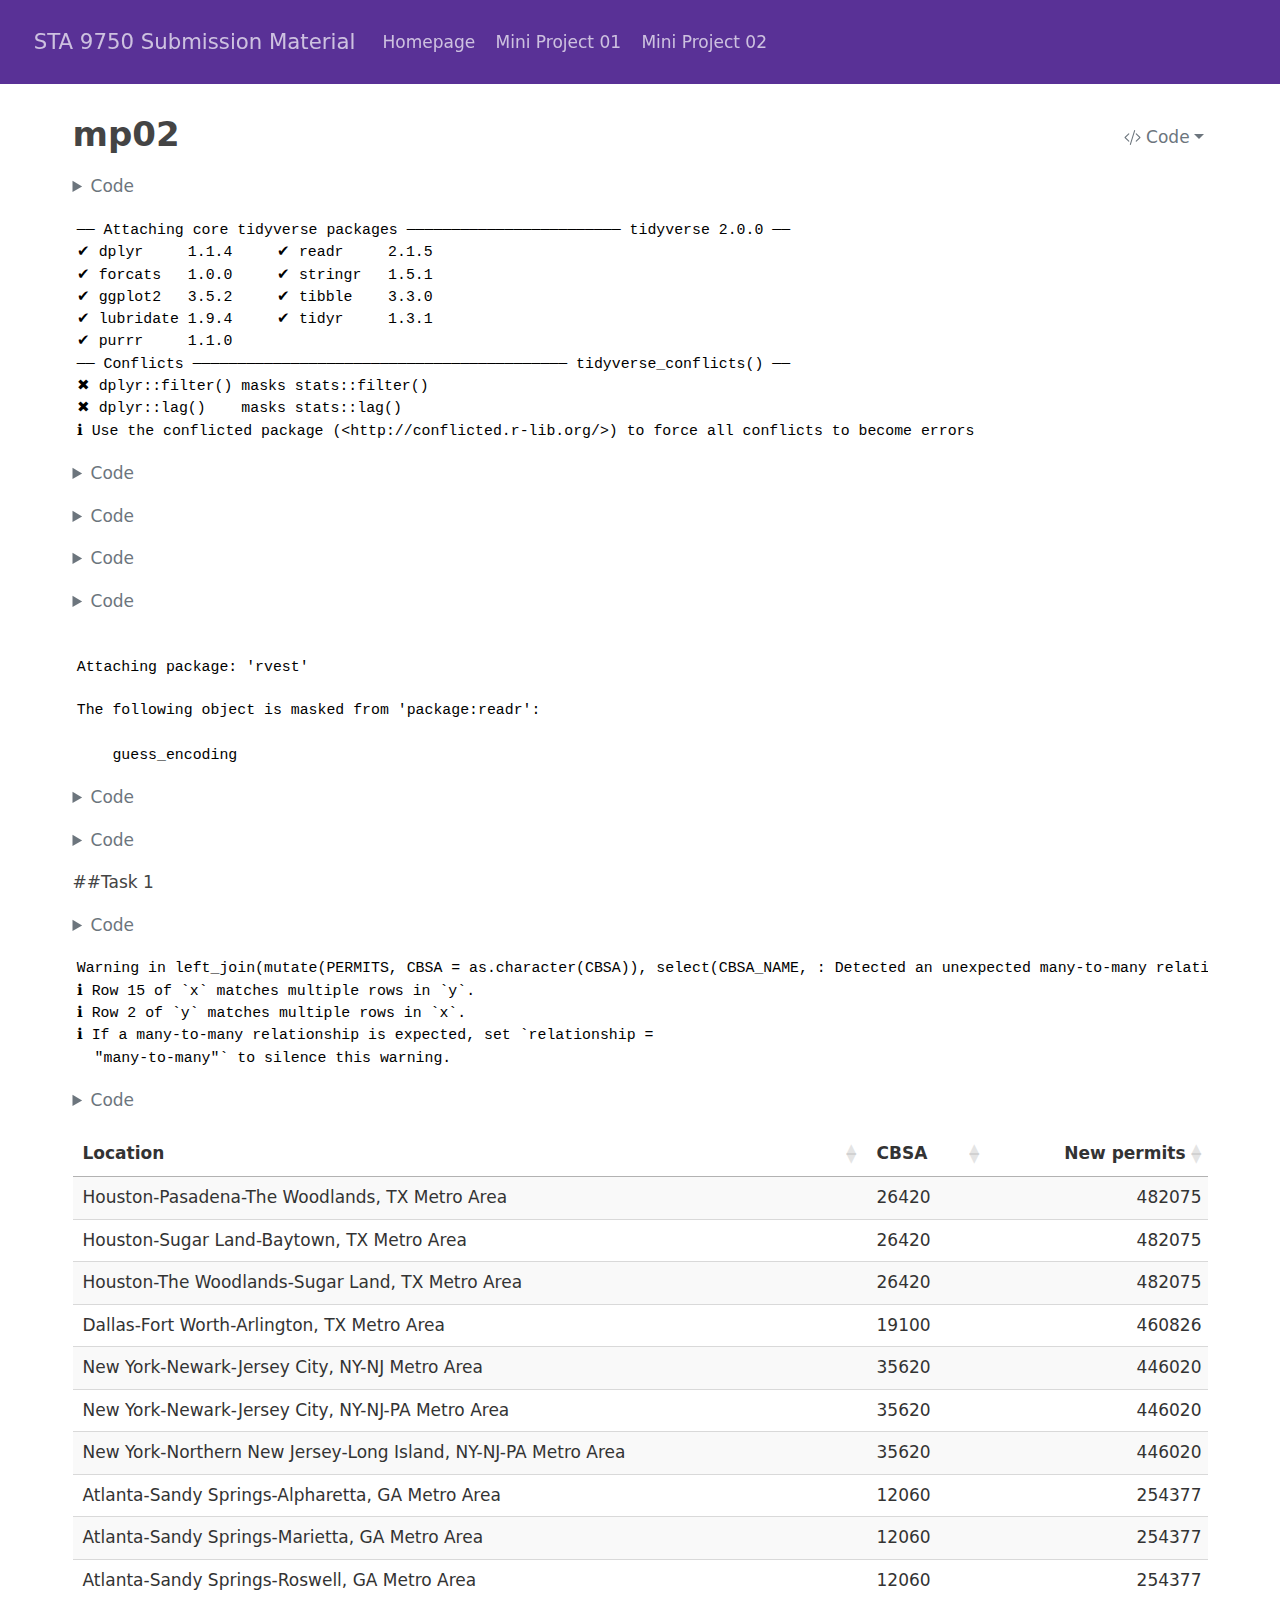
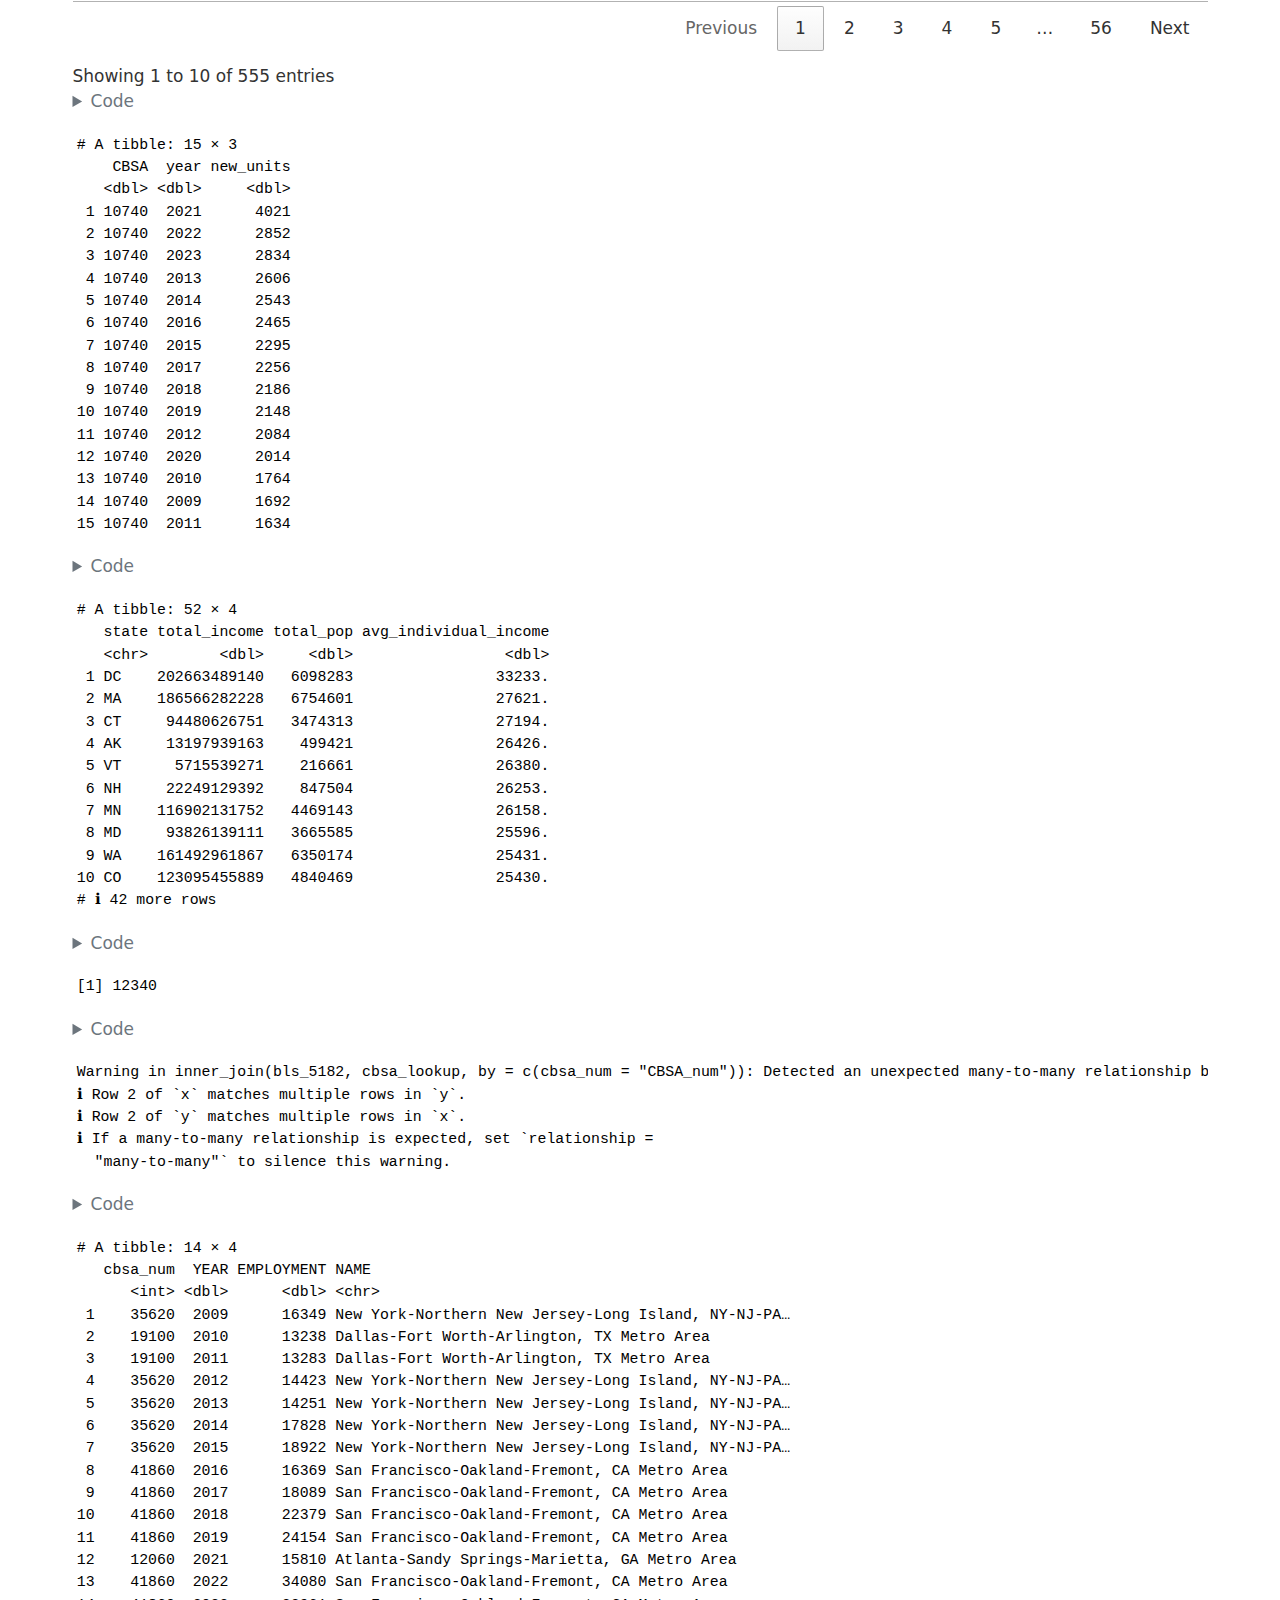
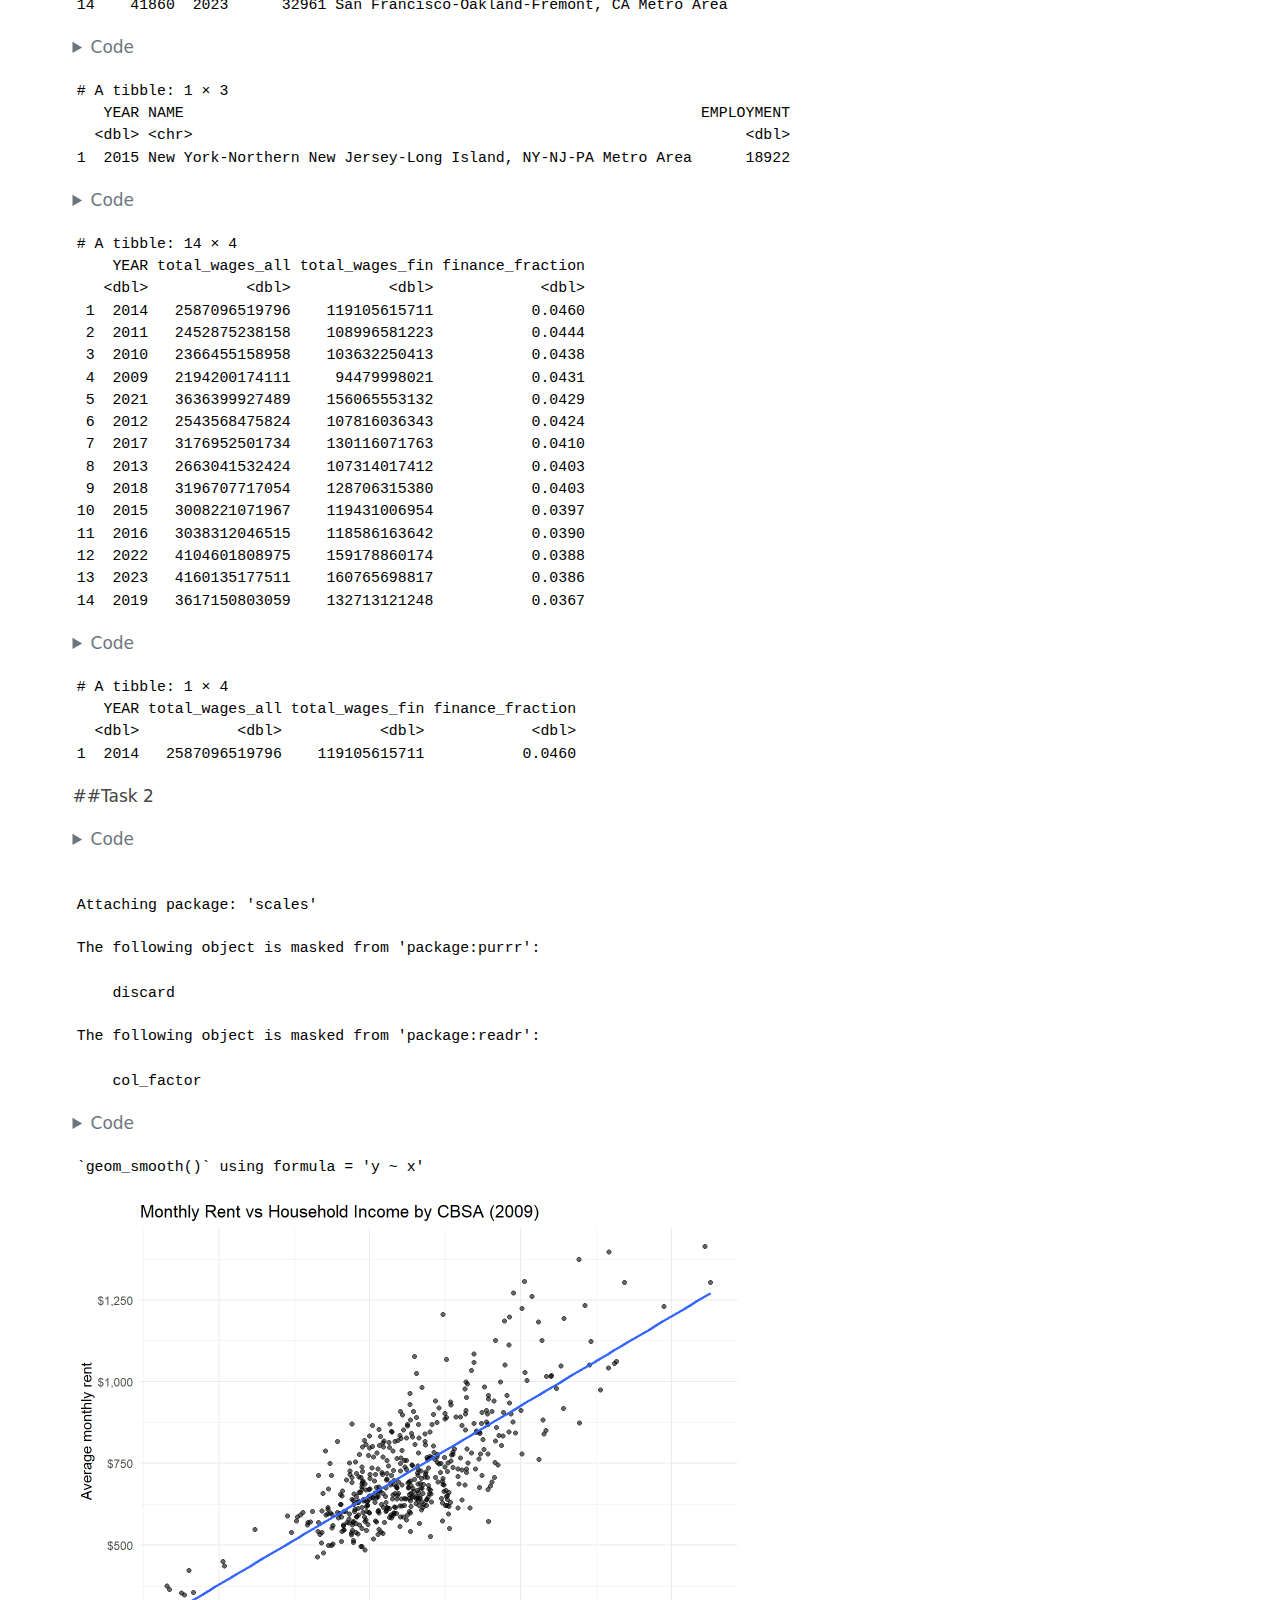
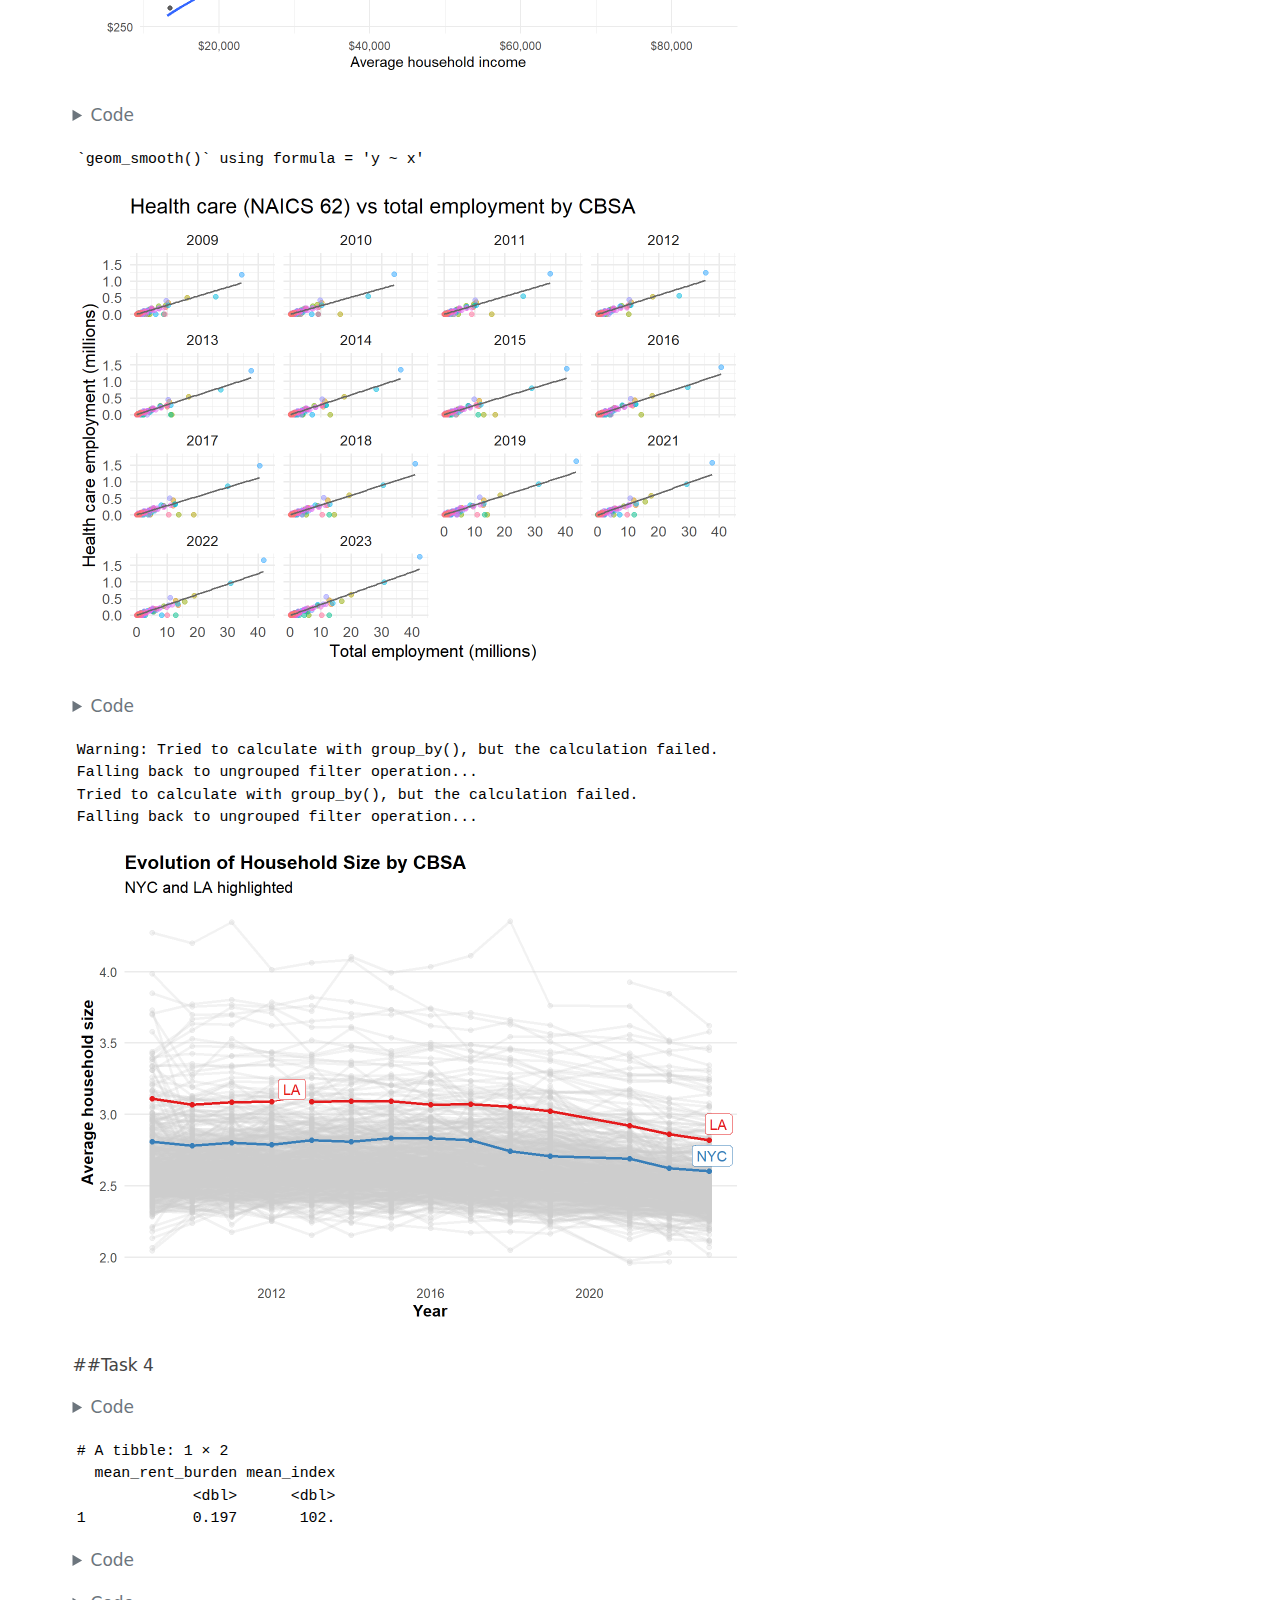
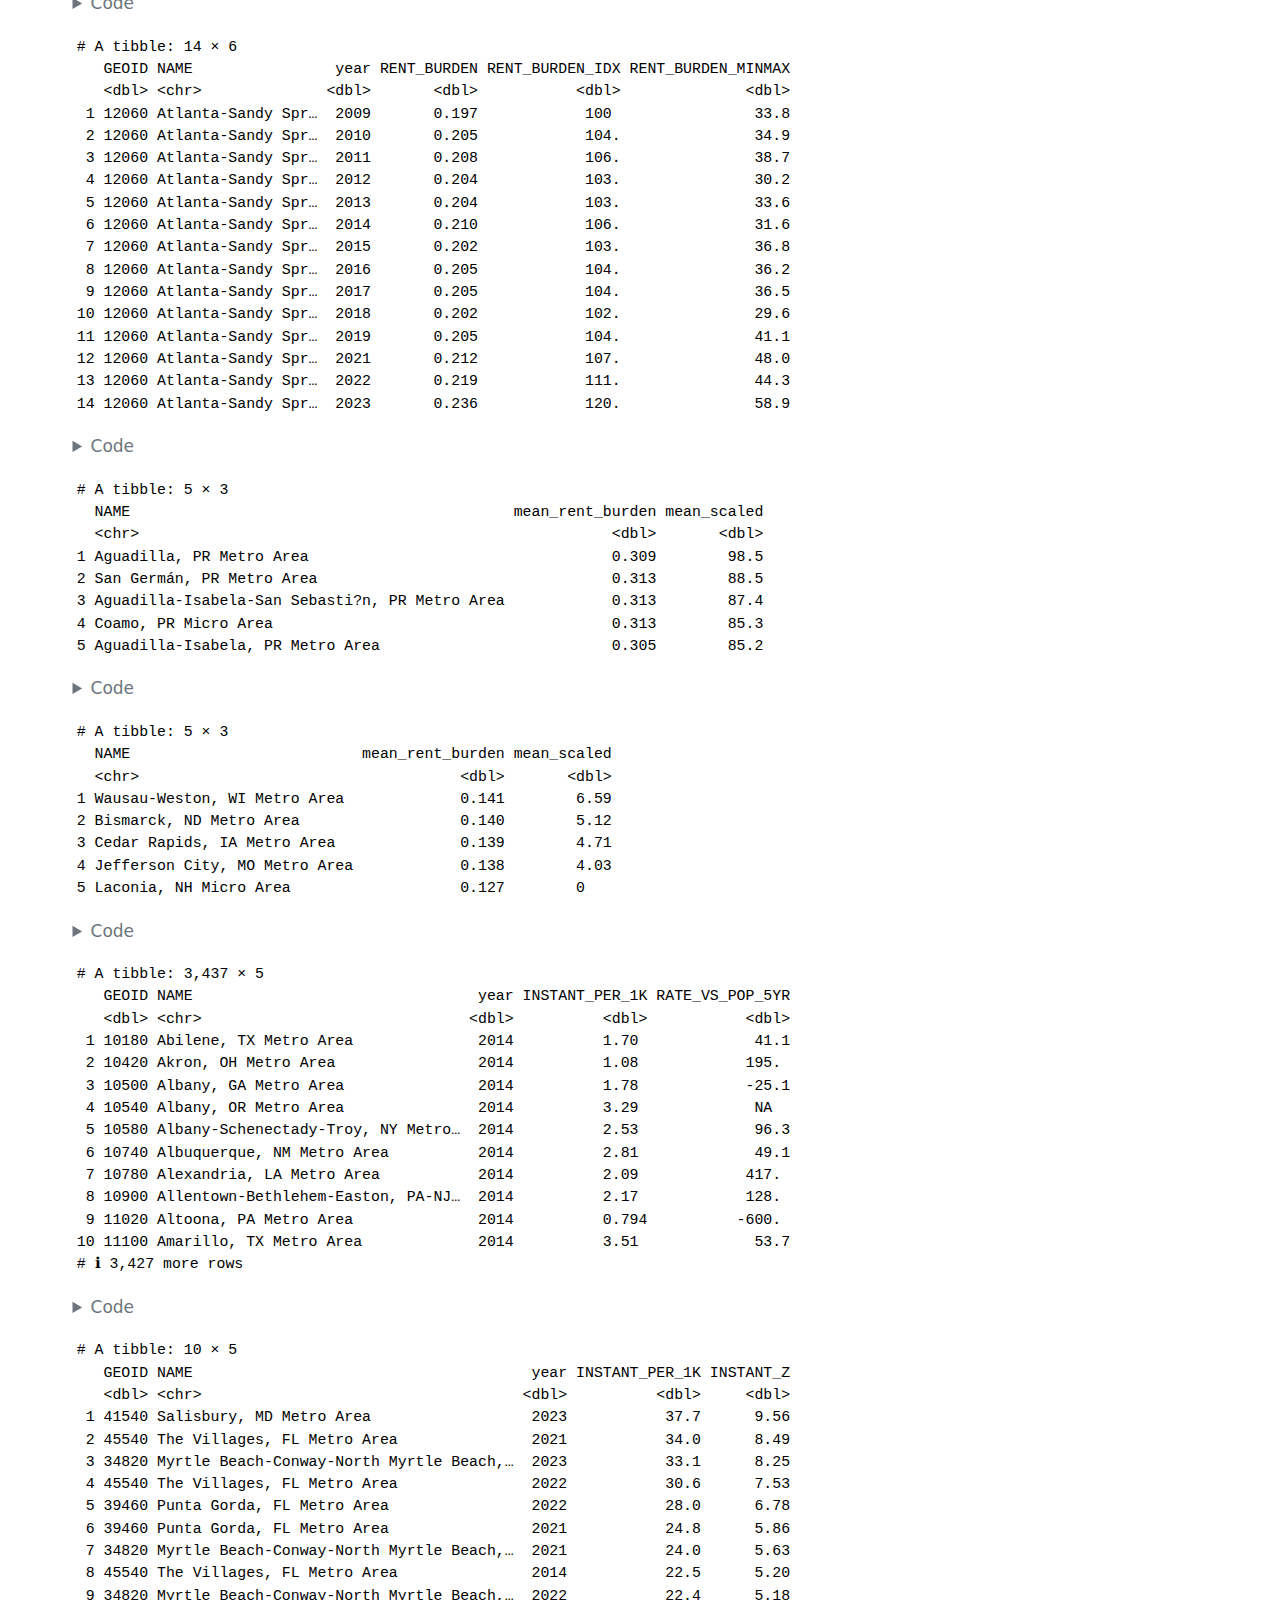
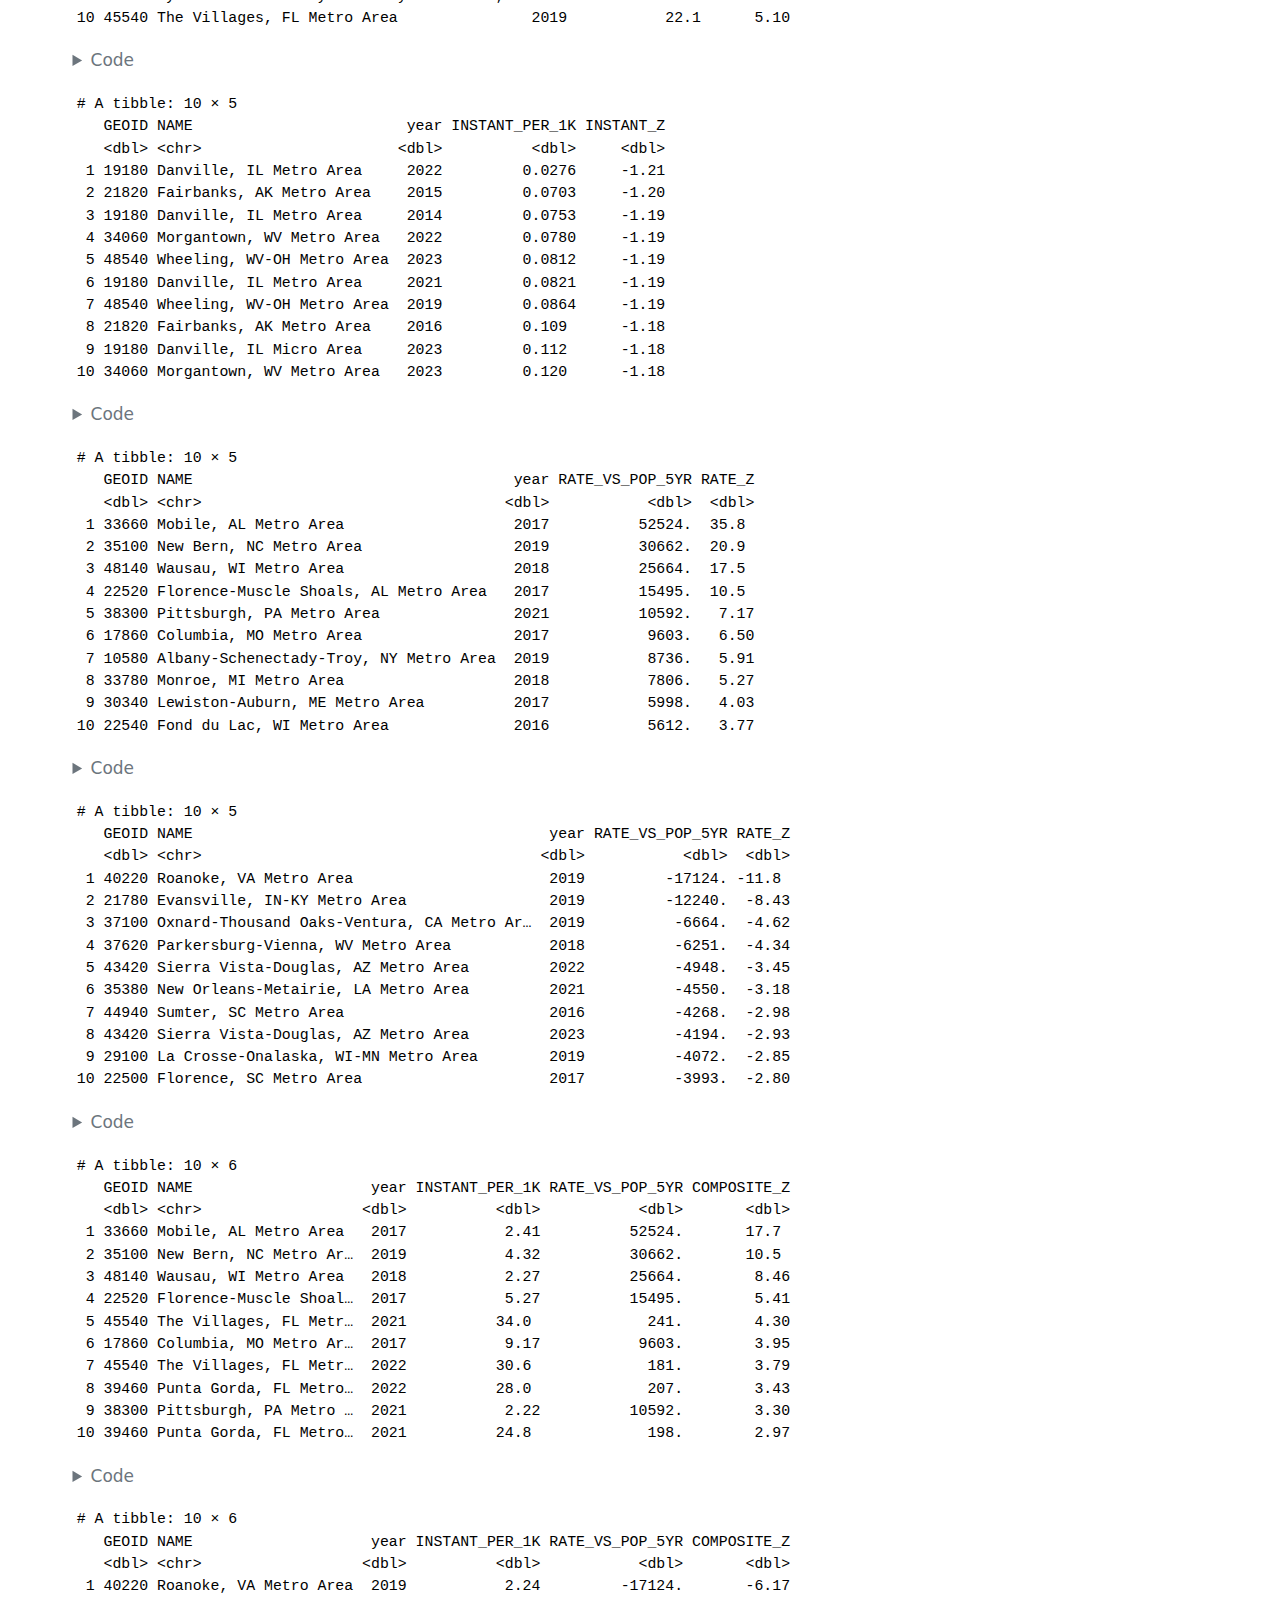
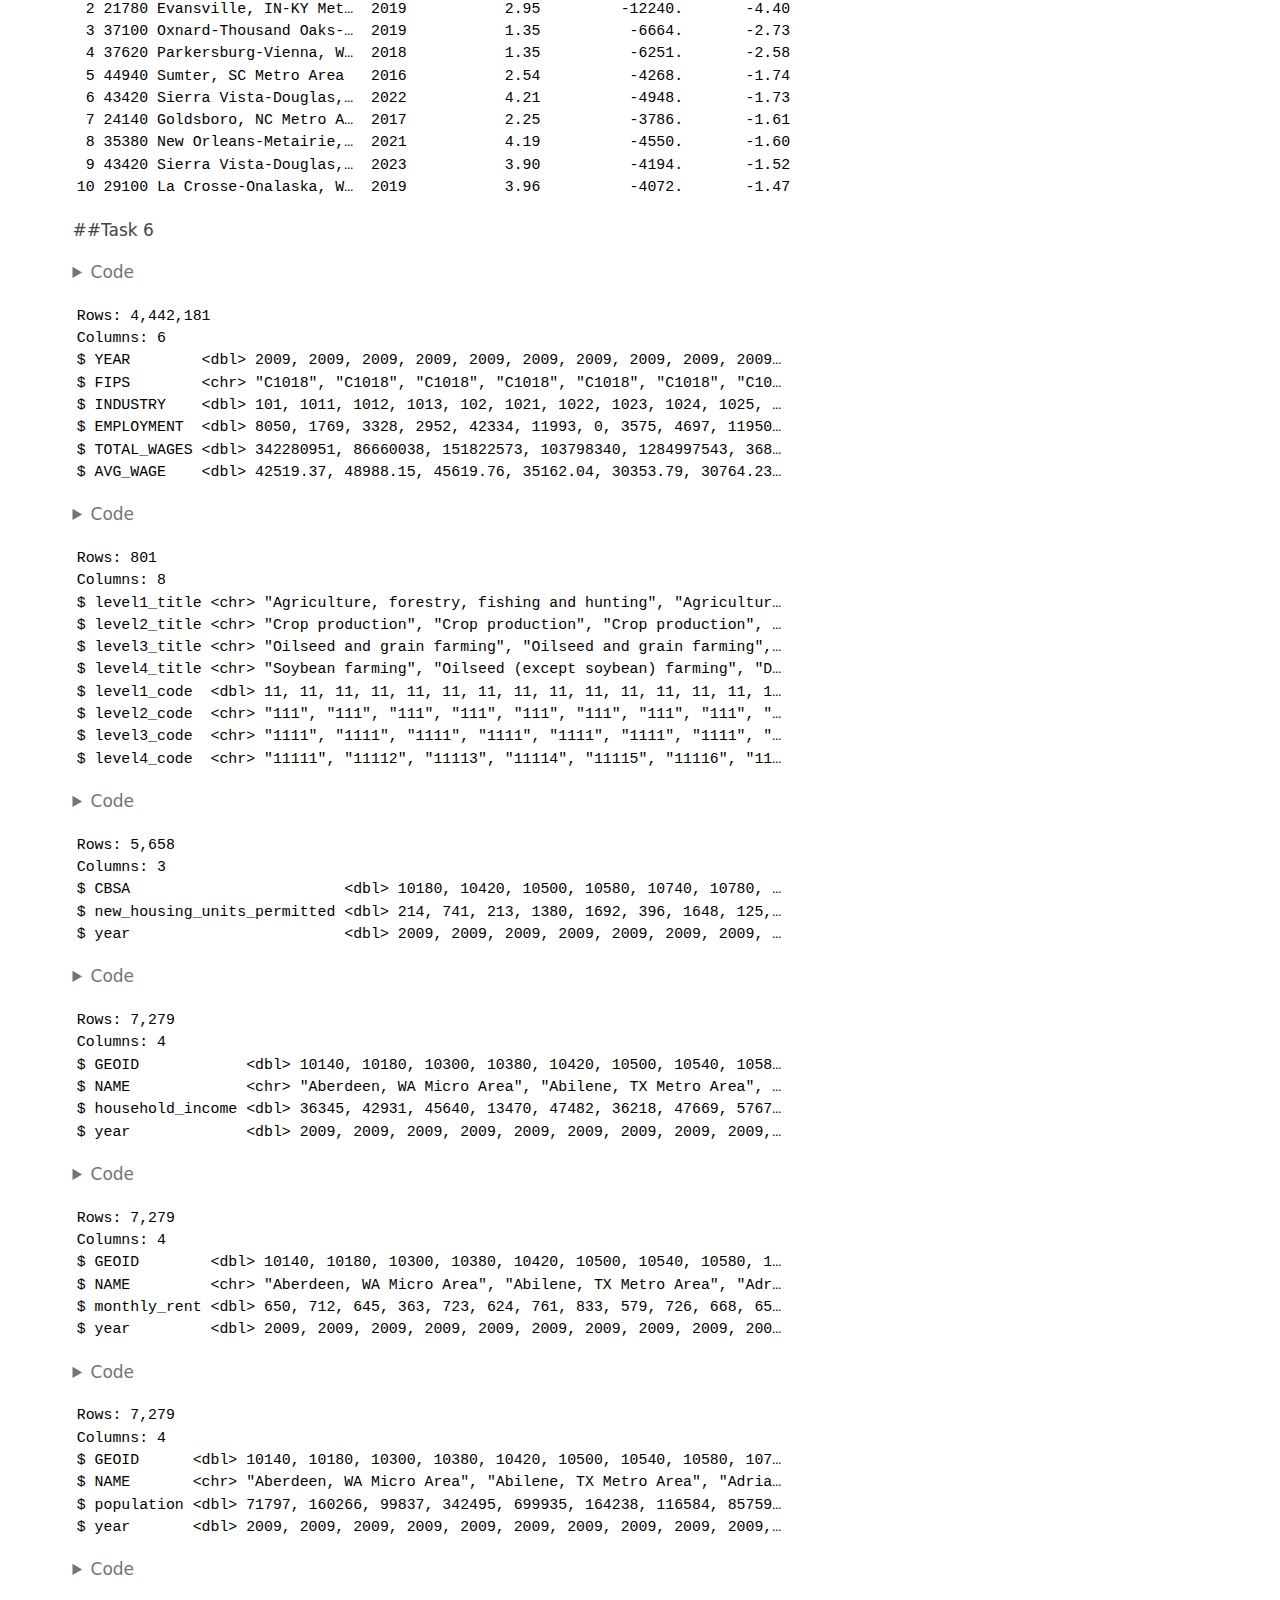
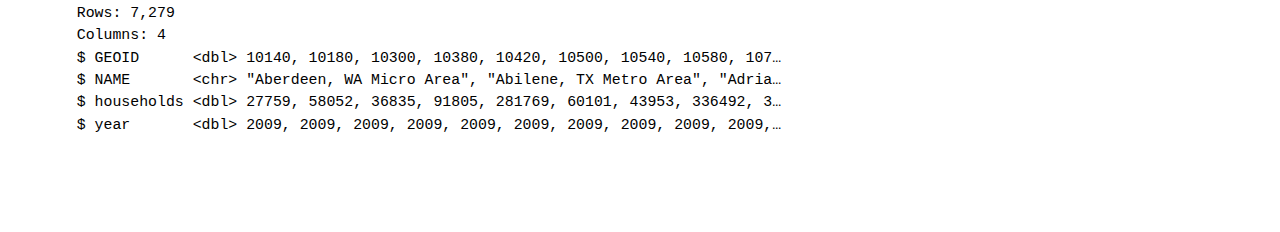
<file: docs/mp.02.html>
<!DOCTYPE html>
<html xmlns="http://www.w3.org/1999/xhtml" lang="en" xml:lang="en"><head>

<meta charset="utf-8">
<meta name="generator" content="quarto-1.8.23">

<meta name="viewport" content="width=device-width, initial-scale=1.0, user-scalable=yes">


<title>mp02 – STA 9750 Submission Material</title>
<style>
code{white-space: pre-wrap;}
span.smallcaps{font-variant: small-caps;}
div.columns{display: flex; gap: min(4vw, 1.5em);}
div.column{flex: auto; overflow-x: auto;}
div.hanging-indent{margin-left: 1.5em; text-indent: -1.5em;}
ul.task-list{list-style: none;}
ul.task-list li input[type="checkbox"] {
  width: 0.8em;
  margin: 0 0.8em 0.2em -1em; /* quarto-specific, see https://github.com/quarto-dev/quarto-cli/issues/4556 */ 
  vertical-align: middle;
}
/* CSS for syntax highlighting */
html { -webkit-text-size-adjust: 100%; }
pre > code.sourceCode { white-space: pre; position: relative; }
pre > code.sourceCode > span { display: inline-block; line-height: 1.25; }
pre > code.sourceCode > span:empty { height: 1.2em; }
.sourceCode { overflow: visible; }
code.sourceCode > span { color: inherit; text-decoration: inherit; }
div.sourceCode { margin: 1em 0; }
pre.sourceCode { margin: 0; }
@media screen {
div.sourceCode { overflow: auto; }
}
@media print {
pre > code.sourceCode { white-space: pre-wrap; }
pre > code.sourceCode > span { text-indent: -5em; padding-left: 5em; }
}
pre.numberSource code
  { counter-reset: source-line 0; }
pre.numberSource code > span
  { position: relative; left: -4em; counter-increment: source-line; }
pre.numberSource code > span > a:first-child::before
  { content: counter(source-line);
    position: relative; left: -1em; text-align: right; vertical-align: baseline;
    border: none; display: inline-block;
    -webkit-touch-callout: none; -webkit-user-select: none;
    -khtml-user-select: none; -moz-user-select: none;
    -ms-user-select: none; user-select: none;
    padding: 0 4px; width: 4em;
  }
pre.numberSource { margin-left: 3em;  padding-left: 4px; }
div.sourceCode
  {   }
@media screen {
pre > code.sourceCode > span > a:first-child::before { text-decoration: underline; }
}
</style>


<script src="site_libs/quarto-nav/quarto-nav.js"></script>
<script src="site_libs/quarto-nav/headroom.min.js"></script>
<script src="site_libs/clipboard/clipboard.min.js"></script>
<script src="site_libs/quarto-search/autocomplete.umd.js"></script>
<script src="site_libs/quarto-search/fuse.min.js"></script>
<script src="site_libs/quarto-search/quarto-search.js"></script>
<meta name="quarto:offset" content="./">
<script src="site_libs/quarto-html/quarto.js" type="module"></script>
<script src="site_libs/quarto-html/tabsets/tabsets.js" type="module"></script>
<script src="site_libs/quarto-html/axe/axe-check.js" type="module"></script>
<script src="site_libs/quarto-html/popper.min.js"></script>
<script src="site_libs/quarto-html/tippy.umd.min.js"></script>
<script src="site_libs/quarto-html/anchor.min.js"></script>
<link href="site_libs/quarto-html/tippy.css" rel="stylesheet">
<link href="site_libs/quarto-html/quarto-syntax-highlighting-1fe81d0376b2c50856e68e651e390326.css" rel="stylesheet" id="quarto-text-highlighting-styles">
<script src="site_libs/bootstrap/bootstrap.min.js"></script>
<link href="site_libs/bootstrap/bootstrap-icons.css" rel="stylesheet">
<link href="site_libs/bootstrap/bootstrap-5657dfa6c17a855b02079790714f0f49.min.css" rel="stylesheet" append-hash="true" id="quarto-bootstrap" data-mode="light">
<script id="quarto-search-options" type="application/json">{
  "location": "navbar",
  "copy-button": false,
  "collapse-after": 3,
  "panel-placement": "end",
  "type": "overlay",
  "limit": 50,
  "keyboard-shortcut": [
    "f",
    "/",
    "s"
  ],
  "show-item-context": false,
  "language": {
    "search-no-results-text": "No results",
    "search-matching-documents-text": "matching documents",
    "search-copy-link-title": "Copy link to search",
    "search-hide-matches-text": "Hide additional matches",
    "search-more-match-text": "more match in this document",
    "search-more-matches-text": "more matches in this document",
    "search-clear-button-title": "Clear",
    "search-text-placeholder": "",
    "search-detached-cancel-button-title": "Cancel",
    "search-submit-button-title": "Submit",
    "search-label": "Search"
  }
}</script>
<link href="site_libs/htmltools-fill-0.5.8.1/fill.css" rel="stylesheet">

<script src="site_libs/htmlwidgets-1.6.4/htmlwidgets.js"></script>

<link href="site_libs/datatables-css-0.0.0/datatables-crosstalk.css" rel="stylesheet">

<script src="site_libs/datatables-binding-0.34.0/datatables.js"></script>

<script src="site_libs/jquery-3.6.0/jquery-3.6.0.min.js"></script>

<link href="site_libs/dt-core-1.13.6/css/jquery.dataTables.min.css" rel="stylesheet">

<link href="site_libs/dt-core-1.13.6/css/jquery.dataTables.extra.css" rel="stylesheet">

<script src="site_libs/dt-core-1.13.6/js/jquery.dataTables.min.js"></script>

<link href="site_libs/crosstalk-1.2.2/css/crosstalk.min.css" rel="stylesheet">

<script src="site_libs/crosstalk-1.2.2/js/crosstalk.min.js"></script>



</head>

<body class="nav-fixed quarto-light">

<div id="quarto-search-results"></div>
  <header id="quarto-header" class="headroom fixed-top">
    <nav class="navbar navbar-expand-lg " data-bs-theme="dark">
      <div class="navbar-container container-fluid">
      <div class="navbar-brand-container mx-auto">
    <a href="./index.html" class="navbar-brand navbar-brand-logo">
    </a>
    <a class="navbar-brand" href="./index.html">
    <span class="navbar-title">STA 9750 Submission Material</span>
    </a>
  </div>
          <button class="navbar-toggler" type="button" data-bs-toggle="collapse" data-bs-target="#navbarCollapse" aria-controls="navbarCollapse" role="menu" aria-expanded="false" aria-label="Toggle navigation" onclick="if (window.quartoToggleHeadroom) { window.quartoToggleHeadroom(); }">
  <span class="navbar-toggler-icon"></span>
</button>
          <div class="collapse navbar-collapse" id="navbarCollapse">
            <ul class="navbar-nav navbar-nav-scroll me-auto">
  <li class="nav-item">
    <a class="nav-link" href="./index.html"> 
<span class="menu-text">Homepage</span></a>
  </li>  
  <li class="nav-item">
    <a class="nav-link" href="./mp01.html"> 
<span class="menu-text">Mini Project 01</span></a>
  </li>  
  <li class="nav-item">
    <a class="nav-link" href="./mp02.qmd"> 
<span class="menu-text">Mini Project 02</span></a>
  </li>  
</ul>
          </div> <!-- /navcollapse -->
            <div class="quarto-navbar-tools">
</div>
      </div> <!-- /container-fluid -->
    </nav>
</header>
<!-- content -->
<div id="quarto-content" class="quarto-container page-columns page-rows-contents page-layout-full page-navbar">
<!-- sidebar -->
<!-- margin-sidebar -->
    
<!-- main -->
<main class="content column-page" id="quarto-document-content">

<header id="title-block-header" class="quarto-title-block default">
<div class="quarto-title">
<div class="quarto-title-block"><div><h1 class="title">mp02</h1><button type="button" class="btn code-tools-button dropdown-toggle" id="quarto-code-tools-menu" data-bs-toggle="dropdown" aria-expanded="false"><i class="bi"></i> Code</button><ul class="dropdown-menu dropdown-menu-end" aria-labelelledby="quarto-code-tools-menu"><li><a id="quarto-show-all-code" class="dropdown-item" href="javascript:void(0)" role="button">Show All Code</a></li><li><a id="quarto-hide-all-code" class="dropdown-item" href="javascript:void(0)" role="button">Hide All Code</a></li><li><hr class="dropdown-divider"></li><li><a id="quarto-view-source" class="dropdown-item" href="javascript:void(0)" role="button">View Source</a></li></ul></div></div>
</div>



<div class="quarto-title-meta column-page">

    
  
    
  </div>
  


</header>


<div class="cell">
<details class="code-fold">
<summary>Code</summary>
<div class="code-copy-outer-scaffold"><div class="sourceCode cell-code" id="cb1"><pre class="sourceCode r code-with-copy"><code class="sourceCode r"><span id="cb1-1"><a href="#cb1-1" aria-hidden="true" tabindex="-1"></a><span class="cf">if</span>(<span class="sc">!</span><span class="fu">dir.exists</span>(<span class="fu">file.path</span>(<span class="st">"data"</span>, <span class="st">"mp02"</span>))){</span>
<span id="cb1-2"><a href="#cb1-2" aria-hidden="true" tabindex="-1"></a>  <span class="fu">dir.create</span>(<span class="fu">file.path</span>(<span class="st">"data"</span>, <span class="st">"mp02"</span>), <span class="at">showWarnings=</span><span class="cn">FALSE</span>, <span class="at">recursive=</span><span class="cn">TRUE</span>)</span>
<span id="cb1-3"><a href="#cb1-3" aria-hidden="true" tabindex="-1"></a>}</span>
<span id="cb1-4"><a href="#cb1-4" aria-hidden="true" tabindex="-1"></a></span>
<span id="cb1-5"><a href="#cb1-5" aria-hidden="true" tabindex="-1"></a>library <span class="ot">&lt;-</span> <span class="cf">function</span>(pkg){</span>
<span id="cb1-6"><a href="#cb1-6" aria-hidden="true" tabindex="-1"></a>  <span class="do">## Mask base::library() to automatically install packages if needed</span></span>
<span id="cb1-7"><a href="#cb1-7" aria-hidden="true" tabindex="-1"></a>  <span class="do">## Masking is important here so downlit picks up packages and links</span></span>
<span id="cb1-8"><a href="#cb1-8" aria-hidden="true" tabindex="-1"></a>  <span class="do">## to documentation</span></span>
<span id="cb1-9"><a href="#cb1-9" aria-hidden="true" tabindex="-1"></a>  pkg <span class="ot">&lt;-</span> <span class="fu">as.character</span>(<span class="fu">substitute</span>(pkg))</span>
<span id="cb1-10"><a href="#cb1-10" aria-hidden="true" tabindex="-1"></a>  <span class="fu">options</span>(<span class="at">repos =</span> <span class="fu">c</span>(<span class="at">CRAN =</span> <span class="st">"https://cloud.r-project.org"</span>))</span>
<span id="cb1-11"><a href="#cb1-11" aria-hidden="true" tabindex="-1"></a>  <span class="cf">if</span>(<span class="sc">!</span><span class="fu">require</span>(pkg, <span class="at">character.only=</span><span class="cn">TRUE</span>, <span class="at">quietly=</span><span class="cn">TRUE</span>)) <span class="fu">install.packages</span>(pkg)</span>
<span id="cb1-12"><a href="#cb1-12" aria-hidden="true" tabindex="-1"></a>  <span class="fu">stopifnot</span>(<span class="fu">require</span>(pkg, <span class="at">character.only=</span><span class="cn">TRUE</span>, <span class="at">quietly=</span><span class="cn">TRUE</span>))</span>
<span id="cb1-13"><a href="#cb1-13" aria-hidden="true" tabindex="-1"></a>}</span>
<span id="cb1-14"><a href="#cb1-14" aria-hidden="true" tabindex="-1"></a></span>
<span id="cb1-15"><a href="#cb1-15" aria-hidden="true" tabindex="-1"></a><span class="fu">library</span>(tidyverse)</span></code></pre></div><button title="Copy to Clipboard" class="code-copy-button"><i class="bi"></i></button></div>
</details>
<div class="cell-output cell-output-stderr">
<pre><code>── Attaching core tidyverse packages ──────────────────────── tidyverse 2.0.0 ──
✔ dplyr     1.1.4     ✔ readr     2.1.5
✔ forcats   1.0.0     ✔ stringr   1.5.1
✔ ggplot2   3.5.2     ✔ tibble    3.3.0
✔ lubridate 1.9.4     ✔ tidyr     1.3.1
✔ purrr     1.1.0     
── Conflicts ────────────────────────────────────────── tidyverse_conflicts() ──
✖ dplyr::filter() masks stats::filter()
✖ dplyr::lag()    masks stats::lag()
ℹ Use the conflicted package (&lt;http://conflicted.r-lib.org/&gt;) to force all conflicts to become errors</code></pre>
</div>
<details class="code-fold">
<summary>Code</summary>
<div class="code-copy-outer-scaffold"><div class="sourceCode cell-code" id="cb3"><pre class="sourceCode r code-with-copy"><code class="sourceCode r"><span id="cb3-1"><a href="#cb3-1" aria-hidden="true" tabindex="-1"></a><span class="fu">library</span>(glue)</span>
<span id="cb3-2"><a href="#cb3-2" aria-hidden="true" tabindex="-1"></a><span class="fu">library</span>(readxl)</span>
<span id="cb3-3"><a href="#cb3-3" aria-hidden="true" tabindex="-1"></a><span class="fu">library</span>(tidycensus)</span>
<span id="cb3-4"><a href="#cb3-4" aria-hidden="true" tabindex="-1"></a></span>
<span id="cb3-5"><a href="#cb3-5" aria-hidden="true" tabindex="-1"></a>get_acs_all_years <span class="ot">&lt;-</span> <span class="cf">function</span>(variable, <span class="at">geography=</span><span class="st">"cbsa"</span>,</span>
<span id="cb3-6"><a href="#cb3-6" aria-hidden="true" tabindex="-1"></a>                              <span class="at">start_year=</span><span class="dv">2009</span>, <span class="at">end_year=</span><span class="dv">2023</span>){</span>
<span id="cb3-7"><a href="#cb3-7" aria-hidden="true" tabindex="-1"></a>  fname <span class="ot">&lt;-</span> <span class="fu">glue</span>(<span class="st">"{variable}_{geography}_{start_year}_{end_year}.csv"</span>)</span>
<span id="cb3-8"><a href="#cb3-8" aria-hidden="true" tabindex="-1"></a>  fname <span class="ot">&lt;-</span> <span class="fu">file.path</span>(<span class="st">"data"</span>, <span class="st">"mp02"</span>, fname)</span>
<span id="cb3-9"><a href="#cb3-9" aria-hidden="true" tabindex="-1"></a>  </span>
<span id="cb3-10"><a href="#cb3-10" aria-hidden="true" tabindex="-1"></a>  <span class="cf">if</span>(<span class="sc">!</span><span class="fu">file.exists</span>(fname)){</span>
<span id="cb3-11"><a href="#cb3-11" aria-hidden="true" tabindex="-1"></a>    YEARS <span class="ot">&lt;-</span> <span class="fu">seq</span>(start_year, end_year)</span>
<span id="cb3-12"><a href="#cb3-12" aria-hidden="true" tabindex="-1"></a>    YEARS <span class="ot">&lt;-</span> YEARS[YEARS <span class="sc">!=</span> <span class="dv">2020</span>] <span class="co"># Drop 2020 - No survey (covid)</span></span>
<span id="cb3-13"><a href="#cb3-13" aria-hidden="true" tabindex="-1"></a>    </span>
<span id="cb3-14"><a href="#cb3-14" aria-hidden="true" tabindex="-1"></a>    ALL_DATA <span class="ot">&lt;-</span> <span class="fu">map</span>(YEARS, <span class="cf">function</span>(yy){</span>
<span id="cb3-15"><a href="#cb3-15" aria-hidden="true" tabindex="-1"></a>      tidycensus<span class="sc">::</span><span class="fu">get_acs</span>(geography, variable, <span class="at">year=</span>yy, <span class="at">survey=</span><span class="st">"acs1"</span>) <span class="sc">|&gt;</span></span>
<span id="cb3-16"><a href="#cb3-16" aria-hidden="true" tabindex="-1"></a>        <span class="fu">mutate</span>(<span class="at">year=</span>yy) <span class="sc">|&gt;</span></span>
<span id="cb3-17"><a href="#cb3-17" aria-hidden="true" tabindex="-1"></a>        <span class="fu">select</span>(<span class="sc">-</span>moe, <span class="sc">-</span>variable) <span class="sc">|&gt;</span></span>
<span id="cb3-18"><a href="#cb3-18" aria-hidden="true" tabindex="-1"></a>        <span class="fu">rename</span>(<span class="sc">!!</span><span class="at">variable :=</span> estimate)</span>
<span id="cb3-19"><a href="#cb3-19" aria-hidden="true" tabindex="-1"></a>    }) <span class="sc">|&gt;</span> <span class="fu">bind_rows</span>()</span>
<span id="cb3-20"><a href="#cb3-20" aria-hidden="true" tabindex="-1"></a>    </span>
<span id="cb3-21"><a href="#cb3-21" aria-hidden="true" tabindex="-1"></a>    <span class="fu">write_csv</span>(ALL_DATA, fname)</span>
<span id="cb3-22"><a href="#cb3-22" aria-hidden="true" tabindex="-1"></a>  }</span>
<span id="cb3-23"><a href="#cb3-23" aria-hidden="true" tabindex="-1"></a>  </span>
<span id="cb3-24"><a href="#cb3-24" aria-hidden="true" tabindex="-1"></a>  <span class="fu">read_csv</span>(fname, <span class="at">show_col_types=</span><span class="cn">FALSE</span>)</span>
<span id="cb3-25"><a href="#cb3-25" aria-hidden="true" tabindex="-1"></a>}</span>
<span id="cb3-26"><a href="#cb3-26" aria-hidden="true" tabindex="-1"></a></span>
<span id="cb3-27"><a href="#cb3-27" aria-hidden="true" tabindex="-1"></a><span class="co"># Household income (12 month)</span></span>
<span id="cb3-28"><a href="#cb3-28" aria-hidden="true" tabindex="-1"></a>INCOME <span class="ot">&lt;-</span> <span class="fu">get_acs_all_years</span>(<span class="st">"B19013_001"</span>) <span class="sc">|&gt;</span></span>
<span id="cb3-29"><a href="#cb3-29" aria-hidden="true" tabindex="-1"></a>  <span class="fu">rename</span>(<span class="at">household_income =</span> B19013_001)</span>
<span id="cb3-30"><a href="#cb3-30" aria-hidden="true" tabindex="-1"></a></span>
<span id="cb3-31"><a href="#cb3-31" aria-hidden="true" tabindex="-1"></a><span class="co"># Monthly rent</span></span>
<span id="cb3-32"><a href="#cb3-32" aria-hidden="true" tabindex="-1"></a>RENT <span class="ot">&lt;-</span> <span class="fu">get_acs_all_years</span>(<span class="st">"B25064_001"</span>) <span class="sc">|&gt;</span></span>
<span id="cb3-33"><a href="#cb3-33" aria-hidden="true" tabindex="-1"></a>  <span class="fu">rename</span>(<span class="at">monthly_rent =</span> B25064_001)</span>
<span id="cb3-34"><a href="#cb3-34" aria-hidden="true" tabindex="-1"></a></span>
<span id="cb3-35"><a href="#cb3-35" aria-hidden="true" tabindex="-1"></a><span class="co"># Total population</span></span>
<span id="cb3-36"><a href="#cb3-36" aria-hidden="true" tabindex="-1"></a>POPULATION <span class="ot">&lt;-</span> <span class="fu">get_acs_all_years</span>(<span class="st">"B01003_001"</span>) <span class="sc">|&gt;</span></span>
<span id="cb3-37"><a href="#cb3-37" aria-hidden="true" tabindex="-1"></a>  <span class="fu">rename</span>(<span class="at">population =</span> B01003_001)</span>
<span id="cb3-38"><a href="#cb3-38" aria-hidden="true" tabindex="-1"></a></span>
<span id="cb3-39"><a href="#cb3-39" aria-hidden="true" tabindex="-1"></a><span class="co"># Total number of households</span></span>
<span id="cb3-40"><a href="#cb3-40" aria-hidden="true" tabindex="-1"></a>HOUSEHOLDS <span class="ot">&lt;-</span> <span class="fu">get_acs_all_years</span>(<span class="st">"B11001_001"</span>) <span class="sc">|&gt;</span></span>
<span id="cb3-41"><a href="#cb3-41" aria-hidden="true" tabindex="-1"></a>  <span class="fu">rename</span>(<span class="at">households =</span> B11001_001)</span></code></pre></div><button title="Copy to Clipboard" class="code-copy-button"><i class="bi"></i></button></div>
</details>
</div>
<div class="cell">
<details class="code-fold">
<summary>Code</summary>
<div class="code-copy-outer-scaffold"><div class="sourceCode cell-code" id="cb4"><pre class="sourceCode r code-with-copy"><code class="sourceCode r"><span id="cb4-1"><a href="#cb4-1" aria-hidden="true" tabindex="-1"></a>get_building_permits <span class="ot">&lt;-</span> <span class="cf">function</span>(<span class="at">start_year =</span> <span class="dv">2009</span>, <span class="at">end_year =</span> <span class="dv">2023</span>){</span>
<span id="cb4-2"><a href="#cb4-2" aria-hidden="true" tabindex="-1"></a>  fname <span class="ot">&lt;-</span> <span class="fu">glue</span>(<span class="st">"housing_units_{start_year}_{end_year}.csv"</span>)</span>
<span id="cb4-3"><a href="#cb4-3" aria-hidden="true" tabindex="-1"></a>  fname <span class="ot">&lt;-</span> <span class="fu">file.path</span>(<span class="st">"data"</span>, <span class="st">"mp02"</span>, fname)</span>
<span id="cb4-4"><a href="#cb4-4" aria-hidden="true" tabindex="-1"></a>  </span>
<span id="cb4-5"><a href="#cb4-5" aria-hidden="true" tabindex="-1"></a>  <span class="cf">if</span>(<span class="sc">!</span><span class="fu">file.exists</span>(fname)){</span>
<span id="cb4-6"><a href="#cb4-6" aria-hidden="true" tabindex="-1"></a>    HISTORICAL_YEARS <span class="ot">&lt;-</span> <span class="fu">seq</span>(start_year, <span class="dv">2018</span>)</span>
<span id="cb4-7"><a href="#cb4-7" aria-hidden="true" tabindex="-1"></a>    </span>
<span id="cb4-8"><a href="#cb4-8" aria-hidden="true" tabindex="-1"></a>    HISTORICAL_DATA <span class="ot">&lt;-</span> <span class="fu">map</span>(HISTORICAL_YEARS, <span class="cf">function</span>(yy){</span>
<span id="cb4-9"><a href="#cb4-9" aria-hidden="true" tabindex="-1"></a>      historical_url <span class="ot">&lt;-</span> <span class="fu">glue</span>(<span class="st">"https://www.census.gov/construction/bps/txt/tb3u{yy}.txt"</span>)</span>
<span id="cb4-10"><a href="#cb4-10" aria-hidden="true" tabindex="-1"></a>      </span>
<span id="cb4-11"><a href="#cb4-11" aria-hidden="true" tabindex="-1"></a>      LINES <span class="ot">&lt;-</span> <span class="fu">readLines</span>(historical_url)[<span class="sc">-</span><span class="fu">c</span>(<span class="dv">1</span><span class="sc">:</span><span class="dv">11</span>)]</span>
<span id="cb4-12"><a href="#cb4-12" aria-hidden="true" tabindex="-1"></a>      </span>
<span id="cb4-13"><a href="#cb4-13" aria-hidden="true" tabindex="-1"></a>      CBSA_LINES <span class="ot">&lt;-</span> <span class="fu">str_detect</span>(LINES, <span class="st">"^[[:digit:]]"</span>)</span>
<span id="cb4-14"><a href="#cb4-14" aria-hidden="true" tabindex="-1"></a>      CBSA <span class="ot">&lt;-</span> <span class="fu">as.integer</span>(<span class="fu">str_sub</span>(LINES[CBSA_LINES], <span class="dv">5</span>, <span class="dv">10</span>))</span>
<span id="cb4-15"><a href="#cb4-15" aria-hidden="true" tabindex="-1"></a>      </span>
<span id="cb4-16"><a href="#cb4-16" aria-hidden="true" tabindex="-1"></a>      PERMIT_LINES <span class="ot">&lt;-</span> <span class="fu">str_detect</span>(<span class="fu">str_sub</span>(LINES, <span class="dv">48</span>, <span class="dv">53</span>), <span class="st">"[[:digit:]]"</span>)</span>
<span id="cb4-17"><a href="#cb4-17" aria-hidden="true" tabindex="-1"></a>      PERMITS <span class="ot">&lt;-</span> <span class="fu">as.integer</span>(<span class="fu">str_sub</span>(LINES[PERMIT_LINES], <span class="dv">48</span>, <span class="dv">53</span>))</span>
<span id="cb4-18"><a href="#cb4-18" aria-hidden="true" tabindex="-1"></a>      </span>
<span id="cb4-19"><a href="#cb4-19" aria-hidden="true" tabindex="-1"></a>      <span class="fu">data_frame</span>(<span class="at">CBSA =</span> CBSA,</span>
<span id="cb4-20"><a href="#cb4-20" aria-hidden="true" tabindex="-1"></a>                 <span class="at">new_housing_units_permitted =</span> PERMITS, </span>
<span id="cb4-21"><a href="#cb4-21" aria-hidden="true" tabindex="-1"></a>                 <span class="at">year =</span> yy)</span>
<span id="cb4-22"><a href="#cb4-22" aria-hidden="true" tabindex="-1"></a>    }) <span class="sc">|&gt;</span> <span class="fu">bind_rows</span>()</span>
<span id="cb4-23"><a href="#cb4-23" aria-hidden="true" tabindex="-1"></a>    </span>
<span id="cb4-24"><a href="#cb4-24" aria-hidden="true" tabindex="-1"></a>    CURRENT_YEARS <span class="ot">&lt;-</span> <span class="fu">seq</span>(<span class="dv">2019</span>, end_year)</span>
<span id="cb4-25"><a href="#cb4-25" aria-hidden="true" tabindex="-1"></a>    </span>
<span id="cb4-26"><a href="#cb4-26" aria-hidden="true" tabindex="-1"></a>    CURRENT_DATA <span class="ot">&lt;-</span> <span class="fu">map</span>(CURRENT_YEARS, <span class="cf">function</span>(yy){</span>
<span id="cb4-27"><a href="#cb4-27" aria-hidden="true" tabindex="-1"></a>      current_url <span class="ot">&lt;-</span> <span class="fu">glue</span>(<span class="st">"https://www.census.gov/construction/bps/xls/msaannual_{yy}99.xls"</span>)</span>
<span id="cb4-28"><a href="#cb4-28" aria-hidden="true" tabindex="-1"></a>      </span>
<span id="cb4-29"><a href="#cb4-29" aria-hidden="true" tabindex="-1"></a>      temp <span class="ot">&lt;-</span> <span class="fu">tempfile</span>()</span>
<span id="cb4-30"><a href="#cb4-30" aria-hidden="true" tabindex="-1"></a>      </span>
<span id="cb4-31"><a href="#cb4-31" aria-hidden="true" tabindex="-1"></a>      <span class="fu">download.file</span>(current_url, <span class="at">destfile =</span> temp, <span class="at">mode=</span><span class="st">"wb"</span>)</span>
<span id="cb4-32"><a href="#cb4-32" aria-hidden="true" tabindex="-1"></a>      </span>
<span id="cb4-33"><a href="#cb4-33" aria-hidden="true" tabindex="-1"></a>      fallback <span class="ot">&lt;-</span> <span class="cf">function</span>(.f1, .f2){</span>
<span id="cb4-34"><a href="#cb4-34" aria-hidden="true" tabindex="-1"></a>        <span class="cf">function</span>(...){</span>
<span id="cb4-35"><a href="#cb4-35" aria-hidden="true" tabindex="-1"></a>          <span class="fu">tryCatch</span>(<span class="fu">.f1</span>(...), </span>
<span id="cb4-36"><a href="#cb4-36" aria-hidden="true" tabindex="-1"></a>                   <span class="at">error=</span><span class="cf">function</span>(e) <span class="fu">.f2</span>(...))</span>
<span id="cb4-37"><a href="#cb4-37" aria-hidden="true" tabindex="-1"></a>        }</span>
<span id="cb4-38"><a href="#cb4-38" aria-hidden="true" tabindex="-1"></a>      }</span>
<span id="cb4-39"><a href="#cb4-39" aria-hidden="true" tabindex="-1"></a>      </span>
<span id="cb4-40"><a href="#cb4-40" aria-hidden="true" tabindex="-1"></a>      reader <span class="ot">&lt;-</span> <span class="fu">fallback</span>(read_xlsx, read_xls)</span>
<span id="cb4-41"><a href="#cb4-41" aria-hidden="true" tabindex="-1"></a>      </span>
<span id="cb4-42"><a href="#cb4-42" aria-hidden="true" tabindex="-1"></a>      <span class="fu">reader</span>(temp, <span class="at">skip=</span><span class="dv">5</span>) <span class="sc">|&gt;</span></span>
<span id="cb4-43"><a href="#cb4-43" aria-hidden="true" tabindex="-1"></a>        <span class="fu">na.omit</span>() <span class="sc">|&gt;</span></span>
<span id="cb4-44"><a href="#cb4-44" aria-hidden="true" tabindex="-1"></a>        <span class="fu">select</span>(CBSA, Total) <span class="sc">|&gt;</span></span>
<span id="cb4-45"><a href="#cb4-45" aria-hidden="true" tabindex="-1"></a>        <span class="fu">mutate</span>(<span class="at">year =</span> yy) <span class="sc">|&gt;</span></span>
<span id="cb4-46"><a href="#cb4-46" aria-hidden="true" tabindex="-1"></a>        <span class="fu">rename</span>(<span class="at">new_housing_units_permitted =</span> Total)</span>
<span id="cb4-47"><a href="#cb4-47" aria-hidden="true" tabindex="-1"></a>    }) <span class="sc">|&gt;</span> <span class="fu">bind_rows</span>()</span>
<span id="cb4-48"><a href="#cb4-48" aria-hidden="true" tabindex="-1"></a>    </span>
<span id="cb4-49"><a href="#cb4-49" aria-hidden="true" tabindex="-1"></a>    ALL_DATA <span class="ot">&lt;-</span> <span class="fu">rbind</span>(HISTORICAL_DATA, CURRENT_DATA)</span>
<span id="cb4-50"><a href="#cb4-50" aria-hidden="true" tabindex="-1"></a>    </span>
<span id="cb4-51"><a href="#cb4-51" aria-hidden="true" tabindex="-1"></a>    <span class="fu">write_csv</span>(ALL_DATA, fname)</span>
<span id="cb4-52"><a href="#cb4-52" aria-hidden="true" tabindex="-1"></a>    </span>
<span id="cb4-53"><a href="#cb4-53" aria-hidden="true" tabindex="-1"></a>  }</span>
<span id="cb4-54"><a href="#cb4-54" aria-hidden="true" tabindex="-1"></a>  </span>
<span id="cb4-55"><a href="#cb4-55" aria-hidden="true" tabindex="-1"></a>  <span class="fu">read_csv</span>(fname, <span class="at">show_col_types=</span><span class="cn">FALSE</span>)</span>
<span id="cb4-56"><a href="#cb4-56" aria-hidden="true" tabindex="-1"></a>}</span>
<span id="cb4-57"><a href="#cb4-57" aria-hidden="true" tabindex="-1"></a></span>
<span id="cb4-58"><a href="#cb4-58" aria-hidden="true" tabindex="-1"></a>PERMITS <span class="ot">&lt;-</span> <span class="fu">get_building_permits</span>()</span></code></pre></div><button title="Copy to Clipboard" class="code-copy-button"><i class="bi"></i></button></div>
</details>
</div>
<div class="cell">
<details class="code-fold">
<summary>Code</summary>
<div class="code-copy-outer-scaffold"><div class="sourceCode cell-code" id="cb5"><pre class="sourceCode r code-with-copy"><code class="sourceCode r"><span id="cb5-1"><a href="#cb5-1" aria-hidden="true" tabindex="-1"></a>get_building_permits <span class="ot">&lt;-</span> <span class="cf">function</span>(<span class="at">start_year =</span> <span class="dv">2009</span>, <span class="at">end_year =</span> <span class="dv">2023</span>){</span>
<span id="cb5-2"><a href="#cb5-2" aria-hidden="true" tabindex="-1"></a>  fname <span class="ot">&lt;-</span> <span class="fu">glue</span>(<span class="st">"housing_units_{start_year}_{end_year}.csv"</span>)</span>
<span id="cb5-3"><a href="#cb5-3" aria-hidden="true" tabindex="-1"></a>  fname <span class="ot">&lt;-</span> <span class="fu">file.path</span>(<span class="st">"data"</span>, <span class="st">"mp02"</span>, fname)</span>
<span id="cb5-4"><a href="#cb5-4" aria-hidden="true" tabindex="-1"></a>  </span>
<span id="cb5-5"><a href="#cb5-5" aria-hidden="true" tabindex="-1"></a>  <span class="cf">if</span>(<span class="sc">!</span><span class="fu">file.exists</span>(fname)){</span>
<span id="cb5-6"><a href="#cb5-6" aria-hidden="true" tabindex="-1"></a>    HISTORICAL_YEARS <span class="ot">&lt;-</span> <span class="fu">seq</span>(start_year, <span class="dv">2018</span>)</span>
<span id="cb5-7"><a href="#cb5-7" aria-hidden="true" tabindex="-1"></a>    </span>
<span id="cb5-8"><a href="#cb5-8" aria-hidden="true" tabindex="-1"></a>    HISTORICAL_DATA <span class="ot">&lt;-</span> <span class="fu">map</span>(HISTORICAL_YEARS, <span class="cf">function</span>(yy){</span>
<span id="cb5-9"><a href="#cb5-9" aria-hidden="true" tabindex="-1"></a>      historical_url <span class="ot">&lt;-</span> <span class="fu">glue</span>(<span class="st">"https://www.census.gov/construction/bps/txt/tb3u{yy}.txt"</span>)</span>
<span id="cb5-10"><a href="#cb5-10" aria-hidden="true" tabindex="-1"></a>      </span>
<span id="cb5-11"><a href="#cb5-11" aria-hidden="true" tabindex="-1"></a>      LINES <span class="ot">&lt;-</span> <span class="fu">readLines</span>(historical_url)[<span class="sc">-</span><span class="fu">c</span>(<span class="dv">1</span><span class="sc">:</span><span class="dv">11</span>)]</span>
<span id="cb5-12"><a href="#cb5-12" aria-hidden="true" tabindex="-1"></a>      </span>
<span id="cb5-13"><a href="#cb5-13" aria-hidden="true" tabindex="-1"></a>      CBSA_LINES <span class="ot">&lt;-</span> <span class="fu">str_detect</span>(LINES, <span class="st">"^[[:digit:]]"</span>)</span>
<span id="cb5-14"><a href="#cb5-14" aria-hidden="true" tabindex="-1"></a>      CBSA <span class="ot">&lt;-</span> <span class="fu">as.integer</span>(<span class="fu">str_sub</span>(LINES[CBSA_LINES], <span class="dv">5</span>, <span class="dv">10</span>))</span>
<span id="cb5-15"><a href="#cb5-15" aria-hidden="true" tabindex="-1"></a>      </span>
<span id="cb5-16"><a href="#cb5-16" aria-hidden="true" tabindex="-1"></a>      PERMIT_LINES <span class="ot">&lt;-</span> <span class="fu">str_detect</span>(<span class="fu">str_sub</span>(LINES, <span class="dv">48</span>, <span class="dv">53</span>), <span class="st">"[[:digit:]]"</span>)</span>
<span id="cb5-17"><a href="#cb5-17" aria-hidden="true" tabindex="-1"></a>      PERMITS <span class="ot">&lt;-</span> <span class="fu">as.integer</span>(<span class="fu">str_sub</span>(LINES[PERMIT_LINES], <span class="dv">48</span>, <span class="dv">53</span>))</span>
<span id="cb5-18"><a href="#cb5-18" aria-hidden="true" tabindex="-1"></a>      </span>
<span id="cb5-19"><a href="#cb5-19" aria-hidden="true" tabindex="-1"></a>      <span class="fu">data_frame</span>(<span class="at">CBSA =</span> CBSA,</span>
<span id="cb5-20"><a href="#cb5-20" aria-hidden="true" tabindex="-1"></a>                 <span class="at">new_housing_units_permitted =</span> PERMITS, </span>
<span id="cb5-21"><a href="#cb5-21" aria-hidden="true" tabindex="-1"></a>                 <span class="at">year =</span> yy)</span>
<span id="cb5-22"><a href="#cb5-22" aria-hidden="true" tabindex="-1"></a>    }) <span class="sc">|&gt;</span> <span class="fu">bind_rows</span>()</span>
<span id="cb5-23"><a href="#cb5-23" aria-hidden="true" tabindex="-1"></a>    </span>
<span id="cb5-24"><a href="#cb5-24" aria-hidden="true" tabindex="-1"></a>    CURRENT_YEARS <span class="ot">&lt;-</span> <span class="fu">seq</span>(<span class="dv">2019</span>, end_year)</span>
<span id="cb5-25"><a href="#cb5-25" aria-hidden="true" tabindex="-1"></a>    </span>
<span id="cb5-26"><a href="#cb5-26" aria-hidden="true" tabindex="-1"></a>    CURRENT_DATA <span class="ot">&lt;-</span> <span class="fu">map</span>(CURRENT_YEARS, <span class="cf">function</span>(yy){</span>
<span id="cb5-27"><a href="#cb5-27" aria-hidden="true" tabindex="-1"></a>      current_url <span class="ot">&lt;-</span> <span class="fu">glue</span>(<span class="st">"https://www.census.gov/construction/bps/xls/msaannual_{yy}99.xls"</span>)</span>
<span id="cb5-28"><a href="#cb5-28" aria-hidden="true" tabindex="-1"></a>      </span>
<span id="cb5-29"><a href="#cb5-29" aria-hidden="true" tabindex="-1"></a>      temp <span class="ot">&lt;-</span> <span class="fu">tempfile</span>()</span>
<span id="cb5-30"><a href="#cb5-30" aria-hidden="true" tabindex="-1"></a>      </span>
<span id="cb5-31"><a href="#cb5-31" aria-hidden="true" tabindex="-1"></a>      <span class="fu">download.file</span>(current_url, <span class="at">destfile =</span> temp, <span class="at">mode=</span><span class="st">"wb"</span>)</span>
<span id="cb5-32"><a href="#cb5-32" aria-hidden="true" tabindex="-1"></a>      </span>
<span id="cb5-33"><a href="#cb5-33" aria-hidden="true" tabindex="-1"></a>      fallback <span class="ot">&lt;-</span> <span class="cf">function</span>(.f1, .f2){</span>
<span id="cb5-34"><a href="#cb5-34" aria-hidden="true" tabindex="-1"></a>        <span class="cf">function</span>(...){</span>
<span id="cb5-35"><a href="#cb5-35" aria-hidden="true" tabindex="-1"></a>          <span class="fu">tryCatch</span>(<span class="fu">.f1</span>(...), </span>
<span id="cb5-36"><a href="#cb5-36" aria-hidden="true" tabindex="-1"></a>                   <span class="at">error=</span><span class="cf">function</span>(e) <span class="fu">.f2</span>(...))</span>
<span id="cb5-37"><a href="#cb5-37" aria-hidden="true" tabindex="-1"></a>        }</span>
<span id="cb5-38"><a href="#cb5-38" aria-hidden="true" tabindex="-1"></a>      }</span>
<span id="cb5-39"><a href="#cb5-39" aria-hidden="true" tabindex="-1"></a>      </span>
<span id="cb5-40"><a href="#cb5-40" aria-hidden="true" tabindex="-1"></a>      reader <span class="ot">&lt;-</span> <span class="fu">fallback</span>(read_xlsx, read_xls)</span>
<span id="cb5-41"><a href="#cb5-41" aria-hidden="true" tabindex="-1"></a>      </span>
<span id="cb5-42"><a href="#cb5-42" aria-hidden="true" tabindex="-1"></a>      <span class="fu">reader</span>(temp, <span class="at">skip=</span><span class="dv">5</span>) <span class="sc">|&gt;</span></span>
<span id="cb5-43"><a href="#cb5-43" aria-hidden="true" tabindex="-1"></a>        <span class="fu">na.omit</span>() <span class="sc">|&gt;</span></span>
<span id="cb5-44"><a href="#cb5-44" aria-hidden="true" tabindex="-1"></a>        <span class="fu">select</span>(CBSA, Total) <span class="sc">|&gt;</span></span>
<span id="cb5-45"><a href="#cb5-45" aria-hidden="true" tabindex="-1"></a>        <span class="fu">mutate</span>(<span class="at">year =</span> yy) <span class="sc">|&gt;</span></span>
<span id="cb5-46"><a href="#cb5-46" aria-hidden="true" tabindex="-1"></a>        <span class="fu">rename</span>(<span class="at">new_housing_units_permitted =</span> Total)</span>
<span id="cb5-47"><a href="#cb5-47" aria-hidden="true" tabindex="-1"></a>    }) <span class="sc">|&gt;</span> <span class="fu">bind_rows</span>()</span>
<span id="cb5-48"><a href="#cb5-48" aria-hidden="true" tabindex="-1"></a>    </span>
<span id="cb5-49"><a href="#cb5-49" aria-hidden="true" tabindex="-1"></a>    ALL_DATA <span class="ot">&lt;-</span> <span class="fu">rbind</span>(HISTORICAL_DATA, CURRENT_DATA)</span>
<span id="cb5-50"><a href="#cb5-50" aria-hidden="true" tabindex="-1"></a>    </span>
<span id="cb5-51"><a href="#cb5-51" aria-hidden="true" tabindex="-1"></a>    <span class="fu">write_csv</span>(ALL_DATA, fname)</span>
<span id="cb5-52"><a href="#cb5-52" aria-hidden="true" tabindex="-1"></a>    </span>
<span id="cb5-53"><a href="#cb5-53" aria-hidden="true" tabindex="-1"></a>  }</span>
<span id="cb5-54"><a href="#cb5-54" aria-hidden="true" tabindex="-1"></a>  </span>
<span id="cb5-55"><a href="#cb5-55" aria-hidden="true" tabindex="-1"></a>  <span class="fu">read_csv</span>(fname, <span class="at">show_col_types=</span><span class="cn">FALSE</span>)</span>
<span id="cb5-56"><a href="#cb5-56" aria-hidden="true" tabindex="-1"></a>}</span>
<span id="cb5-57"><a href="#cb5-57" aria-hidden="true" tabindex="-1"></a></span>
<span id="cb5-58"><a href="#cb5-58" aria-hidden="true" tabindex="-1"></a>PERMITS <span class="ot">&lt;-</span> <span class="fu">get_building_permits</span>()</span></code></pre></div><button title="Copy to Clipboard" class="code-copy-button"><i class="bi"></i></button></div>
</details>
</div>
<div class="cell">
<details class="code-fold">
<summary>Code</summary>
<div class="code-copy-outer-scaffold"><div class="sourceCode cell-code" id="cb6"><pre class="sourceCode r code-with-copy"><code class="sourceCode r"><span id="cb6-1"><a href="#cb6-1" aria-hidden="true" tabindex="-1"></a><span class="fu">library</span>(httr2)</span>
<span id="cb6-2"><a href="#cb6-2" aria-hidden="true" tabindex="-1"></a><span class="fu">library</span>(rvest)</span></code></pre></div><button title="Copy to Clipboard" class="code-copy-button"><i class="bi"></i></button></div>
</details>
<div class="cell-output cell-output-stderr">
<pre><code>
Attaching package: 'rvest'</code></pre>
</div>
<div class="cell-output cell-output-stderr">
<pre><code>The following object is masked from 'package:readr':

    guess_encoding</code></pre>
</div>
<details class="code-fold">
<summary>Code</summary>
<div class="code-copy-outer-scaffold"><div class="sourceCode cell-code" id="cb9"><pre class="sourceCode r code-with-copy"><code class="sourceCode r"><span id="cb9-1"><a href="#cb9-1" aria-hidden="true" tabindex="-1"></a>get_bls_industry_codes <span class="ot">&lt;-</span> <span class="cf">function</span>(){</span>
<span id="cb9-2"><a href="#cb9-2" aria-hidden="true" tabindex="-1"></a>  fname <span class="ot">&lt;-</span> fname <span class="ot">&lt;-</span> <span class="fu">file.path</span>(<span class="st">"data"</span>, <span class="st">"mp02"</span>, <span class="st">"bls_industry_codes.csv"</span>)</span>
<span id="cb9-3"><a href="#cb9-3" aria-hidden="true" tabindex="-1"></a>  </span>
<span id="cb9-4"><a href="#cb9-4" aria-hidden="true" tabindex="-1"></a>  <span class="cf">if</span>(<span class="sc">!</span><span class="fu">file.exists</span>(fname)){</span>
<span id="cb9-5"><a href="#cb9-5" aria-hidden="true" tabindex="-1"></a>    </span>
<span id="cb9-6"><a href="#cb9-6" aria-hidden="true" tabindex="-1"></a>    resp <span class="ot">&lt;-</span> <span class="fu">request</span>(<span class="st">"https://www.bls.gov"</span>) <span class="sc">|&gt;</span> </span>
<span id="cb9-7"><a href="#cb9-7" aria-hidden="true" tabindex="-1"></a>      <span class="fu">req_url_path</span>(<span class="st">"cew"</span>, <span class="st">"classifications"</span>, <span class="st">"industry"</span>, <span class="st">"industry-titles.htm"</span>) <span class="sc">|&gt;</span></span>
<span id="cb9-8"><a href="#cb9-8" aria-hidden="true" tabindex="-1"></a>      <span class="fu">req_headers</span>(<span class="st">`</span><span class="at">User-Agent</span><span class="st">`</span> <span class="ot">=</span> <span class="st">"Mozilla/5.0 (Macintosh; Intel Mac OS X 10.15; rv:143.0) Gecko/20100101 Firefox/143.0"</span>) <span class="sc">|&gt;</span> </span>
<span id="cb9-9"><a href="#cb9-9" aria-hidden="true" tabindex="-1"></a>      <span class="fu">req_error</span>(<span class="at">is_error =</span> \(resp) <span class="cn">FALSE</span>) <span class="sc">|&gt;</span></span>
<span id="cb9-10"><a href="#cb9-10" aria-hidden="true" tabindex="-1"></a>      <span class="fu">req_perform</span>()</span>
<span id="cb9-11"><a href="#cb9-11" aria-hidden="true" tabindex="-1"></a>    </span>
<span id="cb9-12"><a href="#cb9-12" aria-hidden="true" tabindex="-1"></a>    <span class="fu">resp_check_status</span>(resp)</span>
<span id="cb9-13"><a href="#cb9-13" aria-hidden="true" tabindex="-1"></a>    </span>
<span id="cb9-14"><a href="#cb9-14" aria-hidden="true" tabindex="-1"></a>    naics_table <span class="ot">&lt;-</span> <span class="fu">resp_body_html</span>(resp) <span class="sc">|&gt;</span></span>
<span id="cb9-15"><a href="#cb9-15" aria-hidden="true" tabindex="-1"></a>      <span class="fu">html_element</span>(<span class="st">"#naics_titles"</span>) <span class="sc">|&gt;</span> </span>
<span id="cb9-16"><a href="#cb9-16" aria-hidden="true" tabindex="-1"></a>      <span class="fu">html_table</span>() <span class="sc">|&gt;</span></span>
<span id="cb9-17"><a href="#cb9-17" aria-hidden="true" tabindex="-1"></a>      <span class="fu">mutate</span>(<span class="at">title =</span> <span class="fu">str_trim</span>(<span class="fu">str_remove</span>(<span class="fu">str_remove</span>(<span class="st">`</span><span class="at">Industry Title</span><span class="st">`</span>, Code), <span class="st">"NAICS"</span>))) <span class="sc">|&gt;</span></span>
<span id="cb9-18"><a href="#cb9-18" aria-hidden="true" tabindex="-1"></a>      <span class="fu">select</span>(<span class="sc">-</span><span class="st">`</span><span class="at">Industry Title</span><span class="st">`</span>) <span class="sc">|&gt;</span></span>
<span id="cb9-19"><a href="#cb9-19" aria-hidden="true" tabindex="-1"></a>      <span class="fu">mutate</span>(<span class="at">depth =</span> <span class="fu">if_else</span>(<span class="fu">nchar</span>(Code) <span class="sc">&lt;=</span> <span class="dv">5</span>, <span class="fu">nchar</span>(Code) <span class="sc">-</span> <span class="dv">1</span>, <span class="cn">NA</span>)) <span class="sc">|&gt;</span></span>
<span id="cb9-20"><a href="#cb9-20" aria-hidden="true" tabindex="-1"></a>      <span class="fu">filter</span>(<span class="sc">!</span><span class="fu">is.na</span>(depth))</span>
<span id="cb9-21"><a href="#cb9-21" aria-hidden="true" tabindex="-1"></a>    </span>
<span id="cb9-22"><a href="#cb9-22" aria-hidden="true" tabindex="-1"></a>    naics_table <span class="ot">&lt;-</span> naics_table <span class="sc">|&gt;</span> </span>
<span id="cb9-23"><a href="#cb9-23" aria-hidden="true" tabindex="-1"></a>      <span class="fu">filter</span>(depth <span class="sc">==</span> <span class="dv">4</span>) <span class="sc">|&gt;</span> </span>
<span id="cb9-24"><a href="#cb9-24" aria-hidden="true" tabindex="-1"></a>      <span class="fu">rename</span>(<span class="at">level4_title=</span>title) <span class="sc">|&gt;</span> </span>
<span id="cb9-25"><a href="#cb9-25" aria-hidden="true" tabindex="-1"></a>      <span class="fu">mutate</span>(<span class="at">level1_code =</span> <span class="fu">str_sub</span>(Code, <span class="at">end=</span><span class="dv">2</span>), </span>
<span id="cb9-26"><a href="#cb9-26" aria-hidden="true" tabindex="-1"></a>             <span class="at">level2_code =</span> <span class="fu">str_sub</span>(Code, <span class="at">end=</span><span class="dv">3</span>), </span>
<span id="cb9-27"><a href="#cb9-27" aria-hidden="true" tabindex="-1"></a>             <span class="at">level3_code =</span> <span class="fu">str_sub</span>(Code, <span class="at">end=</span><span class="dv">4</span>)) <span class="sc">|&gt;</span></span>
<span id="cb9-28"><a href="#cb9-28" aria-hidden="true" tabindex="-1"></a>      <span class="fu">left_join</span>(naics_table, <span class="fu">join_by</span>(level1_code <span class="sc">==</span> Code)) <span class="sc">|&gt;</span></span>
<span id="cb9-29"><a href="#cb9-29" aria-hidden="true" tabindex="-1"></a>      <span class="fu">rename</span>(<span class="at">level1_title=</span>title) <span class="sc">|&gt;</span></span>
<span id="cb9-30"><a href="#cb9-30" aria-hidden="true" tabindex="-1"></a>      <span class="fu">left_join</span>(naics_table, <span class="fu">join_by</span>(level2_code <span class="sc">==</span> Code)) <span class="sc">|&gt;</span></span>
<span id="cb9-31"><a href="#cb9-31" aria-hidden="true" tabindex="-1"></a>      <span class="fu">rename</span>(<span class="at">level2_title=</span>title) <span class="sc">|&gt;</span></span>
<span id="cb9-32"><a href="#cb9-32" aria-hidden="true" tabindex="-1"></a>      <span class="fu">left_join</span>(naics_table, <span class="fu">join_by</span>(level3_code <span class="sc">==</span> Code)) <span class="sc">|&gt;</span></span>
<span id="cb9-33"><a href="#cb9-33" aria-hidden="true" tabindex="-1"></a>      <span class="fu">rename</span>(<span class="at">level3_title=</span>title) <span class="sc">|&gt;</span></span>
<span id="cb9-34"><a href="#cb9-34" aria-hidden="true" tabindex="-1"></a>      <span class="fu">select</span>(<span class="sc">-</span><span class="fu">starts_with</span>(<span class="st">"depth"</span>)) <span class="sc">|&gt;</span></span>
<span id="cb9-35"><a href="#cb9-35" aria-hidden="true" tabindex="-1"></a>      <span class="fu">rename</span>(<span class="at">level4_code =</span> Code) <span class="sc">|&gt;</span></span>
<span id="cb9-36"><a href="#cb9-36" aria-hidden="true" tabindex="-1"></a>      <span class="fu">select</span>(level1_title, level2_title, level3_title, level4_title, </span>
<span id="cb9-37"><a href="#cb9-37" aria-hidden="true" tabindex="-1"></a>             level1_code,  level2_code,  level3_code,  level4_code)</span>
<span id="cb9-38"><a href="#cb9-38" aria-hidden="true" tabindex="-1"></a>    </span>
<span id="cb9-39"><a href="#cb9-39" aria-hidden="true" tabindex="-1"></a>    <span class="fu">write_csv</span>(naics_table, fname)</span>
<span id="cb9-40"><a href="#cb9-40" aria-hidden="true" tabindex="-1"></a>  }</span>
<span id="cb9-41"><a href="#cb9-41" aria-hidden="true" tabindex="-1"></a>  </span>
<span id="cb9-42"><a href="#cb9-42" aria-hidden="true" tabindex="-1"></a>  <span class="fu">read_csv</span>(fname, <span class="at">show_col_types=</span><span class="cn">FALSE</span>)</span>
<span id="cb9-43"><a href="#cb9-43" aria-hidden="true" tabindex="-1"></a>  </span>
<span id="cb9-44"><a href="#cb9-44" aria-hidden="true" tabindex="-1"></a>}</span>
<span id="cb9-45"><a href="#cb9-45" aria-hidden="true" tabindex="-1"></a></span>
<span id="cb9-46"><a href="#cb9-46" aria-hidden="true" tabindex="-1"></a>INDUSTRY_CODES <span class="ot">&lt;-</span> <span class="fu">get_bls_industry_codes</span>()</span></code></pre></div><button title="Copy to Clipboard" class="code-copy-button"><i class="bi"></i></button></div>
</details>
</div>
<div class="cell">
<details class="code-fold">
<summary>Code</summary>
<div class="code-copy-outer-scaffold"><div class="sourceCode cell-code" id="cb10"><pre class="sourceCode r code-with-copy"><code class="sourceCode r"><span id="cb10-1"><a href="#cb10-1" aria-hidden="true" tabindex="-1"></a><span class="fu">library</span>(httr2)</span>
<span id="cb10-2"><a href="#cb10-2" aria-hidden="true" tabindex="-1"></a><span class="fu">library</span>(rvest)</span>
<span id="cb10-3"><a href="#cb10-3" aria-hidden="true" tabindex="-1"></a>get_bls_qcew_annual_averages <span class="ot">&lt;-</span> <span class="cf">function</span>(<span class="at">start_year=</span><span class="dv">2009</span>, <span class="at">end_year=</span><span class="dv">2023</span>){</span>
<span id="cb10-4"><a href="#cb10-4" aria-hidden="true" tabindex="-1"></a>  fname <span class="ot">&lt;-</span> <span class="fu">glue</span>(<span class="st">"bls_qcew_{start_year}_{end_year}.csv.gz"</span>)</span>
<span id="cb10-5"><a href="#cb10-5" aria-hidden="true" tabindex="-1"></a>  fname <span class="ot">&lt;-</span> <span class="fu">file.path</span>(<span class="st">"data"</span>, <span class="st">"mp02"</span>, fname)</span>
<span id="cb10-6"><a href="#cb10-6" aria-hidden="true" tabindex="-1"></a>  </span>
<span id="cb10-7"><a href="#cb10-7" aria-hidden="true" tabindex="-1"></a>  YEARS <span class="ot">&lt;-</span> <span class="fu">seq</span>(start_year, end_year)</span>
<span id="cb10-8"><a href="#cb10-8" aria-hidden="true" tabindex="-1"></a>  YEARS <span class="ot">&lt;-</span> YEARS[YEARS <span class="sc">!=</span> <span class="dv">2020</span>] <span class="co"># Drop Covid year to match ACS</span></span>
<span id="cb10-9"><a href="#cb10-9" aria-hidden="true" tabindex="-1"></a>  </span>
<span id="cb10-10"><a href="#cb10-10" aria-hidden="true" tabindex="-1"></a>  <span class="cf">if</span>(<span class="sc">!</span><span class="fu">file.exists</span>(fname)){</span>
<span id="cb10-11"><a href="#cb10-11" aria-hidden="true" tabindex="-1"></a>    ALL_DATA <span class="ot">&lt;-</span> <span class="fu">map</span>(YEARS, <span class="at">.progress=</span><span class="cn">TRUE</span>, <span class="fu">possibly</span>(<span class="cf">function</span>(yy){</span>
<span id="cb10-12"><a href="#cb10-12" aria-hidden="true" tabindex="-1"></a>      fname_inner <span class="ot">&lt;-</span> <span class="fu">file.path</span>(<span class="st">"data"</span>, <span class="st">"mp02"</span>, <span class="fu">glue</span>(<span class="st">"{yy}_qcew_annual_singlefile.zip"</span>))</span>
<span id="cb10-13"><a href="#cb10-13" aria-hidden="true" tabindex="-1"></a>      </span>
<span id="cb10-14"><a href="#cb10-14" aria-hidden="true" tabindex="-1"></a>      <span class="cf">if</span>(<span class="sc">!</span><span class="fu">file.exists</span>(fname_inner)){</span>
<span id="cb10-15"><a href="#cb10-15" aria-hidden="true" tabindex="-1"></a>        <span class="fu">request</span>(<span class="st">"https://www.bls.gov"</span>) <span class="sc">|&gt;</span> </span>
<span id="cb10-16"><a href="#cb10-16" aria-hidden="true" tabindex="-1"></a>          <span class="fu">req_url_path</span>(<span class="st">"cew"</span>, <span class="st">"data"</span>, <span class="st">"files"</span>, yy, <span class="st">"csv"</span>,</span>
<span id="cb10-17"><a href="#cb10-17" aria-hidden="true" tabindex="-1"></a>                       <span class="fu">glue</span>(<span class="st">"{yy}_annual_singlefile.zip"</span>)) <span class="sc">|&gt;</span></span>
<span id="cb10-18"><a href="#cb10-18" aria-hidden="true" tabindex="-1"></a>          <span class="fu">req_headers</span>(<span class="st">`</span><span class="at">User-Agent</span><span class="st">`</span> <span class="ot">=</span> <span class="st">"Mozilla/5.0 (Macintosh; Intel Mac OS X 10.15; rv:143.0) Gecko/20100101 Firefox/143.0"</span>) <span class="sc">|&gt;</span> </span>
<span id="cb10-19"><a href="#cb10-19" aria-hidden="true" tabindex="-1"></a>          <span class="fu">req_retry</span>(<span class="at">max_tries=</span><span class="dv">5</span>) <span class="sc">|&gt;</span></span>
<span id="cb10-20"><a href="#cb10-20" aria-hidden="true" tabindex="-1"></a>          <span class="fu">req_perform</span>(fname_inner)</span>
<span id="cb10-21"><a href="#cb10-21" aria-hidden="true" tabindex="-1"></a>      }</span>
<span id="cb10-22"><a href="#cb10-22" aria-hidden="true" tabindex="-1"></a>      </span>
<span id="cb10-23"><a href="#cb10-23" aria-hidden="true" tabindex="-1"></a>      <span class="cf">if</span>(<span class="fu">file.info</span>(fname_inner)<span class="sc">$</span>size <span class="sc">&lt;</span> <span class="fl">755e5</span>){</span>
<span id="cb10-24"><a href="#cb10-24" aria-hidden="true" tabindex="-1"></a>        <span class="fu">warning</span>(<span class="fu">sQuote</span>(fname_inner), <span class="st">"appears corrupted. Please delete and retry this step."</span>)</span>
<span id="cb10-25"><a href="#cb10-25" aria-hidden="true" tabindex="-1"></a>      }</span>
<span id="cb10-26"><a href="#cb10-26" aria-hidden="true" tabindex="-1"></a>      </span>
<span id="cb10-27"><a href="#cb10-27" aria-hidden="true" tabindex="-1"></a>      <span class="fu">read_csv</span>(fname_inner, </span>
<span id="cb10-28"><a href="#cb10-28" aria-hidden="true" tabindex="-1"></a>               <span class="at">show_col_types=</span><span class="cn">FALSE</span>) <span class="sc">|&gt;</span> </span>
<span id="cb10-29"><a href="#cb10-29" aria-hidden="true" tabindex="-1"></a>        <span class="fu">mutate</span>(<span class="at">YEAR =</span> yy) <span class="sc">|&gt;</span></span>
<span id="cb10-30"><a href="#cb10-30" aria-hidden="true" tabindex="-1"></a>        <span class="fu">select</span>(area_fips, </span>
<span id="cb10-31"><a href="#cb10-31" aria-hidden="true" tabindex="-1"></a>               industry_code, </span>
<span id="cb10-32"><a href="#cb10-32" aria-hidden="true" tabindex="-1"></a>               annual_avg_emplvl, </span>
<span id="cb10-33"><a href="#cb10-33" aria-hidden="true" tabindex="-1"></a>               total_annual_wages, </span>
<span id="cb10-34"><a href="#cb10-34" aria-hidden="true" tabindex="-1"></a>               YEAR) <span class="sc">|&gt;</span></span>
<span id="cb10-35"><a href="#cb10-35" aria-hidden="true" tabindex="-1"></a>        <span class="fu">filter</span>(<span class="fu">nchar</span>(industry_code) <span class="sc">&lt;=</span> <span class="dv">5</span>, </span>
<span id="cb10-36"><a href="#cb10-36" aria-hidden="true" tabindex="-1"></a>               <span class="fu">str_starts</span>(area_fips, <span class="st">"C"</span>)) <span class="sc">|&gt;</span></span>
<span id="cb10-37"><a href="#cb10-37" aria-hidden="true" tabindex="-1"></a>        <span class="fu">filter</span>(<span class="fu">str_detect</span>(industry_code, <span class="st">"-"</span>, <span class="at">negate=</span><span class="cn">TRUE</span>)) <span class="sc">|&gt;</span></span>
<span id="cb10-38"><a href="#cb10-38" aria-hidden="true" tabindex="-1"></a>        <span class="fu">mutate</span>(<span class="at">FIPS =</span> area_fips, </span>
<span id="cb10-39"><a href="#cb10-39" aria-hidden="true" tabindex="-1"></a>               <span class="at">INDUSTRY =</span> <span class="fu">as.integer</span>(industry_code), </span>
<span id="cb10-40"><a href="#cb10-40" aria-hidden="true" tabindex="-1"></a>               <span class="at">EMPLOYMENT =</span> <span class="fu">as.integer</span>(annual_avg_emplvl), </span>
<span id="cb10-41"><a href="#cb10-41" aria-hidden="true" tabindex="-1"></a>               <span class="at">TOTAL_WAGES =</span> total_annual_wages) <span class="sc">|&gt;</span></span>
<span id="cb10-42"><a href="#cb10-42" aria-hidden="true" tabindex="-1"></a>        <span class="fu">select</span>(<span class="sc">-</span>area_fips, </span>
<span id="cb10-43"><a href="#cb10-43" aria-hidden="true" tabindex="-1"></a>               <span class="sc">-</span>industry_code, </span>
<span id="cb10-44"><a href="#cb10-44" aria-hidden="true" tabindex="-1"></a>               <span class="sc">-</span>annual_avg_emplvl, </span>
<span id="cb10-45"><a href="#cb10-45" aria-hidden="true" tabindex="-1"></a>               <span class="sc">-</span>total_annual_wages) <span class="sc">|&gt;</span></span>
<span id="cb10-46"><a href="#cb10-46" aria-hidden="true" tabindex="-1"></a>        <span class="co"># 10 is a special value: "all industries" , so omit</span></span>
<span id="cb10-47"><a href="#cb10-47" aria-hidden="true" tabindex="-1"></a>        <span class="fu">filter</span>(INDUSTRY <span class="sc">!=</span> <span class="dv">10</span>) <span class="sc">|&gt;</span> </span>
<span id="cb10-48"><a href="#cb10-48" aria-hidden="true" tabindex="-1"></a>        <span class="fu">mutate</span>(<span class="at">AVG_WAGE =</span> TOTAL_WAGES <span class="sc">/</span> EMPLOYMENT)</span>
<span id="cb10-49"><a href="#cb10-49" aria-hidden="true" tabindex="-1"></a>    })) <span class="sc">|&gt;</span> <span class="fu">bind_rows</span>()</span>
<span id="cb10-50"><a href="#cb10-50" aria-hidden="true" tabindex="-1"></a>    </span>
<span id="cb10-51"><a href="#cb10-51" aria-hidden="true" tabindex="-1"></a>    <span class="fu">write_csv</span>(ALL_DATA, fname)</span>
<span id="cb10-52"><a href="#cb10-52" aria-hidden="true" tabindex="-1"></a>  }</span>
<span id="cb10-53"><a href="#cb10-53" aria-hidden="true" tabindex="-1"></a>  </span>
<span id="cb10-54"><a href="#cb10-54" aria-hidden="true" tabindex="-1"></a>  ALL_DATA <span class="ot">&lt;-</span> <span class="fu">read_csv</span>(fname, <span class="at">show_col_types=</span><span class="cn">FALSE</span>)</span>
<span id="cb10-55"><a href="#cb10-55" aria-hidden="true" tabindex="-1"></a>  </span>
<span id="cb10-56"><a href="#cb10-56" aria-hidden="true" tabindex="-1"></a>  ALL_DATA_YEARS <span class="ot">&lt;-</span> <span class="fu">unique</span>(ALL_DATA<span class="sc">$</span>YEAR)</span>
<span id="cb10-57"><a href="#cb10-57" aria-hidden="true" tabindex="-1"></a>  </span>
<span id="cb10-58"><a href="#cb10-58" aria-hidden="true" tabindex="-1"></a>  YEARS_DIFF <span class="ot">&lt;-</span> <span class="fu">setdiff</span>(YEARS, ALL_DATA_YEARS)</span>
<span id="cb10-59"><a href="#cb10-59" aria-hidden="true" tabindex="-1"></a>  </span>
<span id="cb10-60"><a href="#cb10-60" aria-hidden="true" tabindex="-1"></a>  <span class="cf">if</span>(<span class="fu">length</span>(YEARS_DIFF) <span class="sc">&gt;</span> <span class="dv">0</span>){</span>
<span id="cb10-61"><a href="#cb10-61" aria-hidden="true" tabindex="-1"></a>    <span class="fu">stop</span>(<span class="st">"Download failed for the following years: "</span>, YEARS_DIFF, </span>
<span id="cb10-62"><a href="#cb10-62" aria-hidden="true" tabindex="-1"></a>         <span class="st">". Please delete intermediate files and try again."</span>)</span>
<span id="cb10-63"><a href="#cb10-63" aria-hidden="true" tabindex="-1"></a>  }</span>
<span id="cb10-64"><a href="#cb10-64" aria-hidden="true" tabindex="-1"></a>  </span>
<span id="cb10-65"><a href="#cb10-65" aria-hidden="true" tabindex="-1"></a>  ALL_DATA</span>
<span id="cb10-66"><a href="#cb10-66" aria-hidden="true" tabindex="-1"></a>}</span>
<span id="cb10-67"><a href="#cb10-67" aria-hidden="true" tabindex="-1"></a></span>
<span id="cb10-68"><a href="#cb10-68" aria-hidden="true" tabindex="-1"></a>WAGES <span class="ot">&lt;-</span> <span class="fu">get_bls_qcew_annual_averages</span>()</span></code></pre></div><button title="Copy to Clipboard" class="code-copy-button"><i class="bi"></i></button></div>
</details>
</div>
<p>##Task 1</p>
<div class="cell">
<details class="code-fold">
<summary>Code</summary>
<div class="code-copy-outer-scaffold"><div class="sourceCode cell-code" id="cb11"><pre class="sourceCode r code-with-copy"><code class="sourceCode r"><span id="cb11-1"><a href="#cb11-1" aria-hidden="true" tabindex="-1"></a><span class="fu">library</span>(DT)</span>
<span id="cb11-2"><a href="#cb11-2" aria-hidden="true" tabindex="-1"></a><span class="fu">library</span>(dplyr)</span>
<span id="cb11-3"><a href="#cb11-3" aria-hidden="true" tabindex="-1"></a><span class="co">#finding CSBA name in income data</span></span>
<span id="cb11-4"><a href="#cb11-4" aria-hidden="true" tabindex="-1"></a></span>
<span id="cb11-5"><a href="#cb11-5" aria-hidden="true" tabindex="-1"></a></span>
<span id="cb11-6"><a href="#cb11-6" aria-hidden="true" tabindex="-1"></a>CBSA_NAME <span class="ot">&lt;-</span> INCOME <span class="sc">|&gt;</span></span>
<span id="cb11-7"><a href="#cb11-7" aria-hidden="true" tabindex="-1"></a>  <span class="fu">distinct</span>(GEOID, NAME) <span class="sc">|&gt;</span></span>
<span id="cb11-8"><a href="#cb11-8" aria-hidden="true" tabindex="-1"></a>  <span class="fu">mutate</span>(<span class="at">CBSA =</span> <span class="fu">as.character</span>(GEOID))</span>
<span id="cb11-9"><a href="#cb11-9" aria-hidden="true" tabindex="-1"></a></span>
<span id="cb11-10"><a href="#cb11-10" aria-hidden="true" tabindex="-1"></a>result <span class="ot">&lt;-</span> PERMITS <span class="sc">|&gt;</span></span>
<span id="cb11-11"><a href="#cb11-11" aria-hidden="true" tabindex="-1"></a>  <span class="fu">mutate</span>(<span class="at">CBSA =</span> <span class="fu">as.character</span>(CBSA)) <span class="sc">|&gt;</span></span>
<span id="cb11-12"><a href="#cb11-12" aria-hidden="true" tabindex="-1"></a>  <span class="fu">left_join</span>(CBSA_NAME <span class="sc">|&gt;</span> <span class="fu">select</span>(CBSA, NAME), <span class="at">by =</span> <span class="st">"CBSA"</span>) <span class="sc">|&gt;</span></span>
<span id="cb11-13"><a href="#cb11-13" aria-hidden="true" tabindex="-1"></a>  <span class="fu">filter</span>(year <span class="sc">&gt;=</span> <span class="dv">2010</span>, year <span class="sc">&lt;=</span> <span class="dv">2019</span>) <span class="sc">|&gt;</span></span>
<span id="cb11-14"><a href="#cb11-14" aria-hidden="true" tabindex="-1"></a>  <span class="fu">group_by</span>(NAME, CBSA) <span class="sc">|&gt;</span></span>
<span id="cb11-15"><a href="#cb11-15" aria-hidden="true" tabindex="-1"></a>  <span class="fu">summarize</span>(<span class="at">total_units =</span> <span class="fu">sum</span>(new_housing_units_permitted), <span class="at">.groups =</span> <span class="st">"drop"</span>) <span class="sc">|&gt;</span></span>
<span id="cb11-16"><a href="#cb11-16" aria-hidden="true" tabindex="-1"></a>  <span class="fu">arrange</span>(<span class="fu">desc</span>(total_units))</span></code></pre></div><button title="Copy to Clipboard" class="code-copy-button"><i class="bi"></i></button></div>
</details>
<div class="cell-output cell-output-stderr">
<pre><code>Warning in left_join(mutate(PERMITS, CBSA = as.character(CBSA)), select(CBSA_NAME, : Detected an unexpected many-to-many relationship between `x` and `y`.
ℹ Row 15 of `x` matches multiple rows in `y`.
ℹ Row 2 of `y` matches multiple rows in `x`.
ℹ If a many-to-many relationship is expected, set `relationship =
  "many-to-many"` to silence this warning.</code></pre>
</div>
<details class="code-fold">
<summary>Code</summary>
<div class="code-copy-outer-scaffold"><div class="sourceCode cell-code" id="cb13"><pre class="sourceCode r code-with-copy"><code class="sourceCode r"><span id="cb13-1"><a href="#cb13-1" aria-hidden="true" tabindex="-1"></a><span class="fu">datatable</span>(</span>
<span id="cb13-2"><a href="#cb13-2" aria-hidden="true" tabindex="-1"></a>  result <span class="sc">|&gt;</span></span>
<span id="cb13-3"><a href="#cb13-3" aria-hidden="true" tabindex="-1"></a>    <span class="fu">rename</span>(<span class="at">Location =</span> NAME,</span>
<span id="cb13-4"><a href="#cb13-4" aria-hidden="true" tabindex="-1"></a>           <span class="st">`</span><span class="at">New permits</span><span class="st">`</span> <span class="ot">=</span> total_units) <span class="sc">|&gt;</span></span>
<span id="cb13-5"><a href="#cb13-5" aria-hidden="true" tabindex="-1"></a>    <span class="fu">select</span>(Location, CBSA, <span class="st">`</span><span class="at">New permits</span><span class="st">`</span>),</span>
<span id="cb13-6"><a href="#cb13-6" aria-hidden="true" tabindex="-1"></a>  <span class="at">rownames =</span> <span class="cn">FALSE</span>,</span>
<span id="cb13-7"><a href="#cb13-7" aria-hidden="true" tabindex="-1"></a>  <span class="at">options =</span> <span class="fu">list</span>(<span class="at">pageLength =</span> <span class="dv">10</span>, <span class="at">autoWidth =</span> <span class="cn">TRUE</span>, <span class="at">dom =</span> <span class="st">"tpi"</span>)</span>
<span id="cb13-8"><a href="#cb13-8" aria-hidden="true" tabindex="-1"></a>)</span></code></pre></div><button title="Copy to Clipboard" class="code-copy-button"><i class="bi"></i></button></div>
</details>
<div class="cell-output-display">
<div class="datatables html-widget html-fill-item" id="htmlwidget-2dfd5eb027e9394a5e29" style="width:100%;height:auto;"></div>
<script type="application/json" data-for="htmlwidget-2dfd5eb027e9394a5e29">{"x":{"filter":"none","vertical":false,"data":[["Houston-Pasadena-The Woodlands, TX Metro Area","Houston-Sugar Land-Baytown, TX Metro Area","Houston-The Woodlands-Sugar Land, TX Metro Area","Dallas-Fort Worth-Arlington, TX Metro Area","New York-Newark-Jersey City, NY-NJ Metro Area","New York-Newark-Jersey City, NY-NJ-PA Metro Area","New York-Northern New Jersey-Long Island, NY-NJ-PA Metro Area","Atlanta-Sandy Springs-Alpharetta, GA Metro Area","Atlanta-Sandy Springs-Marietta, GA Metro Area","Atlanta-Sandy Springs-Roswell, GA Metro Area","Washington-Arlington-Alexandria, DC-VA-MD-WV Metro Area","Phoenix-Mesa-Chandler, AZ Metro Area","Phoenix-Mesa-Glendale, AZ Metro Area","Phoenix-Mesa-Scottsdale, AZ Metro Area","Seattle-Tacoma-Bellevue, WA Metro Area","Austin-Round Rock, TX Metro Area","Austin-Round Rock-Georgetown, TX Metro Area","Austin-Round Rock-San Marcos, TX Metro Area","Los Angeles-Long Beach-Anaheim, CA Metro Area","Orlando-Kissimmee, FL Metro Area","Orlando-Kissimmee-Sanford, FL Metro Area","Charlotte-Concord-Gastonia, NC-SC Metro Area","Charlotte-Gastonia-Concord, NC-SC Metro Area","Charlotte-Gastonia-Rock Hill, NC-SC Metro Area","Miami-Fort Lauderdale-Pompano Beach, FL Metro Area","Miami-Fort Lauderdale-West Palm Beach, FL Metro Area","Denver-Aurora-Broomfield, CO Metro Area","Denver-Aurora-Centennial, CO Metro Area","Denver-Aurora-Lakewood, CO Metro Area","Nashville-Davidson--Murfreesboro--Franklin, TN Metro Area","Chicago-Joliet-Naperville, IL-IN-WI Metro Area","Chicago-Naperville-Elgin, IL-IN Metro Area","Chicago-Naperville-Elgin, IL-IN-WI Metro Area","Chicago-Naperville-Joliet, IL-IN-WI Metro Area","Tampa-St. Petersburg-Clearwater, FL Metro Area","Minneapolis-St. Paul-Bloomington, MN-WI Metro Area","Boston-Cambridge-Newton, MA-NH Metro Area","Boston-Cambridge-Quincy, MA-NH Metro Area","Portland-Vancouver-Beaverton, OR-WA Metro Area","Portland-Vancouver-Hillsboro, OR-WA Metro Area","San Francisco-Oakland-Berkeley, CA Metro Area","San Francisco-Oakland-Fremont, CA Metro Area","San Francisco-Oakland-Hayward, CA Metro Area","Raleigh, NC Metro Area","Raleigh-Cary, NC Metro Area","Philadelphia-Camden-Wilmington, PA-NJ-DE-MD Metro Area","Riverside-San Bernardino-Ontario, CA Metro Area","Las Vegas-Henderson-North Las Vegas, NV Metro Area","Las Vegas-Henderson-Paradise, NV Metro Area","Las Vegas-Paradise, NV Metro Area","San Antonio, TX Metro Area","San Antonio-New Braunfels, TX Metro Area","Jacksonville, FL Metro Area","San Diego-Carlsbad, CA Metro Area","San Diego-Carlsbad-San Marcos, CA Metro Area","San Diego-Chula Vista-Carlsbad, CA Metro Area","Indianapolis-Carmel, IN Metro Area","Indianapolis-Carmel-Anderson, IN Metro Area","Indianapolis-Carmel-Greenwood, IN Metro Area","Kansas City, MO-KS Metro Area","Columbus, OH Metro Area","Baltimore-Columbia-Towson, MD Metro Area","Baltimore-Towson, MD Metro Area","Los Angeles-Long Beach-Santa Ana, CA Metro Area","San Jose-Sunnyvale-Santa Clara, CA Metro Area","St. Louis, MO-IL Metro Area","Detroit-Warren-Dearborn, MI Metro Area","Detroit-Warren-Livonia, MI Metro Area","Salt Lake City, UT Metro Area","Salt Lake City-Murray, UT Metro Area","North Port-Bradenton-Sarasota, FL Metro Area","North Port-Sarasota-Bradenton, FL Metro Area","Oklahoma City, OK Metro Area","Virginia Beach-Chesapeake-Norfolk, VA-NC Metro Area","Virginia Beach-Norfolk-Newport News, VA-NC Metro Area","Charleston-North Charleston, SC Metro Area","Charleston-North Charleston-Summerville, SC Metro Area","Sacramento--Arden-Arcade--Roseville, CA Metro Area","Sacramento--Roseville--Arden-Arcade, CA Metro Area","Sacramento-Roseville-Folsom, CA Metro Area","Boise City, ID Metro Area","Boise City-Nampa, ID Metro Area","Richmond, VA Metro Area","Myrtle Beach-Conway-North Myrtle Beach, SC Metro Area","Myrtle Beach-Conway-North Myrtle Beach, SC-NC Metro Area","Myrtle Beach-North Myrtle Beach-Conway, SC Metro Area","Cape Coral-Fort Myers, FL Metro Area","Cincinnati, OH-KY-IN Metro Area","Cincinnati-Middletown, OH-KY-IN Metro Area","Des Moines-West Des Moines, IA Metro Area","Provo-Orem, UT Metro Area","Provo-Orem-Lehi, UT Metro Area","Greenville-Anderson, SC Metro Area","Greenville-Anderson-Greer, SC Metro Area","Greenville-Anderson-Mauldin, SC Metro Area","Greenville-Mauldin-Easley, SC Metro Area","Louisville-Jefferson County, KY-IN Metro Area","Louisville/Jefferson County, KY-IN Metro Area","Pittsburgh, PA Metro Area","Omaha, NE-IA Metro Area","Omaha-Council Bluffs, NE-IA Metro Area","Columbia, SC Metro Area","McAllen-Edinburg-Mission, TX Metro Area","Durham-Chapel Hill, NC Metro Area","Colorado Springs, CO Metro Area","Tulsa, OK Metro Area","El Paso, TX Metro Area","Fayetteville-Springdale-Rogers, AR Metro Area","Fayetteville-Springdale-Rogers, AR-MO Metro Area","Memphis, TN-MS-AR Metro Area","Lakeland-Winter Haven, FL Metro Area","Baton Rouge, LA Metro Area","Madison, WI Metro Area","Tucson, AZ Metro Area","Naples-Immokalee-Marco Island, FL Metro Area","Naples-Marco Island, FL Metro Area","Knoxville, TN Metro Area","Birmingham, AL Metro Area","Birmingham-Hoover, AL Metro Area","Ogden, UT Metro Area","Ogden-Clearfield, UT Metro Area","Grand Rapids-Kentwood, MI Metro Area","Grand Rapids-Wyoming, MI Metro Area","Grand Rapids-Wyoming-Kentwood, MI Metro Area","New Orleans-Metairie, LA Metro Area","New Orleans-Metairie-Kenner, LA Metro Area","Little Rock-North Little Rock-Conway, AR Metro Area","Augusta-Richmond County, GA-SC Metro Area","Wilmington, NC Metro Area","Cleveland-Elyria, OH Metro Area","Cleveland-Elyria-Mentor, OH Metro Area","Huntsville, AL Metro Area","Reno, NV Metro Area","Reno-Sparks, NV Metro Area","Milwaukee-Waukesha, WI Metro Area","Milwaukee-Waukesha-West Allis, WI Metro Area","Greeley, CO Metro Area","Spokane, WA Metro Area","Spokane-Spokane Valley, WA Metro Area","Fresno, CA Metro Area","Killeen-Temple, TX Metro Area","Killeen-Temple-Fort Hood, TX Metro Area","Fort Collins, CO Metro Area","Fort Collins-Loveland, CO Metro Area","Greensboro-High Point, NC Metro Area","Winston-Salem, NC Metro Area","Fargo, ND-MN Metro Area","Albany-Schenectady-Troy, NY Metro Area","Deltona-Daytona Beach-Ormond Beach, FL Metro Area","Pensacola-Ferry Pass-Brent, FL Metro Area","Albuquerque, NM Metro Area","Asheville, NC Metro Area","Salisbury, MD Metro Area","Salisbury, MD-DE Metro Area","Bakersfield, CA Metro Area","Bakersfield-Delano, CA Metro Area","Lexington-Fayette, KY Metro Area","Sioux Falls, SD Metro Area","Sioux Falls, SD-MN Metro Area","Savannah, GA Metro Area","Palm Bay-Melbourne-Titusville, FL Metro Area","St. George, UT Metro Area","Chattanooga, TN-GA Metro Area","Portland-South Portland, ME Metro Area","Portland-South Portland-Biddeford, ME Metro Area","Lubbock, TX Metro Area","Stockton, CA Metro Area","Stockton-Lodi, CA Metro Area","College Station-Bryan, TX Metro Area","Clarksville, TN-KY Metro Area","Rochester, NY Metro Area","Fayetteville, NC Metro Area","Lincoln, NE Metro Area","Gulfport-Biloxi, MS Metro Area","Gulfport-Biloxi-Pascagoula, MS Metro Area","Port St. Lucie, FL Metro Area","Providence-New Bedford-Fall River, RI-MA Metro Area","Providence-Warwick, RI-MA Metro Area","Bridgeport-Stamford-Danbury, CT Metro Area","Bridgeport-Stamford-Norwalk, CT Metro Area","Corpus Christi, TX Metro Area","Springfield, MO Metro Area","Crestview-Fort Walton Beach-Destin, FL Metro Area","Wichita, KS Metro Area","Kennewick-Pasco-Richland, WA Metro Area","Kennewick-Richland, WA Metro Area","Harrisburg-Carlisle, PA Metro Area","Tallahassee, FL Metro Area","Buffalo-Cheektowaga, NY Metro Area","Buffalo-Cheektowaga-Niagara Falls, NY Metro Area","Buffalo-Niagara Falls, NY Metro Area","Lafayette, LA Metro Area","Jackson, MS Metro Area","Spartanburg, SC Metro Area","Boulder, CO Metro Area","Bend, OR Metro Area","Bend-Redmond, OR Metro Area","Daphne-Fairhope-Foley, AL Metro Area","Daphne-Fairhope-Foley, AL Micro Area","Hartford-East Hartford-Middletown, CT Metro Area","Hartford-West Hartford-East Hartford, CT Metro Area","Worcester, MA Metro Area","Worcester, MA-CT Metro Area","Jacksonville, NC Metro Area","Coeur d'Alene, ID Metro Area","Laredo, TX Metro Area","Urban Honolulu, HI Metro Area","Brownsville-Harlingen, TX Metro Area","Fort Wayne, IN Metro Area","Shreveport-Bossier City, LA Metro Area","Olympia, WA Metro Area","Olympia-Lacey-Tumwater, WA Metro Area","Olympia-Tumwater, WA Metro Area","Allentown-Bethlehem-Easton, PA-NJ Metro Area","Hilton Head Island-Beaufort, SC Micro Area","Hilton Head Island-Bluffton, SC Metro Area","Hilton Head Island-Bluffton-Beaufort, SC Metro Area","Hilton Head Island-Bluffton-Port Royal, SC Metro Area","Lancaster, PA Metro Area","Ocala, FL Metro Area","Lake Charles, LA Metro Area","Beaumont-Port Arthur, TX Metro Area","Visalia, CA Metro Area","Visalia-Porterville, CA Metro Area","The Villages, FL Metro Area","The Villages, FL Micro Area","Oxnard-Thousand Oaks-Ventura, CA Metro Area","Gainesville, FL Metro Area","Santa Rosa, CA Metro Area","Santa Rosa-Petaluma, CA Metro Area","Salem, OR Metro Area","Charlottesville, VA Metro Area","Iowa City, IA Metro Area","Syracuse, NY Metro Area","Columbia, MO Metro Area","Bismarck, ND Metro Area","Dover, DE Metro Area","Billings, MT Metro Area","Green Bay, WI Metro Area","Rochester, MN Metro Area","Columbus, GA-AL Metro Area","Auburn-Opelika, AL Metro Area","Tuscaloosa, AL Metro Area","Bellingham, WA Metro Area","Midland, TX Metro Area","Waco, TX Metro Area","Bowling Green, KY Metro Area","Hagerstown-Martinsburg, MD-WV Metro Area","Prescott, AZ Metro Area","Eugene, OR Metro Area","Eugene-Springfield, OR Metro Area","New Haven, CT Metro Area","New Haven-Milford, CT Metro Area","Champaign-Urbana, IL Metro Area","Punta Gorda, FL Metro Area","Mobile, AL Metro Area","Panama City, FL Metro Area","Panama City-Lynn Haven-Panama City Beach, FL Metro Area","Panama City-Panama City Beach, FL Metro Area","Dayton, OH Metro Area","Burlington, NC Metro Area","Montgomery, AL Metro Area","Logan, UT-ID Metro Area","Manchester-Nashua, NH Metro Area","Warner Robins, GA Metro Area","Toledo, OH Metro Area","Gainesville, GA Metro Area","York-Hanover, PA Metro Area","Akron, OH Metro Area","Cedar Rapids, IA Metro Area","Bremerton-Silverdale, WA Metro Area","Bremerton-Silverdale-Port Orchard, WA Metro Area","Amarillo, TX Metro Area","Anchorage, AK Metro Area","Las Cruces, NM Metro Area","Lansing-East Lansing, MI Metro Area","Odessa, TX Metro Area","Athens-Clarke County, GA Metro Area","Appleton, WI Metro Area","Vallejo, CA Metro Area","Vallejo-Fairfield, CA Metro Area","Sebastian-Vero Beach, FL Metro Area","Sebastian-Vero Beach-West Vero Corridor, FL Metro Area","Burlington-South Burlington, VT Metro Area","Greenville, NC Metro Area","Honolulu, HI Metro Area","Scranton--Wilkes-Barre, PA Metro Area","Scranton--Wilkes-Barre--Hazleton, PA Metro Area","Valdosta, GA Metro Area","Jonesboro, AR Metro Area","San Luis Obispo-Paso Robles, CA Metro Area","San Luis Obispo-Paso Robles-Arroyo Grande, CA Metro Area","Yuma, AZ Metro Area","Evansville, IN Metro Area","Evansville, IN-KY Metro Area","Rapid City, SD Metro Area","Lynchburg, VA Metro Area","Atlantic City-Hammonton, NJ Metro Area","Hickory-Lenoir-Morganton, NC Metro Area","Idaho Falls, ID Metro Area","Poughkeepsie-Newburgh-Middletown, NY Metro Area","Medford, OR Metro Area","Davenport-Moline-Rock Island, IA-IL Metro Area","St. Cloud, MN Metro Area","Johnson City, TN Metro Area","Winchester, VA-WV Metro Area","Chico, CA Metro Area","Lafayette-West Lafayette, IN Metro Area","Duluth, MN-WI Metro Area","Missoula, MT Metro Area","Ocean City, NJ Metro Area","Fort Smith, AR-OK Metro Area","Lake Havasu City-Kingman, AZ Metro Area","Barnstable Town, MA Metro Area","Trenton, NJ Metro Area","Trenton-Ewing, NJ Metro Area","Trenton-Princeton, NJ Metro Area","Santa Maria-Santa Barbara, CA Metro Area","Lawrence, KS Metro Area","Eau Claire, WI Metro Area","Kalamazoo-Portage, MI Metro Area","Monroe, LA Metro Area","Cleveland, TN Metro Area","Springfield, MA Metro Area","Manhattan, KS Metro Area","Roanoke, VA Metro Area","Kingsport-Bristol, TN-VA Metro Area","Kingsport-Bristol-Bristol, TN-VA Metro Area","Elizabethtown, KY Metro Area","Elizabethtown-Fort Knox, KY Metro Area","Florence, SC Metro Area","Wenatchee, WA Metro Area","Wenatchee-East Wenatchee, WA Metro Area","Ann Arbor, MI Metro Area","South Bend-Mishawaka, IN-MI Metro Area","Grand Junction, CO Metro Area","Ames, IA Metro Area","Flagstaff, AZ Metro Area","Houma-Bayou Cane-Thibodaux, LA Metro Area","Houma-Thibodaux, LA Metro Area","Peoria, IL Metro Area","Hammond, LA Metro Area","Hammond, LA Micro Area","Yakima, WA Metro Area","Canton-Massillon, OH Metro Area","Grand Forks, ND-MN Metro Area","Brunswick, GA Metro Area","Brunswick-St. Simons, GA Metro Area","State College, PA Metro Area","Sherman-Denison, TX Metro Area","Waterloo-Cedar Falls, IA Metro Area","Blacksburg-Christiansburg, VA Metro Area","Blacksburg-Christiansburg-Radford, VA Metro Area","Joplin, MO Metro Area","Joplin, MO-KS Metro Area","Tyler, TX Metro Area","Salinas, CA Metro Area","Modesto, CA Metro Area","Bloomington, IN Metro Area","Harrisonburg, VA Metro Area","California-Lexington Park, MD Metro Area","Mankato, MN Metro Area","Mankato-North Mankato, MN Metro Area","Reading, PA Metro Area","Cheyenne, WY Metro Area","Oshkosh-Neenah, WI Metro Area","Norwich-New London, CT Metro Area","Norwich-New London-Willimantic, CT Metro Area","La Crosse, WI-MN Metro Area","La Crosse-Onalaska, WI-MN Metro Area","Sioux City, IA-NE-SD Metro Area","Ithaca, NY Metro Area","Mount Vernon-Anacortes, WA Metro Area","Longview, TX Metro Area","Springfield, IL Metro Area","Merced, CA Metro Area","Dothan, AL Metro Area","Hinesville, GA Metro Area","Hinesville-Fort Stewart, GA Metro Area","Kahului-Wailuku, HI Metro Area","Kahului-Wailuku, HI Micro Area","Kahului-Wailuku-Lahaina, HI Metro Area","Casper, WY Metro Area","Hanford-Corcoran, CA Metro Area","Alexandria, LA Metro Area","Macon, GA Metro Area","Macon-Bibb County, GA Metro Area","Erie, PA Metro Area","Florence-Muscle Shoals, AL Metro Area","Wausau, WI Metro Area","Wausau-Weston, WI Metro Area","Abilene, TX Metro Area","Homosassa Springs, FL Metro Area","Homosassa Springs, FL Micro Area","Dubuque, IA Metro Area","Cape Girardeau, MO-IL Metro Area","Cape Girardeau-Jackson, MO-IL Metro Area","Lafayette, IN Metro Area","Topeka, KS Metro Area","Youngstown-Warren, OH Metro Area","Youngstown-Warren-Boardman, OH-PA Metro Area","Santa Cruz-Watsonville, CA Metro Area","Sumter, SC Metro Area","Flint, MI Metro Area","Lebanon, PA Metro Area","Owensboro, KY Metro Area","Madera, CA Metro Area","Madera-Chowchilla, CA Metro Area","Elkhart-Goshen, IN Metro Area","Bangor, ME Metro Area","Corvallis, OR Metro Area","Redding, CA Metro Area","San Angelo, TX Metro Area","Jackson, TN Metro Area","Yuba City, CA Metro Area","Albany, OR Metro Area","Albany-Lebanon, OR Metro Area","Albany-Lebanon, OR Micro Area","Utica-Rome, NY Metro Area","Glens Falls, NY Metro Area","Monroe, MI Metro Area","Pueblo, CO Metro Area","Huntington-Ashland, WV-KY-OH Metro Area","Charleston, WV Metro Area","Kingston, NY Metro Area","El Centro, CA Metro Area","Holland-Grand Haven, MI Metro Area","Goldsboro, NC Metro Area","Albany, GA Metro Area","Jefferson City, MO Metro Area","Terre Haute, IN Metro Area","Saginaw, MI Metro Area","Saginaw-Saginaw Township North, MI Metro Area","Victoria, TX Metro Area","Fond du Lac, WI Metro Area","Racine, WI Metro Area","Racine-Mount Pleasant, WI Metro Area","Staunton, VA Metro Area","Staunton-Stuarts Draft, VA Metro Area","Staunton-Waynesboro, VA Metro Area","Staunton-Waynesboro, VA Micro Area","Janesville, WI Metro Area","Janesville-Beloit, WI Metro Area","Longview, WA Metro Area","Longview-Kelso, WA Metro Area","Napa, CA Metro Area","Morristown, TN Metro Area","Rocky Mount, NC Metro Area","Bloomington-Normal, IL Metro Area","New Bern, NC Metro Area","New Bern, NC Micro Area","Binghamton, NY Metro Area","Prescott Valley-Prescott, AZ Metro Area","Morgantown, WV Metro Area","Columbus, IN Metro Area","Niles, MI Metro Area","Niles-Benton Harbor, MI Metro Area","Pocatello, ID Metro Area","Chambersburg, PA Metro Area","Chambersburg, PA Micro Area","Chambersburg-Waynesboro, PA Metro Area","Muskegon, MI Metro Area","Muskegon-Norton Shores, MI Metro Area","Texarkana, TX-AR Metro Area","Texarkana, TX-Texarkana, AR Metro Area","Rockford, IL Metro Area","Great Falls, MT Metro Area","Kokomo, IN Metro Area","Santa Fe, NM Metro Area","Wichita Falls, TX Metro Area","Bloomington, IL Metro Area","Pittsfield, MA Metro Area","Dalton, GA Metro Area","Lewiston-Auburn, ME Metro Area","Vineland, NJ Metro Area","Vineland-Bridgeton, NJ Metro Area","Vineland-Millville-Bridgeton, NJ Metro Area","Anderson, SC Metro Area","Grand Island, NE Metro Area","Grand Island, NE Micro Area","Sheboygan, WI Metro Area","Lawton, OK Metro Area","Michigan City-La Porte, IN Metro Area","Gettysburg, PA Metro Area","Gettysburg, PA Micro Area","Decatur, AL Metro Area","Hattiesburg, MS Metro Area","Williamsport, PA Metro Area","Santa Barbara-Santa Maria-Goleta, CA Metro Area","Farmington, NM Metro Area","Jackson, MI Metro Area","St. Joseph, MO-KS Metro Area","Parkersburg-Marietta-Vienna, WV-OH Metro Area","Parkersburg-Vienna, WV Metro Area","Sierra Vista-Douglas, AZ Metro Area","Sierra Vista-Douglas, AZ Micro Area","Grants Pass, OR Metro Area","Grants Pass, OR Micro Area","Rome, GA Metro Area","Pascagoula, MS Metro Area","Dayton-Kettering, OH Metro Area","Dayton-Kettering-Beavercreek, OH Metro Area","Palm Coast, FL Metro Area","Walla Walla, WA Metro Area","Watertown-Fort Drum, NY Metro Area","Watertown-Fort Drum, NY Micro Area","East Stroudsburg, PA Metro Area","East Stroudsburg, PA Micro Area","Altoona, PA Metro Area","Muncie, IN Metro Area","Elmira, NY Metro Area","Carson City, NV Metro Area","Sebring, FL Metro Area","Sebring, FL Micro Area","Sebring-Avon Park, FL Metro Area","Carbondale-Marion, IL Metro Area","Kankakee, IL Metro Area","Kankakee-Bradley, IL Metro Area","Lima, OH Metro Area","Lewiston, ID-WA Metro Area","Midland, MI Metro Area","Midland, MI Micro Area","Bloomsburg-Berwick, PA Metro Area","Bloomsburg-Berwick, PA Micro Area","Gadsden, AL Metro Area","Cumberland, MD-WV Metro Area","Cumberland, MD-WV Micro Area","Twin Falls, ID Metro Area","Twin Falls, ID Micro Area","Springfield, OH Metro Area","Bay City, MI Metro Area","Anniston-Oxford, AL Metro Area","Anniston-Oxford-Jacksonville, AL Metro Area","Johnstown, PA Metro Area","Pine Bluff, AR Metro Area","Pine Bluff, AR Micro Area","Danville, VA Metro Area","Danville, VA Micro Area","Mansfield, OH Metro Area","Battle Creek, MI Metro Area","Decatur, IL Metro Area","Hot Springs, AR Metro Area","Beckley, WV Metro Area","Beckley, WV Micro Area","Wheeling, WV-OH Metro Area","Anderson, IN Metro Area","Fairbanks, AK Metro Area","Fairbanks-College, AK Metro Area","Danville, IL Metro Area","Danville, IL Micro Area","Enid, OK Metro Area","Sandusky, OH Metro Area","Sandusky, OH Micro Area","Weirton-Steubenville, WV-OH Metro Area","Steubenville-Weirton, OH-WV Metro Area"],["26420","26420","26420","19100","35620","35620","35620","12060","12060","12060","47900","38060","38060","38060","42660","12420","12420","12420","31080","36740","36740","16740","16740","16740","33100","33100","19740","19740","19740","34980","16980","16980","16980","16980","45300","33460","14460","14460","38900","38900","41860","41860","41860","39580","39580","37980","40140","29820","29820","29820","41700","41700","27260","41740","41740","41740","26900","26900","26900","28140","18140","12580","12580","31100","41940","41180","19820","19820","41620","41620","35840","35840","36420","47260","47260","16700","16700","40900","40900","40900","14260","14260","40060","34820","34820","34820","15980","17140","17140","19780","39340","39340","24860","24860","24860","24860","31140","31140","38300","36540","36540","17900","32580","20500","17820","46140","21340","22220","22220","32820","29460","12940","31540","46060","34940","34940","28940","13820","13820","36260","36260","24340","24340","24340","35380","35380","30780","12260","48900","17460","17460","26620","39900","39900","33340","33340","24540","44060","44060","23420","28660","28660","22660","22660","24660","49180","22020","10580","19660","37860","10740","11700","41540","41540","12540","12540","30460","43620","43620","42340","37340","41100","16860","38860","38860","31180","44700","44700","17780","17300","40380","22180","30700","25060","25060","38940","39300","39300","14860","14860","18580","44180","18880","48620","28420","28420","25420","45220","15380","15380","15380","29180","27140","43900","14500","13460","13460","19300","19300","25540","25540","49340","49340","27340","17660","29700","46520","15180","23060","43340","36500","36500","36500","10900","25940","25940","25940","25940","29540","36100","29340","13140","47300","47300","45540","45540","37100","23540","42220","42220","41420","16820","26980","45060","17860","13900","20100","13740","24580","40340","17980","12220","46220","13380","33260","47380","14540","25180","39140","21660","21660","35300","35300","16580","39460","33660","37460","37460","37460","19380","15500","33860","30860","31700","47580","45780","23580","49620","10420","16300","14740","14740","11100","11260","29740","29620","36220","12020","11540","46700","46700","42680","42680","15540","24780","26180","42540","42540","46660","27860","42020","42020","49740","21780","21780","39660","31340","12100","25860","26820","39100","32780","19340","41060","27740","49020","17020","29200","20260","33540","36140","22900","29420","12700","45940","45940","45940","42200","29940","20740","28020","33740","17420","44140","31740","40220","28700","28700","21060","21060","22500","48300","48300","11460","43780","24300","11180","22380","26380","26380","37900","25220","25220","49420","15940","24220","15260","15260","44300","43300","47940","13980","13980","27900","27900","46340","41500","33700","14020","25500","15680","31860","31860","39740","16940","36780","35980","35980","29100","29100","43580","27060","34580","30980","44100","32900","20020","25980","25980","27980","27980","27980","16220","25260","10780","31420","31420","21500","22520","48140","48140","10180","26140","26140","20220","16020","16020","29140","45820","49660","49660","42100","44940","22420","30140","36980","31460","31460","21140","12620","18700","39820","41660","27180","49700","10540","10540","10540","46540","24020","33780","39380","26580","16620","28740","20940","26100","24140","10500","27620","45460","40980","40980","47020","22540","39540","39540","44420","44420","44420","44420","27500","27500","31020","31020","34900","34100","40580","14060","35100","35100","13780","39150","34060","18020","35660","35660","38540","16540","16540","16540","34740","34740","45500","45500","40420","24500","29020","42140","48660","14010","38340","19140","30340","47220","47220","47220","11340","24260","24260","43100","30020","33140","23900","23900","19460","25620","48700","42060","22140","27100","41140","37620","37620","43420","43420","24420","24420","40660","37700","19430","19430","37380","47460","48060","48060","20700","20700","11020","34620","21300","16180","42700","42700","42700","16060","28100","28100","30620","30300","33220","33220","14100","14100","23460","19060","19060","46300","46300","44220","13020","11500","11500","27780","38220","38220","19260","19260","31900","12980","19500","26300","13220","13220","48540","11300","21820","21820","19180","19180","21420","41780","41780","48260","44600"],[482075,482075,482075,460826,446020,446020,446020,254377,254377,254377,232483,219939,219939,219939,213022,212392,212392,212392,184260,171588,171588,170359,170359,170359,164006,164006,160762,160762,160762,145531,145175,145175,145175,145175,140207,127378,118018,118018,117234,117234,116917,116917,116917,116534,116534,115019,101466,100807,100807,100807,98429,98429,94357,78834,78834,78834,76533,76533,76533,75524,74006,72300,72300,67286,66077,65192,63776,63776,63479,63479,62245,62245,59298,58629,58629,57575,57575,57144,57144,57144,56352,56352,51093,50763,50763,50763,50253,48807,48807,47942,45973,45973,43432,43432,43432,43432,42813,42813,40764,40714,40714,40554,40099,39360,39344,36763,36501,35506,35506,35280,34738,34440,31932,31868,30939,30939,30308,29688,29688,29273,29273,28918,28918,28918,28736,28736,28099,27803,27081,26912,26912,26773,26607,26607,26400,26400,25971,24958,24958,24859,24053,24053,23423,23423,23150,22851,22751,22590,22427,22315,21981,21859,21814,21814,21054,21054,21004,20967,20967,20672,20559,20200,20155,19669,19669,19236,19138,19138,18861,18461,18379,18367,18263,18256,18256,18249,18130,18130,18034,18034,18014,17966,17885,17583,17115,17115,16747,16546,16321,16321,16321,16272,15664,15062,14978,14851,14851,14721,14721,14601,14601,14494,14494,14474,14046,13781,13726,13631,13591,13258,13119,13119,13119,13069,12809,12809,12809,12809,12736,12540,12505,12381,12305,12305,12028,12028,11996,11906,11804,11804,11795,11693,11377,11285,11260,11044,10935,10928,10744,10694,10641,10615,10599,10574,10327,10299,10187,9996,9956,9784,9784,9780,9780,9749,9717,9710,9669,9669,9669,9365,9362,9292,9266,9248,9183,9166,9133,8969,8880,8829,8815,8815,8802,8644,8569,8469,8377,8355,8183,8177,8177,8149,8149,8055,8017,7980,7923,7923,7858,7809,7733,7733,7718,7680,7680,7472,7282,7222,7169,7115,7034,6963,6803,6700,6565,6501,6443,6379,6369,6244,6244,6217,6163,6116,6106,6106,6106,6062,6003,5960,5922,5851,5810,5773,5769,5684,5683,5683,5613,5613,5600,5589,5589,5584,5558,5554,5487,5455,5370,5370,5249,5210,5210,5205,5155,5152,4961,4961,4853,4781,4745,4740,4740,4727,4727,4689,4680,4677,4654,4582,4580,4529,4529,4459,4389,4297,4221,4221,4092,4092,4068,4046,3881,3876,3864,3803,3802,3789,3789,3763,3763,3763,3709,3677,3636,3625,3625,3509,3502,3490,3490,3484,3422,3422,3416,3409,3409,3403,3343,3318,3318,3274,3267,3263,3238,3191,3146,3146,3098,3093,3080,3049,3032,3022,2983,2958,2958,2958,2937,2908,2869,2832,2796,2766,2754,2692,2682,2676,2650,2607,2580,2530,2530,2495,2488,2481,2481,2470,2470,2470,2470,2455,2455,2388,2388,2323,2278,2276,2256,2227,2227,2194,2180,2125,2100,2060,2060,2045,2042,2042,2042,2007,2007,1998,1998,1995,1984,1979,1974,1934,1807,1763,1739,1736,1714,1714,1714,1692,1654,1654,1612,1595,1594,1552,1552,1508,1503,1501,1497,1463,1436,1323,1317,1317,1308,1308,1307,1307,1293,1268,1231,1231,1226,1211,1188,1188,1161,1161,1158,1126,1121,1108,1087,1087,1087,1068,1059,1059,1025,1011,937,937,927,927,915,904,904,835,835,822,819,816,816,795,742,742,659,659,620,619,610,554,543,543,509,316,305,305,266,266,234,219,219,204,115]],"container":"<table class=\"display\">\n  <thead>\n    <tr>\n      <th>Location<\/th>\n      <th>CBSA<\/th>\n      <th>New permits<\/th>\n    <\/tr>\n  <\/thead>\n<\/table>","options":{"pageLength":10,"autoWidth":true,"dom":"tpi","columnDefs":[{"className":"dt-right","targets":2},{"name":"Location","targets":0},{"name":"CBSA","targets":1},{"name":"New permits","targets":2}],"order":[],"orderClasses":false}},"evals":[],"jsHooks":[]}</script>
</div>
</div>
<div class="cell">
<details class="code-fold">
<summary>Code</summary>
<div class="code-copy-outer-scaffold"><div class="sourceCode cell-code" id="cb14"><pre class="sourceCode r code-with-copy"><code class="sourceCode r"><span id="cb14-1"><a href="#cb14-1" aria-hidden="true" tabindex="-1"></a><span class="fu">library</span>(dplyr)</span>
<span id="cb14-2"><a href="#cb14-2" aria-hidden="true" tabindex="-1"></a></span>
<span id="cb14-3"><a href="#cb14-3" aria-hidden="true" tabindex="-1"></a>PERMITS <span class="sc">|&gt;</span></span>
<span id="cb14-4"><a href="#cb14-4" aria-hidden="true" tabindex="-1"></a>  <span class="fu">filter</span>(CBSA <span class="sc">==</span> <span class="st">"10740"</span>) <span class="sc">|&gt;</span></span>
<span id="cb14-5"><a href="#cb14-5" aria-hidden="true" tabindex="-1"></a>  <span class="fu">group_by</span>(CBSA,year) <span class="sc">|&gt;</span></span>
<span id="cb14-6"><a href="#cb14-6" aria-hidden="true" tabindex="-1"></a>  <span class="fu">summarize</span>(</span>
<span id="cb14-7"><a href="#cb14-7" aria-hidden="true" tabindex="-1"></a>    <span class="at">new_units =</span> <span class="fu">sum</span>(new_housing_units_permitted, <span class="at">na.rm =</span> <span class="cn">TRUE</span>),</span>
<span id="cb14-8"><a href="#cb14-8" aria-hidden="true" tabindex="-1"></a>    <span class="at">.groups =</span> <span class="st">"drop"</span></span>
<span id="cb14-9"><a href="#cb14-9" aria-hidden="true" tabindex="-1"></a>  ) <span class="sc">|&gt;</span></span>
<span id="cb14-10"><a href="#cb14-10" aria-hidden="true" tabindex="-1"></a>  <span class="fu">arrange</span>(<span class="fu">desc</span>(new_units))</span></code></pre></div><button title="Copy to Clipboard" class="code-copy-button"><i class="bi"></i></button></div>
</details>
<div class="cell-output cell-output-stdout">
<pre><code># A tibble: 15 × 3
    CBSA  year new_units
   &lt;dbl&gt; &lt;dbl&gt;     &lt;dbl&gt;
 1 10740  2021      4021
 2 10740  2022      2852
 3 10740  2023      2834
 4 10740  2013      2606
 5 10740  2014      2543
 6 10740  2016      2465
 7 10740  2015      2295
 8 10740  2017      2256
 9 10740  2018      2186
10 10740  2019      2148
11 10740  2012      2084
12 10740  2020      2014
13 10740  2010      1764
14 10740  2009      1692
15 10740  2011      1634</code></pre>
</div>
</div>
<div class="cell">
<details class="code-fold">
<summary>Code</summary>
<div class="code-copy-outer-scaffold"><div class="sourceCode cell-code" id="cb16"><pre class="sourceCode r code-with-copy"><code class="sourceCode r"><span id="cb16-1"><a href="#cb16-1" aria-hidden="true" tabindex="-1"></a><span class="fu">library</span>(dplyr)</span>
<span id="cb16-2"><a href="#cb16-2" aria-hidden="true" tabindex="-1"></a><span class="fu">library</span>(stringr)</span>
<span id="cb16-3"><a href="#cb16-3" aria-hidden="true" tabindex="-1"></a></span>
<span id="cb16-4"><a href="#cb16-4" aria-hidden="true" tabindex="-1"></a><span class="co"># 1) Build 2015 CBSA-level totals</span></span>
<span id="cb16-5"><a href="#cb16-5" aria-hidden="true" tabindex="-1"></a>cbsa_2015 <span class="ot">&lt;-</span></span>
<span id="cb16-6"><a href="#cb16-6" aria-hidden="true" tabindex="-1"></a>  INCOME <span class="sc">|&gt;</span></span>
<span id="cb16-7"><a href="#cb16-7" aria-hidden="true" tabindex="-1"></a>  <span class="fu">filter</span>(year <span class="sc">==</span> <span class="dv">2015</span>) <span class="sc">|&gt;</span></span>
<span id="cb16-8"><a href="#cb16-8" aria-hidden="true" tabindex="-1"></a>  <span class="fu">left_join</span>(</span>
<span id="cb16-9"><a href="#cb16-9" aria-hidden="true" tabindex="-1"></a>    HOUSEHOLDS <span class="sc">|&gt;</span> <span class="fu">filter</span>(year <span class="sc">==</span> <span class="dv">2015</span>) <span class="sc">|&gt;</span> <span class="fu">select</span>(GEOID, NAME, year, households),</span>
<span id="cb16-10"><a href="#cb16-10" aria-hidden="true" tabindex="-1"></a>    <span class="at">by =</span> <span class="fu">c</span>(<span class="st">"GEOID"</span>,<span class="st">"NAME"</span>,<span class="st">"year"</span>)</span>
<span id="cb16-11"><a href="#cb16-11" aria-hidden="true" tabindex="-1"></a>  ) <span class="sc">|&gt;</span></span>
<span id="cb16-12"><a href="#cb16-12" aria-hidden="true" tabindex="-1"></a>  <span class="fu">left_join</span>(</span>
<span id="cb16-13"><a href="#cb16-13" aria-hidden="true" tabindex="-1"></a>    POPULATION <span class="sc">|&gt;</span> <span class="fu">filter</span>(year <span class="sc">==</span> <span class="dv">2015</span>) <span class="sc">|&gt;</span> <span class="fu">select</span>(GEOID, NAME, year, population),</span>
<span id="cb16-14"><a href="#cb16-14" aria-hidden="true" tabindex="-1"></a>    <span class="at">by =</span> <span class="fu">c</span>(<span class="st">"GEOID"</span>,<span class="st">"NAME"</span>,<span class="st">"year"</span>)</span>
<span id="cb16-15"><a href="#cb16-15" aria-hidden="true" tabindex="-1"></a>  ) <span class="sc">|&gt;</span></span>
<span id="cb16-16"><a href="#cb16-16" aria-hidden="true" tabindex="-1"></a><span class="fu">mutate</span>(<span class="at">state =</span> <span class="fu">str_extract</span>(NAME, <span class="st">", (.{2})"</span>, <span class="at">group=</span><span class="dv">1</span>))<span class="sc">|&gt;</span>     </span>
<span id="cb16-17"><a href="#cb16-17" aria-hidden="true" tabindex="-1"></a><span class="co"># two-letter state from "Metro, ST"</span></span>
<span id="cb16-18"><a href="#cb16-18" aria-hidden="true" tabindex="-1"></a>   <span class="fu">mutate</span>(<span class="at">total_income_cbsa =</span> household_income <span class="sc">*</span> households</span>
<span id="cb16-19"><a href="#cb16-19" aria-hidden="true" tabindex="-1"></a>  )</span>
<span id="cb16-20"><a href="#cb16-20" aria-hidden="true" tabindex="-1"></a></span>
<span id="cb16-21"><a href="#cb16-21" aria-hidden="true" tabindex="-1"></a><span class="co"># 2) Collapse to state and compute average individual income</span></span>
<span id="cb16-22"><a href="#cb16-22" aria-hidden="true" tabindex="-1"></a>top_state_2015 <span class="ot">&lt;-</span></span>
<span id="cb16-23"><a href="#cb16-23" aria-hidden="true" tabindex="-1"></a>  cbsa_2015 <span class="sc">|&gt;</span></span>
<span id="cb16-24"><a href="#cb16-24" aria-hidden="true" tabindex="-1"></a>  <span class="fu">group_by</span>(state) <span class="sc">|&gt;</span></span>
<span id="cb16-25"><a href="#cb16-25" aria-hidden="true" tabindex="-1"></a>  <span class="fu">summarize</span>(</span>
<span id="cb16-26"><a href="#cb16-26" aria-hidden="true" tabindex="-1"></a>    <span class="at">total_income =</span> <span class="fu">sum</span>(total_income_cbsa, <span class="at">na.rm =</span> <span class="cn">TRUE</span>),</span>
<span id="cb16-27"><a href="#cb16-27" aria-hidden="true" tabindex="-1"></a>    <span class="at">total_pop    =</span> <span class="fu">sum</span>(population,       <span class="at">na.rm =</span> <span class="cn">TRUE</span>),</span>
<span id="cb16-28"><a href="#cb16-28" aria-hidden="true" tabindex="-1"></a>    <span class="at">avg_individual_income =</span> total_income <span class="sc">/</span> total_pop,</span>
<span id="cb16-29"><a href="#cb16-29" aria-hidden="true" tabindex="-1"></a>    <span class="at">.groups =</span> <span class="st">"drop"</span></span>
<span id="cb16-30"><a href="#cb16-30" aria-hidden="true" tabindex="-1"></a>  ) <span class="sc">|&gt;</span></span>
<span id="cb16-31"><a href="#cb16-31" aria-hidden="true" tabindex="-1"></a>  <span class="fu">arrange</span>(<span class="fu">desc</span>(avg_individual_income))</span>
<span id="cb16-32"><a href="#cb16-32" aria-hidden="true" tabindex="-1"></a></span>
<span id="cb16-33"><a href="#cb16-33" aria-hidden="true" tabindex="-1"></a><span class="co"># 3) Top state (answer row)</span></span>
<span id="cb16-34"><a href="#cb16-34" aria-hidden="true" tabindex="-1"></a>top_state_2015</span></code></pre></div><button title="Copy to Clipboard" class="code-copy-button"><i class="bi"></i></button></div>
</details>
<div class="cell-output cell-output-stdout">
<pre><code># A tibble: 52 × 4
   state total_income total_pop avg_individual_income
   &lt;chr&gt;        &lt;dbl&gt;     &lt;dbl&gt;                 &lt;dbl&gt;
 1 DC    202663489140   6098283                33233.
 2 MA    186566282228   6754601                27621.
 3 CT     94480626751   3474313                27194.
 4 AK     13197939163    499421                26426.
 5 VT      5715539271    216661                26380.
 6 NH     22249129392    847504                26253.
 7 MN    116902131752   4469143                26158.
 8 MD     93826139111   3665585                25596.
 9 WA    161492961867   6350174                25431.
10 CO    123095455889   4840469                25430.
# ℹ 42 more rows</code></pre>
</div>
</div>
<div class="cell">
<details class="code-fold">
<summary>Code</summary>
<div class="code-copy-outer-scaffold"><div class="sourceCode cell-code" id="cb18"><pre class="sourceCode r code-with-copy"><code class="sourceCode r"><span id="cb18-1"><a href="#cb18-1" aria-hidden="true" tabindex="-1"></a><span class="fu">library</span>(dplyr)</span>
<span id="cb18-2"><a href="#cb18-2" aria-hidden="true" tabindex="-1"></a><span class="fu">library</span>(stringr)</span>
<span id="cb18-3"><a href="#cb18-3" aria-hidden="true" tabindex="-1"></a></span>
<span id="cb18-4"><a href="#cb18-4" aria-hidden="true" tabindex="-1"></a></span>
<span id="cb18-5"><a href="#cb18-5" aria-hidden="true" tabindex="-1"></a>x <span class="ot">&lt;-</span> <span class="st">"C1234"</span></span>
<span id="cb18-6"><a href="#cb18-6" aria-hidden="true" tabindex="-1"></a><span class="fu">as.double</span>(<span class="fu">paste0</span>(<span class="fu">str_remove</span>(x, <span class="st">"^C"</span>), <span class="st">"0"</span>))<span class="co"># -&gt; 12340</span></span></code></pre></div><button title="Copy to Clipboard" class="code-copy-button"><i class="bi"></i></button></div>
</details>
<div class="cell-output cell-output-stdout">
<pre><code>[1] 12340</code></pre>
</div>
<details class="code-fold">
<summary>Code</summary>
<div class="code-copy-outer-scaffold"><div class="sourceCode cell-code" id="cb20"><pre class="sourceCode r code-with-copy"><code class="sourceCode r"><span id="cb20-1"><a href="#cb20-1" aria-hidden="true" tabindex="-1"></a><span class="co"># 1) BLS (QCEW) filtered to NAICS 5182 and with CBSA code fixed: "C1234" -&gt; 12340</span></span>
<span id="cb20-2"><a href="#cb20-2" aria-hidden="true" tabindex="-1"></a><span class="fu">library</span>(dplyr)</span>
<span id="cb20-3"><a href="#cb20-3" aria-hidden="true" tabindex="-1"></a></span>
<span id="cb20-4"><a href="#cb20-4" aria-hidden="true" tabindex="-1"></a><span class="do">## 1) Fix codes</span></span>
<span id="cb20-5"><a href="#cb20-5" aria-hidden="true" tabindex="-1"></a>bls_5182 <span class="ot">&lt;-</span> WAGES <span class="sc">|&gt;</span></span>
<span id="cb20-6"><a href="#cb20-6" aria-hidden="true" tabindex="-1"></a>  <span class="fu">filter</span>(INDUSTRY <span class="sc">==</span> <span class="dv">5182</span>) <span class="sc">|&gt;</span></span>
<span id="cb20-7"><a href="#cb20-7" aria-hidden="true" tabindex="-1"></a>  <span class="fu">mutate</span>(<span class="at">cbsa_num =</span> <span class="fu">as.integer</span>(<span class="fu">paste0</span>(<span class="fu">sub</span>(<span class="st">"^C"</span>, <span class="st">""</span>, FIPS), <span class="st">"0"</span>))) <span class="sc">|&gt;</span></span>
<span id="cb20-8"><a href="#cb20-8" aria-hidden="true" tabindex="-1"></a>  <span class="fu">select</span>(cbsa_num, YEAR, EMPLOYMENT)</span>
<span id="cb20-9"><a href="#cb20-9" aria-hidden="true" tabindex="-1"></a></span>
<span id="cb20-10"><a href="#cb20-10" aria-hidden="true" tabindex="-1"></a>cbsa_lookup <span class="ot">&lt;-</span> INCOME <span class="sc">|&gt;</span></span>
<span id="cb20-11"><a href="#cb20-11" aria-hidden="true" tabindex="-1"></a>  <span class="fu">select</span>(GEOID, NAME) <span class="sc">|&gt;</span></span>
<span id="cb20-12"><a href="#cb20-12" aria-hidden="true" tabindex="-1"></a>  <span class="fu">distinct</span>() <span class="sc">|&gt;</span></span>
<span id="cb20-13"><a href="#cb20-13" aria-hidden="true" tabindex="-1"></a>  <span class="fu">mutate</span>(<span class="at">CBSA_num =</span> <span class="fu">as.integer</span>(GEOID)) <span class="sc">|&gt;</span></span>
<span id="cb20-14"><a href="#cb20-14" aria-hidden="true" tabindex="-1"></a>  <span class="fu">select</span>(CBSA_num, NAME)</span>
<span id="cb20-15"><a href="#cb20-15" aria-hidden="true" tabindex="-1"></a></span>
<span id="cb20-16"><a href="#cb20-16" aria-hidden="true" tabindex="-1"></a><span class="do">## 2) Join (use by=..., not join_by)</span></span>
<span id="cb20-17"><a href="#cb20-17" aria-hidden="true" tabindex="-1"></a>ds_named <span class="ot">&lt;-</span> <span class="fu">inner_join</span>(bls_5182, cbsa_lookup, <span class="at">by =</span> <span class="fu">c</span>(<span class="st">"cbsa_num"</span> <span class="ot">=</span> <span class="st">"CBSA_num"</span>))</span></code></pre></div><button title="Copy to Clipboard" class="code-copy-button"><i class="bi"></i></button></div>
</details>
<div class="cell-output cell-output-stderr">
<pre><code>Warning in inner_join(bls_5182, cbsa_lookup, by = c(cbsa_num = "CBSA_num")): Detected an unexpected many-to-many relationship between `x` and `y`.
ℹ Row 2 of `x` matches multiple rows in `y`.
ℹ Row 2 of `y` matches multiple rows in `x`.
ℹ If a many-to-many relationship is expected, set `relationship =
  "many-to-many"` to silence this warning.</code></pre>
</div>
<details class="code-fold">
<summary>Code</summary>
<div class="code-copy-outer-scaffold"><div class="sourceCode cell-code" id="cb22"><pre class="sourceCode r code-with-copy"><code class="sourceCode r"><span id="cb22-1"><a href="#cb22-1" aria-hidden="true" tabindex="-1"></a><span class="do">## 3) Leader per year</span></span>
<span id="cb22-2"><a href="#cb22-2" aria-hidden="true" tabindex="-1"></a>leaders <span class="ot">&lt;-</span> ds_named <span class="sc">|&gt;</span></span>
<span id="cb22-3"><a href="#cb22-3" aria-hidden="true" tabindex="-1"></a>  <span class="fu">group_by</span>(YEAR) <span class="sc">|&gt;</span></span>
<span id="cb22-4"><a href="#cb22-4" aria-hidden="true" tabindex="-1"></a>  <span class="fu">slice_max</span>(EMPLOYMENT, <span class="at">n =</span> <span class="dv">1</span>, <span class="at">with_ties =</span> <span class="cn">FALSE</span>) <span class="sc">|&gt;</span></span>
<span id="cb22-5"><a href="#cb22-5" aria-hidden="true" tabindex="-1"></a>  <span class="fu">ungroup</span>()</span>
<span id="cb22-6"><a href="#cb22-6" aria-hidden="true" tabindex="-1"></a></span>
<span id="cb22-7"><a href="#cb22-7" aria-hidden="true" tabindex="-1"></a><span class="do">## 4) Last year NYC (35620) led</span></span>
<span id="cb22-8"><a href="#cb22-8" aria-hidden="true" tabindex="-1"></a>last_year_nyc <span class="ot">&lt;-</span></span>
<span id="cb22-9"><a href="#cb22-9" aria-hidden="true" tabindex="-1"></a>  leaders <span class="sc">|&gt;</span></span>
<span id="cb22-10"><a href="#cb22-10" aria-hidden="true" tabindex="-1"></a>  <span class="fu">filter</span>(cbsa_num <span class="sc">==</span> <span class="dv">35620</span>L) <span class="sc">|&gt;</span></span>
<span id="cb22-11"><a href="#cb22-11" aria-hidden="true" tabindex="-1"></a>  <span class="fu">select</span>(YEAR, NAME, EMPLOYMENT) <span class="sc">|&gt;</span> </span>
<span id="cb22-12"><a href="#cb22-12" aria-hidden="true" tabindex="-1"></a>  <span class="fu">arrange</span>(<span class="fu">desc</span>(YEAR)) <span class="sc">|&gt;</span> </span>
<span id="cb22-13"><a href="#cb22-13" aria-hidden="true" tabindex="-1"></a>  <span class="fu">slice</span>(<span class="dv">1</span>)</span>
<span id="cb22-14"><a href="#cb22-14" aria-hidden="true" tabindex="-1"></a></span>
<span id="cb22-15"><a href="#cb22-15" aria-hidden="true" tabindex="-1"></a></span>
<span id="cb22-16"><a href="#cb22-16" aria-hidden="true" tabindex="-1"></a>leaders</span></code></pre></div><button title="Copy to Clipboard" class="code-copy-button"><i class="bi"></i></button></div>
</details>
<div class="cell-output cell-output-stdout">
<pre><code># A tibble: 14 × 4
   cbsa_num  YEAR EMPLOYMENT NAME                                               
      &lt;int&gt; &lt;dbl&gt;      &lt;dbl&gt; &lt;chr&gt;                                              
 1    35620  2009      16349 New York-Northern New Jersey-Long Island, NY-NJ-PA…
 2    19100  2010      13238 Dallas-Fort Worth-Arlington, TX Metro Area         
 3    19100  2011      13283 Dallas-Fort Worth-Arlington, TX Metro Area         
 4    35620  2012      14423 New York-Northern New Jersey-Long Island, NY-NJ-PA…
 5    35620  2013      14251 New York-Northern New Jersey-Long Island, NY-NJ-PA…
 6    35620  2014      17828 New York-Northern New Jersey-Long Island, NY-NJ-PA…
 7    35620  2015      18922 New York-Northern New Jersey-Long Island, NY-NJ-PA…
 8    41860  2016      16369 San Francisco-Oakland-Fremont, CA Metro Area       
 9    41860  2017      18089 San Francisco-Oakland-Fremont, CA Metro Area       
10    41860  2018      22379 San Francisco-Oakland-Fremont, CA Metro Area       
11    41860  2019      24154 San Francisco-Oakland-Fremont, CA Metro Area       
12    12060  2021      15810 Atlanta-Sandy Springs-Marietta, GA Metro Area      
13    41860  2022      34080 San Francisco-Oakland-Fremont, CA Metro Area       
14    41860  2023      32961 San Francisco-Oakland-Fremont, CA Metro Area       </code></pre>
</div>
<details class="code-fold">
<summary>Code</summary>
<div class="code-copy-outer-scaffold"><div class="sourceCode cell-code" id="cb24"><pre class="sourceCode r code-with-copy"><code class="sourceCode r"><span id="cb24-1"><a href="#cb24-1" aria-hidden="true" tabindex="-1"></a>last_year_nyc</span></code></pre></div><button title="Copy to Clipboard" class="code-copy-button"><i class="bi"></i></button></div>
</details>
<div class="cell-output cell-output-stdout">
<pre><code># A tibble: 1 × 3
   YEAR NAME                                                          EMPLOYMENT
  &lt;dbl&gt; &lt;chr&gt;                                                              &lt;dbl&gt;
1  2015 New York-Northern New Jersey-Long Island, NY-NJ-PA Metro Area      18922</code></pre>
</div>
</div>
<div class="cell">
<details class="code-fold">
<summary>Code</summary>
<div class="code-copy-outer-scaffold"><div class="sourceCode cell-code" id="cb26"><pre class="sourceCode r code-with-copy"><code class="sourceCode r"><span id="cb26-1"><a href="#cb26-1" aria-hidden="true" tabindex="-1"></a><span class="fu">library</span>(dplyr)</span>
<span id="cb26-2"><a href="#cb26-2" aria-hidden="true" tabindex="-1"></a><span class="fu">library</span>(stringr)</span>
<span id="cb26-3"><a href="#cb26-3" aria-hidden="true" tabindex="-1"></a></span>
<span id="cb26-4"><a href="#cb26-4" aria-hidden="true" tabindex="-1"></a><span class="co"># 1) Convert BLS CBSA code ("C1234") → Census style ("12340")</span></span>
<span id="cb26-5"><a href="#cb26-5" aria-hidden="true" tabindex="-1"></a><span class="fu">library</span>(dplyr)</span>
<span id="cb26-6"><a href="#cb26-6" aria-hidden="true" tabindex="-1"></a></span>
<span id="cb26-7"><a href="#cb26-7" aria-hidden="true" tabindex="-1"></a><span class="co"># BLS CBSA code: "C1234" -&gt; 12340</span></span>
<span id="cb26-8"><a href="#cb26-8" aria-hidden="true" tabindex="-1"></a>wages_clean <span class="ot">&lt;-</span></span>
<span id="cb26-9"><a href="#cb26-9" aria-hidden="true" tabindex="-1"></a>  WAGES <span class="sc">|&gt;</span></span>
<span id="cb26-10"><a href="#cb26-10" aria-hidden="true" tabindex="-1"></a>  <span class="fu">mutate</span>(<span class="at">cbsa =</span> <span class="fu">as.integer</span>(<span class="fu">paste0</span>(<span class="fu">sub</span>(<span class="st">"^C"</span>,<span class="st">""</span>, FIPS), <span class="st">"0"</span>)))</span>
<span id="cb26-11"><a href="#cb26-11" aria-hidden="true" tabindex="-1"></a></span>
<span id="cb26-12"><a href="#cb26-12" aria-hidden="true" tabindex="-1"></a>nyc_wages <span class="ot">&lt;-</span></span>
<span id="cb26-13"><a href="#cb26-13" aria-hidden="true" tabindex="-1"></a>  wages_clean <span class="sc">|&gt;</span></span>
<span id="cb26-14"><a href="#cb26-14" aria-hidden="true" tabindex="-1"></a>  <span class="fu">filter</span>(cbsa <span class="sc">==</span> <span class="dv">35620</span>) <span class="sc">|&gt;</span></span>
<span id="cb26-15"><a href="#cb26-15" aria-hidden="true" tabindex="-1"></a>  <span class="fu">group_by</span>(YEAR) <span class="sc">|&gt;</span></span>
<span id="cb26-16"><a href="#cb26-16" aria-hidden="true" tabindex="-1"></a>  <span class="fu">summarize</span>(</span>
<span id="cb26-17"><a href="#cb26-17" aria-hidden="true" tabindex="-1"></a>    <span class="at">total_wages_all =</span> <span class="fu">sum</span>(TOTAL_WAGES, <span class="at">na.rm =</span> <span class="cn">TRUE</span>),</span>
<span id="cb26-18"><a href="#cb26-18" aria-hidden="true" tabindex="-1"></a>    <span class="at">total_wages_fin =</span> <span class="fu">sum</span>(TOTAL_WAGES[INDUSTRY <span class="sc">==</span> <span class="dv">52</span>], <span class="at">na.rm =</span> <span class="cn">TRUE</span>),</span>
<span id="cb26-19"><a href="#cb26-19" aria-hidden="true" tabindex="-1"></a>    <span class="at">.groups =</span> <span class="st">"drop"</span></span>
<span id="cb26-20"><a href="#cb26-20" aria-hidden="true" tabindex="-1"></a>  ) <span class="sc">|&gt;</span></span>
<span id="cb26-21"><a href="#cb26-21" aria-hidden="true" tabindex="-1"></a>  <span class="fu">mutate</span>(<span class="at">finance_fraction =</span> total_wages_fin <span class="sc">/</span> total_wages_all) <span class="sc">|&gt;</span></span>
<span id="cb26-22"><a href="#cb26-22" aria-hidden="true" tabindex="-1"></a>  <span class="fu">arrange</span>(<span class="fu">desc</span>(finance_fraction))</span>
<span id="cb26-23"><a href="#cb26-23" aria-hidden="true" tabindex="-1"></a></span>
<span id="cb26-24"><a href="#cb26-24" aria-hidden="true" tabindex="-1"></a><span class="co"># answer rows</span></span>
<span id="cb26-25"><a href="#cb26-25" aria-hidden="true" tabindex="-1"></a>nyc_wages        <span class="co"># yearly fractions</span></span></code></pre></div><button title="Copy to Clipboard" class="code-copy-button"><i class="bi"></i></button></div>
</details>
<div class="cell-output cell-output-stdout">
<pre><code># A tibble: 14 × 4
    YEAR total_wages_all total_wages_fin finance_fraction
   &lt;dbl&gt;           &lt;dbl&gt;           &lt;dbl&gt;            &lt;dbl&gt;
 1  2014   2587096519796    119105615711           0.0460
 2  2011   2452875238158    108996581223           0.0444
 3  2010   2366455158958    103632250413           0.0438
 4  2009   2194200174111     94479998021           0.0431
 5  2021   3636399927489    156065553132           0.0429
 6  2012   2543568475824    107816036343           0.0424
 7  2017   3176952501734    130116071763           0.0410
 8  2013   2663041532424    107314017412           0.0403
 9  2018   3196707717054    128706315380           0.0403
10  2015   3008221071967    119431006954           0.0397
11  2016   3038312046515    118586163642           0.0390
12  2022   4104601808975    159178860174           0.0388
13  2023   4160135177511    160765698817           0.0386
14  2019   3617150803059    132713121248           0.0367</code></pre>
</div>
<details class="code-fold">
<summary>Code</summary>
<div class="code-copy-outer-scaffold"><div class="sourceCode cell-code" id="cb28"><pre class="sourceCode r code-with-copy"><code class="sourceCode r"><span id="cb28-1"><a href="#cb28-1" aria-hidden="true" tabindex="-1"></a>nyc_wages <span class="sc">|&gt;</span> <span class="fu">slice</span>(<span class="dv">1</span>)   <span class="co"># peak year</span></span></code></pre></div><button title="Copy to Clipboard" class="code-copy-button"><i class="bi"></i></button></div>
</details>
<div class="cell-output cell-output-stdout">
<pre><code># A tibble: 1 × 4
   YEAR total_wages_all total_wages_fin finance_fraction
  &lt;dbl&gt;           &lt;dbl&gt;           &lt;dbl&gt;            &lt;dbl&gt;
1  2014   2587096519796    119105615711           0.0460</code></pre>
</div>
</div>
<p>##Task 2</p>
<div class="cell">
<details class="code-fold">
<summary>Code</summary>
<div class="code-copy-outer-scaffold"><div class="sourceCode cell-code" id="cb30"><pre class="sourceCode r code-with-copy"><code class="sourceCode r"><span id="cb30-1"><a href="#cb30-1" aria-hidden="true" tabindex="-1"></a><span class="fu">library</span>(dplyr)</span>
<span id="cb30-2"><a href="#cb30-2" aria-hidden="true" tabindex="-1"></a><span class="fu">library</span>(ggplot2)</span>
<span id="cb30-3"><a href="#cb30-3" aria-hidden="true" tabindex="-1"></a><span class="fu">library</span>(scales)</span></code></pre></div><button title="Copy to Clipboard" class="code-copy-button"><i class="bi"></i></button></div>
</details>
<div class="cell-output cell-output-stderr">
<pre><code>
Attaching package: 'scales'</code></pre>
</div>
<div class="cell-output cell-output-stderr">
<pre><code>The following object is masked from 'package:purrr':

    discard</code></pre>
</div>
<div class="cell-output cell-output-stderr">
<pre><code>The following object is masked from 'package:readr':

    col_factor</code></pre>
</div>
<details class="code-fold">
<summary>Code</summary>
<div class="code-copy-outer-scaffold"><div class="sourceCode cell-code" id="cb34"><pre class="sourceCode r code-with-copy"><code class="sourceCode r"><span id="cb34-1"><a href="#cb34-1" aria-hidden="true" tabindex="-1"></a><span class="co"># CBSA-level data for 2009</span></span>
<span id="cb34-2"><a href="#cb34-2" aria-hidden="true" tabindex="-1"></a>cbsa_2009 <span class="ot">&lt;-</span></span>
<span id="cb34-3"><a href="#cb34-3" aria-hidden="true" tabindex="-1"></a>  RENT <span class="sc">|&gt;</span> <span class="fu">filter</span>(year <span class="sc">==</span> <span class="dv">2009</span>) <span class="sc">|&gt;</span></span>
<span id="cb34-4"><a href="#cb34-4" aria-hidden="true" tabindex="-1"></a>  <span class="fu">select</span>(GEOID, NAME, year, monthly_rent) <span class="sc">|&gt;</span></span>
<span id="cb34-5"><a href="#cb34-5" aria-hidden="true" tabindex="-1"></a>  <span class="fu">inner_join</span>(</span>
<span id="cb34-6"><a href="#cb34-6" aria-hidden="true" tabindex="-1"></a>    INCOME <span class="sc">|&gt;</span> <span class="fu">filter</span>(year <span class="sc">==</span> <span class="dv">2009</span>) <span class="sc">|&gt;</span> <span class="fu">select</span>(GEOID, NAME, year, household_income),</span>
<span id="cb34-7"><a href="#cb34-7" aria-hidden="true" tabindex="-1"></a>    <span class="at">by =</span> <span class="fu">c</span>(<span class="st">"GEOID"</span>,<span class="st">"NAME"</span>,<span class="st">"year"</span>)</span>
<span id="cb34-8"><a href="#cb34-8" aria-hidden="true" tabindex="-1"></a>  )</span>
<span id="cb34-9"><a href="#cb34-9" aria-hidden="true" tabindex="-1"></a></span>
<span id="cb34-10"><a href="#cb34-10" aria-hidden="true" tabindex="-1"></a><span class="co"># Scatter + OLS fit</span></span>
<span id="cb34-11"><a href="#cb34-11" aria-hidden="true" tabindex="-1"></a><span class="fu">ggplot</span>(cbsa_2009, <span class="fu">aes</span>(<span class="at">x =</span> household_income, <span class="at">y =</span> monthly_rent)) <span class="sc">+</span></span>
<span id="cb34-12"><a href="#cb34-12" aria-hidden="true" tabindex="-1"></a>  <span class="fu">geom_point</span>(<span class="at">alpha =</span> <span class="fl">0.6</span>) <span class="sc">+</span></span>
<span id="cb34-13"><a href="#cb34-13" aria-hidden="true" tabindex="-1"></a>  <span class="fu">geom_smooth</span>(<span class="at">method =</span> <span class="st">"lm"</span>, <span class="at">se =</span> <span class="cn">FALSE</span>) <span class="sc">+</span></span>
<span id="cb34-14"><a href="#cb34-14" aria-hidden="true" tabindex="-1"></a>  <span class="fu">scale_x_continuous</span>(<span class="at">labels =</span> <span class="fu">dollar_format</span>()) <span class="sc">+</span></span>
<span id="cb34-15"><a href="#cb34-15" aria-hidden="true" tabindex="-1"></a>  <span class="fu">scale_y_continuous</span>(<span class="at">labels =</span> <span class="fu">dollar_format</span>()) <span class="sc">+</span></span>
<span id="cb34-16"><a href="#cb34-16" aria-hidden="true" tabindex="-1"></a>  <span class="fu">labs</span>(</span>
<span id="cb34-17"><a href="#cb34-17" aria-hidden="true" tabindex="-1"></a>    <span class="at">title =</span> <span class="st">"Monthly Rent vs Household Income by CBSA (2009)"</span>,</span>
<span id="cb34-18"><a href="#cb34-18" aria-hidden="true" tabindex="-1"></a>    <span class="at">x =</span> <span class="st">"Average household income"</span>,</span>
<span id="cb34-19"><a href="#cb34-19" aria-hidden="true" tabindex="-1"></a>    <span class="at">y =</span> <span class="st">"Average monthly rent"</span></span>
<span id="cb34-20"><a href="#cb34-20" aria-hidden="true" tabindex="-1"></a>  ) <span class="sc">+</span></span>
<span id="cb34-21"><a href="#cb34-21" aria-hidden="true" tabindex="-1"></a>  <span class="fu">theme_minimal</span>()</span></code></pre></div><button title="Copy to Clipboard" class="code-copy-button"><i class="bi"></i></button></div>
</details>
<div class="cell-output cell-output-stderr">
<pre><code>`geom_smooth()` using formula = 'y ~ x'</code></pre>
</div>
<div class="cell-output-display">
<div>
<figure class="figure">
<p><img src="mp.02_files/figure-html/unnamed-chunk-11-1.png" class="img-fluid figure-img" width="672"></p>
</figure>
</div>
</div>
</div>
<div class="cell">
<details class="code-fold">
<summary>Code</summary>
<div class="code-copy-outer-scaffold"><div class="sourceCode cell-code" id="cb36"><pre class="sourceCode r code-with-copy"><code class="sourceCode r"><span id="cb36-1"><a href="#cb36-1" aria-hidden="true" tabindex="-1"></a><span class="fu">library</span>(dplyr)</span>
<span id="cb36-2"><a href="#cb36-2" aria-hidden="true" tabindex="-1"></a><span class="fu">library</span>(ggplot2)</span>
<span id="cb36-3"><a href="#cb36-3" aria-hidden="true" tabindex="-1"></a><span class="fu">library</span>(scales)</span>
<span id="cb36-4"><a href="#cb36-4" aria-hidden="true" tabindex="-1"></a>total_emp <span class="ot">&lt;-</span> WAGES <span class="sc">|&gt;</span></span>
<span id="cb36-5"><a href="#cb36-5" aria-hidden="true" tabindex="-1"></a>  <span class="fu">group_by</span>(<span class="at">cbsa =</span> <span class="fu">as.integer</span>(<span class="fu">paste0</span>(<span class="fu">sub</span>(<span class="st">"^C"</span>,<span class="st">""</span>, FIPS), <span class="st">"0"</span>)), YEAR) <span class="sc">|&gt;</span></span>
<span id="cb36-6"><a href="#cb36-6" aria-hidden="true" tabindex="-1"></a>  <span class="fu">summarise</span>(<span class="at">total_emp =</span> <span class="fu">sum</span>(EMPLOYMENT, <span class="at">na.rm =</span> <span class="cn">TRUE</span>), <span class="at">.groups =</span> <span class="st">"drop"</span>)</span>
<span id="cb36-7"><a href="#cb36-7" aria-hidden="true" tabindex="-1"></a></span>
<span id="cb36-8"><a href="#cb36-8" aria-hidden="true" tabindex="-1"></a><span class="co"># 2) One row per CBSA–year: health care &amp; social assistance (NAICS 62)</span></span>
<span id="cb36-9"><a href="#cb36-9" aria-hidden="true" tabindex="-1"></a>health_emp <span class="ot">&lt;-</span> WAGES <span class="sc">|&gt;</span></span>
<span id="cb36-10"><a href="#cb36-10" aria-hidden="true" tabindex="-1"></a>  <span class="fu">filter</span>(INDUSTRY <span class="sc">==</span> <span class="dv">62</span>) <span class="sc">|&gt;</span></span>
<span id="cb36-11"><a href="#cb36-11" aria-hidden="true" tabindex="-1"></a>  <span class="fu">group_by</span>(<span class="at">cbsa =</span> <span class="fu">as.integer</span>(<span class="fu">paste0</span>(<span class="fu">sub</span>(<span class="st">"^C"</span>,<span class="st">""</span>, FIPS), <span class="st">"0"</span>)), YEAR) <span class="sc">|&gt;</span></span>
<span id="cb36-12"><a href="#cb36-12" aria-hidden="true" tabindex="-1"></a>  <span class="fu">summarise</span>(<span class="at">health_emp =</span> <span class="fu">sum</span>(EMPLOYMENT, <span class="at">na.rm =</span> <span class="cn">TRUE</span>), <span class="at">.groups =</span> <span class="st">"drop"</span>)</span>
<span id="cb36-13"><a href="#cb36-13" aria-hidden="true" tabindex="-1"></a></span>
<span id="cb36-14"><a href="#cb36-14" aria-hidden="true" tabindex="-1"></a><span class="co"># 3) Join and plot (axes divided by 1,000,000)</span></span>
<span id="cb36-15"><a href="#cb36-15" aria-hidden="true" tabindex="-1"></a>emp_df <span class="ot">&lt;-</span> <span class="fu">inner_join</span>(total_emp, health_emp, <span class="at">by =</span> <span class="fu">c</span>(<span class="st">"cbsa"</span>,<span class="st">"YEAR"</span>))</span>
<span id="cb36-16"><a href="#cb36-16" aria-hidden="true" tabindex="-1"></a></span>
<span id="cb36-17"><a href="#cb36-17" aria-hidden="true" tabindex="-1"></a><span class="fu">ggplot</span>(emp_df, <span class="fu">aes</span>(<span class="at">x =</span> total_emp<span class="sc">/</span><span class="fl">1e6</span>, <span class="at">y =</span> health_emp<span class="sc">/</span><span class="fl">1e6</span>, <span class="at">colour =</span> <span class="fu">factor</span>(cbsa))) <span class="sc">+</span></span>
<span id="cb36-18"><a href="#cb36-18" aria-hidden="true" tabindex="-1"></a>  <span class="fu">geom_point</span>(<span class="at">alpha =</span> <span class="fl">0.5</span>, <span class="at">size =</span> <span class="fl">1.6</span>, <span class="at">show.legend =</span> <span class="cn">FALSE</span>) <span class="sc">+</span></span>
<span id="cb36-19"><a href="#cb36-19" aria-hidden="true" tabindex="-1"></a>  <span class="fu">geom_smooth</span>(<span class="at">method =</span> <span class="st">"lm"</span>, <span class="at">se =</span> <span class="cn">FALSE</span>, <span class="at">linewidth =</span> <span class="fl">0.6</span>, <span class="at">colour =</span> <span class="st">"grey40"</span>) <span class="sc">+</span></span>
<span id="cb36-20"><a href="#cb36-20" aria-hidden="true" tabindex="-1"></a>  <span class="fu">scale_x_continuous</span>(<span class="at">labels =</span> comma, <span class="at">name =</span> <span class="st">"Total employment (millions)"</span>) <span class="sc">+</span></span>
<span id="cb36-21"><a href="#cb36-21" aria-hidden="true" tabindex="-1"></a>  <span class="fu">scale_y_continuous</span>(<span class="at">labels =</span> comma, <span class="at">name =</span> <span class="st">"Health care employment (millions)"</span>) <span class="sc">+</span></span>
<span id="cb36-22"><a href="#cb36-22" aria-hidden="true" tabindex="-1"></a>  <span class="fu">facet_wrap</span>(<span class="sc">~</span> YEAR, <span class="at">ncol =</span> <span class="dv">4</span>) <span class="sc">+</span></span>
<span id="cb36-23"><a href="#cb36-23" aria-hidden="true" tabindex="-1"></a>  <span class="fu">labs</span>(<span class="at">title =</span> <span class="st">"Health care (NAICS 62) vs total employment by CBSA"</span>) <span class="sc">+</span></span>
<span id="cb36-24"><a href="#cb36-24" aria-hidden="true" tabindex="-1"></a>  <span class="fu">theme_minimal</span>(<span class="at">base_size =</span> <span class="dv">13</span>)</span></code></pre></div><button title="Copy to Clipboard" class="code-copy-button"><i class="bi"></i></button></div>
</details>
<div class="cell-output cell-output-stderr">
<pre><code>`geom_smooth()` using formula = 'y ~ x'</code></pre>
</div>
<div class="cell-output-display">
<div>
<figure class="figure">
<p><img src="mp.02_files/figure-html/unnamed-chunk-12-1.png" class="img-fluid figure-img" width="672"></p>
</figure>
</div>
</div>
</div>
<div class="cell">
<details class="code-fold">
<summary>Code</summary>
<div class="code-copy-outer-scaffold"><div class="sourceCode cell-code" id="cb38"><pre class="sourceCode r code-with-copy"><code class="sourceCode r"><span id="cb38-1"><a href="#cb38-1" aria-hidden="true" tabindex="-1"></a><span class="fu">library</span>(dplyr)</span>
<span id="cb38-2"><a href="#cb38-2" aria-hidden="true" tabindex="-1"></a><span class="fu">library</span>(ggplot2)</span>
<span id="cb38-3"><a href="#cb38-3" aria-hidden="true" tabindex="-1"></a><span class="fu">library</span>(gghighlight)</span>
<span id="cb38-4"><a href="#cb38-4" aria-hidden="true" tabindex="-1"></a></span>
<span id="cb38-5"><a href="#cb38-5" aria-hidden="true" tabindex="-1"></a><span class="co"># Prepare one row per CBSA-year with population and households</span></span>
<span id="cb38-6"><a href="#cb38-6" aria-hidden="true" tabindex="-1"></a>hh_pop <span class="ot">&lt;-</span> HOUSEHOLDS <span class="sc">|&gt;</span></span>
<span id="cb38-7"><a href="#cb38-7" aria-hidden="true" tabindex="-1"></a>  <span class="fu">select</span>(GEOID, NAME, households, year) <span class="sc">|&gt;</span></span>
<span id="cb38-8"><a href="#cb38-8" aria-hidden="true" tabindex="-1"></a>  <span class="fu">inner_join</span>(</span>
<span id="cb38-9"><a href="#cb38-9" aria-hidden="true" tabindex="-1"></a>    POPULATION <span class="sc">|&gt;</span> <span class="fu">select</span>(GEOID, population, year),</span>
<span id="cb38-10"><a href="#cb38-10" aria-hidden="true" tabindex="-1"></a>    <span class="at">by =</span> <span class="fu">c</span>(<span class="st">"GEOID"</span>, <span class="st">"year"</span>)</span>
<span id="cb38-11"><a href="#cb38-11" aria-hidden="true" tabindex="-1"></a>  ) <span class="sc">|&gt;</span></span>
<span id="cb38-12"><a href="#cb38-12" aria-hidden="true" tabindex="-1"></a>  <span class="fu">mutate</span>(</span>
<span id="cb38-13"><a href="#cb38-13" aria-hidden="true" tabindex="-1"></a>    <span class="at">avg_household_size =</span> population <span class="sc">/</span> households,</span>
<span id="cb38-14"><a href="#cb38-14" aria-hidden="true" tabindex="-1"></a>    <span class="at">metro_area =</span> <span class="fu">case_when</span>(</span>
<span id="cb38-15"><a href="#cb38-15" aria-hidden="true" tabindex="-1"></a>      GEOID <span class="sc">==</span> <span class="dv">35620</span> <span class="sc">~</span> <span class="st">"NYC"</span>,                 <span class="co"># New York CBSA</span></span>
<span id="cb38-16"><a href="#cb38-16" aria-hidden="true" tabindex="-1"></a>      GEOID <span class="sc">%in%</span> <span class="fu">c</span>(<span class="dv">31080</span>, <span class="dv">31100</span>) <span class="sc">~</span> <span class="st">"LA"</span>,      <span class="co"># Los Angeles CBSA (codes vary by vintage)</span></span>
<span id="cb38-17"><a href="#cb38-17" aria-hidden="true" tabindex="-1"></a>      <span class="cn">TRUE</span> <span class="sc">~</span> <span class="st">"Other CBSAs"</span></span>
<span id="cb38-18"><a href="#cb38-18" aria-hidden="true" tabindex="-1"></a>    )</span>
<span id="cb38-19"><a href="#cb38-19" aria-hidden="true" tabindex="-1"></a>  )</span>
<span id="cb38-20"><a href="#cb38-20" aria-hidden="true" tabindex="-1"></a></span>
<span id="cb38-21"><a href="#cb38-21" aria-hidden="true" tabindex="-1"></a><span class="co"># Line plot over time, one line per CBSA, highlight NYC and LA</span></span>
<span id="cb38-22"><a href="#cb38-22" aria-hidden="true" tabindex="-1"></a><span class="fu">ggplot</span>(hh_pop, <span class="fu">aes</span>(<span class="at">x =</span> year, <span class="at">y =</span> avg_household_size, <span class="at">group =</span> GEOID)) <span class="sc">+</span></span>
<span id="cb38-23"><a href="#cb38-23" aria-hidden="true" tabindex="-1"></a>  <span class="fu">geom_line</span>(<span class="fu">aes</span>(<span class="at">color =</span> metro_area), <span class="at">linewidth =</span> <span class="fl">0.9</span>) <span class="sc">+</span></span>
<span id="cb38-24"><a href="#cb38-24" aria-hidden="true" tabindex="-1"></a>  <span class="fu">geom_point</span>(<span class="fu">aes</span>(<span class="at">color =</span> metro_area), <span class="at">size =</span> <span class="fl">1.6</span>) <span class="sc">+</span></span>
<span id="cb38-25"><a href="#cb38-25" aria-hidden="true" tabindex="-1"></a>  <span class="fu">gghighlight</span>(</span>
<span id="cb38-26"><a href="#cb38-26" aria-hidden="true" tabindex="-1"></a>    metro_area <span class="sc">%in%</span> <span class="fu">c</span>(<span class="st">"NYC"</span>, <span class="st">"LA"</span>),</span>
<span id="cb38-27"><a href="#cb38-27" aria-hidden="true" tabindex="-1"></a>    <span class="at">label_key =</span> metro_area,</span>
<span id="cb38-28"><a href="#cb38-28" aria-hidden="true" tabindex="-1"></a>    <span class="at">unhighlighted_params =</span> <span class="fu">list</span>(<span class="at">color =</span> <span class="st">"gray80"</span>, <span class="at">alpha =</span> <span class="fl">0.25</span>)</span>
<span id="cb38-29"><a href="#cb38-29" aria-hidden="true" tabindex="-1"></a>  ) <span class="sc">+</span></span>
<span id="cb38-30"><a href="#cb38-30" aria-hidden="true" tabindex="-1"></a>  <span class="fu">scale_color_manual</span>(<span class="at">values =</span> <span class="fu">c</span>(<span class="st">"NYC"</span> <span class="ot">=</span> <span class="st">"#377eb8"</span>, <span class="st">"LA"</span> <span class="ot">=</span> <span class="st">"#e41a1c"</span>, <span class="st">"Other CBSAs"</span> <span class="ot">=</span> <span class="st">"gray80"</span>)) <span class="sc">+</span></span>
<span id="cb38-31"><a href="#cb38-31" aria-hidden="true" tabindex="-1"></a>  <span class="fu">labs</span>(</span>
<span id="cb38-32"><a href="#cb38-32" aria-hidden="true" tabindex="-1"></a>    <span class="at">title =</span> <span class="st">"Evolution of Household Size by CBSA"</span>,</span>
<span id="cb38-33"><a href="#cb38-33" aria-hidden="true" tabindex="-1"></a>    <span class="at">subtitle =</span> <span class="st">"NYC and LA highlighted"</span>,</span>
<span id="cb38-34"><a href="#cb38-34" aria-hidden="true" tabindex="-1"></a>    <span class="at">x =</span> <span class="st">"Year"</span>,</span>
<span id="cb38-35"><a href="#cb38-35" aria-hidden="true" tabindex="-1"></a>    <span class="at">y =</span> <span class="st">"Average household size"</span></span>
<span id="cb38-36"><a href="#cb38-36" aria-hidden="true" tabindex="-1"></a>  ) <span class="sc">+</span></span>
<span id="cb38-37"><a href="#cb38-37" aria-hidden="true" tabindex="-1"></a>  <span class="fu">theme_minimal</span>(<span class="at">base_size =</span> <span class="dv">12</span>) <span class="sc">+</span></span>
<span id="cb38-38"><a href="#cb38-38" aria-hidden="true" tabindex="-1"></a>  <span class="fu">theme</span>(</span>
<span id="cb38-39"><a href="#cb38-39" aria-hidden="true" tabindex="-1"></a>    <span class="at">plot.title =</span> <span class="fu">element_text</span>(<span class="at">face =</span> <span class="st">"bold"</span>),</span>
<span id="cb38-40"><a href="#cb38-40" aria-hidden="true" tabindex="-1"></a>    <span class="at">axis.title =</span> <span class="fu">element_text</span>(<span class="at">face =</span> <span class="st">"bold"</span>),</span>
<span id="cb38-41"><a href="#cb38-41" aria-hidden="true" tabindex="-1"></a>    <span class="at">panel.grid.minor =</span> <span class="fu">element_blank</span>(),</span>
<span id="cb38-42"><a href="#cb38-42" aria-hidden="true" tabindex="-1"></a>    <span class="at">panel.grid.major.x =</span> <span class="fu">element_blank</span>(),</span>
<span id="cb38-43"><a href="#cb38-43" aria-hidden="true" tabindex="-1"></a>    <span class="at">legend.position =</span> <span class="st">"none"</span></span>
<span id="cb38-44"><a href="#cb38-44" aria-hidden="true" tabindex="-1"></a>  )</span></code></pre></div><button title="Copy to Clipboard" class="code-copy-button"><i class="bi"></i></button></div>
</details>
<div class="cell-output cell-output-stderr">
<pre><code>Warning: Tried to calculate with group_by(), but the calculation failed.
Falling back to ungrouped filter operation...
Tried to calculate with group_by(), but the calculation failed.
Falling back to ungrouped filter operation...</code></pre>
</div>
<div class="cell-output-display">
<div>
<figure class="figure">
<p><img src="mp.02_files/figure-html/unnamed-chunk-13-1.png" class="img-fluid figure-img" width="672"></p>
</figure>
</div>
</div>
</div>
<p>##Task 4</p>
<div class="cell">
<details class="code-fold">
<summary>Code</summary>
<div class="code-copy-outer-scaffold"><div class="sourceCode cell-code" id="cb40"><pre class="sourceCode r code-with-copy"><code class="sourceCode r"><span id="cb40-1"><a href="#cb40-1" aria-hidden="true" tabindex="-1"></a><span class="co"># Load necessary libraries (assuming tidyverse and DT are installed)</span></span>
<span id="cb40-2"><a href="#cb40-2" aria-hidden="true" tabindex="-1"></a><span class="fu">library</span>(dplyr)</span>
<span id="cb40-3"><a href="#cb40-3" aria-hidden="true" tabindex="-1"></a></span>
<span id="cb40-4"><a href="#cb40-4" aria-hidden="true" tabindex="-1"></a>RENT_BURDEN <span class="ot">&lt;-</span> INCOME <span class="sc">|&gt;</span></span>
<span id="cb40-5"><a href="#cb40-5" aria-hidden="true" tabindex="-1"></a>  <span class="fu">inner_join</span>(RENT, <span class="at">by =</span> <span class="fu">c</span>(<span class="st">"GEOID"</span>, <span class="st">"year"</span>, <span class="st">"NAME"</span>)) <span class="sc">|&gt;</span></span>
<span id="cb40-6"><a href="#cb40-6" aria-hidden="true" tabindex="-1"></a>  <span class="fu">mutate</span>(</span>
<span id="cb40-7"><a href="#cb40-7" aria-hidden="true" tabindex="-1"></a>    <span class="at">RENT_BURDEN =</span> (monthly_rent <span class="sc">*</span> <span class="dv">12</span>) <span class="sc">/</span> household_income</span>
<span id="cb40-8"><a href="#cb40-8" aria-hidden="true" tabindex="-1"></a>  ) <span class="sc">|&gt;</span></span>
<span id="cb40-9"><a href="#cb40-9" aria-hidden="true" tabindex="-1"></a>  <span class="fu">filter</span>(<span class="sc">!</span><span class="fu">is.na</span>(RENT_BURDEN))</span>
<span id="cb40-10"><a href="#cb40-10" aria-hidden="true" tabindex="-1"></a></span>
<span id="cb40-11"><a href="#cb40-11" aria-hidden="true" tabindex="-1"></a>baseline <span class="ot">&lt;-</span> RENT_BURDEN <span class="sc">|&gt;</span></span>
<span id="cb40-12"><a href="#cb40-12" aria-hidden="true" tabindex="-1"></a>  <span class="fu">group_by</span>(GEOID) <span class="sc">|&gt;</span></span>
<span id="cb40-13"><a href="#cb40-13" aria-hidden="true" tabindex="-1"></a>  <span class="fu">mutate</span>(</span>
<span id="cb40-14"><a href="#cb40-14" aria-hidden="true" tabindex="-1"></a>    <span class="at">BASE_2009 =</span> RENT_BURDEN[year <span class="sc">==</span> <span class="dv">2009</span>][<span class="dv">1</span>],</span>
<span id="cb40-15"><a href="#cb40-15" aria-hidden="true" tabindex="-1"></a>    <span class="at">RENT_BURDEN_IDX =</span> <span class="dv">100</span> <span class="sc">*</span> RENT_BURDEN <span class="sc">/</span> BASE_2009</span>
<span id="cb40-16"><a href="#cb40-16" aria-hidden="true" tabindex="-1"></a>  ) <span class="sc">|&gt;</span></span>
<span id="cb40-17"><a href="#cb40-17" aria-hidden="true" tabindex="-1"></a>  <span class="fu">ungroup</span>()</span>
<span id="cb40-18"><a href="#cb40-18" aria-hidden="true" tabindex="-1"></a></span>
<span id="cb40-19"><a href="#cb40-19" aria-hidden="true" tabindex="-1"></a></span>
<span id="cb40-20"><a href="#cb40-20" aria-hidden="true" tabindex="-1"></a>  baseline <span class="sc">|&gt;</span></span>
<span id="cb40-21"><a href="#cb40-21" aria-hidden="true" tabindex="-1"></a>  <span class="fu">summarise</span>(<span class="at">mean_rent_burden =</span> <span class="fu">mean</span>(RENT_BURDEN, <span class="at">na.rm =</span> <span class="cn">TRUE</span>),</span>
<span id="cb40-22"><a href="#cb40-22" aria-hidden="true" tabindex="-1"></a>            <span class="at">mean_index =</span> <span class="fu">mean</span>(RENT_BURDEN_IDX, <span class="at">na.rm =</span> <span class="cn">TRUE</span>))</span></code></pre></div><button title="Copy to Clipboard" class="code-copy-button"><i class="bi"></i></button></div>
</details>
<div class="cell-output cell-output-stdout">
<pre><code># A tibble: 1 × 2
  mean_rent_burden mean_index
             &lt;dbl&gt;      &lt;dbl&gt;
1            0.197       102.</code></pre>
</div>
<details class="code-fold">
<summary>Code</summary>
<div class="code-copy-outer-scaffold"><div class="sourceCode cell-code" id="cb42"><pre class="sourceCode r code-with-copy"><code class="sourceCode r"><span id="cb42-1"><a href="#cb42-1" aria-hidden="true" tabindex="-1"></a>  scaled_minmax <span class="ot">&lt;-</span> baseline <span class="sc">|&gt;</span></span>
<span id="cb42-2"><a href="#cb42-2" aria-hidden="true" tabindex="-1"></a>  <span class="fu">group_by</span>(year) <span class="sc">|&gt;</span></span>
<span id="cb42-3"><a href="#cb42-3" aria-hidden="true" tabindex="-1"></a>  <span class="fu">mutate</span>(</span>
<span id="cb42-4"><a href="#cb42-4" aria-hidden="true" tabindex="-1"></a>    <span class="at">min_val =</span> <span class="fu">min</span>(RENT_BURDEN, <span class="at">na.rm =</span> <span class="cn">TRUE</span>),</span>
<span id="cb42-5"><a href="#cb42-5" aria-hidden="true" tabindex="-1"></a>    <span class="at">max_val =</span> <span class="fu">max</span>(RENT_BURDEN, <span class="at">na.rm =</span> <span class="cn">TRUE</span>),</span>
<span id="cb42-6"><a href="#cb42-6" aria-hidden="true" tabindex="-1"></a>    <span class="at">RENT_BURDEN_MINMAX =</span> <span class="dv">100</span> <span class="sc">*</span> (RENT_BURDEN <span class="sc">-</span> min_val) <span class="sc">/</span> (max_val <span class="sc">-</span> min_val)</span>
<span id="cb42-7"><a href="#cb42-7" aria-hidden="true" tabindex="-1"></a>  ) <span class="sc">|&gt;</span></span>
<span id="cb42-8"><a href="#cb42-8" aria-hidden="true" tabindex="-1"></a>  <span class="fu">ungroup</span>()</span></code></pre></div><button title="Copy to Clipboard" class="code-copy-button"><i class="bi"></i></button></div>
</details>
</div>
<div class="cell">
<details class="code-fold">
<summary>Code</summary>
<div class="code-copy-outer-scaffold"><div class="sourceCode cell-code" id="cb43"><pre class="sourceCode r code-with-copy"><code class="sourceCode r"><span id="cb43-1"><a href="#cb43-1" aria-hidden="true" tabindex="-1"></a>baseline <span class="sc">|&gt;</span></span>
<span id="cb43-2"><a href="#cb43-2" aria-hidden="true" tabindex="-1"></a>  <span class="fu">group_by</span>(year) <span class="sc">|&gt;</span></span>
<span id="cb43-3"><a href="#cb43-3" aria-hidden="true" tabindex="-1"></a>  <span class="fu">mutate</span>(</span>
<span id="cb43-4"><a href="#cb43-4" aria-hidden="true" tabindex="-1"></a>    <span class="at">RENT_BURDEN_MINMAX =</span></span>
<span id="cb43-5"><a href="#cb43-5" aria-hidden="true" tabindex="-1"></a>      <span class="dv">100</span> <span class="sc">*</span> (RENT_BURDEN <span class="sc">-</span> <span class="fu">min</span>(RENT_BURDEN, <span class="at">na.rm =</span> <span class="cn">TRUE</span>)) <span class="sc">/</span></span>
<span id="cb43-6"><a href="#cb43-6" aria-hidden="true" tabindex="-1"></a>            (<span class="fu">max</span>(RENT_BURDEN, <span class="at">na.rm =</span> <span class="cn">TRUE</span>) <span class="sc">-</span> <span class="fu">min</span>(RENT_BURDEN, <span class="at">na.rm =</span> <span class="cn">TRUE</span>))</span>
<span id="cb43-7"><a href="#cb43-7" aria-hidden="true" tabindex="-1"></a>  ) <span class="sc">|&gt;</span></span>
<span id="cb43-8"><a href="#cb43-8" aria-hidden="true" tabindex="-1"></a>  <span class="fu">ungroup</span>() <span class="sc">|&gt;</span></span>
<span id="cb43-9"><a href="#cb43-9" aria-hidden="true" tabindex="-1"></a>  <span class="fu">filter</span>(GEOID <span class="sc">==</span> <span class="dv">12060</span>) <span class="sc">|&gt;</span></span>
<span id="cb43-10"><a href="#cb43-10" aria-hidden="true" tabindex="-1"></a>  <span class="fu">arrange</span>(year) <span class="sc">|&gt;</span></span>
<span id="cb43-11"><a href="#cb43-11" aria-hidden="true" tabindex="-1"></a>  <span class="fu">select</span>(GEOID, NAME, year, RENT_BURDEN, RENT_BURDEN_IDX, RENT_BURDEN_MINMAX)</span></code></pre></div><button title="Copy to Clipboard" class="code-copy-button"><i class="bi"></i></button></div>
</details>
<div class="cell-output cell-output-stdout">
<pre><code># A tibble: 14 × 6
   GEOID NAME                year RENT_BURDEN RENT_BURDEN_IDX RENT_BURDEN_MINMAX
   &lt;dbl&gt; &lt;chr&gt;              &lt;dbl&gt;       &lt;dbl&gt;           &lt;dbl&gt;              &lt;dbl&gt;
 1 12060 Atlanta-Sandy Spr…  2009       0.197            100                33.8
 2 12060 Atlanta-Sandy Spr…  2010       0.205            104.               34.9
 3 12060 Atlanta-Sandy Spr…  2011       0.208            106.               38.7
 4 12060 Atlanta-Sandy Spr…  2012       0.204            103.               30.2
 5 12060 Atlanta-Sandy Spr…  2013       0.204            103.               33.6
 6 12060 Atlanta-Sandy Spr…  2014       0.210            106.               31.6
 7 12060 Atlanta-Sandy Spr…  2015       0.202            103.               36.8
 8 12060 Atlanta-Sandy Spr…  2016       0.205            104.               36.2
 9 12060 Atlanta-Sandy Spr…  2017       0.205            104.               36.5
10 12060 Atlanta-Sandy Spr…  2018       0.202            102.               29.6
11 12060 Atlanta-Sandy Spr…  2019       0.205            104.               41.1
12 12060 Atlanta-Sandy Spr…  2021       0.212            107.               48.0
13 12060 Atlanta-Sandy Spr…  2022       0.219            111.               44.3
14 12060 Atlanta-Sandy Spr…  2023       0.236            120.               58.9</code></pre>
</div>
</div>
<div class="cell">
<details class="code-fold">
<summary>Code</summary>
<div class="code-copy-outer-scaffold"><div class="sourceCode cell-code" id="cb45"><pre class="sourceCode r code-with-copy"><code class="sourceCode r"><span id="cb45-1"><a href="#cb45-1" aria-hidden="true" tabindex="-1"></a><span class="fu">library</span>(dplyr)</span>
<span id="cb45-2"><a href="#cb45-2" aria-hidden="true" tabindex="-1"></a></span>
<span id="cb45-3"><a href="#cb45-3" aria-hidden="true" tabindex="-1"></a><span class="co"># Compute yearly scaling and summarize by metro</span></span>
<span id="cb45-4"><a href="#cb45-4" aria-hidden="true" tabindex="-1"></a>extremes <span class="ot">&lt;-</span> baseline <span class="sc">|&gt;</span></span>
<span id="cb45-5"><a href="#cb45-5" aria-hidden="true" tabindex="-1"></a>  <span class="fu">group_by</span>(year) <span class="sc">|&gt;</span></span>
<span id="cb45-6"><a href="#cb45-6" aria-hidden="true" tabindex="-1"></a>  <span class="fu">mutate</span>(</span>
<span id="cb45-7"><a href="#cb45-7" aria-hidden="true" tabindex="-1"></a>    <span class="at">RENT_BURDEN_MINMAX =</span></span>
<span id="cb45-8"><a href="#cb45-8" aria-hidden="true" tabindex="-1"></a>      <span class="dv">100</span> <span class="sc">*</span> (RENT_BURDEN <span class="sc">-</span> <span class="fu">min</span>(RENT_BURDEN, <span class="at">na.rm =</span> <span class="cn">TRUE</span>)) <span class="sc">/</span></span>
<span id="cb45-9"><a href="#cb45-9" aria-hidden="true" tabindex="-1"></a>            (<span class="fu">max</span>(RENT_BURDEN, <span class="at">na.rm =</span> <span class="cn">TRUE</span>) <span class="sc">-</span> <span class="fu">min</span>(RENT_BURDEN, <span class="at">na.rm =</span> <span class="cn">TRUE</span>))</span>
<span id="cb45-10"><a href="#cb45-10" aria-hidden="true" tabindex="-1"></a>  ) <span class="sc">|&gt;</span></span>
<span id="cb45-11"><a href="#cb45-11" aria-hidden="true" tabindex="-1"></a>  <span class="fu">ungroup</span>() <span class="sc">|&gt;</span></span>
<span id="cb45-12"><a href="#cb45-12" aria-hidden="true" tabindex="-1"></a>  <span class="fu">group_by</span>(NAME) <span class="sc">|&gt;</span></span>
<span id="cb45-13"><a href="#cb45-13" aria-hidden="true" tabindex="-1"></a>  <span class="fu">summarise</span>(</span>
<span id="cb45-14"><a href="#cb45-14" aria-hidden="true" tabindex="-1"></a>    <span class="at">mean_rent_burden =</span> <span class="fu">mean</span>(RENT_BURDEN, <span class="at">na.rm =</span> <span class="cn">TRUE</span>),</span>
<span id="cb45-15"><a href="#cb45-15" aria-hidden="true" tabindex="-1"></a>    <span class="at">mean_scaled      =</span> <span class="fu">mean</span>(RENT_BURDEN_MINMAX, <span class="at">na.rm =</span> <span class="cn">TRUE</span>)</span>
<span id="cb45-16"><a href="#cb45-16" aria-hidden="true" tabindex="-1"></a>  ) <span class="sc">|&gt;</span></span>
<span id="cb45-17"><a href="#cb45-17" aria-hidden="true" tabindex="-1"></a>  <span class="fu">arrange</span>(<span class="fu">desc</span>(mean_scaled))</span>
<span id="cb45-18"><a href="#cb45-18" aria-hidden="true" tabindex="-1"></a></span>
<span id="cb45-19"><a href="#cb45-19" aria-hidden="true" tabindex="-1"></a><span class="co"># Top 5 metros with highest rent burden</span></span>
<span id="cb45-20"><a href="#cb45-20" aria-hidden="true" tabindex="-1"></a>top_5 <span class="ot">&lt;-</span> extremes <span class="sc">|&gt;</span> <span class="fu">slice_head</span>(<span class="at">n =</span> <span class="dv">5</span>)</span>
<span id="cb45-21"><a href="#cb45-21" aria-hidden="true" tabindex="-1"></a></span>
<span id="cb45-22"><a href="#cb45-22" aria-hidden="true" tabindex="-1"></a><span class="co"># Bottom 5 metros with lowest rent burden</span></span>
<span id="cb45-23"><a href="#cb45-23" aria-hidden="true" tabindex="-1"></a>bottom_5 <span class="ot">&lt;-</span> extremes <span class="sc">|&gt;</span> <span class="fu">slice_tail</span>(<span class="at">n =</span> <span class="dv">5</span>)</span>
<span id="cb45-24"><a href="#cb45-24" aria-hidden="true" tabindex="-1"></a></span>
<span id="cb45-25"><a href="#cb45-25" aria-hidden="true" tabindex="-1"></a>top_5</span></code></pre></div><button title="Copy to Clipboard" class="code-copy-button"><i class="bi"></i></button></div>
</details>
<div class="cell-output cell-output-stdout">
<pre><code># A tibble: 5 × 3
  NAME                                           mean_rent_burden mean_scaled
  &lt;chr&gt;                                                     &lt;dbl&gt;       &lt;dbl&gt;
1 Aguadilla, PR Metro Area                                  0.309        98.5
2 San Germán, PR Metro Area                                 0.313        88.5
3 Aguadilla-Isabela-San Sebasti?n, PR Metro Area            0.313        87.4
4 Coamo, PR Micro Area                                      0.313        85.3
5 Aguadilla-Isabela, PR Metro Area                          0.305        85.2</code></pre>
</div>
<details class="code-fold">
<summary>Code</summary>
<div class="code-copy-outer-scaffold"><div class="sourceCode cell-code" id="cb47"><pre class="sourceCode r code-with-copy"><code class="sourceCode r"><span id="cb47-1"><a href="#cb47-1" aria-hidden="true" tabindex="-1"></a>bottom_5</span></code></pre></div><button title="Copy to Clipboard" class="code-copy-button"><i class="bi"></i></button></div>
</details>
<div class="cell-output cell-output-stdout">
<pre><code># A tibble: 5 × 3
  NAME                          mean_rent_burden mean_scaled
  &lt;chr&gt;                                    &lt;dbl&gt;       &lt;dbl&gt;
1 Wausau-Weston, WI Metro Area             0.141        6.59
2 Bismarck, ND Metro Area                  0.140        5.12
3 Cedar Rapids, IA Metro Area              0.139        4.71
4 Jefferson City, MO Metro Area            0.138        4.03
5 Laconia, NH Micro Area                   0.127        0   </code></pre>
</div>
</div>
<div class="cell">
<details class="code-fold">
<summary>Code</summary>
<div class="code-copy-outer-scaffold"><div class="sourceCode cell-code" id="cb49"><pre class="sourceCode r code-with-copy"><code class="sourceCode r"><span id="cb49-1"><a href="#cb49-1" aria-hidden="true" tabindex="-1"></a><span class="fu">library</span>(dplyr)</span>
<span id="cb49-2"><a href="#cb49-2" aria-hidden="true" tabindex="-1"></a></span>
<span id="cb49-3"><a href="#cb49-3" aria-hidden="true" tabindex="-1"></a><span class="fu">library</span>(dplyr)</span>
<span id="cb49-4"><a href="#cb49-4" aria-hidden="true" tabindex="-1"></a></span>
<span id="cb49-5"><a href="#cb49-5" aria-hidden="true" tabindex="-1"></a><span class="co"># 1) 5-year population growth (needed for the rate-based metric)</span></span>
<span id="cb49-6"><a href="#cb49-6" aria-hidden="true" tabindex="-1"></a>pop_growth_5yr <span class="ot">&lt;-</span> POPULATION <span class="sc">|&gt;</span></span>
<span id="cb49-7"><a href="#cb49-7" aria-hidden="true" tabindex="-1"></a>  <span class="fu">arrange</span>(GEOID, year) <span class="sc">|&gt;</span></span>
<span id="cb49-8"><a href="#cb49-8" aria-hidden="true" tabindex="-1"></a>  <span class="fu">group_by</span>(GEOID, NAME) <span class="sc">|&gt;</span></span>
<span id="cb49-9"><a href="#cb49-9" aria-hidden="true" tabindex="-1"></a>  <span class="fu">mutate</span>(</span>
<span id="cb49-10"><a href="#cb49-10" aria-hidden="true" tabindex="-1"></a>    <span class="at">POP_5YR_AGO    =</span> <span class="fu">lag</span>(population, <span class="dv">5</span>),</span>
<span id="cb49-11"><a href="#cb49-11" aria-hidden="true" tabindex="-1"></a>    <span class="at">POP_GROWTH_5YR =</span> (population <span class="sc">-</span> POP_5YR_AGO) <span class="sc">/</span> POP_5YR_AGO</span>
<span id="cb49-12"><a href="#cb49-12" aria-hidden="true" tabindex="-1"></a>  ) <span class="sc">|&gt;</span></span>
<span id="cb49-13"><a href="#cb49-13" aria-hidden="true" tabindex="-1"></a>  <span class="fu">filter</span>(year <span class="sc">&gt;=</span> <span class="dv">2014</span>) <span class="sc">|&gt;</span></span>
<span id="cb49-14"><a href="#cb49-14" aria-hidden="true" tabindex="-1"></a>  <span class="fu">ungroup</span>()</span>
<span id="cb49-15"><a href="#cb49-15" aria-hidden="true" tabindex="-1"></a></span>
<span id="cb49-16"><a href="#cb49-16" aria-hidden="true" tabindex="-1"></a><span class="co"># 2) Instantaneous housing growth: (new units / population) * 1000</span></span>
<span id="cb49-17"><a href="#cb49-17" aria-hidden="true" tabindex="-1"></a>instant <span class="ot">&lt;-</span> POPULATION <span class="sc">|&gt;</span></span>
<span id="cb49-18"><a href="#cb49-18" aria-hidden="true" tabindex="-1"></a>  <span class="fu">inner_join</span>(PERMITS, <span class="at">by =</span> <span class="fu">c</span>(<span class="st">"GEOID"</span> <span class="ot">=</span> <span class="st">"CBSA"</span>, <span class="st">"year"</span> <span class="ot">=</span> <span class="st">"year"</span>)) <span class="sc">|&gt;</span></span>
<span id="cb49-19"><a href="#cb49-19" aria-hidden="true" tabindex="-1"></a>  <span class="fu">mutate</span>(</span>
<span id="cb49-20"><a href="#cb49-20" aria-hidden="true" tabindex="-1"></a>    <span class="at">INSTANT_PER_1K =</span> <span class="dv">1000</span> <span class="sc">*</span> new_housing_units_permitted <span class="sc">/</span> population</span>
<span id="cb49-21"><a href="#cb49-21" aria-hidden="true" tabindex="-1"></a>    <span class="co"># if your column is named new_housing_units_permitted, use that instead</span></span>
<span id="cb49-22"><a href="#cb49-22" aria-hidden="true" tabindex="-1"></a>  ) <span class="sc">|&gt;</span></span>
<span id="cb49-23"><a href="#cb49-23" aria-hidden="true" tabindex="-1"></a>  <span class="fu">select</span>(GEOID, NAME, year, INSTANT_PER_1K)</span>
<span id="cb49-24"><a href="#cb49-24" aria-hidden="true" tabindex="-1"></a></span>
<span id="cb49-25"><a href="#cb49-25" aria-hidden="true" tabindex="-1"></a><span class="co"># 3) Rate-based: permits per 1k divided by 5-year population growth</span></span>
<span id="cb49-26"><a href="#cb49-26" aria-hidden="true" tabindex="-1"></a>rate_based <span class="ot">&lt;-</span> pop_growth_5yr <span class="sc">|&gt;</span></span>
<span id="cb49-27"><a href="#cb49-27" aria-hidden="true" tabindex="-1"></a>  <span class="fu">inner_join</span>(PERMITS, <span class="at">by =</span> <span class="fu">c</span>(<span class="st">"GEOID"</span> <span class="ot">=</span> <span class="st">"CBSA"</span>, <span class="st">"year"</span> <span class="ot">=</span> <span class="st">"year"</span>)) <span class="sc">|&gt;</span></span>
<span id="cb49-28"><a href="#cb49-28" aria-hidden="true" tabindex="-1"></a>  <span class="fu">mutate</span>(</span>
<span id="cb49-29"><a href="#cb49-29" aria-hidden="true" tabindex="-1"></a>    <span class="at">PERMITS_PER_1K  =</span> <span class="dv">1000</span> <span class="sc">*</span> new_housing_units_permitted <span class="sc">/</span> population,</span>
<span id="cb49-30"><a href="#cb49-30" aria-hidden="true" tabindex="-1"></a>    <span class="at">RATE_VS_POP_5YR =</span> PERMITS_PER_1K <span class="sc">/</span> POP_GROWTH_5YR</span>
<span id="cb49-31"><a href="#cb49-31" aria-hidden="true" tabindex="-1"></a>  ) <span class="sc">|&gt;</span></span>
<span id="cb49-32"><a href="#cb49-32" aria-hidden="true" tabindex="-1"></a>  <span class="fu">select</span>(GEOID, NAME, year, RATE_VS_POP_5YR)</span>
<span id="cb49-33"><a href="#cb49-33" aria-hidden="true" tabindex="-1"></a></span>
<span id="cb49-34"><a href="#cb49-34" aria-hidden="true" tabindex="-1"></a><span class="co"># 4) Final table with both metrics (years &gt;= 2014)</span></span>
<span id="cb49-35"><a href="#cb49-35" aria-hidden="true" tabindex="-1"></a>housing_metrics <span class="ot">&lt;-</span> instant <span class="sc">|&gt;</span></span>
<span id="cb49-36"><a href="#cb49-36" aria-hidden="true" tabindex="-1"></a>  <span class="fu">inner_join</span>(rate_based, <span class="at">by =</span> <span class="fu">c</span>(<span class="st">"GEOID"</span>, <span class="st">"NAME"</span>, <span class="st">"year"</span>))</span>
<span id="cb49-37"><a href="#cb49-37" aria-hidden="true" tabindex="-1"></a></span>
<span id="cb49-38"><a href="#cb49-38" aria-hidden="true" tabindex="-1"></a>housing_metrics</span></code></pre></div><button title="Copy to Clipboard" class="code-copy-button"><i class="bi"></i></button></div>
</details>
<div class="cell-output cell-output-stdout">
<pre><code># A tibble: 3,437 × 5
   GEOID NAME                                year INSTANT_PER_1K RATE_VS_POP_5YR
   &lt;dbl&gt; &lt;chr&gt;                              &lt;dbl&gt;          &lt;dbl&gt;           &lt;dbl&gt;
 1 10180 Abilene, TX Metro Area              2014          1.70             41.1
 2 10420 Akron, OH Metro Area                2014          1.08            195. 
 3 10500 Albany, GA Metro Area               2014          1.78            -25.1
 4 10540 Albany, OR Metro Area               2014          3.29             NA  
 5 10580 Albany-Schenectady-Troy, NY Metro…  2014          2.53             96.3
 6 10740 Albuquerque, NM Metro Area          2014          2.81             49.1
 7 10780 Alexandria, LA Metro Area           2014          2.09            417. 
 8 10900 Allentown-Bethlehem-Easton, PA-NJ…  2014          2.17            128. 
 9 11020 Altoona, PA Metro Area              2014          0.794          -600. 
10 11100 Amarillo, TX Metro Area             2014          3.51             53.7
# ℹ 3,427 more rows</code></pre>
</div>
<details class="code-fold">
<summary>Code</summary>
<div class="code-copy-outer-scaffold"><div class="sourceCode cell-code" id="cb51"><pre class="sourceCode r code-with-copy"><code class="sourceCode r"><span id="cb51-1"><a href="#cb51-1" aria-hidden="true" tabindex="-1"></a><span class="fu">library</span>(dplyr)</span>
<span id="cb51-2"><a href="#cb51-2" aria-hidden="true" tabindex="-1"></a></span>
<span id="cb51-3"><a href="#cb51-3" aria-hidden="true" tabindex="-1"></a><span class="co"># assuming you already built `housing_metrics`</span></span>
<span id="cb51-4"><a href="#cb51-4" aria-hidden="true" tabindex="-1"></a><span class="co"># with columns: GEOID, NAME, year, INSTANT_PER_1K, RATE_VS_POP_5YR</span></span>
<span id="cb51-5"><a href="#cb51-5" aria-hidden="true" tabindex="-1"></a></span>
<span id="cb51-6"><a href="#cb51-6" aria-hidden="true" tabindex="-1"></a>housing_metrics_z <span class="ot">&lt;-</span> housing_metrics <span class="sc">|&gt;</span></span>
<span id="cb51-7"><a href="#cb51-7" aria-hidden="true" tabindex="-1"></a>  <span class="fu">mutate</span>(</span>
<span id="cb51-8"><a href="#cb51-8" aria-hidden="true" tabindex="-1"></a>    <span class="at">INSTANT_Z =</span> (INSTANT_PER_1K  <span class="sc">-</span> <span class="fu">mean</span>(INSTANT_PER_1K,  <span class="at">na.rm =</span> <span class="cn">TRUE</span>)) <span class="sc">/</span></span>
<span id="cb51-9"><a href="#cb51-9" aria-hidden="true" tabindex="-1"></a>                <span class="fu">sd</span>(INSTANT_PER_1K,  <span class="at">na.rm =</span> <span class="cn">TRUE</span>),</span>
<span id="cb51-10"><a href="#cb51-10" aria-hidden="true" tabindex="-1"></a>    <span class="at">RATE_Z    =</span> (RATE_VS_POP_5YR <span class="sc">-</span> <span class="fu">mean</span>(RATE_VS_POP_5YR, <span class="at">na.rm =</span> <span class="cn">TRUE</span>)) <span class="sc">/</span></span>
<span id="cb51-11"><a href="#cb51-11" aria-hidden="true" tabindex="-1"></a>                <span class="fu">sd</span>(RATE_VS_POP_5YR, <span class="at">na.rm =</span> <span class="cn">TRUE</span>),</span>
<span id="cb51-12"><a href="#cb51-12" aria-hidden="true" tabindex="-1"></a>    <span class="at">COMPOSITE_Z =</span> <span class="fl">0.5</span> <span class="sc">*</span> INSTANT_Z <span class="sc">+</span> <span class="fl">0.5</span> <span class="sc">*</span> RATE_Z</span>
<span id="cb51-13"><a href="#cb51-13" aria-hidden="true" tabindex="-1"></a>  )</span>
<span id="cb51-14"><a href="#cb51-14" aria-hidden="true" tabindex="-1"></a></span>
<span id="cb51-15"><a href="#cb51-15" aria-hidden="true" tabindex="-1"></a><span class="co"># Top 10 and bottom 10 by instantaneous z (any year)</span></span>
<span id="cb51-16"><a href="#cb51-16" aria-hidden="true" tabindex="-1"></a>top10_instant <span class="ot">&lt;-</span> housing_metrics_z <span class="sc">|&gt;</span></span>
<span id="cb51-17"><a href="#cb51-17" aria-hidden="true" tabindex="-1"></a>  <span class="fu">arrange</span>(<span class="fu">desc</span>(INSTANT_Z)) <span class="sc">|&gt;</span></span>
<span id="cb51-18"><a href="#cb51-18" aria-hidden="true" tabindex="-1"></a>  <span class="fu">select</span>(GEOID, NAME, year, INSTANT_PER_1K, INSTANT_Z) <span class="sc">|&gt;</span></span>
<span id="cb51-19"><a href="#cb51-19" aria-hidden="true" tabindex="-1"></a>  <span class="fu">head</span>(<span class="dv">10</span>)</span>
<span id="cb51-20"><a href="#cb51-20" aria-hidden="true" tabindex="-1"></a></span>
<span id="cb51-21"><a href="#cb51-21" aria-hidden="true" tabindex="-1"></a>bottom10_instant <span class="ot">&lt;-</span> housing_metrics_z <span class="sc">|&gt;</span></span>
<span id="cb51-22"><a href="#cb51-22" aria-hidden="true" tabindex="-1"></a>  <span class="fu">arrange</span>(INSTANT_Z) <span class="sc">|&gt;</span></span>
<span id="cb51-23"><a href="#cb51-23" aria-hidden="true" tabindex="-1"></a>  <span class="fu">select</span>(GEOID, NAME, year, INSTANT_PER_1K, INSTANT_Z) <span class="sc">|&gt;</span></span>
<span id="cb51-24"><a href="#cb51-24" aria-hidden="true" tabindex="-1"></a>  <span class="fu">head</span>(<span class="dv">10</span>)</span>
<span id="cb51-25"><a href="#cb51-25" aria-hidden="true" tabindex="-1"></a></span>
<span id="cb51-26"><a href="#cb51-26" aria-hidden="true" tabindex="-1"></a><span class="co"># Top 10 and bottom 10 by rate-based z (any year)</span></span>
<span id="cb51-27"><a href="#cb51-27" aria-hidden="true" tabindex="-1"></a>top10_rate <span class="ot">&lt;-</span> housing_metrics_z <span class="sc">|&gt;</span></span>
<span id="cb51-28"><a href="#cb51-28" aria-hidden="true" tabindex="-1"></a>  <span class="fu">arrange</span>(<span class="fu">desc</span>(RATE_Z)) <span class="sc">|&gt;</span></span>
<span id="cb51-29"><a href="#cb51-29" aria-hidden="true" tabindex="-1"></a>  <span class="fu">select</span>(GEOID, NAME, year, RATE_VS_POP_5YR, RATE_Z) <span class="sc">|&gt;</span></span>
<span id="cb51-30"><a href="#cb51-30" aria-hidden="true" tabindex="-1"></a>  <span class="fu">head</span>(<span class="dv">10</span>)</span>
<span id="cb51-31"><a href="#cb51-31" aria-hidden="true" tabindex="-1"></a></span>
<span id="cb51-32"><a href="#cb51-32" aria-hidden="true" tabindex="-1"></a>bottom10_rate <span class="ot">&lt;-</span> housing_metrics_z <span class="sc">|&gt;</span></span>
<span id="cb51-33"><a href="#cb51-33" aria-hidden="true" tabindex="-1"></a>  <span class="fu">arrange</span>(RATE_Z) <span class="sc">|&gt;</span></span>
<span id="cb51-34"><a href="#cb51-34" aria-hidden="true" tabindex="-1"></a>  <span class="fu">select</span>(GEOID, NAME, year, RATE_VS_POP_5YR, RATE_Z) <span class="sc">|&gt;</span></span>
<span id="cb51-35"><a href="#cb51-35" aria-hidden="true" tabindex="-1"></a>  <span class="fu">head</span>(<span class="dv">10</span>)</span>
<span id="cb51-36"><a href="#cb51-36" aria-hidden="true" tabindex="-1"></a>top10_instant</span></code></pre></div><button title="Copy to Clipboard" class="code-copy-button"><i class="bi"></i></button></div>
</details>
<div class="cell-output cell-output-stdout">
<pre><code># A tibble: 10 × 5
   GEOID NAME                                      year INSTANT_PER_1K INSTANT_Z
   &lt;dbl&gt; &lt;chr&gt;                                    &lt;dbl&gt;          &lt;dbl&gt;     &lt;dbl&gt;
 1 41540 Salisbury, MD Metro Area                  2023           37.7      9.56
 2 45540 The Villages, FL Metro Area               2021           34.0      8.49
 3 34820 Myrtle Beach-Conway-North Myrtle Beach,…  2023           33.1      8.25
 4 45540 The Villages, FL Metro Area               2022           30.6      7.53
 5 39460 Punta Gorda, FL Metro Area                2022           28.0      6.78
 6 39460 Punta Gorda, FL Metro Area                2021           24.8      5.86
 7 34820 Myrtle Beach-Conway-North Myrtle Beach,…  2021           24.0      5.63
 8 45540 The Villages, FL Metro Area               2014           22.5      5.20
 9 34820 Myrtle Beach-Conway-North Myrtle Beach,…  2022           22.4      5.18
10 45540 The Villages, FL Metro Area               2019           22.1      5.10</code></pre>
</div>
<details class="code-fold">
<summary>Code</summary>
<div class="code-copy-outer-scaffold"><div class="sourceCode cell-code" id="cb53"><pre class="sourceCode r code-with-copy"><code class="sourceCode r"><span id="cb53-1"><a href="#cb53-1" aria-hidden="true" tabindex="-1"></a>bottom10_instant</span></code></pre></div><button title="Copy to Clipboard" class="code-copy-button"><i class="bi"></i></button></div>
</details>
<div class="cell-output cell-output-stdout">
<pre><code># A tibble: 10 × 5
   GEOID NAME                        year INSTANT_PER_1K INSTANT_Z
   &lt;dbl&gt; &lt;chr&gt;                      &lt;dbl&gt;          &lt;dbl&gt;     &lt;dbl&gt;
 1 19180 Danville, IL Metro Area     2022         0.0276     -1.21
 2 21820 Fairbanks, AK Metro Area    2015         0.0703     -1.20
 3 19180 Danville, IL Metro Area     2014         0.0753     -1.19
 4 34060 Morgantown, WV Metro Area   2022         0.0780     -1.19
 5 48540 Wheeling, WV-OH Metro Area  2023         0.0812     -1.19
 6 19180 Danville, IL Metro Area     2021         0.0821     -1.19
 7 48540 Wheeling, WV-OH Metro Area  2019         0.0864     -1.19
 8 21820 Fairbanks, AK Metro Area    2016         0.109      -1.18
 9 19180 Danville, IL Micro Area     2023         0.112      -1.18
10 34060 Morgantown, WV Metro Area   2023         0.120      -1.18</code></pre>
</div>
<details class="code-fold">
<summary>Code</summary>
<div class="code-copy-outer-scaffold"><div class="sourceCode cell-code" id="cb55"><pre class="sourceCode r code-with-copy"><code class="sourceCode r"><span id="cb55-1"><a href="#cb55-1" aria-hidden="true" tabindex="-1"></a>top10_rate</span></code></pre></div><button title="Copy to Clipboard" class="code-copy-button"><i class="bi"></i></button></div>
</details>
<div class="cell-output cell-output-stdout">
<pre><code># A tibble: 10 × 5
   GEOID NAME                                    year RATE_VS_POP_5YR RATE_Z
   &lt;dbl&gt; &lt;chr&gt;                                  &lt;dbl&gt;           &lt;dbl&gt;  &lt;dbl&gt;
 1 33660 Mobile, AL Metro Area                   2017          52524.  35.8 
 2 35100 New Bern, NC Metro Area                 2019          30662.  20.9 
 3 48140 Wausau, WI Metro Area                   2018          25664.  17.5 
 4 22520 Florence-Muscle Shoals, AL Metro Area   2017          15495.  10.5 
 5 38300 Pittsburgh, PA Metro Area               2021          10592.   7.17
 6 17860 Columbia, MO Metro Area                 2017           9603.   6.50
 7 10580 Albany-Schenectady-Troy, NY Metro Area  2019           8736.   5.91
 8 33780 Monroe, MI Metro Area                   2018           7806.   5.27
 9 30340 Lewiston-Auburn, ME Metro Area          2017           5998.   4.03
10 22540 Fond du Lac, WI Metro Area              2016           5612.   3.77</code></pre>
</div>
<details class="code-fold">
<summary>Code</summary>
<div class="code-copy-outer-scaffold"><div class="sourceCode cell-code" id="cb57"><pre class="sourceCode r code-with-copy"><code class="sourceCode r"><span id="cb57-1"><a href="#cb57-1" aria-hidden="true" tabindex="-1"></a>bottom10_rate</span></code></pre></div><button title="Copy to Clipboard" class="code-copy-button"><i class="bi"></i></button></div>
</details>
<div class="cell-output cell-output-stdout">
<pre><code># A tibble: 10 × 5
   GEOID NAME                                        year RATE_VS_POP_5YR RATE_Z
   &lt;dbl&gt; &lt;chr&gt;                                      &lt;dbl&gt;           &lt;dbl&gt;  &lt;dbl&gt;
 1 40220 Roanoke, VA Metro Area                      2019         -17124. -11.8 
 2 21780 Evansville, IN-KY Metro Area                2019         -12240.  -8.43
 3 37100 Oxnard-Thousand Oaks-Ventura, CA Metro Ar…  2019          -6664.  -4.62
 4 37620 Parkersburg-Vienna, WV Metro Area           2018          -6251.  -4.34
 5 43420 Sierra Vista-Douglas, AZ Metro Area         2022          -4948.  -3.45
 6 35380 New Orleans-Metairie, LA Metro Area         2021          -4550.  -3.18
 7 44940 Sumter, SC Metro Area                       2016          -4268.  -2.98
 8 43420 Sierra Vista-Douglas, AZ Metro Area         2023          -4194.  -2.93
 9 29100 La Crosse-Onalaska, WI-MN Metro Area        2019          -4072.  -2.85
10 22500 Florence, SC Metro Area                     2017          -3993.  -2.80</code></pre>
</div>
</div>
<div class="cell">
<details class="code-fold">
<summary>Code</summary>
<div class="code-copy-outer-scaffold"><div class="sourceCode cell-code" id="cb59"><pre class="sourceCode r code-with-copy"><code class="sourceCode r"><span id="cb59-1"><a href="#cb59-1" aria-hidden="true" tabindex="-1"></a><span class="co"># Optional: top/bottom by composite (any year)</span></span>
<span id="cb59-2"><a href="#cb59-2" aria-hidden="true" tabindex="-1"></a>top10_composite <span class="ot">&lt;-</span> housing_metrics_z <span class="sc">|&gt;</span></span>
<span id="cb59-3"><a href="#cb59-3" aria-hidden="true" tabindex="-1"></a>  <span class="fu">arrange</span>(<span class="fu">desc</span>(COMPOSITE_Z)) <span class="sc">|&gt;</span></span>
<span id="cb59-4"><a href="#cb59-4" aria-hidden="true" tabindex="-1"></a>  <span class="fu">select</span>(GEOID, NAME, year, INSTANT_PER_1K, RATE_VS_POP_5YR, COMPOSITE_Z) <span class="sc">|&gt;</span></span>
<span id="cb59-5"><a href="#cb59-5" aria-hidden="true" tabindex="-1"></a>  <span class="fu">head</span>(<span class="dv">10</span>)</span>
<span id="cb59-6"><a href="#cb59-6" aria-hidden="true" tabindex="-1"></a></span>
<span id="cb59-7"><a href="#cb59-7" aria-hidden="true" tabindex="-1"></a>bottom10_composite <span class="ot">&lt;-</span> housing_metrics_z <span class="sc">|&gt;</span></span>
<span id="cb59-8"><a href="#cb59-8" aria-hidden="true" tabindex="-1"></a>  <span class="fu">arrange</span>(COMPOSITE_Z) <span class="sc">|&gt;</span></span>
<span id="cb59-9"><a href="#cb59-9" aria-hidden="true" tabindex="-1"></a>  <span class="fu">select</span>(GEOID, NAME, year, INSTANT_PER_1K, RATE_VS_POP_5YR, COMPOSITE_Z) <span class="sc">|&gt;</span></span>
<span id="cb59-10"><a href="#cb59-10" aria-hidden="true" tabindex="-1"></a>  <span class="fu">head</span>(<span class="dv">10</span>)</span>
<span id="cb59-11"><a href="#cb59-11" aria-hidden="true" tabindex="-1"></a></span>
<span id="cb59-12"><a href="#cb59-12" aria-hidden="true" tabindex="-1"></a>top10_composite</span></code></pre></div><button title="Copy to Clipboard" class="code-copy-button"><i class="bi"></i></button></div>
</details>
<div class="cell-output cell-output-stdout">
<pre><code># A tibble: 10 × 6
   GEOID NAME                    year INSTANT_PER_1K RATE_VS_POP_5YR COMPOSITE_Z
   &lt;dbl&gt; &lt;chr&gt;                  &lt;dbl&gt;          &lt;dbl&gt;           &lt;dbl&gt;       &lt;dbl&gt;
 1 33660 Mobile, AL Metro Area   2017           2.41          52524.       17.7 
 2 35100 New Bern, NC Metro Ar…  2019           4.32          30662.       10.5 
 3 48140 Wausau, WI Metro Area   2018           2.27          25664.        8.46
 4 22520 Florence-Muscle Shoal…  2017           5.27          15495.        5.41
 5 45540 The Villages, FL Metr…  2021          34.0             241.        4.30
 6 17860 Columbia, MO Metro Ar…  2017           9.17           9603.        3.95
 7 45540 The Villages, FL Metr…  2022          30.6             181.        3.79
 8 39460 Punta Gorda, FL Metro…  2022          28.0             207.        3.43
 9 38300 Pittsburgh, PA Metro …  2021           2.22          10592.        3.30
10 39460 Punta Gorda, FL Metro…  2021          24.8             198.        2.97</code></pre>
</div>
<details class="code-fold">
<summary>Code</summary>
<div class="code-copy-outer-scaffold"><div class="sourceCode cell-code" id="cb61"><pre class="sourceCode r code-with-copy"><code class="sourceCode r"><span id="cb61-1"><a href="#cb61-1" aria-hidden="true" tabindex="-1"></a>bottom10_composite</span></code></pre></div><button title="Copy to Clipboard" class="code-copy-button"><i class="bi"></i></button></div>
</details>
<div class="cell-output cell-output-stdout">
<pre><code># A tibble: 10 × 6
   GEOID NAME                    year INSTANT_PER_1K RATE_VS_POP_5YR COMPOSITE_Z
   &lt;dbl&gt; &lt;chr&gt;                  &lt;dbl&gt;          &lt;dbl&gt;           &lt;dbl&gt;       &lt;dbl&gt;
 1 40220 Roanoke, VA Metro Area  2019           2.24         -17124.       -6.17
 2 21780 Evansville, IN-KY Met…  2019           2.95         -12240.       -4.40
 3 37100 Oxnard-Thousand Oaks-…  2019           1.35          -6664.       -2.73
 4 37620 Parkersburg-Vienna, W…  2018           1.35          -6251.       -2.58
 5 44940 Sumter, SC Metro Area   2016           2.54          -4268.       -1.74
 6 43420 Sierra Vista-Douglas,…  2022           4.21          -4948.       -1.73
 7 24140 Goldsboro, NC Metro A…  2017           2.25          -3786.       -1.61
 8 35380 New Orleans-Metairie,…  2021           4.19          -4550.       -1.60
 9 43420 Sierra Vista-Douglas,…  2023           3.90          -4194.       -1.52
10 29100 La Crosse-Onalaska, W…  2019           3.96          -4072.       -1.47</code></pre>
</div>
</div>
<p>##Task 6</p>
<div class="cell">
<details class="code-fold">
<summary>Code</summary>
<div class="code-copy-outer-scaffold"><div class="sourceCode cell-code" id="cb63"><pre class="sourceCode r code-with-copy"><code class="sourceCode r"><span id="cb63-1"><a href="#cb63-1" aria-hidden="true" tabindex="-1"></a><span class="fu">glimpse</span>(WAGES)</span></code></pre></div><button title="Copy to Clipboard" class="code-copy-button"><i class="bi"></i></button></div>
</details>
<div class="cell-output cell-output-stdout">
<pre><code>Rows: 4,442,181
Columns: 6
$ YEAR        &lt;dbl&gt; 2009, 2009, 2009, 2009, 2009, 2009, 2009, 2009, 2009, 2009…
$ FIPS        &lt;chr&gt; "C1018", "C1018", "C1018", "C1018", "C1018", "C1018", "C10…
$ INDUSTRY    &lt;dbl&gt; 101, 1011, 1012, 1013, 102, 1021, 1022, 1023, 1024, 1025, …
$ EMPLOYMENT  &lt;dbl&gt; 8050, 1769, 3328, 2952, 42334, 11993, 0, 3575, 4697, 11950…
$ TOTAL_WAGES &lt;dbl&gt; 342280951, 86660038, 151822573, 103798340, 1284997543, 368…
$ AVG_WAGE    &lt;dbl&gt; 42519.37, 48988.15, 45619.76, 35162.04, 30353.79, 30764.23…</code></pre>
</div>
<details class="code-fold">
<summary>Code</summary>
<div class="code-copy-outer-scaffold"><div class="sourceCode cell-code" id="cb65"><pre class="sourceCode r code-with-copy"><code class="sourceCode r"><span id="cb65-1"><a href="#cb65-1" aria-hidden="true" tabindex="-1"></a><span class="fu">glimpse</span>(INDUSTRY_CODES)</span></code></pre></div><button title="Copy to Clipboard" class="code-copy-button"><i class="bi"></i></button></div>
</details>
<div class="cell-output cell-output-stdout">
<pre><code>Rows: 801
Columns: 8
$ level1_title &lt;chr&gt; "Agriculture, forestry, fishing and hunting", "Agricultur…
$ level2_title &lt;chr&gt; "Crop production", "Crop production", "Crop production", …
$ level3_title &lt;chr&gt; "Oilseed and grain farming", "Oilseed and grain farming",…
$ level4_title &lt;chr&gt; "Soybean farming", "Oilseed (except soybean) farming", "D…
$ level1_code  &lt;dbl&gt; 11, 11, 11, 11, 11, 11, 11, 11, 11, 11, 11, 11, 11, 11, 1…
$ level2_code  &lt;chr&gt; "111", "111", "111", "111", "111", "111", "111", "111", "…
$ level3_code  &lt;chr&gt; "1111", "1111", "1111", "1111", "1111", "1111", "1111", "…
$ level4_code  &lt;chr&gt; "11111", "11112", "11113", "11114", "11115", "11116", "11…</code></pre>
</div>
<details class="code-fold">
<summary>Code</summary>
<div class="code-copy-outer-scaffold"><div class="sourceCode cell-code" id="cb67"><pre class="sourceCode r code-with-copy"><code class="sourceCode r"><span id="cb67-1"><a href="#cb67-1" aria-hidden="true" tabindex="-1"></a><span class="fu">glimpse</span>(PERMITS)</span></code></pre></div><button title="Copy to Clipboard" class="code-copy-button"><i class="bi"></i></button></div>
</details>
<div class="cell-output cell-output-stdout">
<pre><code>Rows: 5,658
Columns: 3
$ CBSA                        &lt;dbl&gt; 10180, 10420, 10500, 10580, 10740, 10780, …
$ new_housing_units_permitted &lt;dbl&gt; 214, 741, 213, 1380, 1692, 396, 1648, 125,…
$ year                        &lt;dbl&gt; 2009, 2009, 2009, 2009, 2009, 2009, 2009, …</code></pre>
</div>
<details class="code-fold">
<summary>Code</summary>
<div class="code-copy-outer-scaffold"><div class="sourceCode cell-code" id="cb69"><pre class="sourceCode r code-with-copy"><code class="sourceCode r"><span id="cb69-1"><a href="#cb69-1" aria-hidden="true" tabindex="-1"></a><span class="fu">glimpse</span>(INCOME)</span></code></pre></div><button title="Copy to Clipboard" class="code-copy-button"><i class="bi"></i></button></div>
</details>
<div class="cell-output cell-output-stdout">
<pre><code>Rows: 7,279
Columns: 4
$ GEOID            &lt;dbl&gt; 10140, 10180, 10300, 10380, 10420, 10500, 10540, 1058…
$ NAME             &lt;chr&gt; "Aberdeen, WA Micro Area", "Abilene, TX Metro Area", …
$ household_income &lt;dbl&gt; 36345, 42931, 45640, 13470, 47482, 36218, 47669, 5767…
$ year             &lt;dbl&gt; 2009, 2009, 2009, 2009, 2009, 2009, 2009, 2009, 2009,…</code></pre>
</div>
<details class="code-fold">
<summary>Code</summary>
<div class="code-copy-outer-scaffold"><div class="sourceCode cell-code" id="cb71"><pre class="sourceCode r code-with-copy"><code class="sourceCode r"><span id="cb71-1"><a href="#cb71-1" aria-hidden="true" tabindex="-1"></a><span class="fu">glimpse</span>(RENT)</span></code></pre></div><button title="Copy to Clipboard" class="code-copy-button"><i class="bi"></i></button></div>
</details>
<div class="cell-output cell-output-stdout">
<pre><code>Rows: 7,279
Columns: 4
$ GEOID        &lt;dbl&gt; 10140, 10180, 10300, 10380, 10420, 10500, 10540, 10580, 1…
$ NAME         &lt;chr&gt; "Aberdeen, WA Micro Area", "Abilene, TX Metro Area", "Adr…
$ monthly_rent &lt;dbl&gt; 650, 712, 645, 363, 723, 624, 761, 833, 579, 726, 668, 65…
$ year         &lt;dbl&gt; 2009, 2009, 2009, 2009, 2009, 2009, 2009, 2009, 2009, 200…</code></pre>
</div>
<details class="code-fold">
<summary>Code</summary>
<div class="code-copy-outer-scaffold"><div class="sourceCode cell-code" id="cb73"><pre class="sourceCode r code-with-copy"><code class="sourceCode r"><span id="cb73-1"><a href="#cb73-1" aria-hidden="true" tabindex="-1"></a><span class="fu">glimpse</span>(POPULATION)</span></code></pre></div><button title="Copy to Clipboard" class="code-copy-button"><i class="bi"></i></button></div>
</details>
<div class="cell-output cell-output-stdout">
<pre><code>Rows: 7,279
Columns: 4
$ GEOID      &lt;dbl&gt; 10140, 10180, 10300, 10380, 10420, 10500, 10540, 10580, 107…
$ NAME       &lt;chr&gt; "Aberdeen, WA Micro Area", "Abilene, TX Metro Area", "Adria…
$ population &lt;dbl&gt; 71797, 160266, 99837, 342495, 699935, 164238, 116584, 85759…
$ year       &lt;dbl&gt; 2009, 2009, 2009, 2009, 2009, 2009, 2009, 2009, 2009, 2009,…</code></pre>
</div>
<details class="code-fold">
<summary>Code</summary>
<div class="code-copy-outer-scaffold"><div class="sourceCode cell-code" id="cb75"><pre class="sourceCode r code-with-copy"><code class="sourceCode r"><span id="cb75-1"><a href="#cb75-1" aria-hidden="true" tabindex="-1"></a><span class="fu">glimpse</span>(HOUSEHOLDS)</span></code></pre></div><button title="Copy to Clipboard" class="code-copy-button"><i class="bi"></i></button></div>
</details>
<div class="cell-output cell-output-stdout">
<pre><code>Rows: 7,279
Columns: 4
$ GEOID      &lt;dbl&gt; 10140, 10180, 10300, 10380, 10420, 10500, 10540, 10580, 107…
$ NAME       &lt;chr&gt; "Aberdeen, WA Micro Area", "Abilene, TX Metro Area", "Adria…
$ households &lt;dbl&gt; 27759, 58052, 36835, 91805, 281769, 60101, 43953, 336492, 3…
$ year       &lt;dbl&gt; 2009, 2009, 2009, 2009, 2009, 2009, 2009, 2009, 2009, 2009,…</code></pre>
</div>
</div>


<!-- -->


</main> <!-- /main -->
<script id="quarto-html-after-body" type="application/javascript">
  window.document.addEventListener("DOMContentLoaded", function (event) {
    const icon = "";
    const anchorJS = new window.AnchorJS();
    anchorJS.options = {
      placement: 'right',
      icon: icon
    };
    anchorJS.add('.anchored');
    const isCodeAnnotation = (el) => {
      for (const clz of el.classList) {
        if (clz.startsWith('code-annotation-')) {                     
          return true;
        }
      }
      return false;
    }
    const onCopySuccess = function(e) {
      // button target
      const button = e.trigger;
      // don't keep focus
      button.blur();
      // flash "checked"
      button.classList.add('code-copy-button-checked');
      var currentTitle = button.getAttribute("title");
      button.setAttribute("title", "Copied!");
      let tooltip;
      if (window.bootstrap) {
        button.setAttribute("data-bs-toggle", "tooltip");
        button.setAttribute("data-bs-placement", "left");
        button.setAttribute("data-bs-title", "Copied!");
        tooltip = new bootstrap.Tooltip(button, 
          { trigger: "manual", 
            customClass: "code-copy-button-tooltip",
            offset: [0, -8]});
        tooltip.show();    
      }
      setTimeout(function() {
        if (tooltip) {
          tooltip.hide();
          button.removeAttribute("data-bs-title");
          button.removeAttribute("data-bs-toggle");
          button.removeAttribute("data-bs-placement");
        }
        button.setAttribute("title", currentTitle);
        button.classList.remove('code-copy-button-checked');
      }, 1000);
      // clear code selection
      e.clearSelection();
    }
    const getTextToCopy = function(trigger) {
      const outerScaffold = trigger.parentElement.cloneNode(true);
      const codeEl = outerScaffold.querySelector('code');
      for (const childEl of codeEl.children) {
        if (isCodeAnnotation(childEl)) {
          childEl.remove();
        }
      }
      return codeEl.innerText;
    }
    const clipboard = new window.ClipboardJS('.code-copy-button:not([data-in-quarto-modal])', {
      text: getTextToCopy
    });
    clipboard.on('success', onCopySuccess);
    if (window.document.getElementById('quarto-embedded-source-code-modal')) {
      const clipboardModal = new window.ClipboardJS('.code-copy-button[data-in-quarto-modal]', {
        text: getTextToCopy,
        container: window.document.getElementById('quarto-embedded-source-code-modal')
      });
      clipboardModal.on('success', onCopySuccess);
    }
    const viewSource = window.document.getElementById('quarto-view-source') ||
                       window.document.getElementById('quarto-code-tools-source');
    if (viewSource) {
      const sourceUrl = viewSource.getAttribute("data-quarto-source-url");
      viewSource.addEventListener("click", function(e) {
        if (sourceUrl) {
          // rstudio viewer pane
          if (/\bcapabilities=\b/.test(window.location)) {
            window.open(sourceUrl);
          } else {
            window.location.href = sourceUrl;
          }
        } else {
          const modal = new bootstrap.Modal(document.getElementById('quarto-embedded-source-code-modal'));
          modal.show();
        }
        return false;
      });
    }
    function toggleCodeHandler(show) {
      return function(e) {
        const detailsSrc = window.document.querySelectorAll(".cell > details > .sourceCode");
        for (let i=0; i<detailsSrc.length; i++) {
          const details = detailsSrc[i].parentElement;
          if (show) {
            details.open = true;
          } else {
            details.removeAttribute("open");
          }
        }
        const cellCodeDivs = window.document.querySelectorAll(".cell > .sourceCode");
        const fromCls = show ? "hidden" : "unhidden";
        const toCls = show ? "unhidden" : "hidden";
        for (let i=0; i<cellCodeDivs.length; i++) {
          const codeDiv = cellCodeDivs[i];
          if (codeDiv.classList.contains(fromCls)) {
            codeDiv.classList.remove(fromCls);
            codeDiv.classList.add(toCls);
          } 
        }
        return false;
      }
    }
    const hideAllCode = window.document.getElementById("quarto-hide-all-code");
    if (hideAllCode) {
      hideAllCode.addEventListener("click", toggleCodeHandler(false));
    }
    const showAllCode = window.document.getElementById("quarto-show-all-code");
    if (showAllCode) {
      showAllCode.addEventListener("click", toggleCodeHandler(true));
    }
      var localhostRegex = new RegExp(/^(?:http|https):\/\/localhost\:?[0-9]*\//);
      var mailtoRegex = new RegExp(/^mailto:/);
        var filterRegex = new RegExp("https:\/\/<madisonbrinson>\.github\.io\/STA9750-2025-FALL\/");
      var isInternal = (href) => {
          return filterRegex.test(href) || localhostRegex.test(href) || mailtoRegex.test(href);
      }
      // Inspect non-navigation links and adorn them if external
     var links = window.document.querySelectorAll('a[href]:not(.nav-link):not(.navbar-brand):not(.toc-action):not(.sidebar-link):not(.sidebar-item-toggle):not(.pagination-link):not(.no-external):not([aria-hidden]):not(.dropdown-item):not(.quarto-navigation-tool):not(.about-link)');
      for (var i=0; i<links.length; i++) {
        const link = links[i];
        if (!isInternal(link.href)) {
          // undo the damage that might have been done by quarto-nav.js in the case of
          // links that we want to consider external
          if (link.dataset.originalHref !== undefined) {
            link.href = link.dataset.originalHref;
          }
        }
      }
    function tippyHover(el, contentFn, onTriggerFn, onUntriggerFn) {
      const config = {
        allowHTML: true,
        maxWidth: 500,
        delay: 100,
        arrow: false,
        appendTo: function(el) {
            return el.parentElement;
        },
        interactive: true,
        interactiveBorder: 10,
        theme: 'quarto',
        placement: 'bottom-start',
      };
      if (contentFn) {
        config.content = contentFn;
      }
      if (onTriggerFn) {
        config.onTrigger = onTriggerFn;
      }
      if (onUntriggerFn) {
        config.onUntrigger = onUntriggerFn;
      }
      window.tippy(el, config); 
    }
    const noterefs = window.document.querySelectorAll('a[role="doc-noteref"]');
    for (var i=0; i<noterefs.length; i++) {
      const ref = noterefs[i];
      tippyHover(ref, function() {
        // use id or data attribute instead here
        let href = ref.getAttribute('data-footnote-href') || ref.getAttribute('href');
        try { href = new URL(href).hash; } catch {}
        const id = href.replace(/^#\/?/, "");
        const note = window.document.getElementById(id);
        if (note) {
          return note.innerHTML;
        } else {
          return "";
        }
      });
    }
    const xrefs = window.document.querySelectorAll('a.quarto-xref');
    const processXRef = (id, note) => {
      // Strip column container classes
      const stripColumnClz = (el) => {
        el.classList.remove("page-full", "page-columns");
        if (el.children) {
          for (const child of el.children) {
            stripColumnClz(child);
          }
        }
      }
      stripColumnClz(note)
      if (id === null || id.startsWith('sec-')) {
        // Special case sections, only their first couple elements
        const container = document.createElement("div");
        if (note.children && note.children.length > 2) {
          container.appendChild(note.children[0].cloneNode(true));
          for (let i = 1; i < note.children.length; i++) {
            const child = note.children[i];
            if (child.tagName === "P" && child.innerText === "") {
              continue;
            } else {
              container.appendChild(child.cloneNode(true));
              break;
            }
          }
          if (window.Quarto?.typesetMath) {
            window.Quarto.typesetMath(container);
          }
          return container.innerHTML
        } else {
          if (window.Quarto?.typesetMath) {
            window.Quarto.typesetMath(note);
          }
          return note.innerHTML;
        }
      } else {
        // Remove any anchor links if they are present
        const anchorLink = note.querySelector('a.anchorjs-link');
        if (anchorLink) {
          anchorLink.remove();
        }
        if (window.Quarto?.typesetMath) {
          window.Quarto.typesetMath(note);
        }
        if (note.classList.contains("callout")) {
          return note.outerHTML;
        } else {
          return note.innerHTML;
        }
      }
    }
    for (var i=0; i<xrefs.length; i++) {
      const xref = xrefs[i];
      tippyHover(xref, undefined, function(instance) {
        instance.disable();
        let url = xref.getAttribute('href');
        let hash = undefined; 
        if (url.startsWith('#')) {
          hash = url;
        } else {
          try { hash = new URL(url).hash; } catch {}
        }
        if (hash) {
          const id = hash.replace(/^#\/?/, "");
          const note = window.document.getElementById(id);
          if (note !== null) {
            try {
              const html = processXRef(id, note.cloneNode(true));
              instance.setContent(html);
            } finally {
              instance.enable();
              instance.show();
            }
          } else {
            // See if we can fetch this
            fetch(url.split('#')[0])
            .then(res => res.text())
            .then(html => {
              const parser = new DOMParser();
              const htmlDoc = parser.parseFromString(html, "text/html");
              const note = htmlDoc.getElementById(id);
              if (note !== null) {
                const html = processXRef(id, note);
                instance.setContent(html);
              } 
            }).finally(() => {
              instance.enable();
              instance.show();
            });
          }
        } else {
          // See if we can fetch a full url (with no hash to target)
          // This is a special case and we should probably do some content thinning / targeting
          fetch(url)
          .then(res => res.text())
          .then(html => {
            const parser = new DOMParser();
            const htmlDoc = parser.parseFromString(html, "text/html");
            const note = htmlDoc.querySelector('main.content');
            if (note !== null) {
              // This should only happen for chapter cross references
              // (since there is no id in the URL)
              // remove the first header
              if (note.children.length > 0 && note.children[0].tagName === "HEADER") {
                note.children[0].remove();
              }
              const html = processXRef(null, note);
              instance.setContent(html);
            } 
          }).finally(() => {
            instance.enable();
            instance.show();
          });
        }
      }, function(instance) {
      });
    }
        let selectedAnnoteEl;
        const selectorForAnnotation = ( cell, annotation) => {
          let cellAttr = 'data-code-cell="' + cell + '"';
          let lineAttr = 'data-code-annotation="' +  annotation + '"';
          const selector = 'span[' + cellAttr + '][' + lineAttr + ']';
          return selector;
        }
        const selectCodeLines = (annoteEl) => {
          const doc = window.document;
          const targetCell = annoteEl.getAttribute("data-target-cell");
          const targetAnnotation = annoteEl.getAttribute("data-target-annotation");
          const annoteSpan = window.document.querySelector(selectorForAnnotation(targetCell, targetAnnotation));
          const lines = annoteSpan.getAttribute("data-code-lines").split(",");
          const lineIds = lines.map((line) => {
            return targetCell + "-" + line;
          })
          let top = null;
          let height = null;
          let parent = null;
          if (lineIds.length > 0) {
              //compute the position of the single el (top and bottom and make a div)
              const el = window.document.getElementById(lineIds[0]);
              top = el.offsetTop;
              height = el.offsetHeight;
              parent = el.parentElement.parentElement;
            if (lineIds.length > 1) {
              const lastEl = window.document.getElementById(lineIds[lineIds.length - 1]);
              const bottom = lastEl.offsetTop + lastEl.offsetHeight;
              height = bottom - top;
            }
            if (top !== null && height !== null && parent !== null) {
              // cook up a div (if necessary) and position it 
              let div = window.document.getElementById("code-annotation-line-highlight");
              if (div === null) {
                div = window.document.createElement("div");
                div.setAttribute("id", "code-annotation-line-highlight");
                div.style.position = 'absolute';
                parent.appendChild(div);
              }
              div.style.top = top - 2 + "px";
              div.style.height = height + 4 + "px";
              div.style.left = 0;
              let gutterDiv = window.document.getElementById("code-annotation-line-highlight-gutter");
              if (gutterDiv === null) {
                gutterDiv = window.document.createElement("div");
                gutterDiv.setAttribute("id", "code-annotation-line-highlight-gutter");
                gutterDiv.style.position = 'absolute';
                const codeCell = window.document.getElementById(targetCell);
                const gutter = codeCell.querySelector('.code-annotation-gutter');
                gutter.appendChild(gutterDiv);
              }
              gutterDiv.style.top = top - 2 + "px";
              gutterDiv.style.height = height + 4 + "px";
            }
            selectedAnnoteEl = annoteEl;
          }
        };
        const unselectCodeLines = () => {
          const elementsIds = ["code-annotation-line-highlight", "code-annotation-line-highlight-gutter"];
          elementsIds.forEach((elId) => {
            const div = window.document.getElementById(elId);
            if (div) {
              div.remove();
            }
          });
          selectedAnnoteEl = undefined;
        };
          // Handle positioning of the toggle
      window.addEventListener(
        "resize",
        throttle(() => {
          elRect = undefined;
          if (selectedAnnoteEl) {
            selectCodeLines(selectedAnnoteEl);
          }
        }, 10)
      );
      function throttle(fn, ms) {
      let throttle = false;
      let timer;
        return (...args) => {
          if(!throttle) { // first call gets through
              fn.apply(this, args);
              throttle = true;
          } else { // all the others get throttled
              if(timer) clearTimeout(timer); // cancel #2
              timer = setTimeout(() => {
                fn.apply(this, args);
                timer = throttle = false;
              }, ms);
          }
        };
      }
        // Attach click handler to the DT
        const annoteDls = window.document.querySelectorAll('dt[data-target-cell]');
        for (const annoteDlNode of annoteDls) {
          annoteDlNode.addEventListener('click', (event) => {
            const clickedEl = event.target;
            if (clickedEl !== selectedAnnoteEl) {
              unselectCodeLines();
              const activeEl = window.document.querySelector('dt[data-target-cell].code-annotation-active');
              if (activeEl) {
                activeEl.classList.remove('code-annotation-active');
              }
              selectCodeLines(clickedEl);
              clickedEl.classList.add('code-annotation-active');
            } else {
              // Unselect the line
              unselectCodeLines();
              clickedEl.classList.remove('code-annotation-active');
            }
          });
        }
    const findCites = (el) => {
      const parentEl = el.parentElement;
      if (parentEl) {
        const cites = parentEl.dataset.cites;
        if (cites) {
          return {
            el,
            cites: cites.split(' ')
          };
        } else {
          return findCites(el.parentElement)
        }
      } else {
        return undefined;
      }
    };
    var bibliorefs = window.document.querySelectorAll('a[role="doc-biblioref"]');
    for (var i=0; i<bibliorefs.length; i++) {
      const ref = bibliorefs[i];
      const citeInfo = findCites(ref);
      if (citeInfo) {
        tippyHover(citeInfo.el, function() {
          var popup = window.document.createElement('div');
          citeInfo.cites.forEach(function(cite) {
            var citeDiv = window.document.createElement('div');
            citeDiv.classList.add('hanging-indent');
            citeDiv.classList.add('csl-entry');
            var biblioDiv = window.document.getElementById('ref-' + cite);
            if (biblioDiv) {
              citeDiv.innerHTML = biblioDiv.innerHTML;
            }
            popup.appendChild(citeDiv);
          });
          return popup.innerHTML;
        });
      }
    }
  });
  </script><div class="modal fade" id="quarto-embedded-source-code-modal" tabindex="-1" aria-labelledby="quarto-embedded-source-code-modal-label" aria-hidden="true"><div class="modal-dialog modal-dialog-scrollable"><div class="modal-content"><div class="modal-header"><h5 class="modal-title" id="quarto-embedded-source-code-modal-label">Source Code</h5><button class="btn-close" data-bs-dismiss="modal"></button></div><div class="modal-body"><div class="">
<div class="code-copy-outer-scaffold"><div class="sourceCode" id="cb77" data-shortcodes="false"><pre class="sourceCode markdown code-with-copy"><code class="sourceCode markdown"><span id="cb77-1"><a href="#cb77-1" aria-hidden="true" tabindex="-1"></a><span class="co">---</span></span>
<span id="cb77-2"><a href="#cb77-2" aria-hidden="true" tabindex="-1"></a><span class="an">title:</span><span class="co"> "mp02"</span></span>
<span id="cb77-3"><a href="#cb77-3" aria-hidden="true" tabindex="-1"></a><span class="an">format:</span></span>
<span id="cb77-4"><a href="#cb77-4" aria-hidden="true" tabindex="-1"></a><span class="co">  html:</span></span>
<span id="cb77-5"><a href="#cb77-5" aria-hidden="true" tabindex="-1"></a><span class="co">    code-fold: true  </span></span>
<span id="cb77-6"><a href="#cb77-6" aria-hidden="true" tabindex="-1"></a><span class="co">    code-tools: true </span></span>
<span id="cb77-7"><a href="#cb77-7" aria-hidden="true" tabindex="-1"></a><span class="co">---</span></span>
<span id="cb77-8"><a href="#cb77-8" aria-hidden="true" tabindex="-1"></a></span>
<span id="cb77-9"><a href="#cb77-9" aria-hidden="true" tabindex="-1"></a></span>
<span id="cb77-12"><a href="#cb77-12" aria-hidden="true" tabindex="-1"></a><span class="in">```{r}</span></span>
<span id="cb77-13"><a href="#cb77-13" aria-hidden="true" tabindex="-1"></a><span class="cf">if</span>(<span class="sc">!</span><span class="fu">dir.exists</span>(<span class="fu">file.path</span>(<span class="st">"data"</span>, <span class="st">"mp02"</span>))){</span>
<span id="cb77-14"><a href="#cb77-14" aria-hidden="true" tabindex="-1"></a>  <span class="fu">dir.create</span>(<span class="fu">file.path</span>(<span class="st">"data"</span>, <span class="st">"mp02"</span>), <span class="at">showWarnings=</span><span class="cn">FALSE</span>, <span class="at">recursive=</span><span class="cn">TRUE</span>)</span>
<span id="cb77-15"><a href="#cb77-15" aria-hidden="true" tabindex="-1"></a>}</span>
<span id="cb77-16"><a href="#cb77-16" aria-hidden="true" tabindex="-1"></a></span>
<span id="cb77-17"><a href="#cb77-17" aria-hidden="true" tabindex="-1"></a>library <span class="ot">&lt;-</span> <span class="cf">function</span>(pkg){</span>
<span id="cb77-18"><a href="#cb77-18" aria-hidden="true" tabindex="-1"></a>  <span class="do">## Mask base::library() to automatically install packages if needed</span></span>
<span id="cb77-19"><a href="#cb77-19" aria-hidden="true" tabindex="-1"></a>  <span class="do">## Masking is important here so downlit picks up packages and links</span></span>
<span id="cb77-20"><a href="#cb77-20" aria-hidden="true" tabindex="-1"></a>  <span class="do">## to documentation</span></span>
<span id="cb77-21"><a href="#cb77-21" aria-hidden="true" tabindex="-1"></a>  pkg <span class="ot">&lt;-</span> <span class="fu">as.character</span>(<span class="fu">substitute</span>(pkg))</span>
<span id="cb77-22"><a href="#cb77-22" aria-hidden="true" tabindex="-1"></a>  <span class="fu">options</span>(<span class="at">repos =</span> <span class="fu">c</span>(<span class="at">CRAN =</span> <span class="st">"https://cloud.r-project.org"</span>))</span>
<span id="cb77-23"><a href="#cb77-23" aria-hidden="true" tabindex="-1"></a>  <span class="cf">if</span>(<span class="sc">!</span><span class="fu">require</span>(pkg, <span class="at">character.only=</span><span class="cn">TRUE</span>, <span class="at">quietly=</span><span class="cn">TRUE</span>)) <span class="fu">install.packages</span>(pkg)</span>
<span id="cb77-24"><a href="#cb77-24" aria-hidden="true" tabindex="-1"></a>  <span class="fu">stopifnot</span>(<span class="fu">require</span>(pkg, <span class="at">character.only=</span><span class="cn">TRUE</span>, <span class="at">quietly=</span><span class="cn">TRUE</span>))</span>
<span id="cb77-25"><a href="#cb77-25" aria-hidden="true" tabindex="-1"></a>}</span>
<span id="cb77-26"><a href="#cb77-26" aria-hidden="true" tabindex="-1"></a></span>
<span id="cb77-27"><a href="#cb77-27" aria-hidden="true" tabindex="-1"></a><span class="fu">library</span>(tidyverse)</span>
<span id="cb77-28"><a href="#cb77-28" aria-hidden="true" tabindex="-1"></a><span class="fu">library</span>(glue)</span>
<span id="cb77-29"><a href="#cb77-29" aria-hidden="true" tabindex="-1"></a><span class="fu">library</span>(readxl)</span>
<span id="cb77-30"><a href="#cb77-30" aria-hidden="true" tabindex="-1"></a><span class="fu">library</span>(tidycensus)</span>
<span id="cb77-31"><a href="#cb77-31" aria-hidden="true" tabindex="-1"></a></span>
<span id="cb77-32"><a href="#cb77-32" aria-hidden="true" tabindex="-1"></a>get_acs_all_years <span class="ot">&lt;-</span> <span class="cf">function</span>(variable, <span class="at">geography=</span><span class="st">"cbsa"</span>,</span>
<span id="cb77-33"><a href="#cb77-33" aria-hidden="true" tabindex="-1"></a>                              <span class="at">start_year=</span><span class="dv">2009</span>, <span class="at">end_year=</span><span class="dv">2023</span>){</span>
<span id="cb77-34"><a href="#cb77-34" aria-hidden="true" tabindex="-1"></a>  fname <span class="ot">&lt;-</span> <span class="fu">glue</span>(<span class="st">"{variable}_{geography}_{start_year}_{end_year}.csv"</span>)</span>
<span id="cb77-35"><a href="#cb77-35" aria-hidden="true" tabindex="-1"></a>  fname <span class="ot">&lt;-</span> <span class="fu">file.path</span>(<span class="st">"data"</span>, <span class="st">"mp02"</span>, fname)</span>
<span id="cb77-36"><a href="#cb77-36" aria-hidden="true" tabindex="-1"></a>  </span>
<span id="cb77-37"><a href="#cb77-37" aria-hidden="true" tabindex="-1"></a>  <span class="cf">if</span>(<span class="sc">!</span><span class="fu">file.exists</span>(fname)){</span>
<span id="cb77-38"><a href="#cb77-38" aria-hidden="true" tabindex="-1"></a>    YEARS <span class="ot">&lt;-</span> <span class="fu">seq</span>(start_year, end_year)</span>
<span id="cb77-39"><a href="#cb77-39" aria-hidden="true" tabindex="-1"></a>    YEARS <span class="ot">&lt;-</span> YEARS[YEARS <span class="sc">!=</span> <span class="dv">2020</span>] <span class="co"># Drop 2020 - No survey (covid)</span></span>
<span id="cb77-40"><a href="#cb77-40" aria-hidden="true" tabindex="-1"></a>    </span>
<span id="cb77-41"><a href="#cb77-41" aria-hidden="true" tabindex="-1"></a>    ALL_DATA <span class="ot">&lt;-</span> <span class="fu">map</span>(YEARS, <span class="cf">function</span>(yy){</span>
<span id="cb77-42"><a href="#cb77-42" aria-hidden="true" tabindex="-1"></a>      tidycensus<span class="sc">::</span><span class="fu">get_acs</span>(geography, variable, <span class="at">year=</span>yy, <span class="at">survey=</span><span class="st">"acs1"</span>) <span class="sc">|&gt;</span></span>
<span id="cb77-43"><a href="#cb77-43" aria-hidden="true" tabindex="-1"></a>        <span class="fu">mutate</span>(<span class="at">year=</span>yy) <span class="sc">|&gt;</span></span>
<span id="cb77-44"><a href="#cb77-44" aria-hidden="true" tabindex="-1"></a>        <span class="fu">select</span>(<span class="sc">-</span>moe, <span class="sc">-</span>variable) <span class="sc">|&gt;</span></span>
<span id="cb77-45"><a href="#cb77-45" aria-hidden="true" tabindex="-1"></a>        <span class="fu">rename</span>(<span class="sc">!!</span><span class="at">variable :=</span> estimate)</span>
<span id="cb77-46"><a href="#cb77-46" aria-hidden="true" tabindex="-1"></a>    }) <span class="sc">|&gt;</span> <span class="fu">bind_rows</span>()</span>
<span id="cb77-47"><a href="#cb77-47" aria-hidden="true" tabindex="-1"></a>    </span>
<span id="cb77-48"><a href="#cb77-48" aria-hidden="true" tabindex="-1"></a>    <span class="fu">write_csv</span>(ALL_DATA, fname)</span>
<span id="cb77-49"><a href="#cb77-49" aria-hidden="true" tabindex="-1"></a>  }</span>
<span id="cb77-50"><a href="#cb77-50" aria-hidden="true" tabindex="-1"></a>  </span>
<span id="cb77-51"><a href="#cb77-51" aria-hidden="true" tabindex="-1"></a>  <span class="fu">read_csv</span>(fname, <span class="at">show_col_types=</span><span class="cn">FALSE</span>)</span>
<span id="cb77-52"><a href="#cb77-52" aria-hidden="true" tabindex="-1"></a>}</span>
<span id="cb77-53"><a href="#cb77-53" aria-hidden="true" tabindex="-1"></a></span>
<span id="cb77-54"><a href="#cb77-54" aria-hidden="true" tabindex="-1"></a><span class="co"># Household income (12 month)</span></span>
<span id="cb77-55"><a href="#cb77-55" aria-hidden="true" tabindex="-1"></a>INCOME <span class="ot">&lt;-</span> <span class="fu">get_acs_all_years</span>(<span class="st">"B19013_001"</span>) <span class="sc">|&gt;</span></span>
<span id="cb77-56"><a href="#cb77-56" aria-hidden="true" tabindex="-1"></a>  <span class="fu">rename</span>(<span class="at">household_income =</span> B19013_001)</span>
<span id="cb77-57"><a href="#cb77-57" aria-hidden="true" tabindex="-1"></a></span>
<span id="cb77-58"><a href="#cb77-58" aria-hidden="true" tabindex="-1"></a><span class="co"># Monthly rent</span></span>
<span id="cb77-59"><a href="#cb77-59" aria-hidden="true" tabindex="-1"></a>RENT <span class="ot">&lt;-</span> <span class="fu">get_acs_all_years</span>(<span class="st">"B25064_001"</span>) <span class="sc">|&gt;</span></span>
<span id="cb77-60"><a href="#cb77-60" aria-hidden="true" tabindex="-1"></a>  <span class="fu">rename</span>(<span class="at">monthly_rent =</span> B25064_001)</span>
<span id="cb77-61"><a href="#cb77-61" aria-hidden="true" tabindex="-1"></a></span>
<span id="cb77-62"><a href="#cb77-62" aria-hidden="true" tabindex="-1"></a><span class="co"># Total population</span></span>
<span id="cb77-63"><a href="#cb77-63" aria-hidden="true" tabindex="-1"></a>POPULATION <span class="ot">&lt;-</span> <span class="fu">get_acs_all_years</span>(<span class="st">"B01003_001"</span>) <span class="sc">|&gt;</span></span>
<span id="cb77-64"><a href="#cb77-64" aria-hidden="true" tabindex="-1"></a>  <span class="fu">rename</span>(<span class="at">population =</span> B01003_001)</span>
<span id="cb77-65"><a href="#cb77-65" aria-hidden="true" tabindex="-1"></a></span>
<span id="cb77-66"><a href="#cb77-66" aria-hidden="true" tabindex="-1"></a><span class="co"># Total number of households</span></span>
<span id="cb77-67"><a href="#cb77-67" aria-hidden="true" tabindex="-1"></a>HOUSEHOLDS <span class="ot">&lt;-</span> <span class="fu">get_acs_all_years</span>(<span class="st">"B11001_001"</span>) <span class="sc">|&gt;</span></span>
<span id="cb77-68"><a href="#cb77-68" aria-hidden="true" tabindex="-1"></a>  <span class="fu">rename</span>(<span class="at">households =</span> B11001_001)</span>
<span id="cb77-69"><a href="#cb77-69" aria-hidden="true" tabindex="-1"></a><span class="in">```</span></span>
<span id="cb77-70"><a href="#cb77-70" aria-hidden="true" tabindex="-1"></a></span>
<span id="cb77-73"><a href="#cb77-73" aria-hidden="true" tabindex="-1"></a><span class="in">```{r}</span></span>
<span id="cb77-74"><a href="#cb77-74" aria-hidden="true" tabindex="-1"></a>get_building_permits <span class="ot">&lt;-</span> <span class="cf">function</span>(<span class="at">start_year =</span> <span class="dv">2009</span>, <span class="at">end_year =</span> <span class="dv">2023</span>){</span>
<span id="cb77-75"><a href="#cb77-75" aria-hidden="true" tabindex="-1"></a>  fname <span class="ot">&lt;-</span> <span class="fu">glue</span>(<span class="st">"housing_units_{start_year}_{end_year}.csv"</span>)</span>
<span id="cb77-76"><a href="#cb77-76" aria-hidden="true" tabindex="-1"></a>  fname <span class="ot">&lt;-</span> <span class="fu">file.path</span>(<span class="st">"data"</span>, <span class="st">"mp02"</span>, fname)</span>
<span id="cb77-77"><a href="#cb77-77" aria-hidden="true" tabindex="-1"></a>  </span>
<span id="cb77-78"><a href="#cb77-78" aria-hidden="true" tabindex="-1"></a>  <span class="cf">if</span>(<span class="sc">!</span><span class="fu">file.exists</span>(fname)){</span>
<span id="cb77-79"><a href="#cb77-79" aria-hidden="true" tabindex="-1"></a>    HISTORICAL_YEARS <span class="ot">&lt;-</span> <span class="fu">seq</span>(start_year, <span class="dv">2018</span>)</span>
<span id="cb77-80"><a href="#cb77-80" aria-hidden="true" tabindex="-1"></a>    </span>
<span id="cb77-81"><a href="#cb77-81" aria-hidden="true" tabindex="-1"></a>    HISTORICAL_DATA <span class="ot">&lt;-</span> <span class="fu">map</span>(HISTORICAL_YEARS, <span class="cf">function</span>(yy){</span>
<span id="cb77-82"><a href="#cb77-82" aria-hidden="true" tabindex="-1"></a>      historical_url <span class="ot">&lt;-</span> <span class="fu">glue</span>(<span class="st">"https://www.census.gov/construction/bps/txt/tb3u{yy}.txt"</span>)</span>
<span id="cb77-83"><a href="#cb77-83" aria-hidden="true" tabindex="-1"></a>      </span>
<span id="cb77-84"><a href="#cb77-84" aria-hidden="true" tabindex="-1"></a>      LINES <span class="ot">&lt;-</span> <span class="fu">readLines</span>(historical_url)[<span class="sc">-</span><span class="fu">c</span>(<span class="dv">1</span><span class="sc">:</span><span class="dv">11</span>)]</span>
<span id="cb77-85"><a href="#cb77-85" aria-hidden="true" tabindex="-1"></a>      </span>
<span id="cb77-86"><a href="#cb77-86" aria-hidden="true" tabindex="-1"></a>      CBSA_LINES <span class="ot">&lt;-</span> <span class="fu">str_detect</span>(LINES, <span class="st">"^[[:digit:]]"</span>)</span>
<span id="cb77-87"><a href="#cb77-87" aria-hidden="true" tabindex="-1"></a>      CBSA <span class="ot">&lt;-</span> <span class="fu">as.integer</span>(<span class="fu">str_sub</span>(LINES[CBSA_LINES], <span class="dv">5</span>, <span class="dv">10</span>))</span>
<span id="cb77-88"><a href="#cb77-88" aria-hidden="true" tabindex="-1"></a>      </span>
<span id="cb77-89"><a href="#cb77-89" aria-hidden="true" tabindex="-1"></a>      PERMIT_LINES <span class="ot">&lt;-</span> <span class="fu">str_detect</span>(<span class="fu">str_sub</span>(LINES, <span class="dv">48</span>, <span class="dv">53</span>), <span class="st">"[[:digit:]]"</span>)</span>
<span id="cb77-90"><a href="#cb77-90" aria-hidden="true" tabindex="-1"></a>      PERMITS <span class="ot">&lt;-</span> <span class="fu">as.integer</span>(<span class="fu">str_sub</span>(LINES[PERMIT_LINES], <span class="dv">48</span>, <span class="dv">53</span>))</span>
<span id="cb77-91"><a href="#cb77-91" aria-hidden="true" tabindex="-1"></a>      </span>
<span id="cb77-92"><a href="#cb77-92" aria-hidden="true" tabindex="-1"></a>      <span class="fu">data_frame</span>(<span class="at">CBSA =</span> CBSA,</span>
<span id="cb77-93"><a href="#cb77-93" aria-hidden="true" tabindex="-1"></a>                 <span class="at">new_housing_units_permitted =</span> PERMITS, </span>
<span id="cb77-94"><a href="#cb77-94" aria-hidden="true" tabindex="-1"></a>                 <span class="at">year =</span> yy)</span>
<span id="cb77-95"><a href="#cb77-95" aria-hidden="true" tabindex="-1"></a>    }) <span class="sc">|&gt;</span> <span class="fu">bind_rows</span>()</span>
<span id="cb77-96"><a href="#cb77-96" aria-hidden="true" tabindex="-1"></a>    </span>
<span id="cb77-97"><a href="#cb77-97" aria-hidden="true" tabindex="-1"></a>    CURRENT_YEARS <span class="ot">&lt;-</span> <span class="fu">seq</span>(<span class="dv">2019</span>, end_year)</span>
<span id="cb77-98"><a href="#cb77-98" aria-hidden="true" tabindex="-1"></a>    </span>
<span id="cb77-99"><a href="#cb77-99" aria-hidden="true" tabindex="-1"></a>    CURRENT_DATA <span class="ot">&lt;-</span> <span class="fu">map</span>(CURRENT_YEARS, <span class="cf">function</span>(yy){</span>
<span id="cb77-100"><a href="#cb77-100" aria-hidden="true" tabindex="-1"></a>      current_url <span class="ot">&lt;-</span> <span class="fu">glue</span>(<span class="st">"https://www.census.gov/construction/bps/xls/msaannual_{yy}99.xls"</span>)</span>
<span id="cb77-101"><a href="#cb77-101" aria-hidden="true" tabindex="-1"></a>      </span>
<span id="cb77-102"><a href="#cb77-102" aria-hidden="true" tabindex="-1"></a>      temp <span class="ot">&lt;-</span> <span class="fu">tempfile</span>()</span>
<span id="cb77-103"><a href="#cb77-103" aria-hidden="true" tabindex="-1"></a>      </span>
<span id="cb77-104"><a href="#cb77-104" aria-hidden="true" tabindex="-1"></a>      <span class="fu">download.file</span>(current_url, <span class="at">destfile =</span> temp, <span class="at">mode=</span><span class="st">"wb"</span>)</span>
<span id="cb77-105"><a href="#cb77-105" aria-hidden="true" tabindex="-1"></a>      </span>
<span id="cb77-106"><a href="#cb77-106" aria-hidden="true" tabindex="-1"></a>      fallback <span class="ot">&lt;-</span> <span class="cf">function</span>(.f1, .f2){</span>
<span id="cb77-107"><a href="#cb77-107" aria-hidden="true" tabindex="-1"></a>        <span class="cf">function</span>(...){</span>
<span id="cb77-108"><a href="#cb77-108" aria-hidden="true" tabindex="-1"></a>          <span class="fu">tryCatch</span>(<span class="fu">.f1</span>(...), </span>
<span id="cb77-109"><a href="#cb77-109" aria-hidden="true" tabindex="-1"></a>                   <span class="at">error=</span><span class="cf">function</span>(e) <span class="fu">.f2</span>(...))</span>
<span id="cb77-110"><a href="#cb77-110" aria-hidden="true" tabindex="-1"></a>        }</span>
<span id="cb77-111"><a href="#cb77-111" aria-hidden="true" tabindex="-1"></a>      }</span>
<span id="cb77-112"><a href="#cb77-112" aria-hidden="true" tabindex="-1"></a>      </span>
<span id="cb77-113"><a href="#cb77-113" aria-hidden="true" tabindex="-1"></a>      reader <span class="ot">&lt;-</span> <span class="fu">fallback</span>(read_xlsx, read_xls)</span>
<span id="cb77-114"><a href="#cb77-114" aria-hidden="true" tabindex="-1"></a>      </span>
<span id="cb77-115"><a href="#cb77-115" aria-hidden="true" tabindex="-1"></a>      <span class="fu">reader</span>(temp, <span class="at">skip=</span><span class="dv">5</span>) <span class="sc">|&gt;</span></span>
<span id="cb77-116"><a href="#cb77-116" aria-hidden="true" tabindex="-1"></a>        <span class="fu">na.omit</span>() <span class="sc">|&gt;</span></span>
<span id="cb77-117"><a href="#cb77-117" aria-hidden="true" tabindex="-1"></a>        <span class="fu">select</span>(CBSA, Total) <span class="sc">|&gt;</span></span>
<span id="cb77-118"><a href="#cb77-118" aria-hidden="true" tabindex="-1"></a>        <span class="fu">mutate</span>(<span class="at">year =</span> yy) <span class="sc">|&gt;</span></span>
<span id="cb77-119"><a href="#cb77-119" aria-hidden="true" tabindex="-1"></a>        <span class="fu">rename</span>(<span class="at">new_housing_units_permitted =</span> Total)</span>
<span id="cb77-120"><a href="#cb77-120" aria-hidden="true" tabindex="-1"></a>    }) <span class="sc">|&gt;</span> <span class="fu">bind_rows</span>()</span>
<span id="cb77-121"><a href="#cb77-121" aria-hidden="true" tabindex="-1"></a>    </span>
<span id="cb77-122"><a href="#cb77-122" aria-hidden="true" tabindex="-1"></a>    ALL_DATA <span class="ot">&lt;-</span> <span class="fu">rbind</span>(HISTORICAL_DATA, CURRENT_DATA)</span>
<span id="cb77-123"><a href="#cb77-123" aria-hidden="true" tabindex="-1"></a>    </span>
<span id="cb77-124"><a href="#cb77-124" aria-hidden="true" tabindex="-1"></a>    <span class="fu">write_csv</span>(ALL_DATA, fname)</span>
<span id="cb77-125"><a href="#cb77-125" aria-hidden="true" tabindex="-1"></a>    </span>
<span id="cb77-126"><a href="#cb77-126" aria-hidden="true" tabindex="-1"></a>  }</span>
<span id="cb77-127"><a href="#cb77-127" aria-hidden="true" tabindex="-1"></a>  </span>
<span id="cb77-128"><a href="#cb77-128" aria-hidden="true" tabindex="-1"></a>  <span class="fu">read_csv</span>(fname, <span class="at">show_col_types=</span><span class="cn">FALSE</span>)</span>
<span id="cb77-129"><a href="#cb77-129" aria-hidden="true" tabindex="-1"></a>}</span>
<span id="cb77-130"><a href="#cb77-130" aria-hidden="true" tabindex="-1"></a></span>
<span id="cb77-131"><a href="#cb77-131" aria-hidden="true" tabindex="-1"></a>PERMITS <span class="ot">&lt;-</span> <span class="fu">get_building_permits</span>()</span>
<span id="cb77-132"><a href="#cb77-132" aria-hidden="true" tabindex="-1"></a><span class="in">```</span></span>
<span id="cb77-133"><a href="#cb77-133" aria-hidden="true" tabindex="-1"></a></span>
<span id="cb77-136"><a href="#cb77-136" aria-hidden="true" tabindex="-1"></a><span class="in">```{r}</span></span>
<span id="cb77-137"><a href="#cb77-137" aria-hidden="true" tabindex="-1"></a>get_building_permits <span class="ot">&lt;-</span> <span class="cf">function</span>(<span class="at">start_year =</span> <span class="dv">2009</span>, <span class="at">end_year =</span> <span class="dv">2023</span>){</span>
<span id="cb77-138"><a href="#cb77-138" aria-hidden="true" tabindex="-1"></a>  fname <span class="ot">&lt;-</span> <span class="fu">glue</span>(<span class="st">"housing_units_{start_year}_{end_year}.csv"</span>)</span>
<span id="cb77-139"><a href="#cb77-139" aria-hidden="true" tabindex="-1"></a>  fname <span class="ot">&lt;-</span> <span class="fu">file.path</span>(<span class="st">"data"</span>, <span class="st">"mp02"</span>, fname)</span>
<span id="cb77-140"><a href="#cb77-140" aria-hidden="true" tabindex="-1"></a>  </span>
<span id="cb77-141"><a href="#cb77-141" aria-hidden="true" tabindex="-1"></a>  <span class="cf">if</span>(<span class="sc">!</span><span class="fu">file.exists</span>(fname)){</span>
<span id="cb77-142"><a href="#cb77-142" aria-hidden="true" tabindex="-1"></a>    HISTORICAL_YEARS <span class="ot">&lt;-</span> <span class="fu">seq</span>(start_year, <span class="dv">2018</span>)</span>
<span id="cb77-143"><a href="#cb77-143" aria-hidden="true" tabindex="-1"></a>    </span>
<span id="cb77-144"><a href="#cb77-144" aria-hidden="true" tabindex="-1"></a>    HISTORICAL_DATA <span class="ot">&lt;-</span> <span class="fu">map</span>(HISTORICAL_YEARS, <span class="cf">function</span>(yy){</span>
<span id="cb77-145"><a href="#cb77-145" aria-hidden="true" tabindex="-1"></a>      historical_url <span class="ot">&lt;-</span> <span class="fu">glue</span>(<span class="st">"https://www.census.gov/construction/bps/txt/tb3u{yy}.txt"</span>)</span>
<span id="cb77-146"><a href="#cb77-146" aria-hidden="true" tabindex="-1"></a>      </span>
<span id="cb77-147"><a href="#cb77-147" aria-hidden="true" tabindex="-1"></a>      LINES <span class="ot">&lt;-</span> <span class="fu">readLines</span>(historical_url)[<span class="sc">-</span><span class="fu">c</span>(<span class="dv">1</span><span class="sc">:</span><span class="dv">11</span>)]</span>
<span id="cb77-148"><a href="#cb77-148" aria-hidden="true" tabindex="-1"></a>      </span>
<span id="cb77-149"><a href="#cb77-149" aria-hidden="true" tabindex="-1"></a>      CBSA_LINES <span class="ot">&lt;-</span> <span class="fu">str_detect</span>(LINES, <span class="st">"^[[:digit:]]"</span>)</span>
<span id="cb77-150"><a href="#cb77-150" aria-hidden="true" tabindex="-1"></a>      CBSA <span class="ot">&lt;-</span> <span class="fu">as.integer</span>(<span class="fu">str_sub</span>(LINES[CBSA_LINES], <span class="dv">5</span>, <span class="dv">10</span>))</span>
<span id="cb77-151"><a href="#cb77-151" aria-hidden="true" tabindex="-1"></a>      </span>
<span id="cb77-152"><a href="#cb77-152" aria-hidden="true" tabindex="-1"></a>      PERMIT_LINES <span class="ot">&lt;-</span> <span class="fu">str_detect</span>(<span class="fu">str_sub</span>(LINES, <span class="dv">48</span>, <span class="dv">53</span>), <span class="st">"[[:digit:]]"</span>)</span>
<span id="cb77-153"><a href="#cb77-153" aria-hidden="true" tabindex="-1"></a>      PERMITS <span class="ot">&lt;-</span> <span class="fu">as.integer</span>(<span class="fu">str_sub</span>(LINES[PERMIT_LINES], <span class="dv">48</span>, <span class="dv">53</span>))</span>
<span id="cb77-154"><a href="#cb77-154" aria-hidden="true" tabindex="-1"></a>      </span>
<span id="cb77-155"><a href="#cb77-155" aria-hidden="true" tabindex="-1"></a>      <span class="fu">data_frame</span>(<span class="at">CBSA =</span> CBSA,</span>
<span id="cb77-156"><a href="#cb77-156" aria-hidden="true" tabindex="-1"></a>                 <span class="at">new_housing_units_permitted =</span> PERMITS, </span>
<span id="cb77-157"><a href="#cb77-157" aria-hidden="true" tabindex="-1"></a>                 <span class="at">year =</span> yy)</span>
<span id="cb77-158"><a href="#cb77-158" aria-hidden="true" tabindex="-1"></a>    }) <span class="sc">|&gt;</span> <span class="fu">bind_rows</span>()</span>
<span id="cb77-159"><a href="#cb77-159" aria-hidden="true" tabindex="-1"></a>    </span>
<span id="cb77-160"><a href="#cb77-160" aria-hidden="true" tabindex="-1"></a>    CURRENT_YEARS <span class="ot">&lt;-</span> <span class="fu">seq</span>(<span class="dv">2019</span>, end_year)</span>
<span id="cb77-161"><a href="#cb77-161" aria-hidden="true" tabindex="-1"></a>    </span>
<span id="cb77-162"><a href="#cb77-162" aria-hidden="true" tabindex="-1"></a>    CURRENT_DATA <span class="ot">&lt;-</span> <span class="fu">map</span>(CURRENT_YEARS, <span class="cf">function</span>(yy){</span>
<span id="cb77-163"><a href="#cb77-163" aria-hidden="true" tabindex="-1"></a>      current_url <span class="ot">&lt;-</span> <span class="fu">glue</span>(<span class="st">"https://www.census.gov/construction/bps/xls/msaannual_{yy}99.xls"</span>)</span>
<span id="cb77-164"><a href="#cb77-164" aria-hidden="true" tabindex="-1"></a>      </span>
<span id="cb77-165"><a href="#cb77-165" aria-hidden="true" tabindex="-1"></a>      temp <span class="ot">&lt;-</span> <span class="fu">tempfile</span>()</span>
<span id="cb77-166"><a href="#cb77-166" aria-hidden="true" tabindex="-1"></a>      </span>
<span id="cb77-167"><a href="#cb77-167" aria-hidden="true" tabindex="-1"></a>      <span class="fu">download.file</span>(current_url, <span class="at">destfile =</span> temp, <span class="at">mode=</span><span class="st">"wb"</span>)</span>
<span id="cb77-168"><a href="#cb77-168" aria-hidden="true" tabindex="-1"></a>      </span>
<span id="cb77-169"><a href="#cb77-169" aria-hidden="true" tabindex="-1"></a>      fallback <span class="ot">&lt;-</span> <span class="cf">function</span>(.f1, .f2){</span>
<span id="cb77-170"><a href="#cb77-170" aria-hidden="true" tabindex="-1"></a>        <span class="cf">function</span>(...){</span>
<span id="cb77-171"><a href="#cb77-171" aria-hidden="true" tabindex="-1"></a>          <span class="fu">tryCatch</span>(<span class="fu">.f1</span>(...), </span>
<span id="cb77-172"><a href="#cb77-172" aria-hidden="true" tabindex="-1"></a>                   <span class="at">error=</span><span class="cf">function</span>(e) <span class="fu">.f2</span>(...))</span>
<span id="cb77-173"><a href="#cb77-173" aria-hidden="true" tabindex="-1"></a>        }</span>
<span id="cb77-174"><a href="#cb77-174" aria-hidden="true" tabindex="-1"></a>      }</span>
<span id="cb77-175"><a href="#cb77-175" aria-hidden="true" tabindex="-1"></a>      </span>
<span id="cb77-176"><a href="#cb77-176" aria-hidden="true" tabindex="-1"></a>      reader <span class="ot">&lt;-</span> <span class="fu">fallback</span>(read_xlsx, read_xls)</span>
<span id="cb77-177"><a href="#cb77-177" aria-hidden="true" tabindex="-1"></a>      </span>
<span id="cb77-178"><a href="#cb77-178" aria-hidden="true" tabindex="-1"></a>      <span class="fu">reader</span>(temp, <span class="at">skip=</span><span class="dv">5</span>) <span class="sc">|&gt;</span></span>
<span id="cb77-179"><a href="#cb77-179" aria-hidden="true" tabindex="-1"></a>        <span class="fu">na.omit</span>() <span class="sc">|&gt;</span></span>
<span id="cb77-180"><a href="#cb77-180" aria-hidden="true" tabindex="-1"></a>        <span class="fu">select</span>(CBSA, Total) <span class="sc">|&gt;</span></span>
<span id="cb77-181"><a href="#cb77-181" aria-hidden="true" tabindex="-1"></a>        <span class="fu">mutate</span>(<span class="at">year =</span> yy) <span class="sc">|&gt;</span></span>
<span id="cb77-182"><a href="#cb77-182" aria-hidden="true" tabindex="-1"></a>        <span class="fu">rename</span>(<span class="at">new_housing_units_permitted =</span> Total)</span>
<span id="cb77-183"><a href="#cb77-183" aria-hidden="true" tabindex="-1"></a>    }) <span class="sc">|&gt;</span> <span class="fu">bind_rows</span>()</span>
<span id="cb77-184"><a href="#cb77-184" aria-hidden="true" tabindex="-1"></a>    </span>
<span id="cb77-185"><a href="#cb77-185" aria-hidden="true" tabindex="-1"></a>    ALL_DATA <span class="ot">&lt;-</span> <span class="fu">rbind</span>(HISTORICAL_DATA, CURRENT_DATA)</span>
<span id="cb77-186"><a href="#cb77-186" aria-hidden="true" tabindex="-1"></a>    </span>
<span id="cb77-187"><a href="#cb77-187" aria-hidden="true" tabindex="-1"></a>    <span class="fu">write_csv</span>(ALL_DATA, fname)</span>
<span id="cb77-188"><a href="#cb77-188" aria-hidden="true" tabindex="-1"></a>    </span>
<span id="cb77-189"><a href="#cb77-189" aria-hidden="true" tabindex="-1"></a>  }</span>
<span id="cb77-190"><a href="#cb77-190" aria-hidden="true" tabindex="-1"></a>  </span>
<span id="cb77-191"><a href="#cb77-191" aria-hidden="true" tabindex="-1"></a>  <span class="fu">read_csv</span>(fname, <span class="at">show_col_types=</span><span class="cn">FALSE</span>)</span>
<span id="cb77-192"><a href="#cb77-192" aria-hidden="true" tabindex="-1"></a>}</span>
<span id="cb77-193"><a href="#cb77-193" aria-hidden="true" tabindex="-1"></a></span>
<span id="cb77-194"><a href="#cb77-194" aria-hidden="true" tabindex="-1"></a>PERMITS <span class="ot">&lt;-</span> <span class="fu">get_building_permits</span>()</span>
<span id="cb77-195"><a href="#cb77-195" aria-hidden="true" tabindex="-1"></a><span class="in">```</span></span>
<span id="cb77-196"><a href="#cb77-196" aria-hidden="true" tabindex="-1"></a></span>
<span id="cb77-199"><a href="#cb77-199" aria-hidden="true" tabindex="-1"></a><span class="in">```{r}</span></span>
<span id="cb77-200"><a href="#cb77-200" aria-hidden="true" tabindex="-1"></a><span class="fu">library</span>(httr2)</span>
<span id="cb77-201"><a href="#cb77-201" aria-hidden="true" tabindex="-1"></a><span class="fu">library</span>(rvest)</span>
<span id="cb77-202"><a href="#cb77-202" aria-hidden="true" tabindex="-1"></a>get_bls_industry_codes <span class="ot">&lt;-</span> <span class="cf">function</span>(){</span>
<span id="cb77-203"><a href="#cb77-203" aria-hidden="true" tabindex="-1"></a>  fname <span class="ot">&lt;-</span> fname <span class="ot">&lt;-</span> <span class="fu">file.path</span>(<span class="st">"data"</span>, <span class="st">"mp02"</span>, <span class="st">"bls_industry_codes.csv"</span>)</span>
<span id="cb77-204"><a href="#cb77-204" aria-hidden="true" tabindex="-1"></a>  </span>
<span id="cb77-205"><a href="#cb77-205" aria-hidden="true" tabindex="-1"></a>  <span class="cf">if</span>(<span class="sc">!</span><span class="fu">file.exists</span>(fname)){</span>
<span id="cb77-206"><a href="#cb77-206" aria-hidden="true" tabindex="-1"></a>    </span>
<span id="cb77-207"><a href="#cb77-207" aria-hidden="true" tabindex="-1"></a>    resp <span class="ot">&lt;-</span> <span class="fu">request</span>(<span class="st">"https://www.bls.gov"</span>) <span class="sc">|&gt;</span> </span>
<span id="cb77-208"><a href="#cb77-208" aria-hidden="true" tabindex="-1"></a>      <span class="fu">req_url_path</span>(<span class="st">"cew"</span>, <span class="st">"classifications"</span>, <span class="st">"industry"</span>, <span class="st">"industry-titles.htm"</span>) <span class="sc">|&gt;</span></span>
<span id="cb77-209"><a href="#cb77-209" aria-hidden="true" tabindex="-1"></a>      <span class="fu">req_headers</span>(<span class="st">`</span><span class="at">User-Agent</span><span class="st">`</span> <span class="ot">=</span> <span class="st">"Mozilla/5.0 (Macintosh; Intel Mac OS X 10.15; rv:143.0) Gecko/20100101 Firefox/143.0"</span>) <span class="sc">|&gt;</span> </span>
<span id="cb77-210"><a href="#cb77-210" aria-hidden="true" tabindex="-1"></a>      <span class="fu">req_error</span>(<span class="at">is_error =</span> \(resp) <span class="cn">FALSE</span>) <span class="sc">|&gt;</span></span>
<span id="cb77-211"><a href="#cb77-211" aria-hidden="true" tabindex="-1"></a>      <span class="fu">req_perform</span>()</span>
<span id="cb77-212"><a href="#cb77-212" aria-hidden="true" tabindex="-1"></a>    </span>
<span id="cb77-213"><a href="#cb77-213" aria-hidden="true" tabindex="-1"></a>    <span class="fu">resp_check_status</span>(resp)</span>
<span id="cb77-214"><a href="#cb77-214" aria-hidden="true" tabindex="-1"></a>    </span>
<span id="cb77-215"><a href="#cb77-215" aria-hidden="true" tabindex="-1"></a>    naics_table <span class="ot">&lt;-</span> <span class="fu">resp_body_html</span>(resp) <span class="sc">|&gt;</span></span>
<span id="cb77-216"><a href="#cb77-216" aria-hidden="true" tabindex="-1"></a>      <span class="fu">html_element</span>(<span class="st">"#naics_titles"</span>) <span class="sc">|&gt;</span> </span>
<span id="cb77-217"><a href="#cb77-217" aria-hidden="true" tabindex="-1"></a>      <span class="fu">html_table</span>() <span class="sc">|&gt;</span></span>
<span id="cb77-218"><a href="#cb77-218" aria-hidden="true" tabindex="-1"></a>      <span class="fu">mutate</span>(<span class="at">title =</span> <span class="fu">str_trim</span>(<span class="fu">str_remove</span>(<span class="fu">str_remove</span>(<span class="st">`</span><span class="at">Industry Title</span><span class="st">`</span>, Code), <span class="st">"NAICS"</span>))) <span class="sc">|&gt;</span></span>
<span id="cb77-219"><a href="#cb77-219" aria-hidden="true" tabindex="-1"></a>      <span class="fu">select</span>(<span class="sc">-</span><span class="st">`</span><span class="at">Industry Title</span><span class="st">`</span>) <span class="sc">|&gt;</span></span>
<span id="cb77-220"><a href="#cb77-220" aria-hidden="true" tabindex="-1"></a>      <span class="fu">mutate</span>(<span class="at">depth =</span> <span class="fu">if_else</span>(<span class="fu">nchar</span>(Code) <span class="sc">&lt;=</span> <span class="dv">5</span>, <span class="fu">nchar</span>(Code) <span class="sc">-</span> <span class="dv">1</span>, <span class="cn">NA</span>)) <span class="sc">|&gt;</span></span>
<span id="cb77-221"><a href="#cb77-221" aria-hidden="true" tabindex="-1"></a>      <span class="fu">filter</span>(<span class="sc">!</span><span class="fu">is.na</span>(depth))</span>
<span id="cb77-222"><a href="#cb77-222" aria-hidden="true" tabindex="-1"></a>    </span>
<span id="cb77-223"><a href="#cb77-223" aria-hidden="true" tabindex="-1"></a>    naics_table <span class="ot">&lt;-</span> naics_table <span class="sc">|&gt;</span> </span>
<span id="cb77-224"><a href="#cb77-224" aria-hidden="true" tabindex="-1"></a>      <span class="fu">filter</span>(depth <span class="sc">==</span> <span class="dv">4</span>) <span class="sc">|&gt;</span> </span>
<span id="cb77-225"><a href="#cb77-225" aria-hidden="true" tabindex="-1"></a>      <span class="fu">rename</span>(<span class="at">level4_title=</span>title) <span class="sc">|&gt;</span> </span>
<span id="cb77-226"><a href="#cb77-226" aria-hidden="true" tabindex="-1"></a>      <span class="fu">mutate</span>(<span class="at">level1_code =</span> <span class="fu">str_sub</span>(Code, <span class="at">end=</span><span class="dv">2</span>), </span>
<span id="cb77-227"><a href="#cb77-227" aria-hidden="true" tabindex="-1"></a>             <span class="at">level2_code =</span> <span class="fu">str_sub</span>(Code, <span class="at">end=</span><span class="dv">3</span>), </span>
<span id="cb77-228"><a href="#cb77-228" aria-hidden="true" tabindex="-1"></a>             <span class="at">level3_code =</span> <span class="fu">str_sub</span>(Code, <span class="at">end=</span><span class="dv">4</span>)) <span class="sc">|&gt;</span></span>
<span id="cb77-229"><a href="#cb77-229" aria-hidden="true" tabindex="-1"></a>      <span class="fu">left_join</span>(naics_table, <span class="fu">join_by</span>(level1_code <span class="sc">==</span> Code)) <span class="sc">|&gt;</span></span>
<span id="cb77-230"><a href="#cb77-230" aria-hidden="true" tabindex="-1"></a>      <span class="fu">rename</span>(<span class="at">level1_title=</span>title) <span class="sc">|&gt;</span></span>
<span id="cb77-231"><a href="#cb77-231" aria-hidden="true" tabindex="-1"></a>      <span class="fu">left_join</span>(naics_table, <span class="fu">join_by</span>(level2_code <span class="sc">==</span> Code)) <span class="sc">|&gt;</span></span>
<span id="cb77-232"><a href="#cb77-232" aria-hidden="true" tabindex="-1"></a>      <span class="fu">rename</span>(<span class="at">level2_title=</span>title) <span class="sc">|&gt;</span></span>
<span id="cb77-233"><a href="#cb77-233" aria-hidden="true" tabindex="-1"></a>      <span class="fu">left_join</span>(naics_table, <span class="fu">join_by</span>(level3_code <span class="sc">==</span> Code)) <span class="sc">|&gt;</span></span>
<span id="cb77-234"><a href="#cb77-234" aria-hidden="true" tabindex="-1"></a>      <span class="fu">rename</span>(<span class="at">level3_title=</span>title) <span class="sc">|&gt;</span></span>
<span id="cb77-235"><a href="#cb77-235" aria-hidden="true" tabindex="-1"></a>      <span class="fu">select</span>(<span class="sc">-</span><span class="fu">starts_with</span>(<span class="st">"depth"</span>)) <span class="sc">|&gt;</span></span>
<span id="cb77-236"><a href="#cb77-236" aria-hidden="true" tabindex="-1"></a>      <span class="fu">rename</span>(<span class="at">level4_code =</span> Code) <span class="sc">|&gt;</span></span>
<span id="cb77-237"><a href="#cb77-237" aria-hidden="true" tabindex="-1"></a>      <span class="fu">select</span>(level1_title, level2_title, level3_title, level4_title, </span>
<span id="cb77-238"><a href="#cb77-238" aria-hidden="true" tabindex="-1"></a>             level1_code,  level2_code,  level3_code,  level4_code)</span>
<span id="cb77-239"><a href="#cb77-239" aria-hidden="true" tabindex="-1"></a>    </span>
<span id="cb77-240"><a href="#cb77-240" aria-hidden="true" tabindex="-1"></a>    <span class="fu">write_csv</span>(naics_table, fname)</span>
<span id="cb77-241"><a href="#cb77-241" aria-hidden="true" tabindex="-1"></a>  }</span>
<span id="cb77-242"><a href="#cb77-242" aria-hidden="true" tabindex="-1"></a>  </span>
<span id="cb77-243"><a href="#cb77-243" aria-hidden="true" tabindex="-1"></a>  <span class="fu">read_csv</span>(fname, <span class="at">show_col_types=</span><span class="cn">FALSE</span>)</span>
<span id="cb77-244"><a href="#cb77-244" aria-hidden="true" tabindex="-1"></a>  </span>
<span id="cb77-245"><a href="#cb77-245" aria-hidden="true" tabindex="-1"></a>}</span>
<span id="cb77-246"><a href="#cb77-246" aria-hidden="true" tabindex="-1"></a></span>
<span id="cb77-247"><a href="#cb77-247" aria-hidden="true" tabindex="-1"></a>INDUSTRY_CODES <span class="ot">&lt;-</span> <span class="fu">get_bls_industry_codes</span>()</span>
<span id="cb77-248"><a href="#cb77-248" aria-hidden="true" tabindex="-1"></a></span>
<span id="cb77-249"><a href="#cb77-249" aria-hidden="true" tabindex="-1"></a><span class="in">```</span></span>
<span id="cb77-250"><a href="#cb77-250" aria-hidden="true" tabindex="-1"></a></span>
<span id="cb77-253"><a href="#cb77-253" aria-hidden="true" tabindex="-1"></a><span class="in">```{r}</span></span>
<span id="cb77-254"><a href="#cb77-254" aria-hidden="true" tabindex="-1"></a><span class="fu">library</span>(httr2)</span>
<span id="cb77-255"><a href="#cb77-255" aria-hidden="true" tabindex="-1"></a><span class="fu">library</span>(rvest)</span>
<span id="cb77-256"><a href="#cb77-256" aria-hidden="true" tabindex="-1"></a>get_bls_qcew_annual_averages <span class="ot">&lt;-</span> <span class="cf">function</span>(<span class="at">start_year=</span><span class="dv">2009</span>, <span class="at">end_year=</span><span class="dv">2023</span>){</span>
<span id="cb77-257"><a href="#cb77-257" aria-hidden="true" tabindex="-1"></a>  fname <span class="ot">&lt;-</span> <span class="fu">glue</span>(<span class="st">"bls_qcew_{start_year}_{end_year}.csv.gz"</span>)</span>
<span id="cb77-258"><a href="#cb77-258" aria-hidden="true" tabindex="-1"></a>  fname <span class="ot">&lt;-</span> <span class="fu">file.path</span>(<span class="st">"data"</span>, <span class="st">"mp02"</span>, fname)</span>
<span id="cb77-259"><a href="#cb77-259" aria-hidden="true" tabindex="-1"></a>  </span>
<span id="cb77-260"><a href="#cb77-260" aria-hidden="true" tabindex="-1"></a>  YEARS <span class="ot">&lt;-</span> <span class="fu">seq</span>(start_year, end_year)</span>
<span id="cb77-261"><a href="#cb77-261" aria-hidden="true" tabindex="-1"></a>  YEARS <span class="ot">&lt;-</span> YEARS[YEARS <span class="sc">!=</span> <span class="dv">2020</span>] <span class="co"># Drop Covid year to match ACS</span></span>
<span id="cb77-262"><a href="#cb77-262" aria-hidden="true" tabindex="-1"></a>  </span>
<span id="cb77-263"><a href="#cb77-263" aria-hidden="true" tabindex="-1"></a>  <span class="cf">if</span>(<span class="sc">!</span><span class="fu">file.exists</span>(fname)){</span>
<span id="cb77-264"><a href="#cb77-264" aria-hidden="true" tabindex="-1"></a>    ALL_DATA <span class="ot">&lt;-</span> <span class="fu">map</span>(YEARS, <span class="at">.progress=</span><span class="cn">TRUE</span>, <span class="fu">possibly</span>(<span class="cf">function</span>(yy){</span>
<span id="cb77-265"><a href="#cb77-265" aria-hidden="true" tabindex="-1"></a>      fname_inner <span class="ot">&lt;-</span> <span class="fu">file.path</span>(<span class="st">"data"</span>, <span class="st">"mp02"</span>, <span class="fu">glue</span>(<span class="st">"{yy}_qcew_annual_singlefile.zip"</span>))</span>
<span id="cb77-266"><a href="#cb77-266" aria-hidden="true" tabindex="-1"></a>      </span>
<span id="cb77-267"><a href="#cb77-267" aria-hidden="true" tabindex="-1"></a>      <span class="cf">if</span>(<span class="sc">!</span><span class="fu">file.exists</span>(fname_inner)){</span>
<span id="cb77-268"><a href="#cb77-268" aria-hidden="true" tabindex="-1"></a>        <span class="fu">request</span>(<span class="st">"https://www.bls.gov"</span>) <span class="sc">|&gt;</span> </span>
<span id="cb77-269"><a href="#cb77-269" aria-hidden="true" tabindex="-1"></a>          <span class="fu">req_url_path</span>(<span class="st">"cew"</span>, <span class="st">"data"</span>, <span class="st">"files"</span>, yy, <span class="st">"csv"</span>,</span>
<span id="cb77-270"><a href="#cb77-270" aria-hidden="true" tabindex="-1"></a>                       <span class="fu">glue</span>(<span class="st">"{yy}_annual_singlefile.zip"</span>)) <span class="sc">|&gt;</span></span>
<span id="cb77-271"><a href="#cb77-271" aria-hidden="true" tabindex="-1"></a>          <span class="fu">req_headers</span>(<span class="st">`</span><span class="at">User-Agent</span><span class="st">`</span> <span class="ot">=</span> <span class="st">"Mozilla/5.0 (Macintosh; Intel Mac OS X 10.15; rv:143.0) Gecko/20100101 Firefox/143.0"</span>) <span class="sc">|&gt;</span> </span>
<span id="cb77-272"><a href="#cb77-272" aria-hidden="true" tabindex="-1"></a>          <span class="fu">req_retry</span>(<span class="at">max_tries=</span><span class="dv">5</span>) <span class="sc">|&gt;</span></span>
<span id="cb77-273"><a href="#cb77-273" aria-hidden="true" tabindex="-1"></a>          <span class="fu">req_perform</span>(fname_inner)</span>
<span id="cb77-274"><a href="#cb77-274" aria-hidden="true" tabindex="-1"></a>      }</span>
<span id="cb77-275"><a href="#cb77-275" aria-hidden="true" tabindex="-1"></a>      </span>
<span id="cb77-276"><a href="#cb77-276" aria-hidden="true" tabindex="-1"></a>      <span class="cf">if</span>(<span class="fu">file.info</span>(fname_inner)<span class="sc">$</span>size <span class="sc">&lt;</span> <span class="fl">755e5</span>){</span>
<span id="cb77-277"><a href="#cb77-277" aria-hidden="true" tabindex="-1"></a>        <span class="fu">warning</span>(<span class="fu">sQuote</span>(fname_inner), <span class="st">"appears corrupted. Please delete and retry this step."</span>)</span>
<span id="cb77-278"><a href="#cb77-278" aria-hidden="true" tabindex="-1"></a>      }</span>
<span id="cb77-279"><a href="#cb77-279" aria-hidden="true" tabindex="-1"></a>      </span>
<span id="cb77-280"><a href="#cb77-280" aria-hidden="true" tabindex="-1"></a>      <span class="fu">read_csv</span>(fname_inner, </span>
<span id="cb77-281"><a href="#cb77-281" aria-hidden="true" tabindex="-1"></a>               <span class="at">show_col_types=</span><span class="cn">FALSE</span>) <span class="sc">|&gt;</span> </span>
<span id="cb77-282"><a href="#cb77-282" aria-hidden="true" tabindex="-1"></a>        <span class="fu">mutate</span>(<span class="at">YEAR =</span> yy) <span class="sc">|&gt;</span></span>
<span id="cb77-283"><a href="#cb77-283" aria-hidden="true" tabindex="-1"></a>        <span class="fu">select</span>(area_fips, </span>
<span id="cb77-284"><a href="#cb77-284" aria-hidden="true" tabindex="-1"></a>               industry_code, </span>
<span id="cb77-285"><a href="#cb77-285" aria-hidden="true" tabindex="-1"></a>               annual_avg_emplvl, </span>
<span id="cb77-286"><a href="#cb77-286" aria-hidden="true" tabindex="-1"></a>               total_annual_wages, </span>
<span id="cb77-287"><a href="#cb77-287" aria-hidden="true" tabindex="-1"></a>               YEAR) <span class="sc">|&gt;</span></span>
<span id="cb77-288"><a href="#cb77-288" aria-hidden="true" tabindex="-1"></a>        <span class="fu">filter</span>(<span class="fu">nchar</span>(industry_code) <span class="sc">&lt;=</span> <span class="dv">5</span>, </span>
<span id="cb77-289"><a href="#cb77-289" aria-hidden="true" tabindex="-1"></a>               <span class="fu">str_starts</span>(area_fips, <span class="st">"C"</span>)) <span class="sc">|&gt;</span></span>
<span id="cb77-290"><a href="#cb77-290" aria-hidden="true" tabindex="-1"></a>        <span class="fu">filter</span>(<span class="fu">str_detect</span>(industry_code, <span class="st">"-"</span>, <span class="at">negate=</span><span class="cn">TRUE</span>)) <span class="sc">|&gt;</span></span>
<span id="cb77-291"><a href="#cb77-291" aria-hidden="true" tabindex="-1"></a>        <span class="fu">mutate</span>(<span class="at">FIPS =</span> area_fips, </span>
<span id="cb77-292"><a href="#cb77-292" aria-hidden="true" tabindex="-1"></a>               <span class="at">INDUSTRY =</span> <span class="fu">as.integer</span>(industry_code), </span>
<span id="cb77-293"><a href="#cb77-293" aria-hidden="true" tabindex="-1"></a>               <span class="at">EMPLOYMENT =</span> <span class="fu">as.integer</span>(annual_avg_emplvl), </span>
<span id="cb77-294"><a href="#cb77-294" aria-hidden="true" tabindex="-1"></a>               <span class="at">TOTAL_WAGES =</span> total_annual_wages) <span class="sc">|&gt;</span></span>
<span id="cb77-295"><a href="#cb77-295" aria-hidden="true" tabindex="-1"></a>        <span class="fu">select</span>(<span class="sc">-</span>area_fips, </span>
<span id="cb77-296"><a href="#cb77-296" aria-hidden="true" tabindex="-1"></a>               <span class="sc">-</span>industry_code, </span>
<span id="cb77-297"><a href="#cb77-297" aria-hidden="true" tabindex="-1"></a>               <span class="sc">-</span>annual_avg_emplvl, </span>
<span id="cb77-298"><a href="#cb77-298" aria-hidden="true" tabindex="-1"></a>               <span class="sc">-</span>total_annual_wages) <span class="sc">|&gt;</span></span>
<span id="cb77-299"><a href="#cb77-299" aria-hidden="true" tabindex="-1"></a>        <span class="co"># 10 is a special value: "all industries" , so omit</span></span>
<span id="cb77-300"><a href="#cb77-300" aria-hidden="true" tabindex="-1"></a>        <span class="fu">filter</span>(INDUSTRY <span class="sc">!=</span> <span class="dv">10</span>) <span class="sc">|&gt;</span> </span>
<span id="cb77-301"><a href="#cb77-301" aria-hidden="true" tabindex="-1"></a>        <span class="fu">mutate</span>(<span class="at">AVG_WAGE =</span> TOTAL_WAGES <span class="sc">/</span> EMPLOYMENT)</span>
<span id="cb77-302"><a href="#cb77-302" aria-hidden="true" tabindex="-1"></a>    })) <span class="sc">|&gt;</span> <span class="fu">bind_rows</span>()</span>
<span id="cb77-303"><a href="#cb77-303" aria-hidden="true" tabindex="-1"></a>    </span>
<span id="cb77-304"><a href="#cb77-304" aria-hidden="true" tabindex="-1"></a>    <span class="fu">write_csv</span>(ALL_DATA, fname)</span>
<span id="cb77-305"><a href="#cb77-305" aria-hidden="true" tabindex="-1"></a>  }</span>
<span id="cb77-306"><a href="#cb77-306" aria-hidden="true" tabindex="-1"></a>  </span>
<span id="cb77-307"><a href="#cb77-307" aria-hidden="true" tabindex="-1"></a>  ALL_DATA <span class="ot">&lt;-</span> <span class="fu">read_csv</span>(fname, <span class="at">show_col_types=</span><span class="cn">FALSE</span>)</span>
<span id="cb77-308"><a href="#cb77-308" aria-hidden="true" tabindex="-1"></a>  </span>
<span id="cb77-309"><a href="#cb77-309" aria-hidden="true" tabindex="-1"></a>  ALL_DATA_YEARS <span class="ot">&lt;-</span> <span class="fu">unique</span>(ALL_DATA<span class="sc">$</span>YEAR)</span>
<span id="cb77-310"><a href="#cb77-310" aria-hidden="true" tabindex="-1"></a>  </span>
<span id="cb77-311"><a href="#cb77-311" aria-hidden="true" tabindex="-1"></a>  YEARS_DIFF <span class="ot">&lt;-</span> <span class="fu">setdiff</span>(YEARS, ALL_DATA_YEARS)</span>
<span id="cb77-312"><a href="#cb77-312" aria-hidden="true" tabindex="-1"></a>  </span>
<span id="cb77-313"><a href="#cb77-313" aria-hidden="true" tabindex="-1"></a>  <span class="cf">if</span>(<span class="fu">length</span>(YEARS_DIFF) <span class="sc">&gt;</span> <span class="dv">0</span>){</span>
<span id="cb77-314"><a href="#cb77-314" aria-hidden="true" tabindex="-1"></a>    <span class="fu">stop</span>(<span class="st">"Download failed for the following years: "</span>, YEARS_DIFF, </span>
<span id="cb77-315"><a href="#cb77-315" aria-hidden="true" tabindex="-1"></a>         <span class="st">". Please delete intermediate files and try again."</span>)</span>
<span id="cb77-316"><a href="#cb77-316" aria-hidden="true" tabindex="-1"></a>  }</span>
<span id="cb77-317"><a href="#cb77-317" aria-hidden="true" tabindex="-1"></a>  </span>
<span id="cb77-318"><a href="#cb77-318" aria-hidden="true" tabindex="-1"></a>  ALL_DATA</span>
<span id="cb77-319"><a href="#cb77-319" aria-hidden="true" tabindex="-1"></a>}</span>
<span id="cb77-320"><a href="#cb77-320" aria-hidden="true" tabindex="-1"></a></span>
<span id="cb77-321"><a href="#cb77-321" aria-hidden="true" tabindex="-1"></a>WAGES <span class="ot">&lt;-</span> <span class="fu">get_bls_qcew_annual_averages</span>()</span>
<span id="cb77-322"><a href="#cb77-322" aria-hidden="true" tabindex="-1"></a></span>
<span id="cb77-323"><a href="#cb77-323" aria-hidden="true" tabindex="-1"></a><span class="in">```</span></span>
<span id="cb77-324"><a href="#cb77-324" aria-hidden="true" tabindex="-1"></a></span>
<span id="cb77-325"><a href="#cb77-325" aria-hidden="true" tabindex="-1"></a></span>
<span id="cb77-326"><a href="#cb77-326" aria-hidden="true" tabindex="-1"></a>##Task 1</span>
<span id="cb77-329"><a href="#cb77-329" aria-hidden="true" tabindex="-1"></a><span class="in">```{r}</span></span>
<span id="cb77-330"><a href="#cb77-330" aria-hidden="true" tabindex="-1"></a><span class="fu">library</span>(DT)</span>
<span id="cb77-331"><a href="#cb77-331" aria-hidden="true" tabindex="-1"></a><span class="fu">library</span>(dplyr)</span>
<span id="cb77-332"><a href="#cb77-332" aria-hidden="true" tabindex="-1"></a><span class="co">#finding CSBA name in income data</span></span>
<span id="cb77-333"><a href="#cb77-333" aria-hidden="true" tabindex="-1"></a></span>
<span id="cb77-334"><a href="#cb77-334" aria-hidden="true" tabindex="-1"></a></span>
<span id="cb77-335"><a href="#cb77-335" aria-hidden="true" tabindex="-1"></a>CBSA_NAME <span class="ot">&lt;-</span> INCOME <span class="sc">|&gt;</span></span>
<span id="cb77-336"><a href="#cb77-336" aria-hidden="true" tabindex="-1"></a>  <span class="fu">distinct</span>(GEOID, NAME) <span class="sc">|&gt;</span></span>
<span id="cb77-337"><a href="#cb77-337" aria-hidden="true" tabindex="-1"></a>  <span class="fu">mutate</span>(<span class="at">CBSA =</span> <span class="fu">as.character</span>(GEOID))</span>
<span id="cb77-338"><a href="#cb77-338" aria-hidden="true" tabindex="-1"></a></span>
<span id="cb77-339"><a href="#cb77-339" aria-hidden="true" tabindex="-1"></a>result <span class="ot">&lt;-</span> PERMITS <span class="sc">|&gt;</span></span>
<span id="cb77-340"><a href="#cb77-340" aria-hidden="true" tabindex="-1"></a>  <span class="fu">mutate</span>(<span class="at">CBSA =</span> <span class="fu">as.character</span>(CBSA)) <span class="sc">|&gt;</span></span>
<span id="cb77-341"><a href="#cb77-341" aria-hidden="true" tabindex="-1"></a>  <span class="fu">left_join</span>(CBSA_NAME <span class="sc">|&gt;</span> <span class="fu">select</span>(CBSA, NAME), <span class="at">by =</span> <span class="st">"CBSA"</span>) <span class="sc">|&gt;</span></span>
<span id="cb77-342"><a href="#cb77-342" aria-hidden="true" tabindex="-1"></a>  <span class="fu">filter</span>(year <span class="sc">&gt;=</span> <span class="dv">2010</span>, year <span class="sc">&lt;=</span> <span class="dv">2019</span>) <span class="sc">|&gt;</span></span>
<span id="cb77-343"><a href="#cb77-343" aria-hidden="true" tabindex="-1"></a>  <span class="fu">group_by</span>(NAME, CBSA) <span class="sc">|&gt;</span></span>
<span id="cb77-344"><a href="#cb77-344" aria-hidden="true" tabindex="-1"></a>  <span class="fu">summarize</span>(<span class="at">total_units =</span> <span class="fu">sum</span>(new_housing_units_permitted), <span class="at">.groups =</span> <span class="st">"drop"</span>) <span class="sc">|&gt;</span></span>
<span id="cb77-345"><a href="#cb77-345" aria-hidden="true" tabindex="-1"></a>  <span class="fu">arrange</span>(<span class="fu">desc</span>(total_units))</span>
<span id="cb77-346"><a href="#cb77-346" aria-hidden="true" tabindex="-1"></a></span>
<span id="cb77-347"><a href="#cb77-347" aria-hidden="true" tabindex="-1"></a><span class="fu">datatable</span>(</span>
<span id="cb77-348"><a href="#cb77-348" aria-hidden="true" tabindex="-1"></a>  result <span class="sc">|&gt;</span></span>
<span id="cb77-349"><a href="#cb77-349" aria-hidden="true" tabindex="-1"></a>    <span class="fu">rename</span>(<span class="at">Location =</span> NAME,</span>
<span id="cb77-350"><a href="#cb77-350" aria-hidden="true" tabindex="-1"></a>           <span class="st">`</span><span class="at">New permits</span><span class="st">`</span> <span class="ot">=</span> total_units) <span class="sc">|&gt;</span></span>
<span id="cb77-351"><a href="#cb77-351" aria-hidden="true" tabindex="-1"></a>    <span class="fu">select</span>(Location, CBSA, <span class="st">`</span><span class="at">New permits</span><span class="st">`</span>),</span>
<span id="cb77-352"><a href="#cb77-352" aria-hidden="true" tabindex="-1"></a>  <span class="at">rownames =</span> <span class="cn">FALSE</span>,</span>
<span id="cb77-353"><a href="#cb77-353" aria-hidden="true" tabindex="-1"></a>  <span class="at">options =</span> <span class="fu">list</span>(<span class="at">pageLength =</span> <span class="dv">10</span>, <span class="at">autoWidth =</span> <span class="cn">TRUE</span>, <span class="at">dom =</span> <span class="st">"tpi"</span>)</span>
<span id="cb77-354"><a href="#cb77-354" aria-hidden="true" tabindex="-1"></a>)</span>
<span id="cb77-355"><a href="#cb77-355" aria-hidden="true" tabindex="-1"></a></span>
<span id="cb77-356"><a href="#cb77-356" aria-hidden="true" tabindex="-1"></a></span>
<span id="cb77-357"><a href="#cb77-357" aria-hidden="true" tabindex="-1"></a> </span>
<span id="cb77-358"><a href="#cb77-358" aria-hidden="true" tabindex="-1"></a><span class="in">```</span></span>
<span id="cb77-359"><a href="#cb77-359" aria-hidden="true" tabindex="-1"></a></span>
<span id="cb77-362"><a href="#cb77-362" aria-hidden="true" tabindex="-1"></a><span class="in">```{r}</span></span>
<span id="cb77-363"><a href="#cb77-363" aria-hidden="true" tabindex="-1"></a><span class="fu">library</span>(dplyr)</span>
<span id="cb77-364"><a href="#cb77-364" aria-hidden="true" tabindex="-1"></a></span>
<span id="cb77-365"><a href="#cb77-365" aria-hidden="true" tabindex="-1"></a>PERMITS <span class="sc">|&gt;</span></span>
<span id="cb77-366"><a href="#cb77-366" aria-hidden="true" tabindex="-1"></a>  <span class="fu">filter</span>(CBSA <span class="sc">==</span> <span class="st">"10740"</span>) <span class="sc">|&gt;</span></span>
<span id="cb77-367"><a href="#cb77-367" aria-hidden="true" tabindex="-1"></a>  <span class="fu">group_by</span>(CBSA,year) <span class="sc">|&gt;</span></span>
<span id="cb77-368"><a href="#cb77-368" aria-hidden="true" tabindex="-1"></a>  <span class="fu">summarize</span>(</span>
<span id="cb77-369"><a href="#cb77-369" aria-hidden="true" tabindex="-1"></a>    <span class="at">new_units =</span> <span class="fu">sum</span>(new_housing_units_permitted, <span class="at">na.rm =</span> <span class="cn">TRUE</span>),</span>
<span id="cb77-370"><a href="#cb77-370" aria-hidden="true" tabindex="-1"></a>    <span class="at">.groups =</span> <span class="st">"drop"</span></span>
<span id="cb77-371"><a href="#cb77-371" aria-hidden="true" tabindex="-1"></a>  ) <span class="sc">|&gt;</span></span>
<span id="cb77-372"><a href="#cb77-372" aria-hidden="true" tabindex="-1"></a>  <span class="fu">arrange</span>(<span class="fu">desc</span>(new_units))</span>
<span id="cb77-373"><a href="#cb77-373" aria-hidden="true" tabindex="-1"></a> </span>
<span id="cb77-374"><a href="#cb77-374" aria-hidden="true" tabindex="-1"></a></span>
<span id="cb77-375"><a href="#cb77-375" aria-hidden="true" tabindex="-1"></a><span class="in">```</span></span>
<span id="cb77-376"><a href="#cb77-376" aria-hidden="true" tabindex="-1"></a></span>
<span id="cb77-377"><a href="#cb77-377" aria-hidden="true" tabindex="-1"></a></span>
<span id="cb77-380"><a href="#cb77-380" aria-hidden="true" tabindex="-1"></a><span class="in">```{r}</span></span>
<span id="cb77-381"><a href="#cb77-381" aria-hidden="true" tabindex="-1"></a><span class="fu">library</span>(dplyr)</span>
<span id="cb77-382"><a href="#cb77-382" aria-hidden="true" tabindex="-1"></a><span class="fu">library</span>(stringr)</span>
<span id="cb77-383"><a href="#cb77-383" aria-hidden="true" tabindex="-1"></a></span>
<span id="cb77-384"><a href="#cb77-384" aria-hidden="true" tabindex="-1"></a><span class="co"># 1) Build 2015 CBSA-level totals</span></span>
<span id="cb77-385"><a href="#cb77-385" aria-hidden="true" tabindex="-1"></a>cbsa_2015 <span class="ot">&lt;-</span></span>
<span id="cb77-386"><a href="#cb77-386" aria-hidden="true" tabindex="-1"></a>  INCOME <span class="sc">|&gt;</span></span>
<span id="cb77-387"><a href="#cb77-387" aria-hidden="true" tabindex="-1"></a>  <span class="fu">filter</span>(year <span class="sc">==</span> <span class="dv">2015</span>) <span class="sc">|&gt;</span></span>
<span id="cb77-388"><a href="#cb77-388" aria-hidden="true" tabindex="-1"></a>  <span class="fu">left_join</span>(</span>
<span id="cb77-389"><a href="#cb77-389" aria-hidden="true" tabindex="-1"></a>    HOUSEHOLDS <span class="sc">|&gt;</span> <span class="fu">filter</span>(year <span class="sc">==</span> <span class="dv">2015</span>) <span class="sc">|&gt;</span> <span class="fu">select</span>(GEOID, NAME, year, households),</span>
<span id="cb77-390"><a href="#cb77-390" aria-hidden="true" tabindex="-1"></a>    <span class="at">by =</span> <span class="fu">c</span>(<span class="st">"GEOID"</span>,<span class="st">"NAME"</span>,<span class="st">"year"</span>)</span>
<span id="cb77-391"><a href="#cb77-391" aria-hidden="true" tabindex="-1"></a>  ) <span class="sc">|&gt;</span></span>
<span id="cb77-392"><a href="#cb77-392" aria-hidden="true" tabindex="-1"></a>  <span class="fu">left_join</span>(</span>
<span id="cb77-393"><a href="#cb77-393" aria-hidden="true" tabindex="-1"></a>    POPULATION <span class="sc">|&gt;</span> <span class="fu">filter</span>(year <span class="sc">==</span> <span class="dv">2015</span>) <span class="sc">|&gt;</span> <span class="fu">select</span>(GEOID, NAME, year, population),</span>
<span id="cb77-394"><a href="#cb77-394" aria-hidden="true" tabindex="-1"></a>    <span class="at">by =</span> <span class="fu">c</span>(<span class="st">"GEOID"</span>,<span class="st">"NAME"</span>,<span class="st">"year"</span>)</span>
<span id="cb77-395"><a href="#cb77-395" aria-hidden="true" tabindex="-1"></a>  ) <span class="sc">|&gt;</span></span>
<span id="cb77-396"><a href="#cb77-396" aria-hidden="true" tabindex="-1"></a><span class="fu">mutate</span>(<span class="at">state =</span> <span class="fu">str_extract</span>(NAME, <span class="st">", (.{2})"</span>, <span class="at">group=</span><span class="dv">1</span>))<span class="sc">|&gt;</span>     </span>
<span id="cb77-397"><a href="#cb77-397" aria-hidden="true" tabindex="-1"></a><span class="co"># two-letter state from "Metro, ST"</span></span>
<span id="cb77-398"><a href="#cb77-398" aria-hidden="true" tabindex="-1"></a>   <span class="fu">mutate</span>(<span class="at">total_income_cbsa =</span> household_income <span class="sc">*</span> households</span>
<span id="cb77-399"><a href="#cb77-399" aria-hidden="true" tabindex="-1"></a>  )</span>
<span id="cb77-400"><a href="#cb77-400" aria-hidden="true" tabindex="-1"></a></span>
<span id="cb77-401"><a href="#cb77-401" aria-hidden="true" tabindex="-1"></a><span class="co"># 2) Collapse to state and compute average individual income</span></span>
<span id="cb77-402"><a href="#cb77-402" aria-hidden="true" tabindex="-1"></a>top_state_2015 <span class="ot">&lt;-</span></span>
<span id="cb77-403"><a href="#cb77-403" aria-hidden="true" tabindex="-1"></a>  cbsa_2015 <span class="sc">|&gt;</span></span>
<span id="cb77-404"><a href="#cb77-404" aria-hidden="true" tabindex="-1"></a>  <span class="fu">group_by</span>(state) <span class="sc">|&gt;</span></span>
<span id="cb77-405"><a href="#cb77-405" aria-hidden="true" tabindex="-1"></a>  <span class="fu">summarize</span>(</span>
<span id="cb77-406"><a href="#cb77-406" aria-hidden="true" tabindex="-1"></a>    <span class="at">total_income =</span> <span class="fu">sum</span>(total_income_cbsa, <span class="at">na.rm =</span> <span class="cn">TRUE</span>),</span>
<span id="cb77-407"><a href="#cb77-407" aria-hidden="true" tabindex="-1"></a>    <span class="at">total_pop    =</span> <span class="fu">sum</span>(population,       <span class="at">na.rm =</span> <span class="cn">TRUE</span>),</span>
<span id="cb77-408"><a href="#cb77-408" aria-hidden="true" tabindex="-1"></a>    <span class="at">avg_individual_income =</span> total_income <span class="sc">/</span> total_pop,</span>
<span id="cb77-409"><a href="#cb77-409" aria-hidden="true" tabindex="-1"></a>    <span class="at">.groups =</span> <span class="st">"drop"</span></span>
<span id="cb77-410"><a href="#cb77-410" aria-hidden="true" tabindex="-1"></a>  ) <span class="sc">|&gt;</span></span>
<span id="cb77-411"><a href="#cb77-411" aria-hidden="true" tabindex="-1"></a>  <span class="fu">arrange</span>(<span class="fu">desc</span>(avg_individual_income))</span>
<span id="cb77-412"><a href="#cb77-412" aria-hidden="true" tabindex="-1"></a></span>
<span id="cb77-413"><a href="#cb77-413" aria-hidden="true" tabindex="-1"></a><span class="co"># 3) Top state (answer row)</span></span>
<span id="cb77-414"><a href="#cb77-414" aria-hidden="true" tabindex="-1"></a>top_state_2015</span>
<span id="cb77-415"><a href="#cb77-415" aria-hidden="true" tabindex="-1"></a><span class="in">```</span></span>
<span id="cb77-416"><a href="#cb77-416" aria-hidden="true" tabindex="-1"></a></span>
<span id="cb77-419"><a href="#cb77-419" aria-hidden="true" tabindex="-1"></a><span class="in">```{r}</span></span>
<span id="cb77-420"><a href="#cb77-420" aria-hidden="true" tabindex="-1"></a><span class="fu">library</span>(dplyr)</span>
<span id="cb77-421"><a href="#cb77-421" aria-hidden="true" tabindex="-1"></a><span class="fu">library</span>(stringr)</span>
<span id="cb77-422"><a href="#cb77-422" aria-hidden="true" tabindex="-1"></a></span>
<span id="cb77-423"><a href="#cb77-423" aria-hidden="true" tabindex="-1"></a></span>
<span id="cb77-424"><a href="#cb77-424" aria-hidden="true" tabindex="-1"></a>x <span class="ot">&lt;-</span> <span class="st">"C1234"</span></span>
<span id="cb77-425"><a href="#cb77-425" aria-hidden="true" tabindex="-1"></a><span class="fu">as.double</span>(<span class="fu">paste0</span>(<span class="fu">str_remove</span>(x, <span class="st">"^C"</span>), <span class="st">"0"</span>))<span class="co"># -&gt; 12340</span></span>
<span id="cb77-426"><a href="#cb77-426" aria-hidden="true" tabindex="-1"></a><span class="co"># 1) BLS (QCEW) filtered to NAICS 5182 and with CBSA code fixed: "C1234" -&gt; 12340</span></span>
<span id="cb77-427"><a href="#cb77-427" aria-hidden="true" tabindex="-1"></a><span class="fu">library</span>(dplyr)</span>
<span id="cb77-428"><a href="#cb77-428" aria-hidden="true" tabindex="-1"></a></span>
<span id="cb77-429"><a href="#cb77-429" aria-hidden="true" tabindex="-1"></a><span class="do">## 1) Fix codes</span></span>
<span id="cb77-430"><a href="#cb77-430" aria-hidden="true" tabindex="-1"></a>bls_5182 <span class="ot">&lt;-</span> WAGES <span class="sc">|&gt;</span></span>
<span id="cb77-431"><a href="#cb77-431" aria-hidden="true" tabindex="-1"></a>  <span class="fu">filter</span>(INDUSTRY <span class="sc">==</span> <span class="dv">5182</span>) <span class="sc">|&gt;</span></span>
<span id="cb77-432"><a href="#cb77-432" aria-hidden="true" tabindex="-1"></a>  <span class="fu">mutate</span>(<span class="at">cbsa_num =</span> <span class="fu">as.integer</span>(<span class="fu">paste0</span>(<span class="fu">sub</span>(<span class="st">"^C"</span>, <span class="st">""</span>, FIPS), <span class="st">"0"</span>))) <span class="sc">|&gt;</span></span>
<span id="cb77-433"><a href="#cb77-433" aria-hidden="true" tabindex="-1"></a>  <span class="fu">select</span>(cbsa_num, YEAR, EMPLOYMENT)</span>
<span id="cb77-434"><a href="#cb77-434" aria-hidden="true" tabindex="-1"></a></span>
<span id="cb77-435"><a href="#cb77-435" aria-hidden="true" tabindex="-1"></a>cbsa_lookup <span class="ot">&lt;-</span> INCOME <span class="sc">|&gt;</span></span>
<span id="cb77-436"><a href="#cb77-436" aria-hidden="true" tabindex="-1"></a>  <span class="fu">select</span>(GEOID, NAME) <span class="sc">|&gt;</span></span>
<span id="cb77-437"><a href="#cb77-437" aria-hidden="true" tabindex="-1"></a>  <span class="fu">distinct</span>() <span class="sc">|&gt;</span></span>
<span id="cb77-438"><a href="#cb77-438" aria-hidden="true" tabindex="-1"></a>  <span class="fu">mutate</span>(<span class="at">CBSA_num =</span> <span class="fu">as.integer</span>(GEOID)) <span class="sc">|&gt;</span></span>
<span id="cb77-439"><a href="#cb77-439" aria-hidden="true" tabindex="-1"></a>  <span class="fu">select</span>(CBSA_num, NAME)</span>
<span id="cb77-440"><a href="#cb77-440" aria-hidden="true" tabindex="-1"></a></span>
<span id="cb77-441"><a href="#cb77-441" aria-hidden="true" tabindex="-1"></a><span class="do">## 2) Join (use by=..., not join_by)</span></span>
<span id="cb77-442"><a href="#cb77-442" aria-hidden="true" tabindex="-1"></a>ds_named <span class="ot">&lt;-</span> <span class="fu">inner_join</span>(bls_5182, cbsa_lookup, <span class="at">by =</span> <span class="fu">c</span>(<span class="st">"cbsa_num"</span> <span class="ot">=</span> <span class="st">"CBSA_num"</span>))</span>
<span id="cb77-443"><a href="#cb77-443" aria-hidden="true" tabindex="-1"></a></span>
<span id="cb77-444"><a href="#cb77-444" aria-hidden="true" tabindex="-1"></a><span class="do">## 3) Leader per year</span></span>
<span id="cb77-445"><a href="#cb77-445" aria-hidden="true" tabindex="-1"></a>leaders <span class="ot">&lt;-</span> ds_named <span class="sc">|&gt;</span></span>
<span id="cb77-446"><a href="#cb77-446" aria-hidden="true" tabindex="-1"></a>  <span class="fu">group_by</span>(YEAR) <span class="sc">|&gt;</span></span>
<span id="cb77-447"><a href="#cb77-447" aria-hidden="true" tabindex="-1"></a>  <span class="fu">slice_max</span>(EMPLOYMENT, <span class="at">n =</span> <span class="dv">1</span>, <span class="at">with_ties =</span> <span class="cn">FALSE</span>) <span class="sc">|&gt;</span></span>
<span id="cb77-448"><a href="#cb77-448" aria-hidden="true" tabindex="-1"></a>  <span class="fu">ungroup</span>()</span>
<span id="cb77-449"><a href="#cb77-449" aria-hidden="true" tabindex="-1"></a></span>
<span id="cb77-450"><a href="#cb77-450" aria-hidden="true" tabindex="-1"></a><span class="do">## 4) Last year NYC (35620) led</span></span>
<span id="cb77-451"><a href="#cb77-451" aria-hidden="true" tabindex="-1"></a>last_year_nyc <span class="ot">&lt;-</span></span>
<span id="cb77-452"><a href="#cb77-452" aria-hidden="true" tabindex="-1"></a>  leaders <span class="sc">|&gt;</span></span>
<span id="cb77-453"><a href="#cb77-453" aria-hidden="true" tabindex="-1"></a>  <span class="fu">filter</span>(cbsa_num <span class="sc">==</span> <span class="dv">35620</span>L) <span class="sc">|&gt;</span></span>
<span id="cb77-454"><a href="#cb77-454" aria-hidden="true" tabindex="-1"></a>  <span class="fu">select</span>(YEAR, NAME, EMPLOYMENT) <span class="sc">|&gt;</span> </span>
<span id="cb77-455"><a href="#cb77-455" aria-hidden="true" tabindex="-1"></a>  <span class="fu">arrange</span>(<span class="fu">desc</span>(YEAR)) <span class="sc">|&gt;</span> </span>
<span id="cb77-456"><a href="#cb77-456" aria-hidden="true" tabindex="-1"></a>  <span class="fu">slice</span>(<span class="dv">1</span>)</span>
<span id="cb77-457"><a href="#cb77-457" aria-hidden="true" tabindex="-1"></a></span>
<span id="cb77-458"><a href="#cb77-458" aria-hidden="true" tabindex="-1"></a></span>
<span id="cb77-459"><a href="#cb77-459" aria-hidden="true" tabindex="-1"></a>leaders</span>
<span id="cb77-460"><a href="#cb77-460" aria-hidden="true" tabindex="-1"></a>last_year_nyc</span>
<span id="cb77-461"><a href="#cb77-461" aria-hidden="true" tabindex="-1"></a></span>
<span id="cb77-462"><a href="#cb77-462" aria-hidden="true" tabindex="-1"></a><span class="in">```</span></span>
<span id="cb77-463"><a href="#cb77-463" aria-hidden="true" tabindex="-1"></a></span>
<span id="cb77-466"><a href="#cb77-466" aria-hidden="true" tabindex="-1"></a><span class="in">```{r}</span></span>
<span id="cb77-467"><a href="#cb77-467" aria-hidden="true" tabindex="-1"></a><span class="fu">library</span>(dplyr)</span>
<span id="cb77-468"><a href="#cb77-468" aria-hidden="true" tabindex="-1"></a><span class="fu">library</span>(stringr)</span>
<span id="cb77-469"><a href="#cb77-469" aria-hidden="true" tabindex="-1"></a></span>
<span id="cb77-470"><a href="#cb77-470" aria-hidden="true" tabindex="-1"></a><span class="co"># 1) Convert BLS CBSA code ("C1234") → Census style ("12340")</span></span>
<span id="cb77-471"><a href="#cb77-471" aria-hidden="true" tabindex="-1"></a><span class="fu">library</span>(dplyr)</span>
<span id="cb77-472"><a href="#cb77-472" aria-hidden="true" tabindex="-1"></a></span>
<span id="cb77-473"><a href="#cb77-473" aria-hidden="true" tabindex="-1"></a><span class="co"># BLS CBSA code: "C1234" -&gt; 12340</span></span>
<span id="cb77-474"><a href="#cb77-474" aria-hidden="true" tabindex="-1"></a>wages_clean <span class="ot">&lt;-</span></span>
<span id="cb77-475"><a href="#cb77-475" aria-hidden="true" tabindex="-1"></a>  WAGES <span class="sc">|&gt;</span></span>
<span id="cb77-476"><a href="#cb77-476" aria-hidden="true" tabindex="-1"></a>  <span class="fu">mutate</span>(<span class="at">cbsa =</span> <span class="fu">as.integer</span>(<span class="fu">paste0</span>(<span class="fu">sub</span>(<span class="st">"^C"</span>,<span class="st">""</span>, FIPS), <span class="st">"0"</span>)))</span>
<span id="cb77-477"><a href="#cb77-477" aria-hidden="true" tabindex="-1"></a></span>
<span id="cb77-478"><a href="#cb77-478" aria-hidden="true" tabindex="-1"></a>nyc_wages <span class="ot">&lt;-</span></span>
<span id="cb77-479"><a href="#cb77-479" aria-hidden="true" tabindex="-1"></a>  wages_clean <span class="sc">|&gt;</span></span>
<span id="cb77-480"><a href="#cb77-480" aria-hidden="true" tabindex="-1"></a>  <span class="fu">filter</span>(cbsa <span class="sc">==</span> <span class="dv">35620</span>) <span class="sc">|&gt;</span></span>
<span id="cb77-481"><a href="#cb77-481" aria-hidden="true" tabindex="-1"></a>  <span class="fu">group_by</span>(YEAR) <span class="sc">|&gt;</span></span>
<span id="cb77-482"><a href="#cb77-482" aria-hidden="true" tabindex="-1"></a>  <span class="fu">summarize</span>(</span>
<span id="cb77-483"><a href="#cb77-483" aria-hidden="true" tabindex="-1"></a>    <span class="at">total_wages_all =</span> <span class="fu">sum</span>(TOTAL_WAGES, <span class="at">na.rm =</span> <span class="cn">TRUE</span>),</span>
<span id="cb77-484"><a href="#cb77-484" aria-hidden="true" tabindex="-1"></a>    <span class="at">total_wages_fin =</span> <span class="fu">sum</span>(TOTAL_WAGES[INDUSTRY <span class="sc">==</span> <span class="dv">52</span>], <span class="at">na.rm =</span> <span class="cn">TRUE</span>),</span>
<span id="cb77-485"><a href="#cb77-485" aria-hidden="true" tabindex="-1"></a>    <span class="at">.groups =</span> <span class="st">"drop"</span></span>
<span id="cb77-486"><a href="#cb77-486" aria-hidden="true" tabindex="-1"></a>  ) <span class="sc">|&gt;</span></span>
<span id="cb77-487"><a href="#cb77-487" aria-hidden="true" tabindex="-1"></a>  <span class="fu">mutate</span>(<span class="at">finance_fraction =</span> total_wages_fin <span class="sc">/</span> total_wages_all) <span class="sc">|&gt;</span></span>
<span id="cb77-488"><a href="#cb77-488" aria-hidden="true" tabindex="-1"></a>  <span class="fu">arrange</span>(<span class="fu">desc</span>(finance_fraction))</span>
<span id="cb77-489"><a href="#cb77-489" aria-hidden="true" tabindex="-1"></a></span>
<span id="cb77-490"><a href="#cb77-490" aria-hidden="true" tabindex="-1"></a><span class="co"># answer rows</span></span>
<span id="cb77-491"><a href="#cb77-491" aria-hidden="true" tabindex="-1"></a>nyc_wages        <span class="co"># yearly fractions</span></span>
<span id="cb77-492"><a href="#cb77-492" aria-hidden="true" tabindex="-1"></a>nyc_wages <span class="sc">|&gt;</span> <span class="fu">slice</span>(<span class="dv">1</span>)   <span class="co"># peak year</span></span>
<span id="cb77-493"><a href="#cb77-493" aria-hidden="true" tabindex="-1"></a></span>
<span id="cb77-494"><a href="#cb77-494" aria-hidden="true" tabindex="-1"></a><span class="in">```</span></span>
<span id="cb77-495"><a href="#cb77-495" aria-hidden="true" tabindex="-1"></a></span>
<span id="cb77-496"><a href="#cb77-496" aria-hidden="true" tabindex="-1"></a>##Task 2</span>
<span id="cb77-499"><a href="#cb77-499" aria-hidden="true" tabindex="-1"></a><span class="in">```{r}</span></span>
<span id="cb77-500"><a href="#cb77-500" aria-hidden="true" tabindex="-1"></a><span class="fu">library</span>(dplyr)</span>
<span id="cb77-501"><a href="#cb77-501" aria-hidden="true" tabindex="-1"></a><span class="fu">library</span>(ggplot2)</span>
<span id="cb77-502"><a href="#cb77-502" aria-hidden="true" tabindex="-1"></a><span class="fu">library</span>(scales)</span>
<span id="cb77-503"><a href="#cb77-503" aria-hidden="true" tabindex="-1"></a></span>
<span id="cb77-504"><a href="#cb77-504" aria-hidden="true" tabindex="-1"></a><span class="co"># CBSA-level data for 2009</span></span>
<span id="cb77-505"><a href="#cb77-505" aria-hidden="true" tabindex="-1"></a>cbsa_2009 <span class="ot">&lt;-</span></span>
<span id="cb77-506"><a href="#cb77-506" aria-hidden="true" tabindex="-1"></a>  RENT <span class="sc">|&gt;</span> <span class="fu">filter</span>(year <span class="sc">==</span> <span class="dv">2009</span>) <span class="sc">|&gt;</span></span>
<span id="cb77-507"><a href="#cb77-507" aria-hidden="true" tabindex="-1"></a>  <span class="fu">select</span>(GEOID, NAME, year, monthly_rent) <span class="sc">|&gt;</span></span>
<span id="cb77-508"><a href="#cb77-508" aria-hidden="true" tabindex="-1"></a>  <span class="fu">inner_join</span>(</span>
<span id="cb77-509"><a href="#cb77-509" aria-hidden="true" tabindex="-1"></a>    INCOME <span class="sc">|&gt;</span> <span class="fu">filter</span>(year <span class="sc">==</span> <span class="dv">2009</span>) <span class="sc">|&gt;</span> <span class="fu">select</span>(GEOID, NAME, year, household_income),</span>
<span id="cb77-510"><a href="#cb77-510" aria-hidden="true" tabindex="-1"></a>    <span class="at">by =</span> <span class="fu">c</span>(<span class="st">"GEOID"</span>,<span class="st">"NAME"</span>,<span class="st">"year"</span>)</span>
<span id="cb77-511"><a href="#cb77-511" aria-hidden="true" tabindex="-1"></a>  )</span>
<span id="cb77-512"><a href="#cb77-512" aria-hidden="true" tabindex="-1"></a></span>
<span id="cb77-513"><a href="#cb77-513" aria-hidden="true" tabindex="-1"></a><span class="co"># Scatter + OLS fit</span></span>
<span id="cb77-514"><a href="#cb77-514" aria-hidden="true" tabindex="-1"></a><span class="fu">ggplot</span>(cbsa_2009, <span class="fu">aes</span>(<span class="at">x =</span> household_income, <span class="at">y =</span> monthly_rent)) <span class="sc">+</span></span>
<span id="cb77-515"><a href="#cb77-515" aria-hidden="true" tabindex="-1"></a>  <span class="fu">geom_point</span>(<span class="at">alpha =</span> <span class="fl">0.6</span>) <span class="sc">+</span></span>
<span id="cb77-516"><a href="#cb77-516" aria-hidden="true" tabindex="-1"></a>  <span class="fu">geom_smooth</span>(<span class="at">method =</span> <span class="st">"lm"</span>, <span class="at">se =</span> <span class="cn">FALSE</span>) <span class="sc">+</span></span>
<span id="cb77-517"><a href="#cb77-517" aria-hidden="true" tabindex="-1"></a>  <span class="fu">scale_x_continuous</span>(<span class="at">labels =</span> <span class="fu">dollar_format</span>()) <span class="sc">+</span></span>
<span id="cb77-518"><a href="#cb77-518" aria-hidden="true" tabindex="-1"></a>  <span class="fu">scale_y_continuous</span>(<span class="at">labels =</span> <span class="fu">dollar_format</span>()) <span class="sc">+</span></span>
<span id="cb77-519"><a href="#cb77-519" aria-hidden="true" tabindex="-1"></a>  <span class="fu">labs</span>(</span>
<span id="cb77-520"><a href="#cb77-520" aria-hidden="true" tabindex="-1"></a>    <span class="at">title =</span> <span class="st">"Monthly Rent vs Household Income by CBSA (2009)"</span>,</span>
<span id="cb77-521"><a href="#cb77-521" aria-hidden="true" tabindex="-1"></a>    <span class="at">x =</span> <span class="st">"Average household income"</span>,</span>
<span id="cb77-522"><a href="#cb77-522" aria-hidden="true" tabindex="-1"></a>    <span class="at">y =</span> <span class="st">"Average monthly rent"</span></span>
<span id="cb77-523"><a href="#cb77-523" aria-hidden="true" tabindex="-1"></a>  ) <span class="sc">+</span></span>
<span id="cb77-524"><a href="#cb77-524" aria-hidden="true" tabindex="-1"></a>  <span class="fu">theme_minimal</span>()</span>
<span id="cb77-525"><a href="#cb77-525" aria-hidden="true" tabindex="-1"></a><span class="in">```</span></span>
<span id="cb77-526"><a href="#cb77-526" aria-hidden="true" tabindex="-1"></a></span>
<span id="cb77-529"><a href="#cb77-529" aria-hidden="true" tabindex="-1"></a><span class="in">```{r}</span></span>
<span id="cb77-530"><a href="#cb77-530" aria-hidden="true" tabindex="-1"></a><span class="fu">library</span>(dplyr)</span>
<span id="cb77-531"><a href="#cb77-531" aria-hidden="true" tabindex="-1"></a><span class="fu">library</span>(ggplot2)</span>
<span id="cb77-532"><a href="#cb77-532" aria-hidden="true" tabindex="-1"></a><span class="fu">library</span>(scales)</span>
<span id="cb77-533"><a href="#cb77-533" aria-hidden="true" tabindex="-1"></a>total_emp <span class="ot">&lt;-</span> WAGES <span class="sc">|&gt;</span></span>
<span id="cb77-534"><a href="#cb77-534" aria-hidden="true" tabindex="-1"></a>  <span class="fu">group_by</span>(<span class="at">cbsa =</span> <span class="fu">as.integer</span>(<span class="fu">paste0</span>(<span class="fu">sub</span>(<span class="st">"^C"</span>,<span class="st">""</span>, FIPS), <span class="st">"0"</span>)), YEAR) <span class="sc">|&gt;</span></span>
<span id="cb77-535"><a href="#cb77-535" aria-hidden="true" tabindex="-1"></a>  <span class="fu">summarise</span>(<span class="at">total_emp =</span> <span class="fu">sum</span>(EMPLOYMENT, <span class="at">na.rm =</span> <span class="cn">TRUE</span>), <span class="at">.groups =</span> <span class="st">"drop"</span>)</span>
<span id="cb77-536"><a href="#cb77-536" aria-hidden="true" tabindex="-1"></a></span>
<span id="cb77-537"><a href="#cb77-537" aria-hidden="true" tabindex="-1"></a><span class="co"># 2) One row per CBSA–year: health care &amp; social assistance (NAICS 62)</span></span>
<span id="cb77-538"><a href="#cb77-538" aria-hidden="true" tabindex="-1"></a>health_emp <span class="ot">&lt;-</span> WAGES <span class="sc">|&gt;</span></span>
<span id="cb77-539"><a href="#cb77-539" aria-hidden="true" tabindex="-1"></a>  <span class="fu">filter</span>(INDUSTRY <span class="sc">==</span> <span class="dv">62</span>) <span class="sc">|&gt;</span></span>
<span id="cb77-540"><a href="#cb77-540" aria-hidden="true" tabindex="-1"></a>  <span class="fu">group_by</span>(<span class="at">cbsa =</span> <span class="fu">as.integer</span>(<span class="fu">paste0</span>(<span class="fu">sub</span>(<span class="st">"^C"</span>,<span class="st">""</span>, FIPS), <span class="st">"0"</span>)), YEAR) <span class="sc">|&gt;</span></span>
<span id="cb77-541"><a href="#cb77-541" aria-hidden="true" tabindex="-1"></a>  <span class="fu">summarise</span>(<span class="at">health_emp =</span> <span class="fu">sum</span>(EMPLOYMENT, <span class="at">na.rm =</span> <span class="cn">TRUE</span>), <span class="at">.groups =</span> <span class="st">"drop"</span>)</span>
<span id="cb77-542"><a href="#cb77-542" aria-hidden="true" tabindex="-1"></a></span>
<span id="cb77-543"><a href="#cb77-543" aria-hidden="true" tabindex="-1"></a><span class="co"># 3) Join and plot (axes divided by 1,000,000)</span></span>
<span id="cb77-544"><a href="#cb77-544" aria-hidden="true" tabindex="-1"></a>emp_df <span class="ot">&lt;-</span> <span class="fu">inner_join</span>(total_emp, health_emp, <span class="at">by =</span> <span class="fu">c</span>(<span class="st">"cbsa"</span>,<span class="st">"YEAR"</span>))</span>
<span id="cb77-545"><a href="#cb77-545" aria-hidden="true" tabindex="-1"></a></span>
<span id="cb77-546"><a href="#cb77-546" aria-hidden="true" tabindex="-1"></a><span class="fu">ggplot</span>(emp_df, <span class="fu">aes</span>(<span class="at">x =</span> total_emp<span class="sc">/</span><span class="fl">1e6</span>, <span class="at">y =</span> health_emp<span class="sc">/</span><span class="fl">1e6</span>, <span class="at">colour =</span> <span class="fu">factor</span>(cbsa))) <span class="sc">+</span></span>
<span id="cb77-547"><a href="#cb77-547" aria-hidden="true" tabindex="-1"></a>  <span class="fu">geom_point</span>(<span class="at">alpha =</span> <span class="fl">0.5</span>, <span class="at">size =</span> <span class="fl">1.6</span>, <span class="at">show.legend =</span> <span class="cn">FALSE</span>) <span class="sc">+</span></span>
<span id="cb77-548"><a href="#cb77-548" aria-hidden="true" tabindex="-1"></a>  <span class="fu">geom_smooth</span>(<span class="at">method =</span> <span class="st">"lm"</span>, <span class="at">se =</span> <span class="cn">FALSE</span>, <span class="at">linewidth =</span> <span class="fl">0.6</span>, <span class="at">colour =</span> <span class="st">"grey40"</span>) <span class="sc">+</span></span>
<span id="cb77-549"><a href="#cb77-549" aria-hidden="true" tabindex="-1"></a>  <span class="fu">scale_x_continuous</span>(<span class="at">labels =</span> comma, <span class="at">name =</span> <span class="st">"Total employment (millions)"</span>) <span class="sc">+</span></span>
<span id="cb77-550"><a href="#cb77-550" aria-hidden="true" tabindex="-1"></a>  <span class="fu">scale_y_continuous</span>(<span class="at">labels =</span> comma, <span class="at">name =</span> <span class="st">"Health care employment (millions)"</span>) <span class="sc">+</span></span>
<span id="cb77-551"><a href="#cb77-551" aria-hidden="true" tabindex="-1"></a>  <span class="fu">facet_wrap</span>(<span class="sc">~</span> YEAR, <span class="at">ncol =</span> <span class="dv">4</span>) <span class="sc">+</span></span>
<span id="cb77-552"><a href="#cb77-552" aria-hidden="true" tabindex="-1"></a>  <span class="fu">labs</span>(<span class="at">title =</span> <span class="st">"Health care (NAICS 62) vs total employment by CBSA"</span>) <span class="sc">+</span></span>
<span id="cb77-553"><a href="#cb77-553" aria-hidden="true" tabindex="-1"></a>  <span class="fu">theme_minimal</span>(<span class="at">base_size =</span> <span class="dv">13</span>)</span>
<span id="cb77-554"><a href="#cb77-554" aria-hidden="true" tabindex="-1"></a></span>
<span id="cb77-555"><a href="#cb77-555" aria-hidden="true" tabindex="-1"></a><span class="in">```</span></span>
<span id="cb77-556"><a href="#cb77-556" aria-hidden="true" tabindex="-1"></a></span>
<span id="cb77-559"><a href="#cb77-559" aria-hidden="true" tabindex="-1"></a><span class="in">```{r}</span></span>
<span id="cb77-560"><a href="#cb77-560" aria-hidden="true" tabindex="-1"></a><span class="fu">library</span>(dplyr)</span>
<span id="cb77-561"><a href="#cb77-561" aria-hidden="true" tabindex="-1"></a><span class="fu">library</span>(ggplot2)</span>
<span id="cb77-562"><a href="#cb77-562" aria-hidden="true" tabindex="-1"></a><span class="fu">library</span>(gghighlight)</span>
<span id="cb77-563"><a href="#cb77-563" aria-hidden="true" tabindex="-1"></a></span>
<span id="cb77-564"><a href="#cb77-564" aria-hidden="true" tabindex="-1"></a><span class="co"># Prepare one row per CBSA-year with population and households</span></span>
<span id="cb77-565"><a href="#cb77-565" aria-hidden="true" tabindex="-1"></a>hh_pop <span class="ot">&lt;-</span> HOUSEHOLDS <span class="sc">|&gt;</span></span>
<span id="cb77-566"><a href="#cb77-566" aria-hidden="true" tabindex="-1"></a>  <span class="fu">select</span>(GEOID, NAME, households, year) <span class="sc">|&gt;</span></span>
<span id="cb77-567"><a href="#cb77-567" aria-hidden="true" tabindex="-1"></a>  <span class="fu">inner_join</span>(</span>
<span id="cb77-568"><a href="#cb77-568" aria-hidden="true" tabindex="-1"></a>    POPULATION <span class="sc">|&gt;</span> <span class="fu">select</span>(GEOID, population, year),</span>
<span id="cb77-569"><a href="#cb77-569" aria-hidden="true" tabindex="-1"></a>    <span class="at">by =</span> <span class="fu">c</span>(<span class="st">"GEOID"</span>, <span class="st">"year"</span>)</span>
<span id="cb77-570"><a href="#cb77-570" aria-hidden="true" tabindex="-1"></a>  ) <span class="sc">|&gt;</span></span>
<span id="cb77-571"><a href="#cb77-571" aria-hidden="true" tabindex="-1"></a>  <span class="fu">mutate</span>(</span>
<span id="cb77-572"><a href="#cb77-572" aria-hidden="true" tabindex="-1"></a>    <span class="at">avg_household_size =</span> population <span class="sc">/</span> households,</span>
<span id="cb77-573"><a href="#cb77-573" aria-hidden="true" tabindex="-1"></a>    <span class="at">metro_area =</span> <span class="fu">case_when</span>(</span>
<span id="cb77-574"><a href="#cb77-574" aria-hidden="true" tabindex="-1"></a>      GEOID <span class="sc">==</span> <span class="dv">35620</span> <span class="sc">~</span> <span class="st">"NYC"</span>,                 <span class="co"># New York CBSA</span></span>
<span id="cb77-575"><a href="#cb77-575" aria-hidden="true" tabindex="-1"></a>      GEOID <span class="sc">%in%</span> <span class="fu">c</span>(<span class="dv">31080</span>, <span class="dv">31100</span>) <span class="sc">~</span> <span class="st">"LA"</span>,      <span class="co"># Los Angeles CBSA (codes vary by vintage)</span></span>
<span id="cb77-576"><a href="#cb77-576" aria-hidden="true" tabindex="-1"></a>      <span class="cn">TRUE</span> <span class="sc">~</span> <span class="st">"Other CBSAs"</span></span>
<span id="cb77-577"><a href="#cb77-577" aria-hidden="true" tabindex="-1"></a>    )</span>
<span id="cb77-578"><a href="#cb77-578" aria-hidden="true" tabindex="-1"></a>  )</span>
<span id="cb77-579"><a href="#cb77-579" aria-hidden="true" tabindex="-1"></a></span>
<span id="cb77-580"><a href="#cb77-580" aria-hidden="true" tabindex="-1"></a><span class="co"># Line plot over time, one line per CBSA, highlight NYC and LA</span></span>
<span id="cb77-581"><a href="#cb77-581" aria-hidden="true" tabindex="-1"></a><span class="fu">ggplot</span>(hh_pop, <span class="fu">aes</span>(<span class="at">x =</span> year, <span class="at">y =</span> avg_household_size, <span class="at">group =</span> GEOID)) <span class="sc">+</span></span>
<span id="cb77-582"><a href="#cb77-582" aria-hidden="true" tabindex="-1"></a>  <span class="fu">geom_line</span>(<span class="fu">aes</span>(<span class="at">color =</span> metro_area), <span class="at">linewidth =</span> <span class="fl">0.9</span>) <span class="sc">+</span></span>
<span id="cb77-583"><a href="#cb77-583" aria-hidden="true" tabindex="-1"></a>  <span class="fu">geom_point</span>(<span class="fu">aes</span>(<span class="at">color =</span> metro_area), <span class="at">size =</span> <span class="fl">1.6</span>) <span class="sc">+</span></span>
<span id="cb77-584"><a href="#cb77-584" aria-hidden="true" tabindex="-1"></a>  <span class="fu">gghighlight</span>(</span>
<span id="cb77-585"><a href="#cb77-585" aria-hidden="true" tabindex="-1"></a>    metro_area <span class="sc">%in%</span> <span class="fu">c</span>(<span class="st">"NYC"</span>, <span class="st">"LA"</span>),</span>
<span id="cb77-586"><a href="#cb77-586" aria-hidden="true" tabindex="-1"></a>    <span class="at">label_key =</span> metro_area,</span>
<span id="cb77-587"><a href="#cb77-587" aria-hidden="true" tabindex="-1"></a>    <span class="at">unhighlighted_params =</span> <span class="fu">list</span>(<span class="at">color =</span> <span class="st">"gray80"</span>, <span class="at">alpha =</span> <span class="fl">0.25</span>)</span>
<span id="cb77-588"><a href="#cb77-588" aria-hidden="true" tabindex="-1"></a>  ) <span class="sc">+</span></span>
<span id="cb77-589"><a href="#cb77-589" aria-hidden="true" tabindex="-1"></a>  <span class="fu">scale_color_manual</span>(<span class="at">values =</span> <span class="fu">c</span>(<span class="st">"NYC"</span> <span class="ot">=</span> <span class="st">"#377eb8"</span>, <span class="st">"LA"</span> <span class="ot">=</span> <span class="st">"#e41a1c"</span>, <span class="st">"Other CBSAs"</span> <span class="ot">=</span> <span class="st">"gray80"</span>)) <span class="sc">+</span></span>
<span id="cb77-590"><a href="#cb77-590" aria-hidden="true" tabindex="-1"></a>  <span class="fu">labs</span>(</span>
<span id="cb77-591"><a href="#cb77-591" aria-hidden="true" tabindex="-1"></a>    <span class="at">title =</span> <span class="st">"Evolution of Household Size by CBSA"</span>,</span>
<span id="cb77-592"><a href="#cb77-592" aria-hidden="true" tabindex="-1"></a>    <span class="at">subtitle =</span> <span class="st">"NYC and LA highlighted"</span>,</span>
<span id="cb77-593"><a href="#cb77-593" aria-hidden="true" tabindex="-1"></a>    <span class="at">x =</span> <span class="st">"Year"</span>,</span>
<span id="cb77-594"><a href="#cb77-594" aria-hidden="true" tabindex="-1"></a>    <span class="at">y =</span> <span class="st">"Average household size"</span></span>
<span id="cb77-595"><a href="#cb77-595" aria-hidden="true" tabindex="-1"></a>  ) <span class="sc">+</span></span>
<span id="cb77-596"><a href="#cb77-596" aria-hidden="true" tabindex="-1"></a>  <span class="fu">theme_minimal</span>(<span class="at">base_size =</span> <span class="dv">12</span>) <span class="sc">+</span></span>
<span id="cb77-597"><a href="#cb77-597" aria-hidden="true" tabindex="-1"></a>  <span class="fu">theme</span>(</span>
<span id="cb77-598"><a href="#cb77-598" aria-hidden="true" tabindex="-1"></a>    <span class="at">plot.title =</span> <span class="fu">element_text</span>(<span class="at">face =</span> <span class="st">"bold"</span>),</span>
<span id="cb77-599"><a href="#cb77-599" aria-hidden="true" tabindex="-1"></a>    <span class="at">axis.title =</span> <span class="fu">element_text</span>(<span class="at">face =</span> <span class="st">"bold"</span>),</span>
<span id="cb77-600"><a href="#cb77-600" aria-hidden="true" tabindex="-1"></a>    <span class="at">panel.grid.minor =</span> <span class="fu">element_blank</span>(),</span>
<span id="cb77-601"><a href="#cb77-601" aria-hidden="true" tabindex="-1"></a>    <span class="at">panel.grid.major.x =</span> <span class="fu">element_blank</span>(),</span>
<span id="cb77-602"><a href="#cb77-602" aria-hidden="true" tabindex="-1"></a>    <span class="at">legend.position =</span> <span class="st">"none"</span></span>
<span id="cb77-603"><a href="#cb77-603" aria-hidden="true" tabindex="-1"></a>  )</span>
<span id="cb77-604"><a href="#cb77-604" aria-hidden="true" tabindex="-1"></a></span>
<span id="cb77-605"><a href="#cb77-605" aria-hidden="true" tabindex="-1"></a><span class="in">```</span></span>
<span id="cb77-606"><a href="#cb77-606" aria-hidden="true" tabindex="-1"></a></span>
<span id="cb77-607"><a href="#cb77-607" aria-hidden="true" tabindex="-1"></a>##Task 4</span>
<span id="cb77-610"><a href="#cb77-610" aria-hidden="true" tabindex="-1"></a><span class="in">```{r}</span></span>
<span id="cb77-611"><a href="#cb77-611" aria-hidden="true" tabindex="-1"></a><span class="co"># Load necessary libraries (assuming tidyverse and DT are installed)</span></span>
<span id="cb77-612"><a href="#cb77-612" aria-hidden="true" tabindex="-1"></a><span class="fu">library</span>(dplyr)</span>
<span id="cb77-613"><a href="#cb77-613" aria-hidden="true" tabindex="-1"></a></span>
<span id="cb77-614"><a href="#cb77-614" aria-hidden="true" tabindex="-1"></a>RENT_BURDEN <span class="ot">&lt;-</span> INCOME <span class="sc">|&gt;</span></span>
<span id="cb77-615"><a href="#cb77-615" aria-hidden="true" tabindex="-1"></a>  <span class="fu">inner_join</span>(RENT, <span class="at">by =</span> <span class="fu">c</span>(<span class="st">"GEOID"</span>, <span class="st">"year"</span>, <span class="st">"NAME"</span>)) <span class="sc">|&gt;</span></span>
<span id="cb77-616"><a href="#cb77-616" aria-hidden="true" tabindex="-1"></a>  <span class="fu">mutate</span>(</span>
<span id="cb77-617"><a href="#cb77-617" aria-hidden="true" tabindex="-1"></a>    <span class="at">RENT_BURDEN =</span> (monthly_rent <span class="sc">*</span> <span class="dv">12</span>) <span class="sc">/</span> household_income</span>
<span id="cb77-618"><a href="#cb77-618" aria-hidden="true" tabindex="-1"></a>  ) <span class="sc">|&gt;</span></span>
<span id="cb77-619"><a href="#cb77-619" aria-hidden="true" tabindex="-1"></a>  <span class="fu">filter</span>(<span class="sc">!</span><span class="fu">is.na</span>(RENT_BURDEN))</span>
<span id="cb77-620"><a href="#cb77-620" aria-hidden="true" tabindex="-1"></a></span>
<span id="cb77-621"><a href="#cb77-621" aria-hidden="true" tabindex="-1"></a>baseline <span class="ot">&lt;-</span> RENT_BURDEN <span class="sc">|&gt;</span></span>
<span id="cb77-622"><a href="#cb77-622" aria-hidden="true" tabindex="-1"></a>  <span class="fu">group_by</span>(GEOID) <span class="sc">|&gt;</span></span>
<span id="cb77-623"><a href="#cb77-623" aria-hidden="true" tabindex="-1"></a>  <span class="fu">mutate</span>(</span>
<span id="cb77-624"><a href="#cb77-624" aria-hidden="true" tabindex="-1"></a>    <span class="at">BASE_2009 =</span> RENT_BURDEN[year <span class="sc">==</span> <span class="dv">2009</span>][<span class="dv">1</span>],</span>
<span id="cb77-625"><a href="#cb77-625" aria-hidden="true" tabindex="-1"></a>    <span class="at">RENT_BURDEN_IDX =</span> <span class="dv">100</span> <span class="sc">*</span> RENT_BURDEN <span class="sc">/</span> BASE_2009</span>
<span id="cb77-626"><a href="#cb77-626" aria-hidden="true" tabindex="-1"></a>  ) <span class="sc">|&gt;</span></span>
<span id="cb77-627"><a href="#cb77-627" aria-hidden="true" tabindex="-1"></a>  <span class="fu">ungroup</span>()</span>
<span id="cb77-628"><a href="#cb77-628" aria-hidden="true" tabindex="-1"></a></span>
<span id="cb77-629"><a href="#cb77-629" aria-hidden="true" tabindex="-1"></a></span>
<span id="cb77-630"><a href="#cb77-630" aria-hidden="true" tabindex="-1"></a>  baseline <span class="sc">|&gt;</span></span>
<span id="cb77-631"><a href="#cb77-631" aria-hidden="true" tabindex="-1"></a>  <span class="fu">summarise</span>(<span class="at">mean_rent_burden =</span> <span class="fu">mean</span>(RENT_BURDEN, <span class="at">na.rm =</span> <span class="cn">TRUE</span>),</span>
<span id="cb77-632"><a href="#cb77-632" aria-hidden="true" tabindex="-1"></a>            <span class="at">mean_index =</span> <span class="fu">mean</span>(RENT_BURDEN_IDX, <span class="at">na.rm =</span> <span class="cn">TRUE</span>))</span>
<span id="cb77-633"><a href="#cb77-633" aria-hidden="true" tabindex="-1"></a>  scaled_minmax <span class="ot">&lt;-</span> baseline <span class="sc">|&gt;</span></span>
<span id="cb77-634"><a href="#cb77-634" aria-hidden="true" tabindex="-1"></a>  <span class="fu">group_by</span>(year) <span class="sc">|&gt;</span></span>
<span id="cb77-635"><a href="#cb77-635" aria-hidden="true" tabindex="-1"></a>  <span class="fu">mutate</span>(</span>
<span id="cb77-636"><a href="#cb77-636" aria-hidden="true" tabindex="-1"></a>    <span class="at">min_val =</span> <span class="fu">min</span>(RENT_BURDEN, <span class="at">na.rm =</span> <span class="cn">TRUE</span>),</span>
<span id="cb77-637"><a href="#cb77-637" aria-hidden="true" tabindex="-1"></a>    <span class="at">max_val =</span> <span class="fu">max</span>(RENT_BURDEN, <span class="at">na.rm =</span> <span class="cn">TRUE</span>),</span>
<span id="cb77-638"><a href="#cb77-638" aria-hidden="true" tabindex="-1"></a>    <span class="at">RENT_BURDEN_MINMAX =</span> <span class="dv">100</span> <span class="sc">*</span> (RENT_BURDEN <span class="sc">-</span> min_val) <span class="sc">/</span> (max_val <span class="sc">-</span> min_val)</span>
<span id="cb77-639"><a href="#cb77-639" aria-hidden="true" tabindex="-1"></a>  ) <span class="sc">|&gt;</span></span>
<span id="cb77-640"><a href="#cb77-640" aria-hidden="true" tabindex="-1"></a>  <span class="fu">ungroup</span>()</span>
<span id="cb77-641"><a href="#cb77-641" aria-hidden="true" tabindex="-1"></a></span>
<span id="cb77-642"><a href="#cb77-642" aria-hidden="true" tabindex="-1"></a><span class="in">```</span></span>
<span id="cb77-645"><a href="#cb77-645" aria-hidden="true" tabindex="-1"></a><span class="in">```{r}</span></span>
<span id="cb77-646"><a href="#cb77-646" aria-hidden="true" tabindex="-1"></a>baseline <span class="sc">|&gt;</span></span>
<span id="cb77-647"><a href="#cb77-647" aria-hidden="true" tabindex="-1"></a>  <span class="fu">group_by</span>(year) <span class="sc">|&gt;</span></span>
<span id="cb77-648"><a href="#cb77-648" aria-hidden="true" tabindex="-1"></a>  <span class="fu">mutate</span>(</span>
<span id="cb77-649"><a href="#cb77-649" aria-hidden="true" tabindex="-1"></a>    <span class="at">RENT_BURDEN_MINMAX =</span></span>
<span id="cb77-650"><a href="#cb77-650" aria-hidden="true" tabindex="-1"></a>      <span class="dv">100</span> <span class="sc">*</span> (RENT_BURDEN <span class="sc">-</span> <span class="fu">min</span>(RENT_BURDEN, <span class="at">na.rm =</span> <span class="cn">TRUE</span>)) <span class="sc">/</span></span>
<span id="cb77-651"><a href="#cb77-651" aria-hidden="true" tabindex="-1"></a>            (<span class="fu">max</span>(RENT_BURDEN, <span class="at">na.rm =</span> <span class="cn">TRUE</span>) <span class="sc">-</span> <span class="fu">min</span>(RENT_BURDEN, <span class="at">na.rm =</span> <span class="cn">TRUE</span>))</span>
<span id="cb77-652"><a href="#cb77-652" aria-hidden="true" tabindex="-1"></a>  ) <span class="sc">|&gt;</span></span>
<span id="cb77-653"><a href="#cb77-653" aria-hidden="true" tabindex="-1"></a>  <span class="fu">ungroup</span>() <span class="sc">|&gt;</span></span>
<span id="cb77-654"><a href="#cb77-654" aria-hidden="true" tabindex="-1"></a>  <span class="fu">filter</span>(GEOID <span class="sc">==</span> <span class="dv">12060</span>) <span class="sc">|&gt;</span></span>
<span id="cb77-655"><a href="#cb77-655" aria-hidden="true" tabindex="-1"></a>  <span class="fu">arrange</span>(year) <span class="sc">|&gt;</span></span>
<span id="cb77-656"><a href="#cb77-656" aria-hidden="true" tabindex="-1"></a>  <span class="fu">select</span>(GEOID, NAME, year, RENT_BURDEN, RENT_BURDEN_IDX, RENT_BURDEN_MINMAX)</span>
<span id="cb77-657"><a href="#cb77-657" aria-hidden="true" tabindex="-1"></a></span>
<span id="cb77-658"><a href="#cb77-658" aria-hidden="true" tabindex="-1"></a></span>
<span id="cb77-659"><a href="#cb77-659" aria-hidden="true" tabindex="-1"></a><span class="in">```</span></span>
<span id="cb77-660"><a href="#cb77-660" aria-hidden="true" tabindex="-1"></a></span>
<span id="cb77-663"><a href="#cb77-663" aria-hidden="true" tabindex="-1"></a><span class="in">```{r}</span></span>
<span id="cb77-664"><a href="#cb77-664" aria-hidden="true" tabindex="-1"></a><span class="fu">library</span>(dplyr)</span>
<span id="cb77-665"><a href="#cb77-665" aria-hidden="true" tabindex="-1"></a></span>
<span id="cb77-666"><a href="#cb77-666" aria-hidden="true" tabindex="-1"></a><span class="co"># Compute yearly scaling and summarize by metro</span></span>
<span id="cb77-667"><a href="#cb77-667" aria-hidden="true" tabindex="-1"></a>extremes <span class="ot">&lt;-</span> baseline <span class="sc">|&gt;</span></span>
<span id="cb77-668"><a href="#cb77-668" aria-hidden="true" tabindex="-1"></a>  <span class="fu">group_by</span>(year) <span class="sc">|&gt;</span></span>
<span id="cb77-669"><a href="#cb77-669" aria-hidden="true" tabindex="-1"></a>  <span class="fu">mutate</span>(</span>
<span id="cb77-670"><a href="#cb77-670" aria-hidden="true" tabindex="-1"></a>    <span class="at">RENT_BURDEN_MINMAX =</span></span>
<span id="cb77-671"><a href="#cb77-671" aria-hidden="true" tabindex="-1"></a>      <span class="dv">100</span> <span class="sc">*</span> (RENT_BURDEN <span class="sc">-</span> <span class="fu">min</span>(RENT_BURDEN, <span class="at">na.rm =</span> <span class="cn">TRUE</span>)) <span class="sc">/</span></span>
<span id="cb77-672"><a href="#cb77-672" aria-hidden="true" tabindex="-1"></a>            (<span class="fu">max</span>(RENT_BURDEN, <span class="at">na.rm =</span> <span class="cn">TRUE</span>) <span class="sc">-</span> <span class="fu">min</span>(RENT_BURDEN, <span class="at">na.rm =</span> <span class="cn">TRUE</span>))</span>
<span id="cb77-673"><a href="#cb77-673" aria-hidden="true" tabindex="-1"></a>  ) <span class="sc">|&gt;</span></span>
<span id="cb77-674"><a href="#cb77-674" aria-hidden="true" tabindex="-1"></a>  <span class="fu">ungroup</span>() <span class="sc">|&gt;</span></span>
<span id="cb77-675"><a href="#cb77-675" aria-hidden="true" tabindex="-1"></a>  <span class="fu">group_by</span>(NAME) <span class="sc">|&gt;</span></span>
<span id="cb77-676"><a href="#cb77-676" aria-hidden="true" tabindex="-1"></a>  <span class="fu">summarise</span>(</span>
<span id="cb77-677"><a href="#cb77-677" aria-hidden="true" tabindex="-1"></a>    <span class="at">mean_rent_burden =</span> <span class="fu">mean</span>(RENT_BURDEN, <span class="at">na.rm =</span> <span class="cn">TRUE</span>),</span>
<span id="cb77-678"><a href="#cb77-678" aria-hidden="true" tabindex="-1"></a>    <span class="at">mean_scaled      =</span> <span class="fu">mean</span>(RENT_BURDEN_MINMAX, <span class="at">na.rm =</span> <span class="cn">TRUE</span>)</span>
<span id="cb77-679"><a href="#cb77-679" aria-hidden="true" tabindex="-1"></a>  ) <span class="sc">|&gt;</span></span>
<span id="cb77-680"><a href="#cb77-680" aria-hidden="true" tabindex="-1"></a>  <span class="fu">arrange</span>(<span class="fu">desc</span>(mean_scaled))</span>
<span id="cb77-681"><a href="#cb77-681" aria-hidden="true" tabindex="-1"></a></span>
<span id="cb77-682"><a href="#cb77-682" aria-hidden="true" tabindex="-1"></a><span class="co"># Top 5 metros with highest rent burden</span></span>
<span id="cb77-683"><a href="#cb77-683" aria-hidden="true" tabindex="-1"></a>top_5 <span class="ot">&lt;-</span> extremes <span class="sc">|&gt;</span> <span class="fu">slice_head</span>(<span class="at">n =</span> <span class="dv">5</span>)</span>
<span id="cb77-684"><a href="#cb77-684" aria-hidden="true" tabindex="-1"></a></span>
<span id="cb77-685"><a href="#cb77-685" aria-hidden="true" tabindex="-1"></a><span class="co"># Bottom 5 metros with lowest rent burden</span></span>
<span id="cb77-686"><a href="#cb77-686" aria-hidden="true" tabindex="-1"></a>bottom_5 <span class="ot">&lt;-</span> extremes <span class="sc">|&gt;</span> <span class="fu">slice_tail</span>(<span class="at">n =</span> <span class="dv">5</span>)</span>
<span id="cb77-687"><a href="#cb77-687" aria-hidden="true" tabindex="-1"></a></span>
<span id="cb77-688"><a href="#cb77-688" aria-hidden="true" tabindex="-1"></a>top_5</span>
<span id="cb77-689"><a href="#cb77-689" aria-hidden="true" tabindex="-1"></a>bottom_5</span>
<span id="cb77-690"><a href="#cb77-690" aria-hidden="true" tabindex="-1"></a></span>
<span id="cb77-691"><a href="#cb77-691" aria-hidden="true" tabindex="-1"></a></span>
<span id="cb77-692"><a href="#cb77-692" aria-hidden="true" tabindex="-1"></a><span class="in">```</span></span>
<span id="cb77-693"><a href="#cb77-693" aria-hidden="true" tabindex="-1"></a></span>
<span id="cb77-696"><a href="#cb77-696" aria-hidden="true" tabindex="-1"></a><span class="in">```{r}</span></span>
<span id="cb77-697"><a href="#cb77-697" aria-hidden="true" tabindex="-1"></a><span class="fu">library</span>(dplyr)</span>
<span id="cb77-698"><a href="#cb77-698" aria-hidden="true" tabindex="-1"></a></span>
<span id="cb77-699"><a href="#cb77-699" aria-hidden="true" tabindex="-1"></a><span class="fu">library</span>(dplyr)</span>
<span id="cb77-700"><a href="#cb77-700" aria-hidden="true" tabindex="-1"></a></span>
<span id="cb77-701"><a href="#cb77-701" aria-hidden="true" tabindex="-1"></a><span class="co"># 1) 5-year population growth (needed for the rate-based metric)</span></span>
<span id="cb77-702"><a href="#cb77-702" aria-hidden="true" tabindex="-1"></a>pop_growth_5yr <span class="ot">&lt;-</span> POPULATION <span class="sc">|&gt;</span></span>
<span id="cb77-703"><a href="#cb77-703" aria-hidden="true" tabindex="-1"></a>  <span class="fu">arrange</span>(GEOID, year) <span class="sc">|&gt;</span></span>
<span id="cb77-704"><a href="#cb77-704" aria-hidden="true" tabindex="-1"></a>  <span class="fu">group_by</span>(GEOID, NAME) <span class="sc">|&gt;</span></span>
<span id="cb77-705"><a href="#cb77-705" aria-hidden="true" tabindex="-1"></a>  <span class="fu">mutate</span>(</span>
<span id="cb77-706"><a href="#cb77-706" aria-hidden="true" tabindex="-1"></a>    <span class="at">POP_5YR_AGO    =</span> <span class="fu">lag</span>(population, <span class="dv">5</span>),</span>
<span id="cb77-707"><a href="#cb77-707" aria-hidden="true" tabindex="-1"></a>    <span class="at">POP_GROWTH_5YR =</span> (population <span class="sc">-</span> POP_5YR_AGO) <span class="sc">/</span> POP_5YR_AGO</span>
<span id="cb77-708"><a href="#cb77-708" aria-hidden="true" tabindex="-1"></a>  ) <span class="sc">|&gt;</span></span>
<span id="cb77-709"><a href="#cb77-709" aria-hidden="true" tabindex="-1"></a>  <span class="fu">filter</span>(year <span class="sc">&gt;=</span> <span class="dv">2014</span>) <span class="sc">|&gt;</span></span>
<span id="cb77-710"><a href="#cb77-710" aria-hidden="true" tabindex="-1"></a>  <span class="fu">ungroup</span>()</span>
<span id="cb77-711"><a href="#cb77-711" aria-hidden="true" tabindex="-1"></a></span>
<span id="cb77-712"><a href="#cb77-712" aria-hidden="true" tabindex="-1"></a><span class="co"># 2) Instantaneous housing growth: (new units / population) * 1000</span></span>
<span id="cb77-713"><a href="#cb77-713" aria-hidden="true" tabindex="-1"></a>instant <span class="ot">&lt;-</span> POPULATION <span class="sc">|&gt;</span></span>
<span id="cb77-714"><a href="#cb77-714" aria-hidden="true" tabindex="-1"></a>  <span class="fu">inner_join</span>(PERMITS, <span class="at">by =</span> <span class="fu">c</span>(<span class="st">"GEOID"</span> <span class="ot">=</span> <span class="st">"CBSA"</span>, <span class="st">"year"</span> <span class="ot">=</span> <span class="st">"year"</span>)) <span class="sc">|&gt;</span></span>
<span id="cb77-715"><a href="#cb77-715" aria-hidden="true" tabindex="-1"></a>  <span class="fu">mutate</span>(</span>
<span id="cb77-716"><a href="#cb77-716" aria-hidden="true" tabindex="-1"></a>    <span class="at">INSTANT_PER_1K =</span> <span class="dv">1000</span> <span class="sc">*</span> new_housing_units_permitted <span class="sc">/</span> population</span>
<span id="cb77-717"><a href="#cb77-717" aria-hidden="true" tabindex="-1"></a>    <span class="co"># if your column is named new_housing_units_permitted, use that instead</span></span>
<span id="cb77-718"><a href="#cb77-718" aria-hidden="true" tabindex="-1"></a>  ) <span class="sc">|&gt;</span></span>
<span id="cb77-719"><a href="#cb77-719" aria-hidden="true" tabindex="-1"></a>  <span class="fu">select</span>(GEOID, NAME, year, INSTANT_PER_1K)</span>
<span id="cb77-720"><a href="#cb77-720" aria-hidden="true" tabindex="-1"></a></span>
<span id="cb77-721"><a href="#cb77-721" aria-hidden="true" tabindex="-1"></a><span class="co"># 3) Rate-based: permits per 1k divided by 5-year population growth</span></span>
<span id="cb77-722"><a href="#cb77-722" aria-hidden="true" tabindex="-1"></a>rate_based <span class="ot">&lt;-</span> pop_growth_5yr <span class="sc">|&gt;</span></span>
<span id="cb77-723"><a href="#cb77-723" aria-hidden="true" tabindex="-1"></a>  <span class="fu">inner_join</span>(PERMITS, <span class="at">by =</span> <span class="fu">c</span>(<span class="st">"GEOID"</span> <span class="ot">=</span> <span class="st">"CBSA"</span>, <span class="st">"year"</span> <span class="ot">=</span> <span class="st">"year"</span>)) <span class="sc">|&gt;</span></span>
<span id="cb77-724"><a href="#cb77-724" aria-hidden="true" tabindex="-1"></a>  <span class="fu">mutate</span>(</span>
<span id="cb77-725"><a href="#cb77-725" aria-hidden="true" tabindex="-1"></a>    <span class="at">PERMITS_PER_1K  =</span> <span class="dv">1000</span> <span class="sc">*</span> new_housing_units_permitted <span class="sc">/</span> population,</span>
<span id="cb77-726"><a href="#cb77-726" aria-hidden="true" tabindex="-1"></a>    <span class="at">RATE_VS_POP_5YR =</span> PERMITS_PER_1K <span class="sc">/</span> POP_GROWTH_5YR</span>
<span id="cb77-727"><a href="#cb77-727" aria-hidden="true" tabindex="-1"></a>  ) <span class="sc">|&gt;</span></span>
<span id="cb77-728"><a href="#cb77-728" aria-hidden="true" tabindex="-1"></a>  <span class="fu">select</span>(GEOID, NAME, year, RATE_VS_POP_5YR)</span>
<span id="cb77-729"><a href="#cb77-729" aria-hidden="true" tabindex="-1"></a></span>
<span id="cb77-730"><a href="#cb77-730" aria-hidden="true" tabindex="-1"></a><span class="co"># 4) Final table with both metrics (years &gt;= 2014)</span></span>
<span id="cb77-731"><a href="#cb77-731" aria-hidden="true" tabindex="-1"></a>housing_metrics <span class="ot">&lt;-</span> instant <span class="sc">|&gt;</span></span>
<span id="cb77-732"><a href="#cb77-732" aria-hidden="true" tabindex="-1"></a>  <span class="fu">inner_join</span>(rate_based, <span class="at">by =</span> <span class="fu">c</span>(<span class="st">"GEOID"</span>, <span class="st">"NAME"</span>, <span class="st">"year"</span>))</span>
<span id="cb77-733"><a href="#cb77-733" aria-hidden="true" tabindex="-1"></a></span>
<span id="cb77-734"><a href="#cb77-734" aria-hidden="true" tabindex="-1"></a>housing_metrics</span>
<span id="cb77-735"><a href="#cb77-735" aria-hidden="true" tabindex="-1"></a></span>
<span id="cb77-736"><a href="#cb77-736" aria-hidden="true" tabindex="-1"></a><span class="fu">library</span>(dplyr)</span>
<span id="cb77-737"><a href="#cb77-737" aria-hidden="true" tabindex="-1"></a></span>
<span id="cb77-738"><a href="#cb77-738" aria-hidden="true" tabindex="-1"></a><span class="co"># assuming you already built `housing_metrics`</span></span>
<span id="cb77-739"><a href="#cb77-739" aria-hidden="true" tabindex="-1"></a><span class="co"># with columns: GEOID, NAME, year, INSTANT_PER_1K, RATE_VS_POP_5YR</span></span>
<span id="cb77-740"><a href="#cb77-740" aria-hidden="true" tabindex="-1"></a></span>
<span id="cb77-741"><a href="#cb77-741" aria-hidden="true" tabindex="-1"></a>housing_metrics_z <span class="ot">&lt;-</span> housing_metrics <span class="sc">|&gt;</span></span>
<span id="cb77-742"><a href="#cb77-742" aria-hidden="true" tabindex="-1"></a>  <span class="fu">mutate</span>(</span>
<span id="cb77-743"><a href="#cb77-743" aria-hidden="true" tabindex="-1"></a>    <span class="at">INSTANT_Z =</span> (INSTANT_PER_1K  <span class="sc">-</span> <span class="fu">mean</span>(INSTANT_PER_1K,  <span class="at">na.rm =</span> <span class="cn">TRUE</span>)) <span class="sc">/</span></span>
<span id="cb77-744"><a href="#cb77-744" aria-hidden="true" tabindex="-1"></a>                <span class="fu">sd</span>(INSTANT_PER_1K,  <span class="at">na.rm =</span> <span class="cn">TRUE</span>),</span>
<span id="cb77-745"><a href="#cb77-745" aria-hidden="true" tabindex="-1"></a>    <span class="at">RATE_Z    =</span> (RATE_VS_POP_5YR <span class="sc">-</span> <span class="fu">mean</span>(RATE_VS_POP_5YR, <span class="at">na.rm =</span> <span class="cn">TRUE</span>)) <span class="sc">/</span></span>
<span id="cb77-746"><a href="#cb77-746" aria-hidden="true" tabindex="-1"></a>                <span class="fu">sd</span>(RATE_VS_POP_5YR, <span class="at">na.rm =</span> <span class="cn">TRUE</span>),</span>
<span id="cb77-747"><a href="#cb77-747" aria-hidden="true" tabindex="-1"></a>    <span class="at">COMPOSITE_Z =</span> <span class="fl">0.5</span> <span class="sc">*</span> INSTANT_Z <span class="sc">+</span> <span class="fl">0.5</span> <span class="sc">*</span> RATE_Z</span>
<span id="cb77-748"><a href="#cb77-748" aria-hidden="true" tabindex="-1"></a>  )</span>
<span id="cb77-749"><a href="#cb77-749" aria-hidden="true" tabindex="-1"></a></span>
<span id="cb77-750"><a href="#cb77-750" aria-hidden="true" tabindex="-1"></a><span class="co"># Top 10 and bottom 10 by instantaneous z (any year)</span></span>
<span id="cb77-751"><a href="#cb77-751" aria-hidden="true" tabindex="-1"></a>top10_instant <span class="ot">&lt;-</span> housing_metrics_z <span class="sc">|&gt;</span></span>
<span id="cb77-752"><a href="#cb77-752" aria-hidden="true" tabindex="-1"></a>  <span class="fu">arrange</span>(<span class="fu">desc</span>(INSTANT_Z)) <span class="sc">|&gt;</span></span>
<span id="cb77-753"><a href="#cb77-753" aria-hidden="true" tabindex="-1"></a>  <span class="fu">select</span>(GEOID, NAME, year, INSTANT_PER_1K, INSTANT_Z) <span class="sc">|&gt;</span></span>
<span id="cb77-754"><a href="#cb77-754" aria-hidden="true" tabindex="-1"></a>  <span class="fu">head</span>(<span class="dv">10</span>)</span>
<span id="cb77-755"><a href="#cb77-755" aria-hidden="true" tabindex="-1"></a></span>
<span id="cb77-756"><a href="#cb77-756" aria-hidden="true" tabindex="-1"></a>bottom10_instant <span class="ot">&lt;-</span> housing_metrics_z <span class="sc">|&gt;</span></span>
<span id="cb77-757"><a href="#cb77-757" aria-hidden="true" tabindex="-1"></a>  <span class="fu">arrange</span>(INSTANT_Z) <span class="sc">|&gt;</span></span>
<span id="cb77-758"><a href="#cb77-758" aria-hidden="true" tabindex="-1"></a>  <span class="fu">select</span>(GEOID, NAME, year, INSTANT_PER_1K, INSTANT_Z) <span class="sc">|&gt;</span></span>
<span id="cb77-759"><a href="#cb77-759" aria-hidden="true" tabindex="-1"></a>  <span class="fu">head</span>(<span class="dv">10</span>)</span>
<span id="cb77-760"><a href="#cb77-760" aria-hidden="true" tabindex="-1"></a></span>
<span id="cb77-761"><a href="#cb77-761" aria-hidden="true" tabindex="-1"></a><span class="co"># Top 10 and bottom 10 by rate-based z (any year)</span></span>
<span id="cb77-762"><a href="#cb77-762" aria-hidden="true" tabindex="-1"></a>top10_rate <span class="ot">&lt;-</span> housing_metrics_z <span class="sc">|&gt;</span></span>
<span id="cb77-763"><a href="#cb77-763" aria-hidden="true" tabindex="-1"></a>  <span class="fu">arrange</span>(<span class="fu">desc</span>(RATE_Z)) <span class="sc">|&gt;</span></span>
<span id="cb77-764"><a href="#cb77-764" aria-hidden="true" tabindex="-1"></a>  <span class="fu">select</span>(GEOID, NAME, year, RATE_VS_POP_5YR, RATE_Z) <span class="sc">|&gt;</span></span>
<span id="cb77-765"><a href="#cb77-765" aria-hidden="true" tabindex="-1"></a>  <span class="fu">head</span>(<span class="dv">10</span>)</span>
<span id="cb77-766"><a href="#cb77-766" aria-hidden="true" tabindex="-1"></a></span>
<span id="cb77-767"><a href="#cb77-767" aria-hidden="true" tabindex="-1"></a>bottom10_rate <span class="ot">&lt;-</span> housing_metrics_z <span class="sc">|&gt;</span></span>
<span id="cb77-768"><a href="#cb77-768" aria-hidden="true" tabindex="-1"></a>  <span class="fu">arrange</span>(RATE_Z) <span class="sc">|&gt;</span></span>
<span id="cb77-769"><a href="#cb77-769" aria-hidden="true" tabindex="-1"></a>  <span class="fu">select</span>(GEOID, NAME, year, RATE_VS_POP_5YR, RATE_Z) <span class="sc">|&gt;</span></span>
<span id="cb77-770"><a href="#cb77-770" aria-hidden="true" tabindex="-1"></a>  <span class="fu">head</span>(<span class="dv">10</span>)</span>
<span id="cb77-771"><a href="#cb77-771" aria-hidden="true" tabindex="-1"></a>top10_instant</span>
<span id="cb77-772"><a href="#cb77-772" aria-hidden="true" tabindex="-1"></a>bottom10_instant</span>
<span id="cb77-773"><a href="#cb77-773" aria-hidden="true" tabindex="-1"></a>top10_rate</span>
<span id="cb77-774"><a href="#cb77-774" aria-hidden="true" tabindex="-1"></a>bottom10_rate</span>
<span id="cb77-775"><a href="#cb77-775" aria-hidden="true" tabindex="-1"></a><span class="in">```</span></span>
<span id="cb77-776"><a href="#cb77-776" aria-hidden="true" tabindex="-1"></a></span>
<span id="cb77-779"><a href="#cb77-779" aria-hidden="true" tabindex="-1"></a><span class="in">```{r}</span></span>
<span id="cb77-780"><a href="#cb77-780" aria-hidden="true" tabindex="-1"></a><span class="co"># Optional: top/bottom by composite (any year)</span></span>
<span id="cb77-781"><a href="#cb77-781" aria-hidden="true" tabindex="-1"></a>top10_composite <span class="ot">&lt;-</span> housing_metrics_z <span class="sc">|&gt;</span></span>
<span id="cb77-782"><a href="#cb77-782" aria-hidden="true" tabindex="-1"></a>  <span class="fu">arrange</span>(<span class="fu">desc</span>(COMPOSITE_Z)) <span class="sc">|&gt;</span></span>
<span id="cb77-783"><a href="#cb77-783" aria-hidden="true" tabindex="-1"></a>  <span class="fu">select</span>(GEOID, NAME, year, INSTANT_PER_1K, RATE_VS_POP_5YR, COMPOSITE_Z) <span class="sc">|&gt;</span></span>
<span id="cb77-784"><a href="#cb77-784" aria-hidden="true" tabindex="-1"></a>  <span class="fu">head</span>(<span class="dv">10</span>)</span>
<span id="cb77-785"><a href="#cb77-785" aria-hidden="true" tabindex="-1"></a></span>
<span id="cb77-786"><a href="#cb77-786" aria-hidden="true" tabindex="-1"></a>bottom10_composite <span class="ot">&lt;-</span> housing_metrics_z <span class="sc">|&gt;</span></span>
<span id="cb77-787"><a href="#cb77-787" aria-hidden="true" tabindex="-1"></a>  <span class="fu">arrange</span>(COMPOSITE_Z) <span class="sc">|&gt;</span></span>
<span id="cb77-788"><a href="#cb77-788" aria-hidden="true" tabindex="-1"></a>  <span class="fu">select</span>(GEOID, NAME, year, INSTANT_PER_1K, RATE_VS_POP_5YR, COMPOSITE_Z) <span class="sc">|&gt;</span></span>
<span id="cb77-789"><a href="#cb77-789" aria-hidden="true" tabindex="-1"></a>  <span class="fu">head</span>(<span class="dv">10</span>)</span>
<span id="cb77-790"><a href="#cb77-790" aria-hidden="true" tabindex="-1"></a></span>
<span id="cb77-791"><a href="#cb77-791" aria-hidden="true" tabindex="-1"></a>top10_composite</span>
<span id="cb77-792"><a href="#cb77-792" aria-hidden="true" tabindex="-1"></a>bottom10_composite</span>
<span id="cb77-793"><a href="#cb77-793" aria-hidden="true" tabindex="-1"></a><span class="in">```</span></span>
<span id="cb77-794"><a href="#cb77-794" aria-hidden="true" tabindex="-1"></a></span>
<span id="cb77-795"><a href="#cb77-795" aria-hidden="true" tabindex="-1"></a></span>
<span id="cb77-796"><a href="#cb77-796" aria-hidden="true" tabindex="-1"></a>##Task 6</span>
<span id="cb77-797"><a href="#cb77-797" aria-hidden="true" tabindex="-1"></a></span>
<span id="cb77-800"><a href="#cb77-800" aria-hidden="true" tabindex="-1"></a><span class="in">```{r}</span></span>
<span id="cb77-801"><a href="#cb77-801" aria-hidden="true" tabindex="-1"></a><span class="fu">glimpse</span>(WAGES)</span>
<span id="cb77-802"><a href="#cb77-802" aria-hidden="true" tabindex="-1"></a><span class="fu">glimpse</span>(INDUSTRY_CODES)</span>
<span id="cb77-803"><a href="#cb77-803" aria-hidden="true" tabindex="-1"></a><span class="fu">glimpse</span>(PERMITS)</span>
<span id="cb77-804"><a href="#cb77-804" aria-hidden="true" tabindex="-1"></a><span class="fu">glimpse</span>(INCOME)</span>
<span id="cb77-805"><a href="#cb77-805" aria-hidden="true" tabindex="-1"></a><span class="fu">glimpse</span>(RENT)</span>
<span id="cb77-806"><a href="#cb77-806" aria-hidden="true" tabindex="-1"></a><span class="fu">glimpse</span>(POPULATION)</span>
<span id="cb77-807"><a href="#cb77-807" aria-hidden="true" tabindex="-1"></a><span class="fu">glimpse</span>(HOUSEHOLDS)</span>
<span id="cb77-808"><a href="#cb77-808" aria-hidden="true" tabindex="-1"></a></span>
<span id="cb77-809"><a href="#cb77-809" aria-hidden="true" tabindex="-1"></a></span>
<span id="cb77-810"><a href="#cb77-810" aria-hidden="true" tabindex="-1"></a><span class="in">```</span></span>
</code></pre></div><button title="Copy to Clipboard" class="code-copy-button" data-in-quarto-modal=""><i class="bi"></i></button></div>
</div></div></div></div></div>
</div> <!-- /content -->




</body></html>
</file>
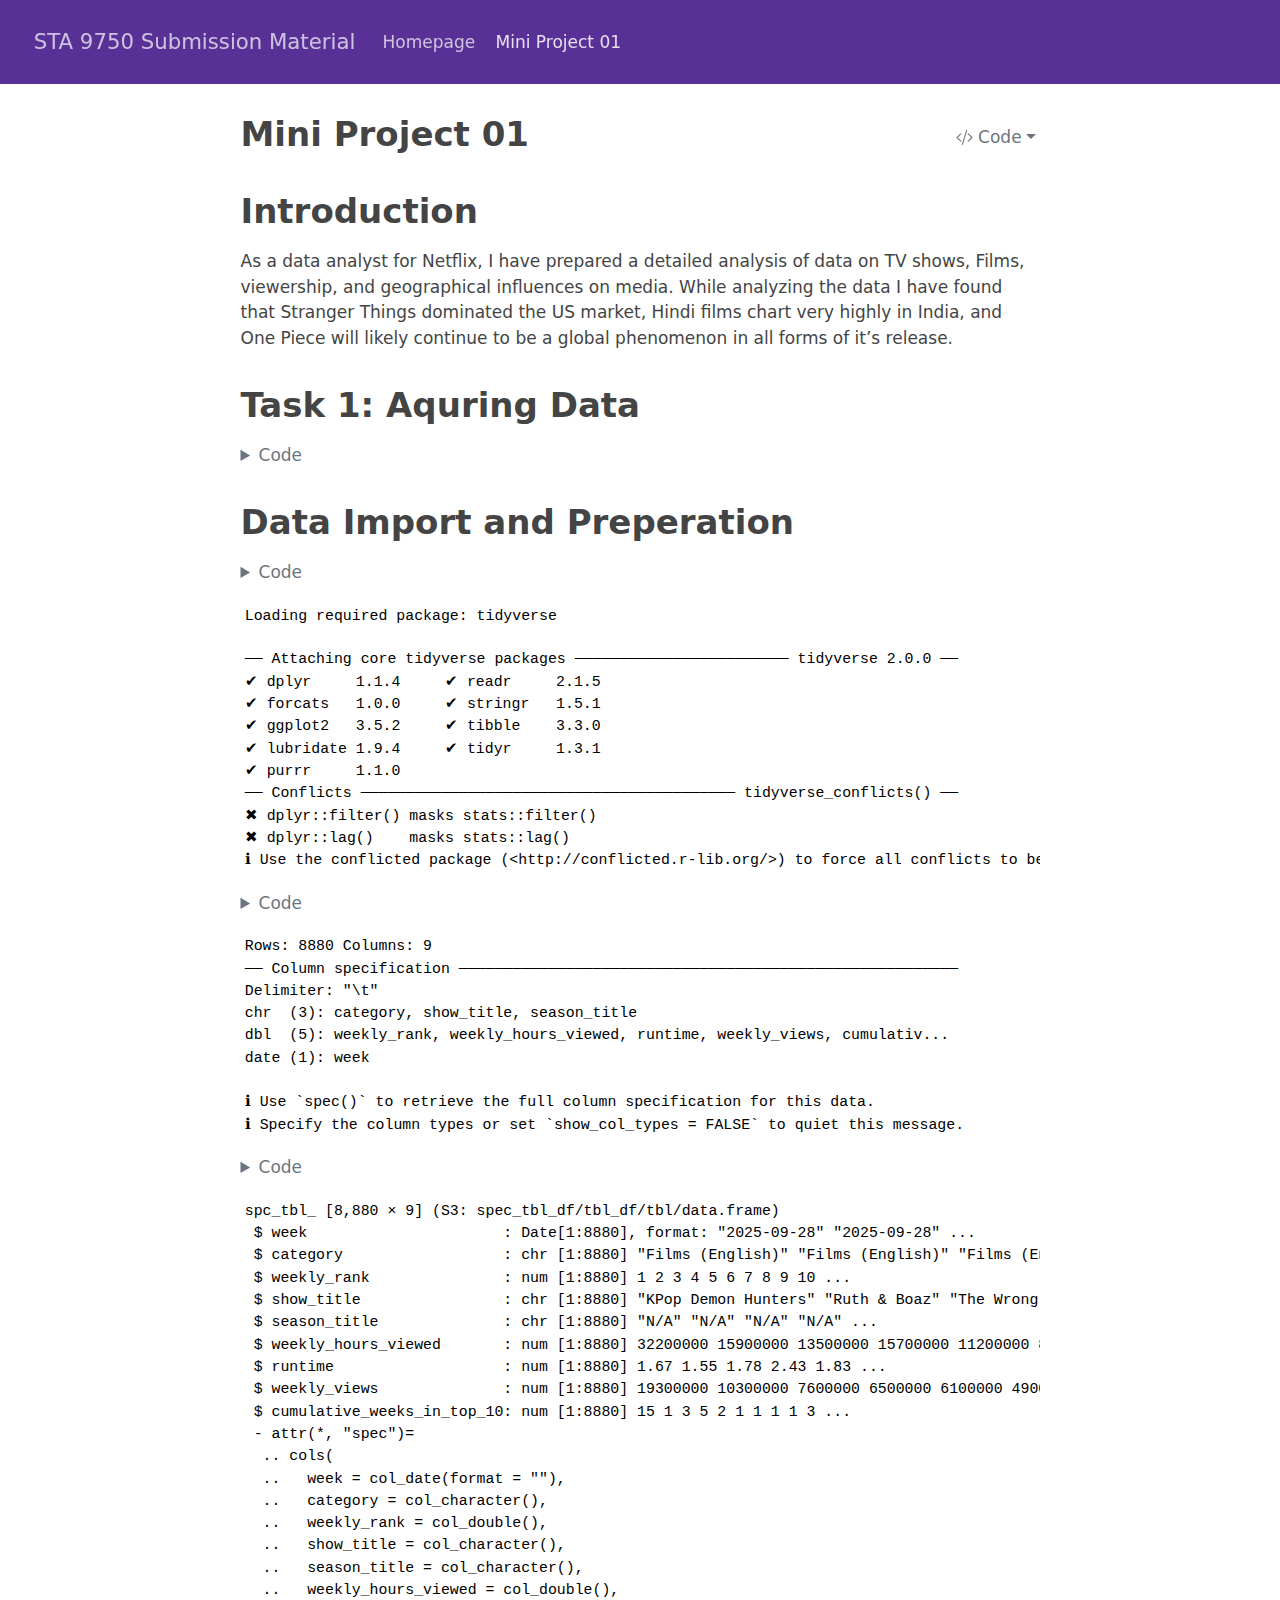
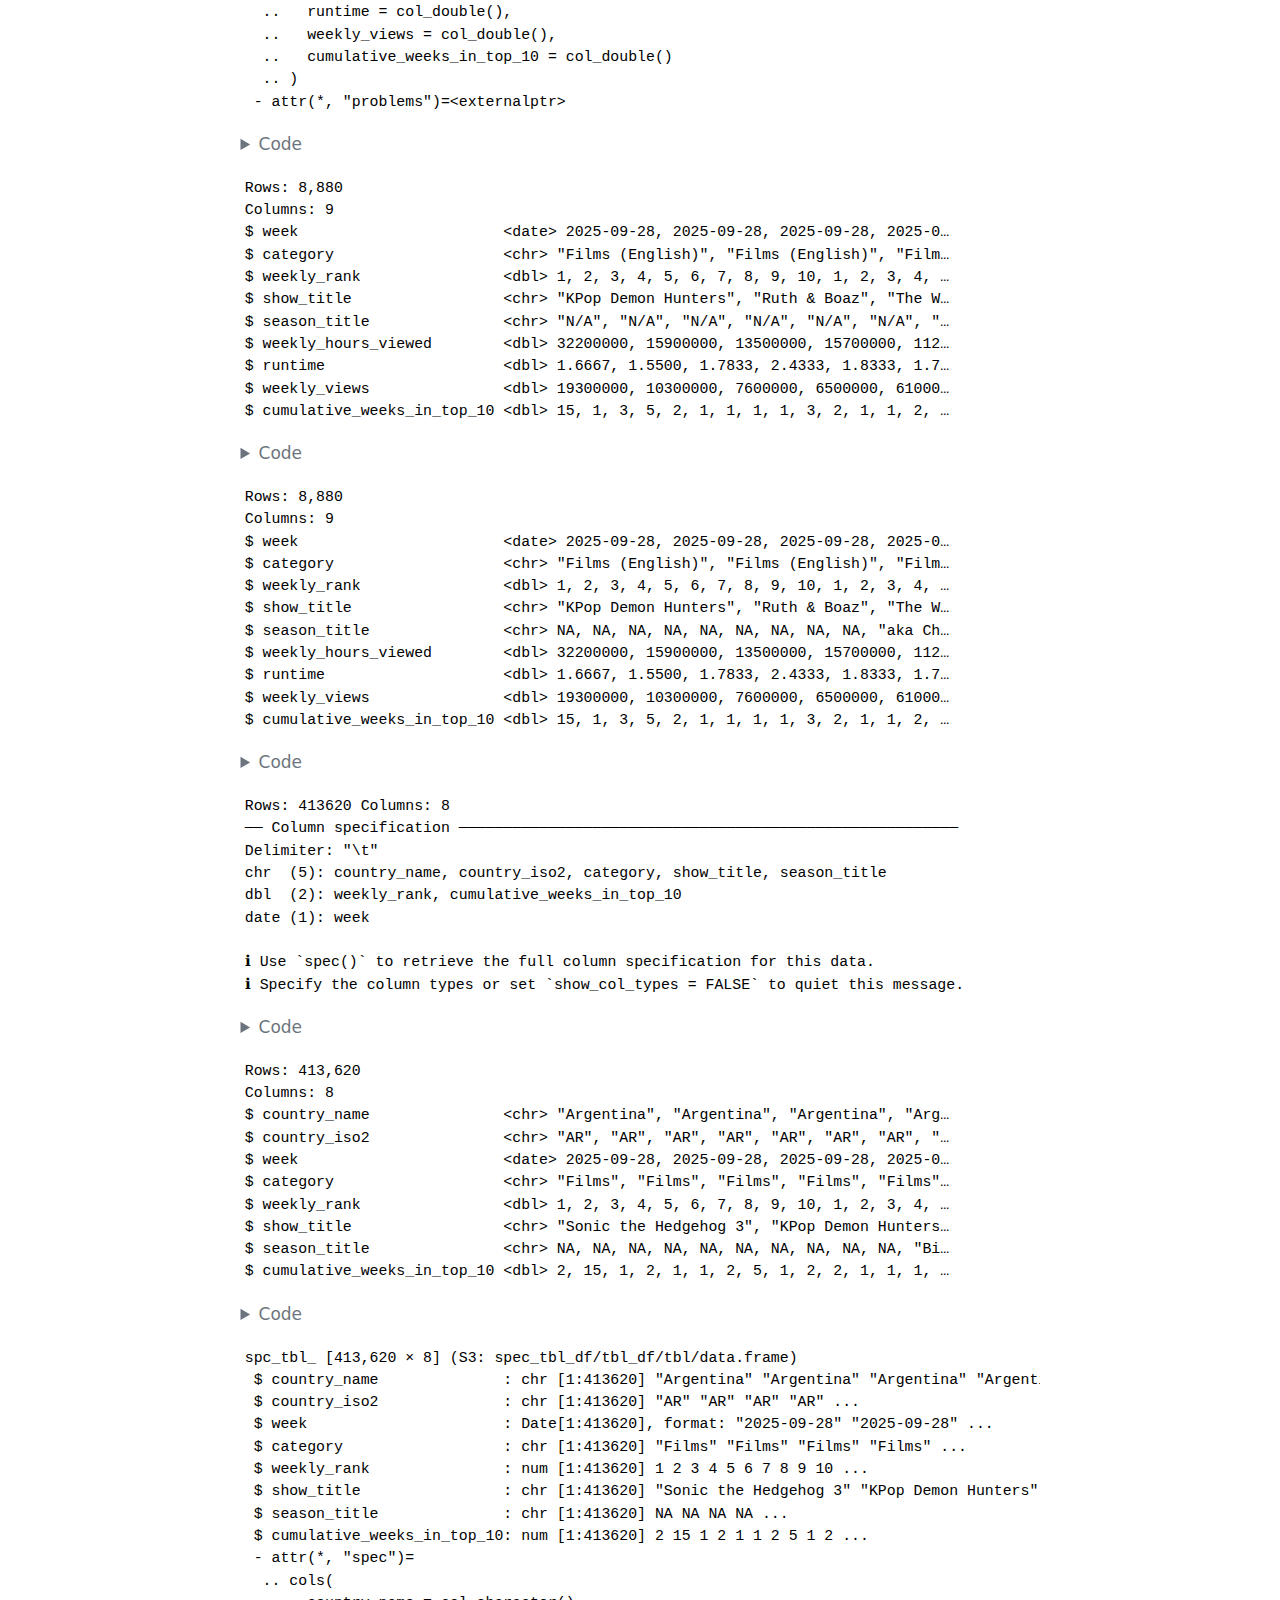
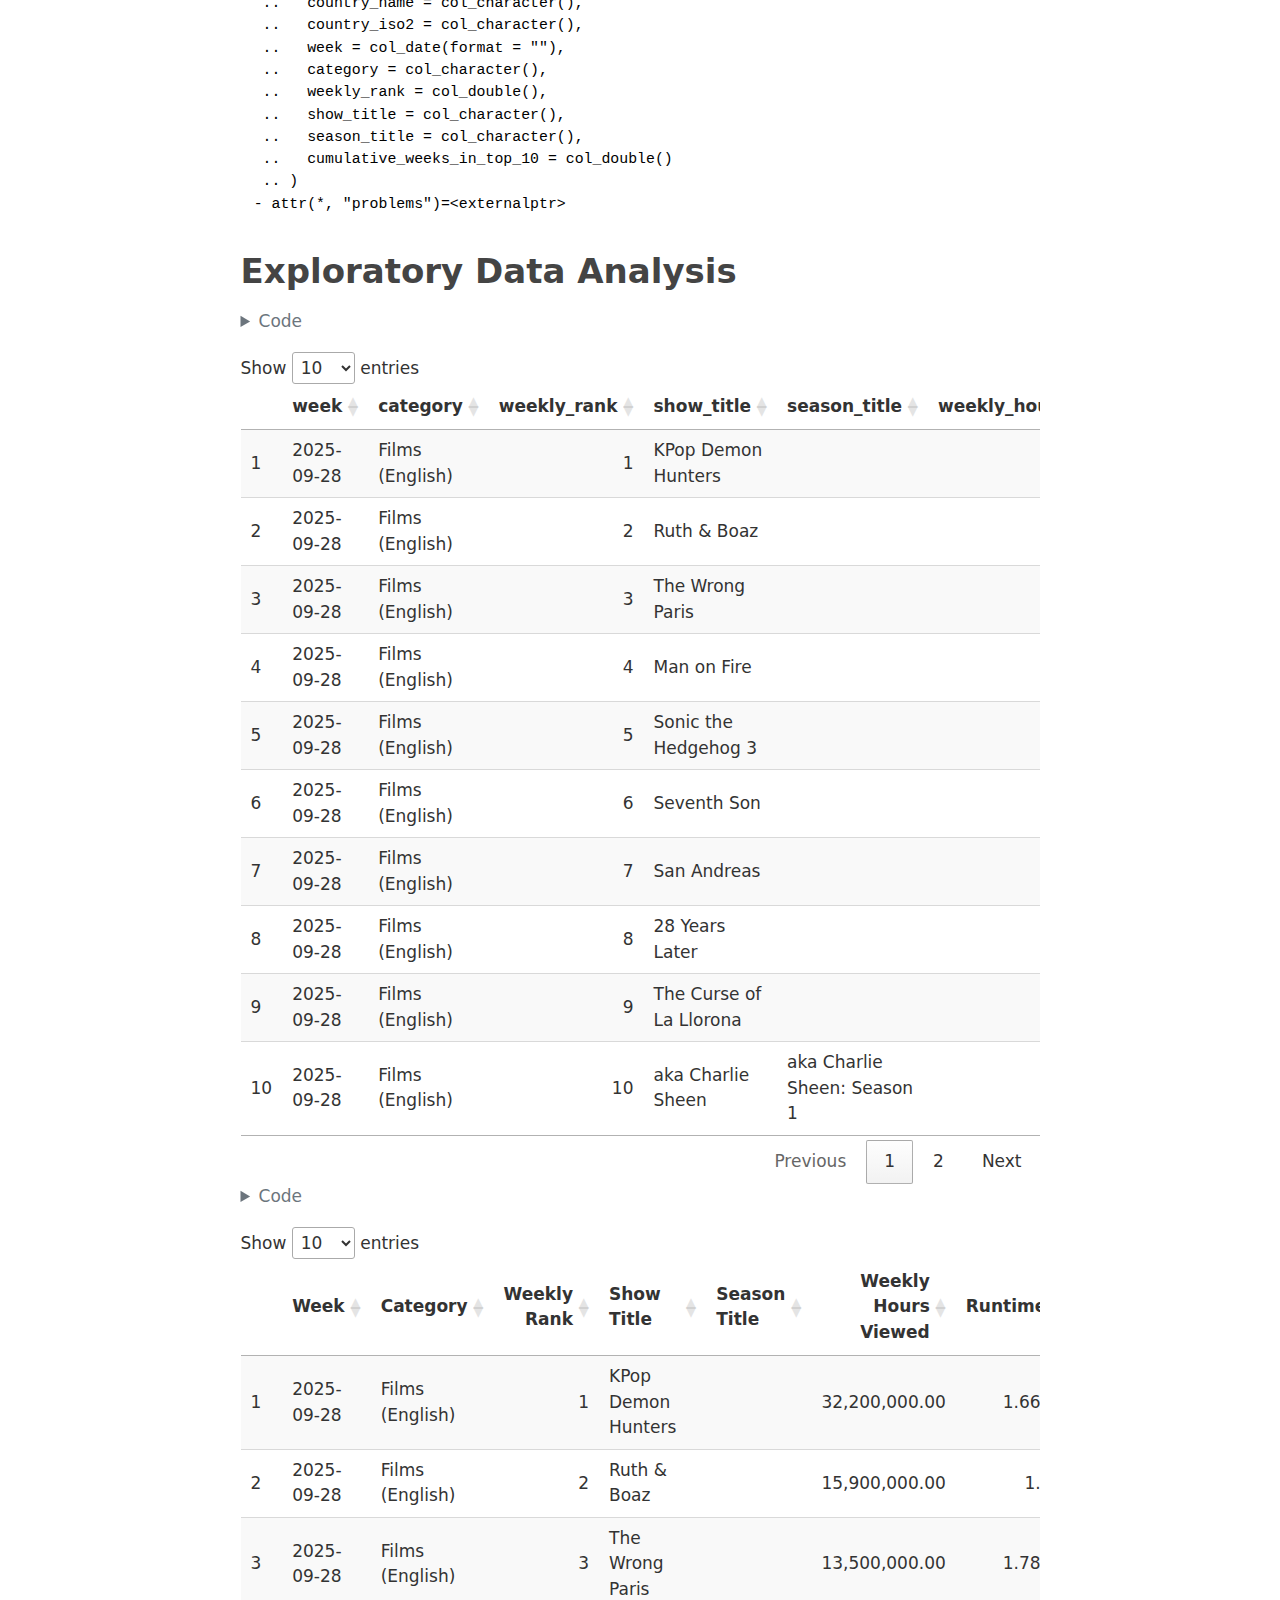
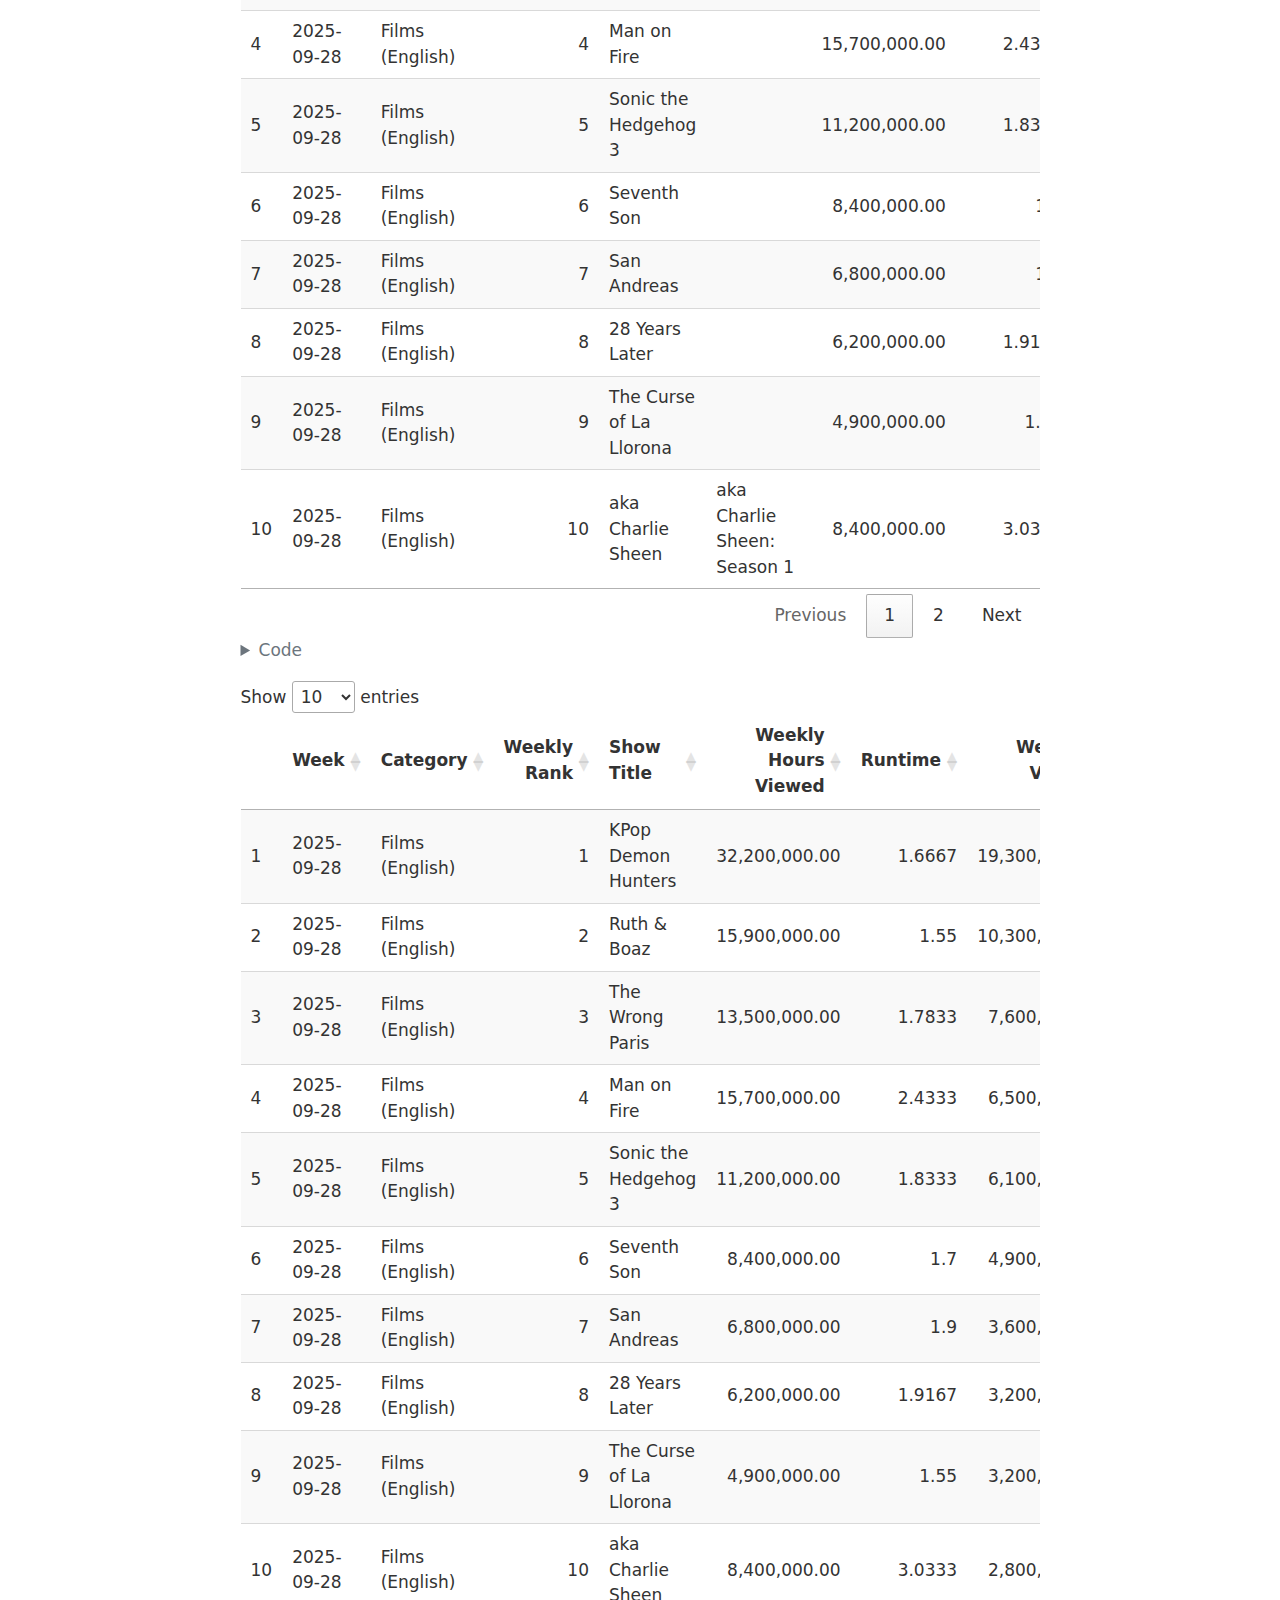
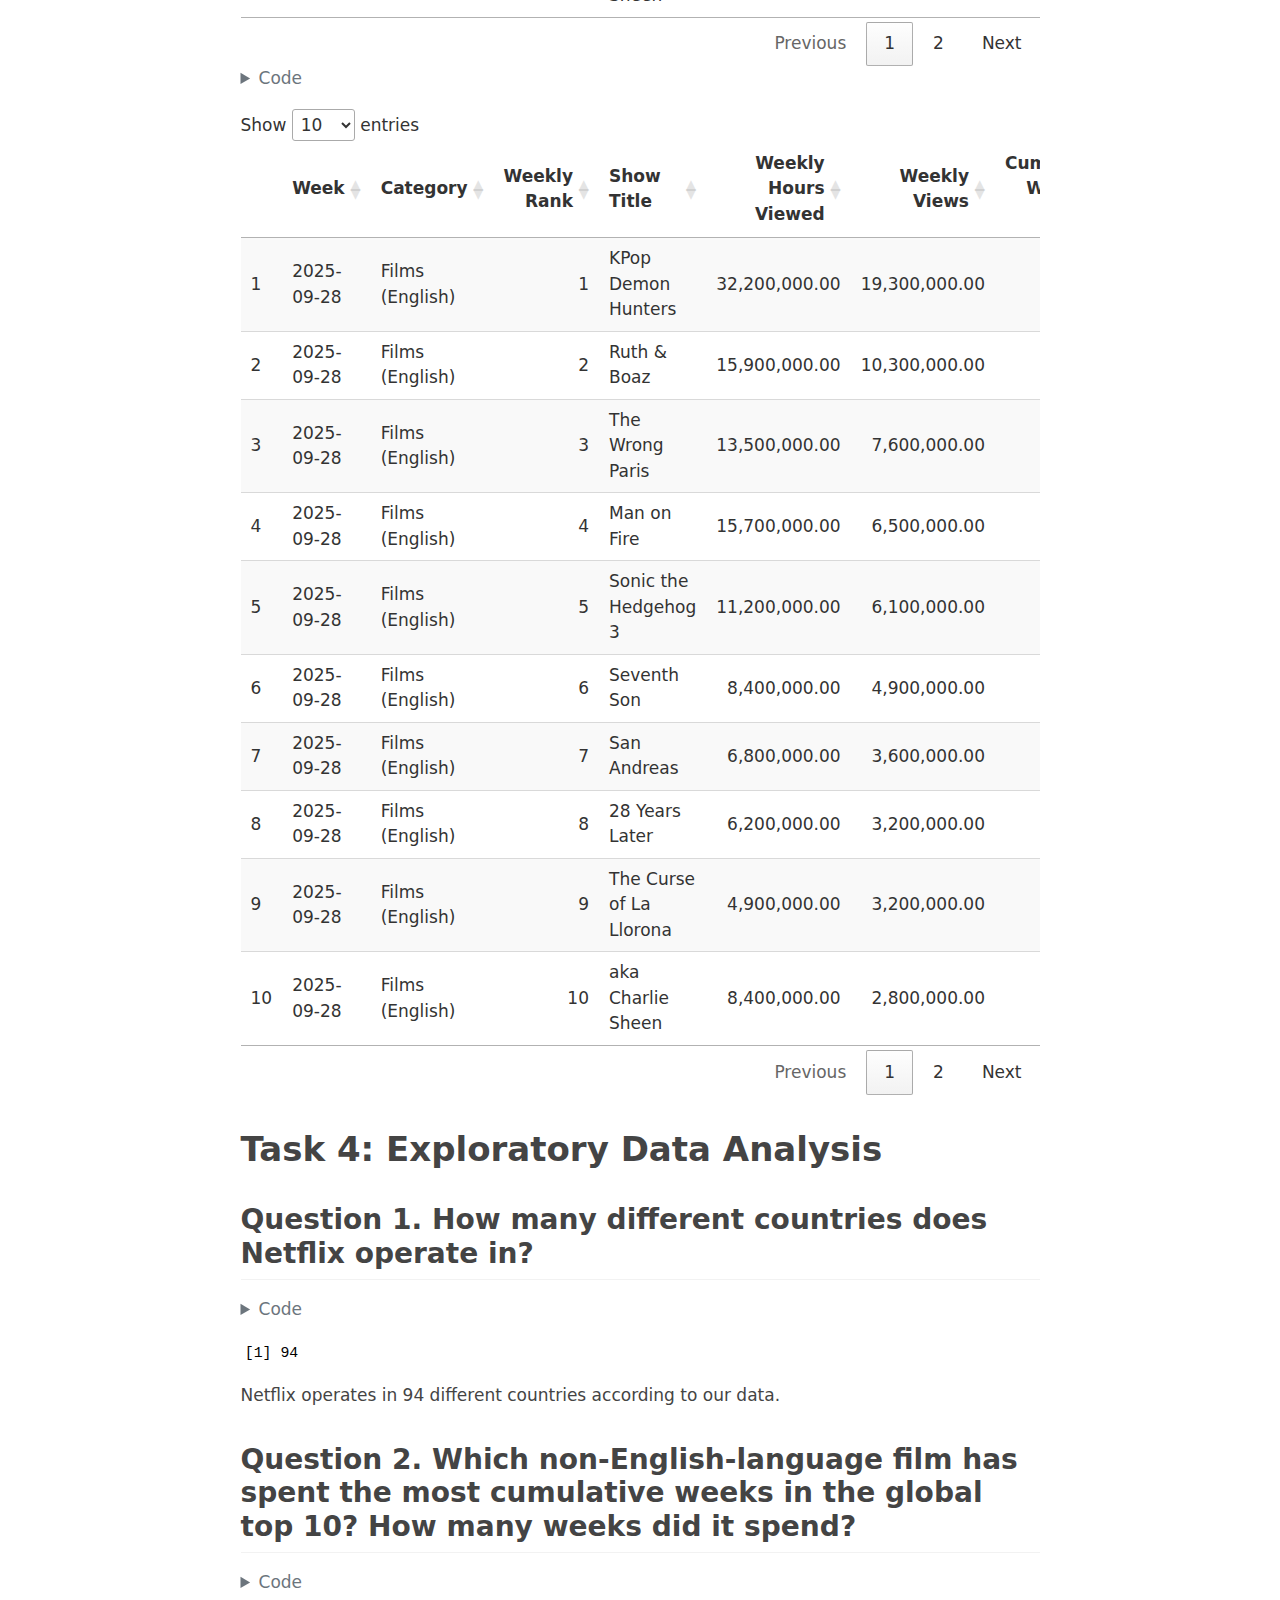
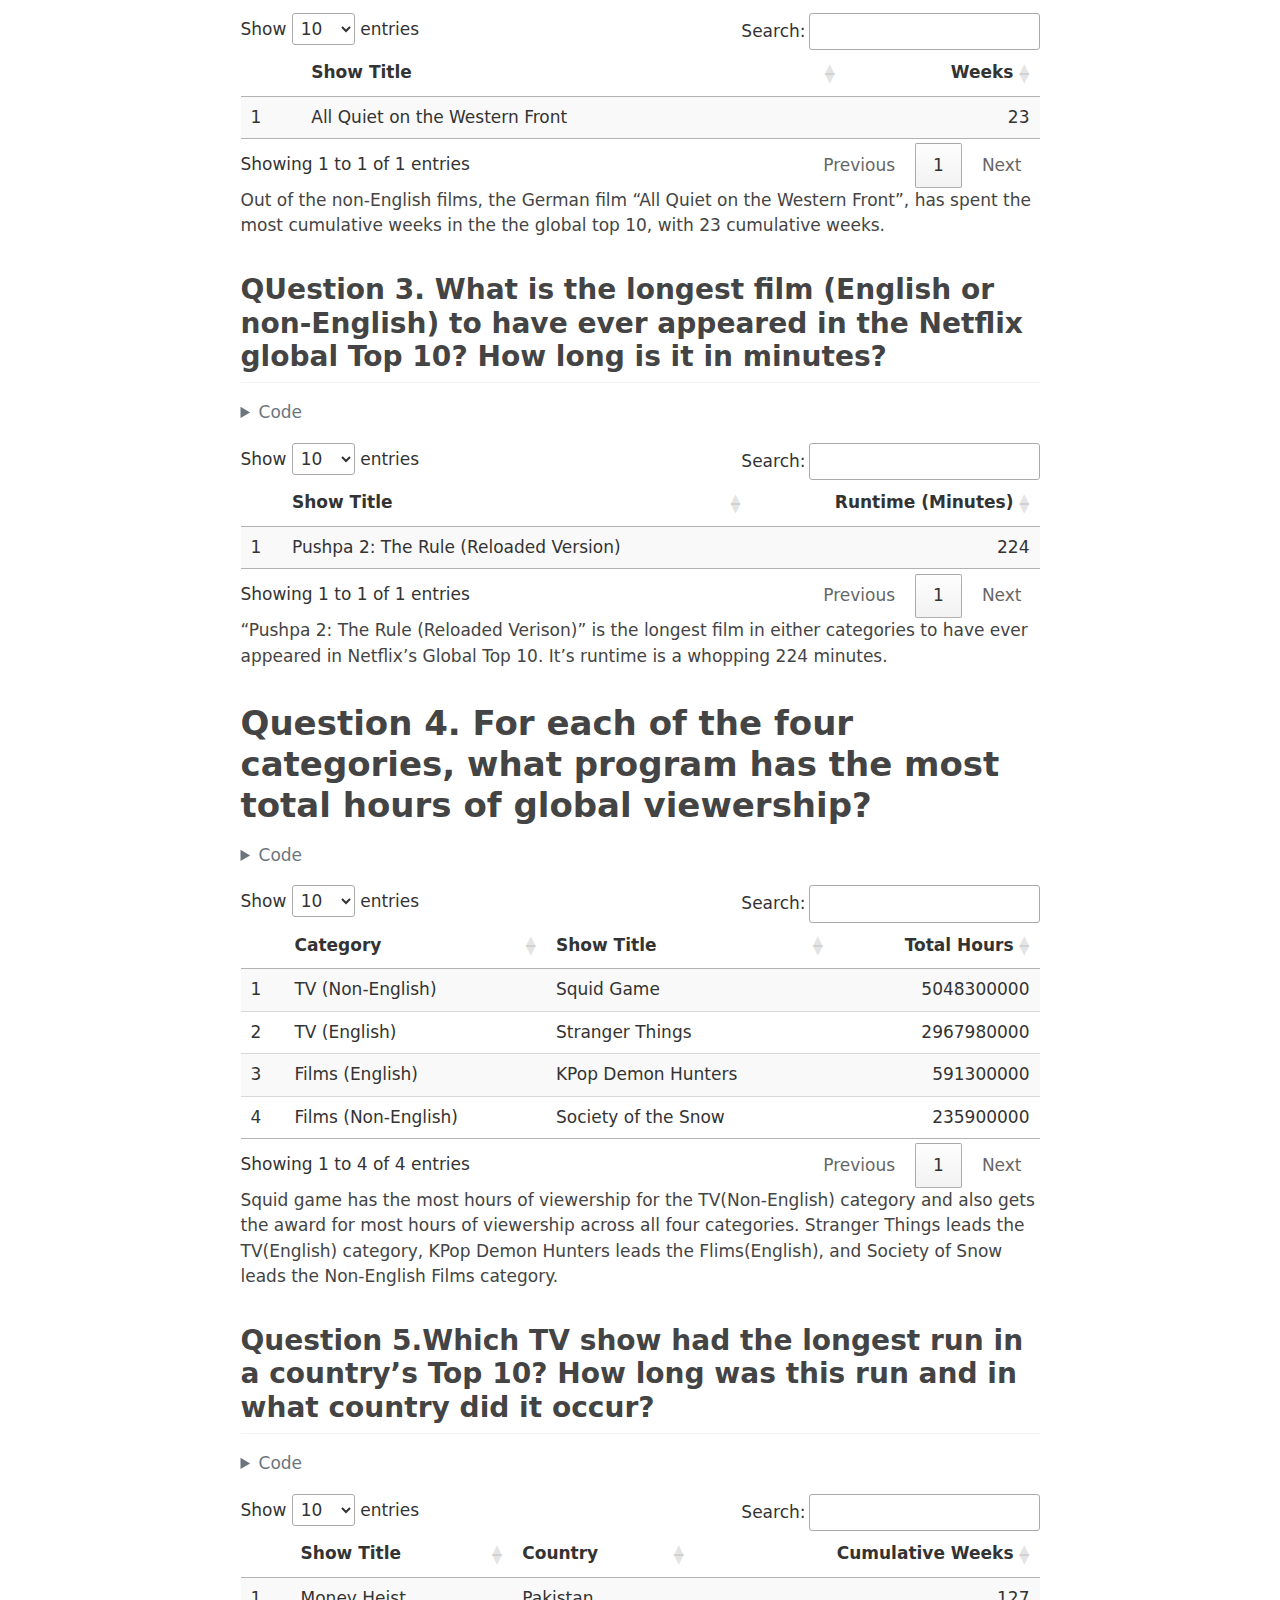
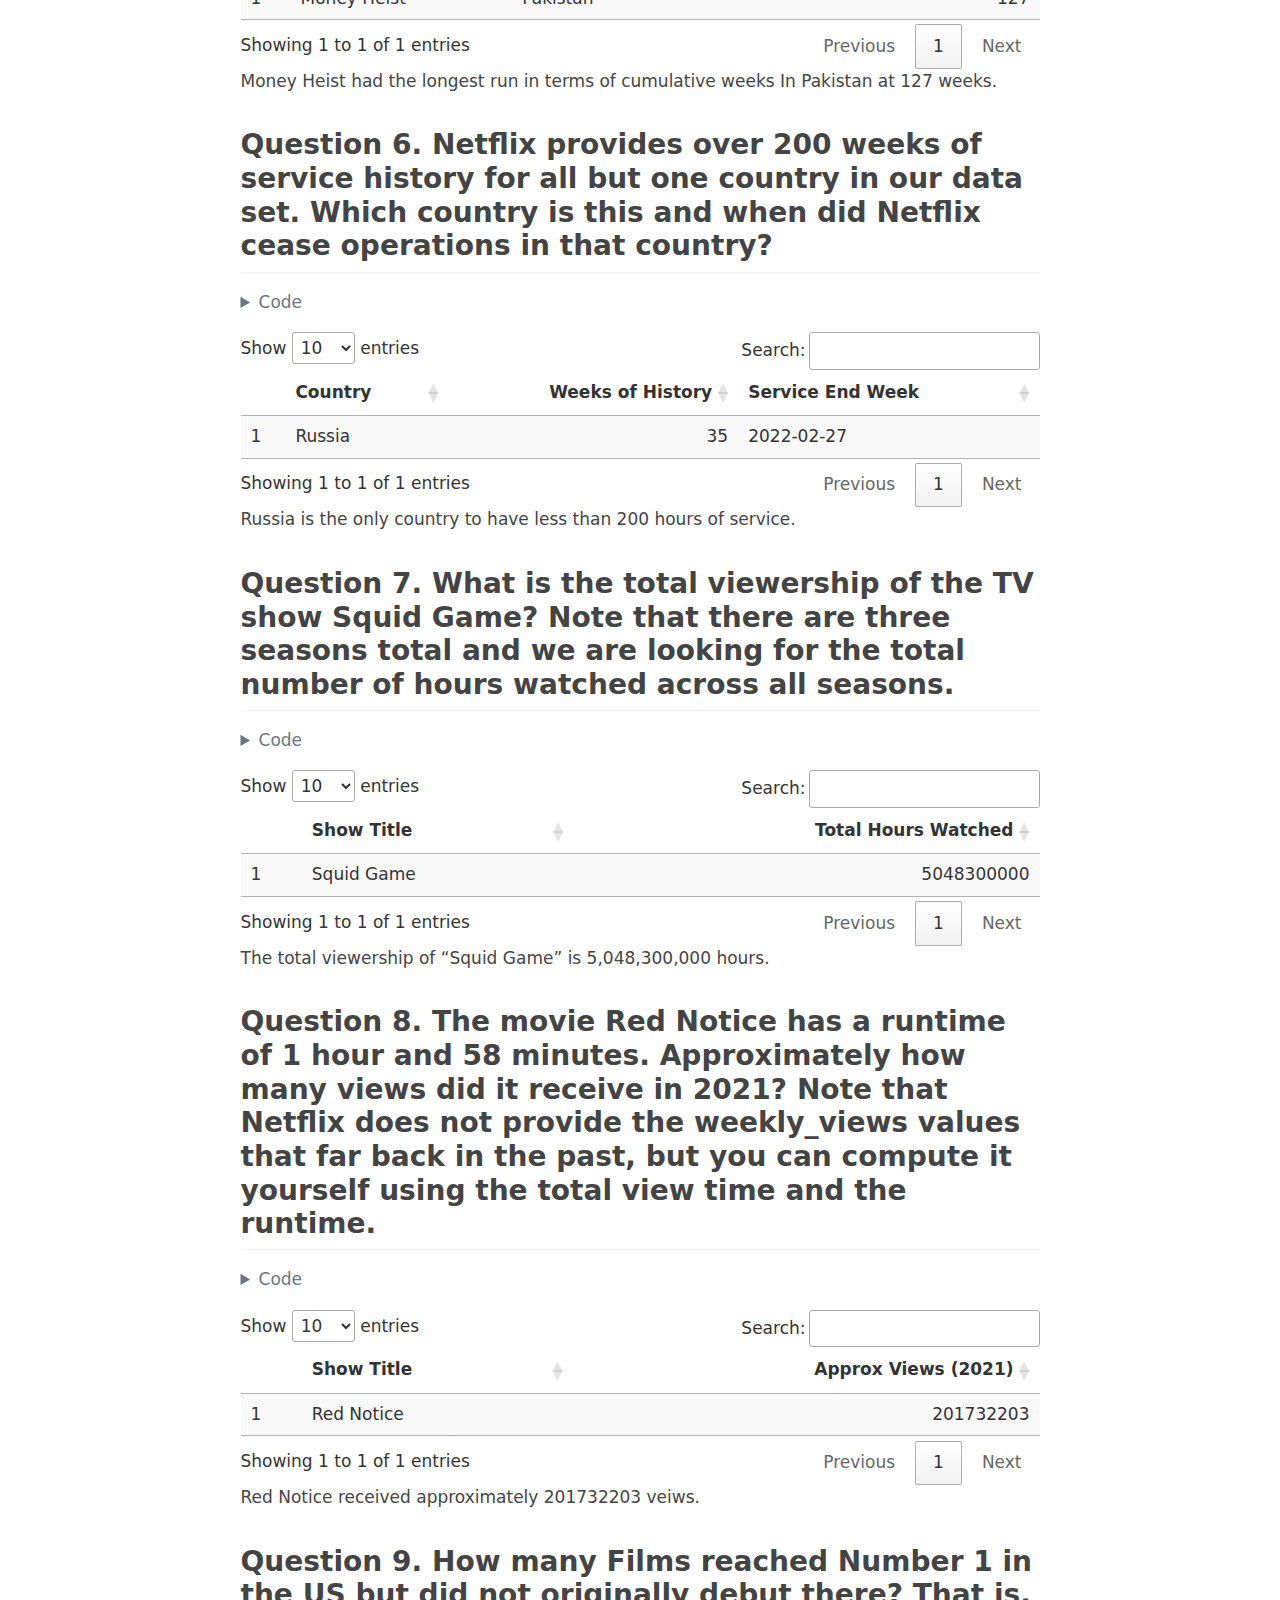
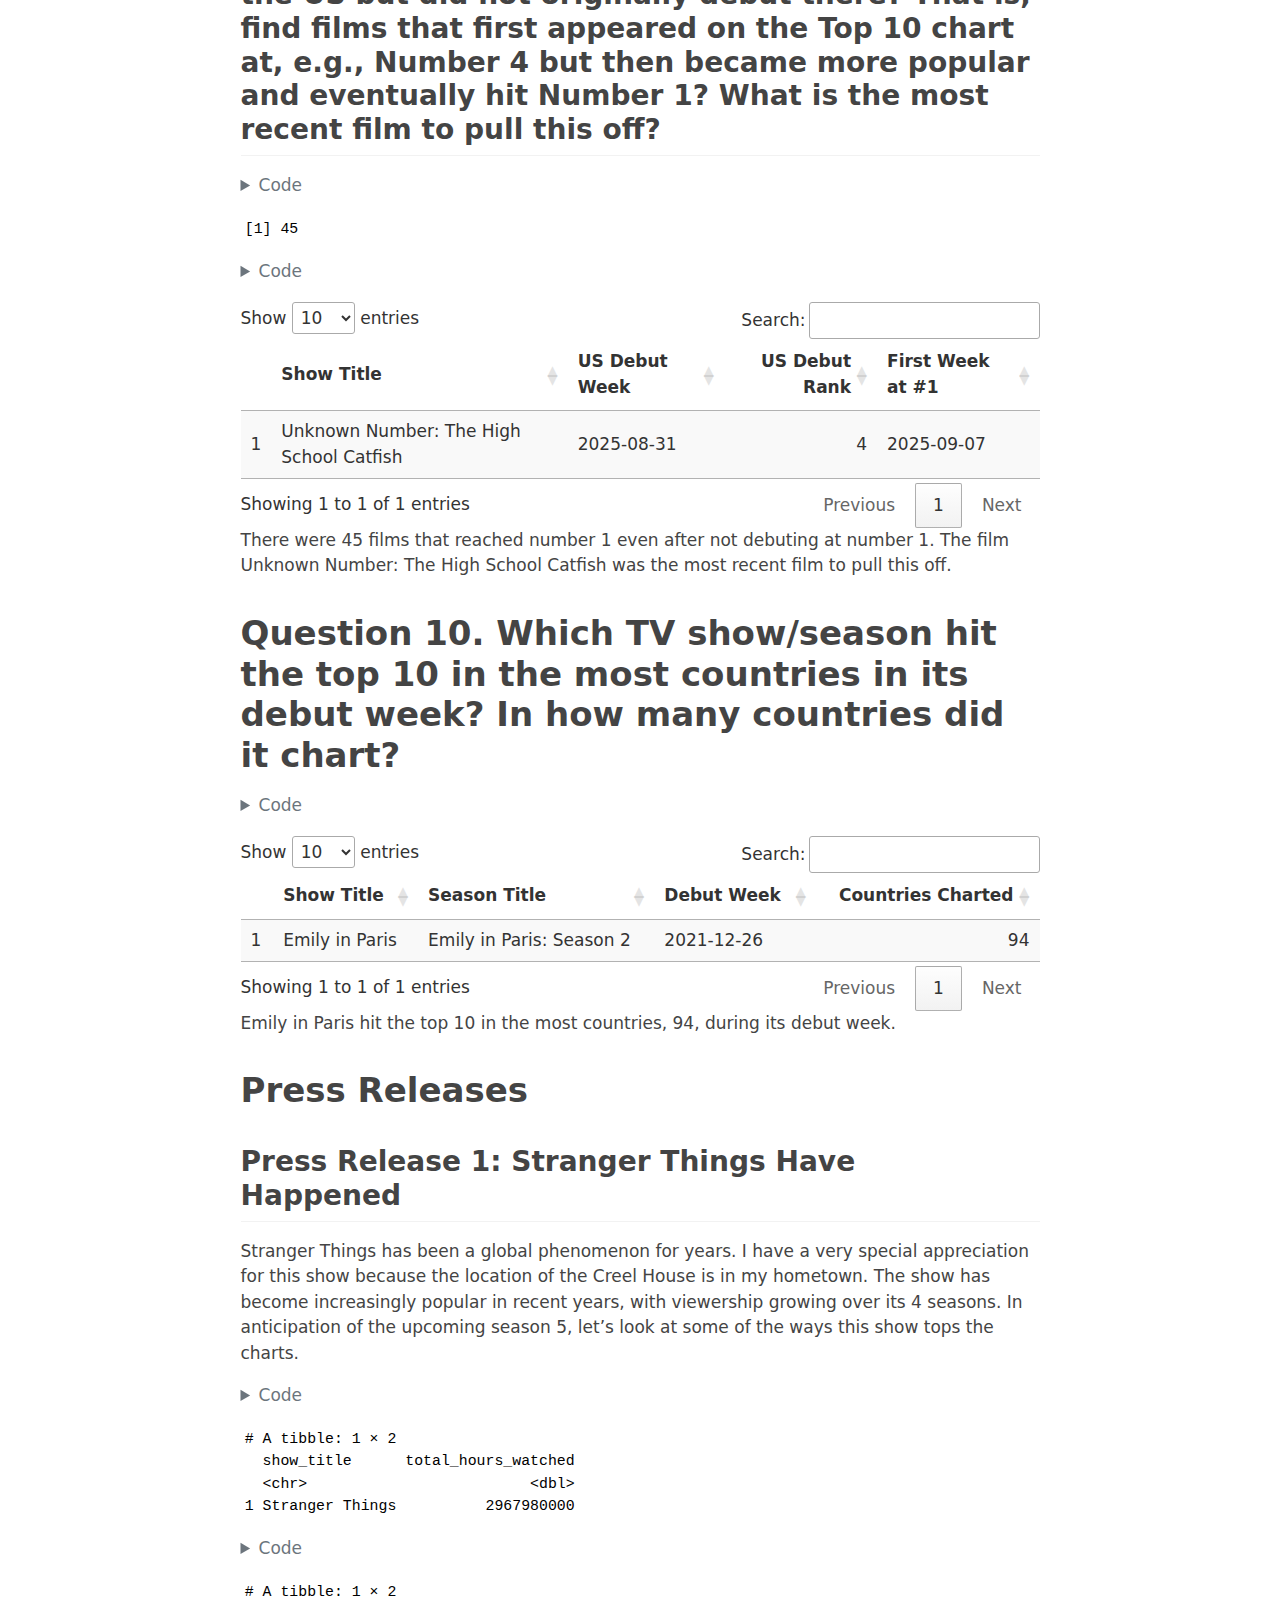
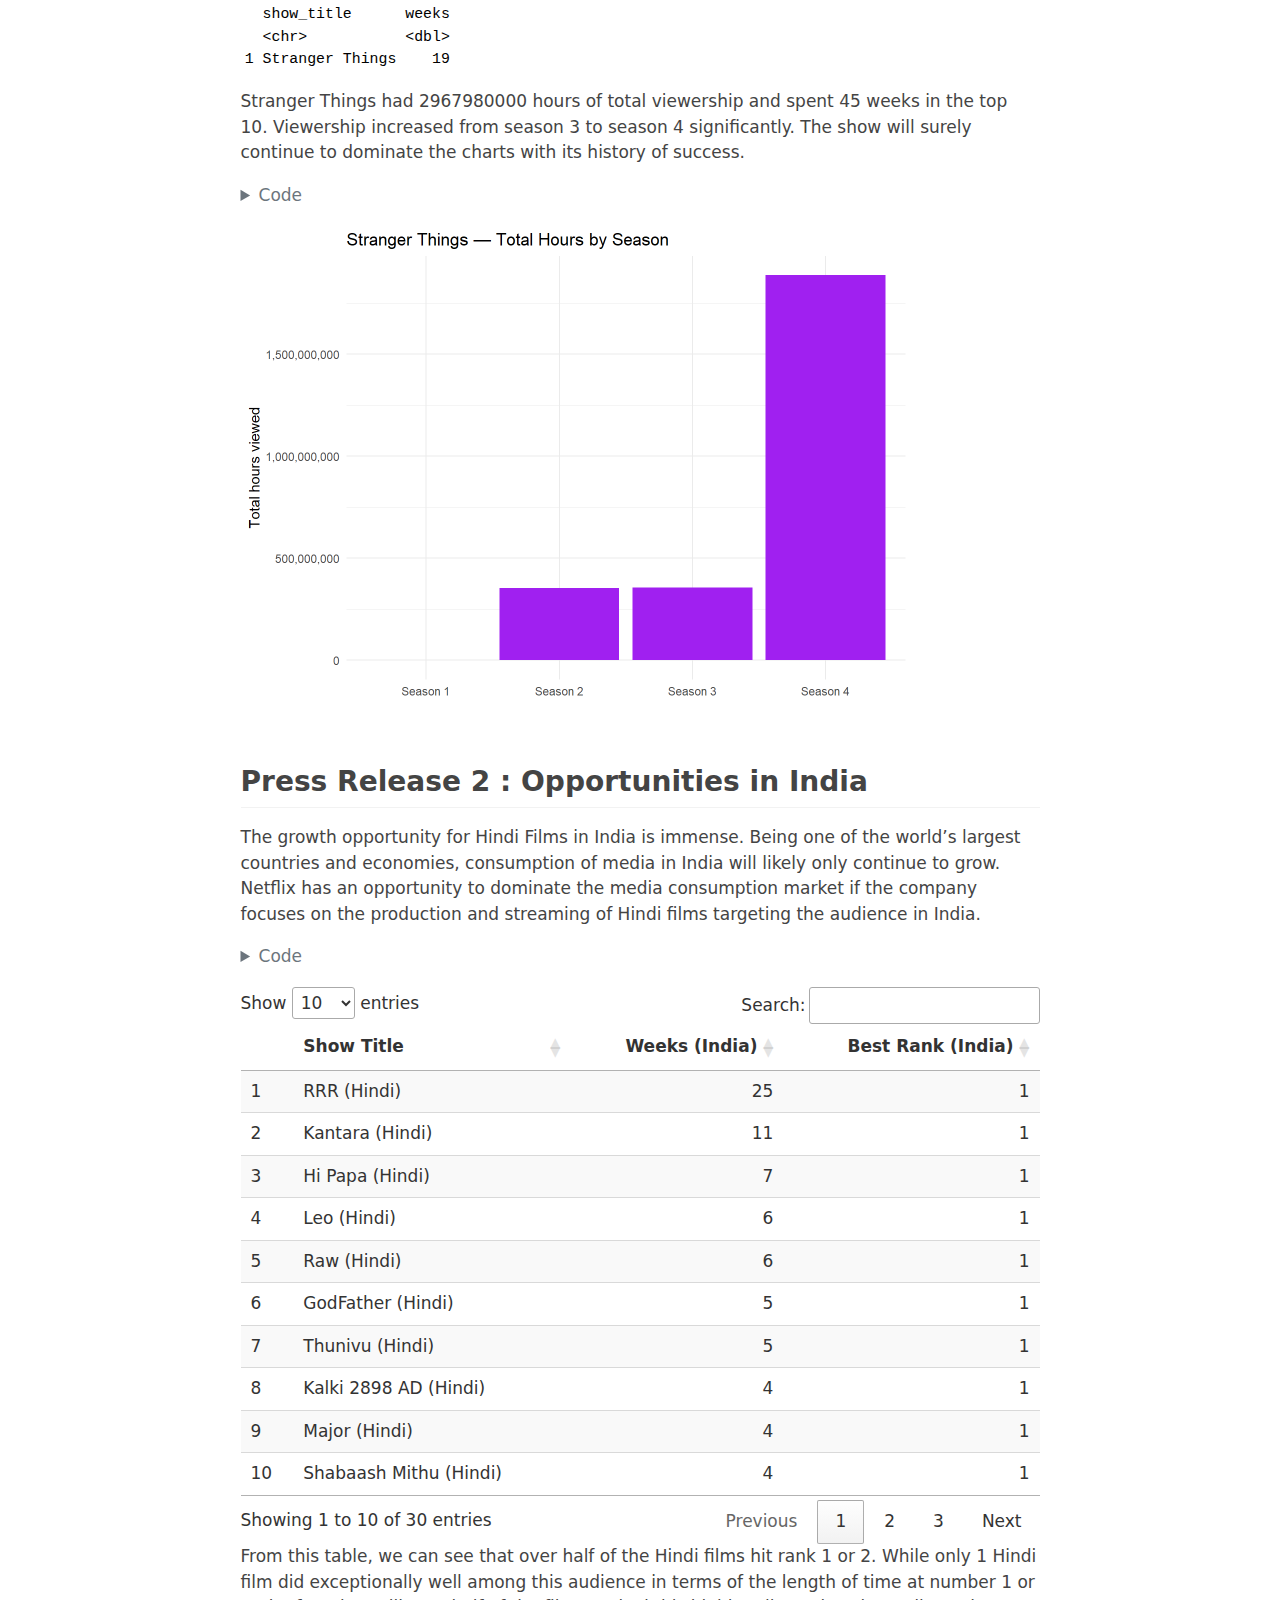
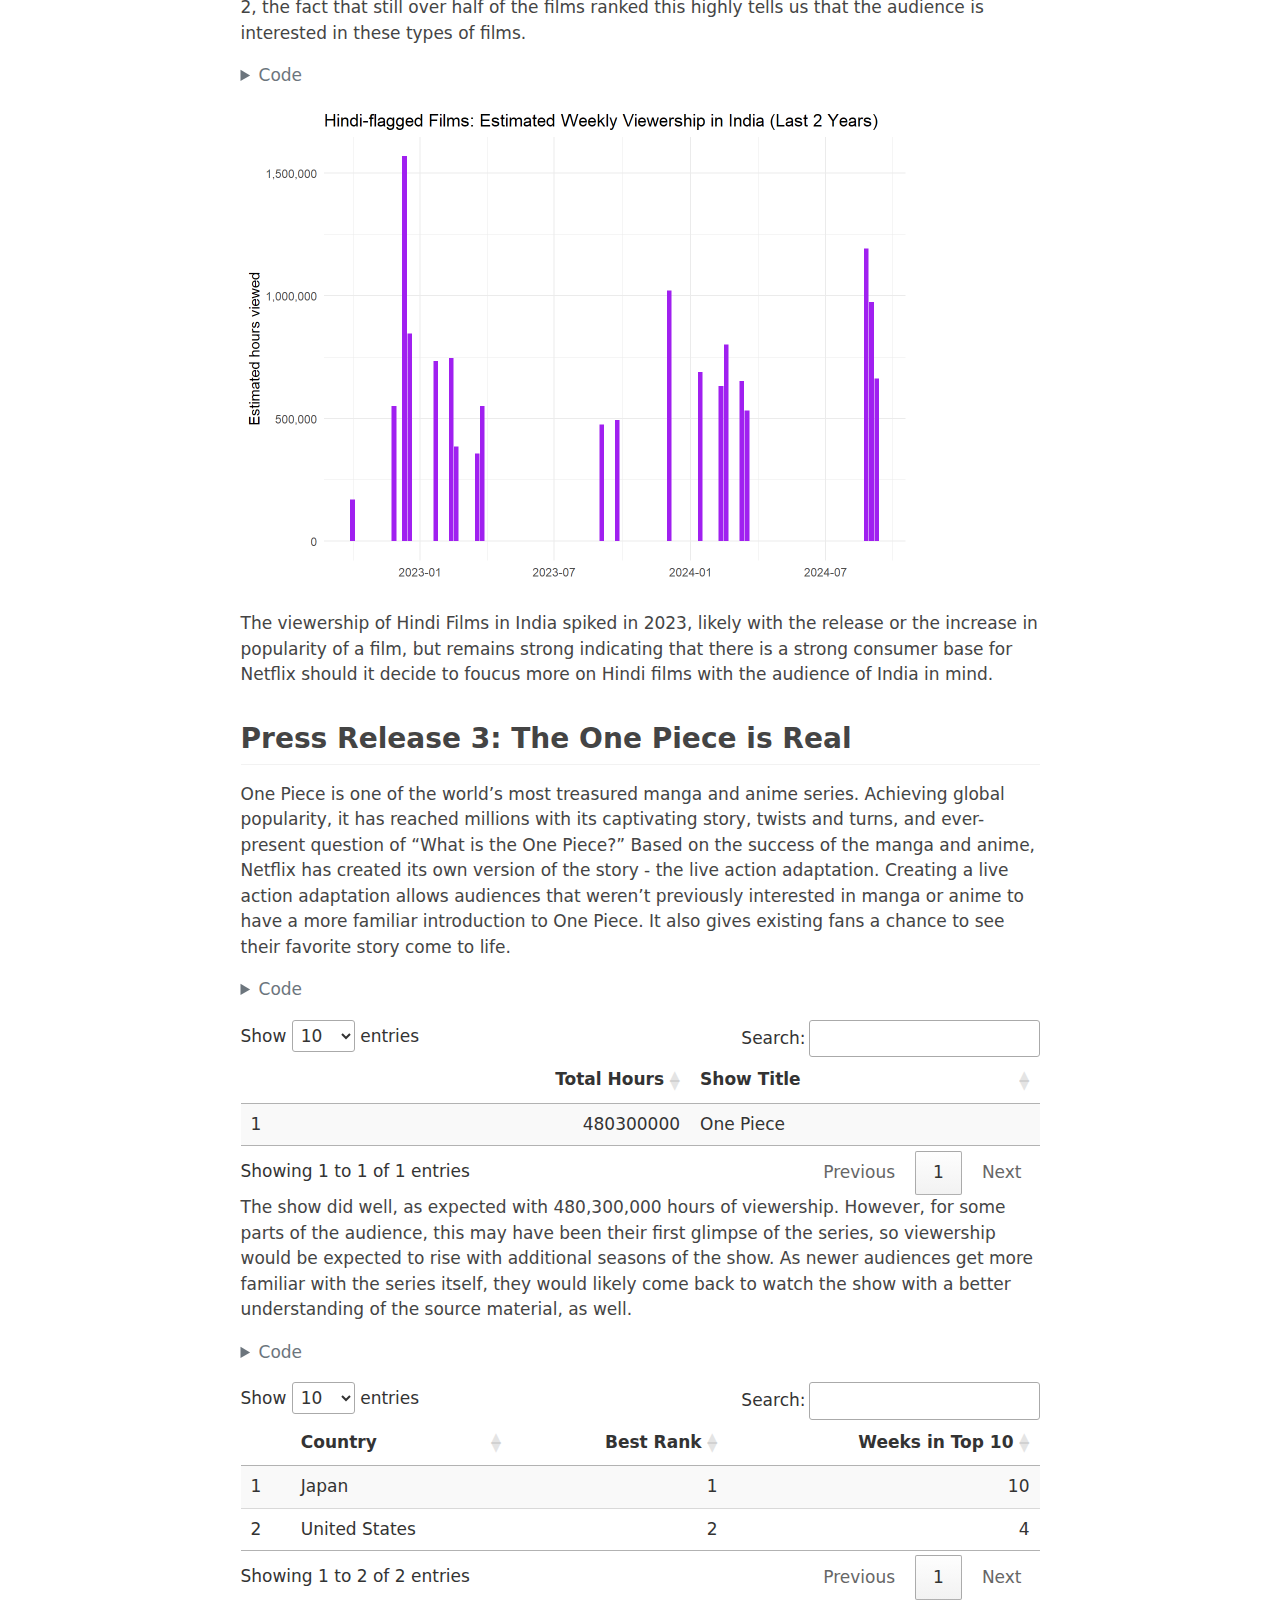
<file: docs/mp01.html>
<!DOCTYPE html>
<html xmlns="http://www.w3.org/1999/xhtml" lang="en" xml:lang="en"><head>

<meta charset="utf-8">
<meta name="generator" content="quarto-1.8.23">

<meta name="viewport" content="width=device-width, initial-scale=1.0, user-scalable=yes">


<title>Mini Project 01 – STA 9750 Submission Material</title>
<style>
code{white-space: pre-wrap;}
span.smallcaps{font-variant: small-caps;}
div.columns{display: flex; gap: min(4vw, 1.5em);}
div.column{flex: auto; overflow-x: auto;}
div.hanging-indent{margin-left: 1.5em; text-indent: -1.5em;}
ul.task-list{list-style: none;}
ul.task-list li input[type="checkbox"] {
  width: 0.8em;
  margin: 0 0.8em 0.2em -1em; /* quarto-specific, see https://github.com/quarto-dev/quarto-cli/issues/4556 */ 
  vertical-align: middle;
}
/* CSS for syntax highlighting */
html { -webkit-text-size-adjust: 100%; }
pre > code.sourceCode { white-space: pre; position: relative; }
pre > code.sourceCode > span { display: inline-block; line-height: 1.25; }
pre > code.sourceCode > span:empty { height: 1.2em; }
.sourceCode { overflow: visible; }
code.sourceCode > span { color: inherit; text-decoration: inherit; }
div.sourceCode { margin: 1em 0; }
pre.sourceCode { margin: 0; }
@media screen {
div.sourceCode { overflow: auto; }
}
@media print {
pre > code.sourceCode { white-space: pre-wrap; }
pre > code.sourceCode > span { text-indent: -5em; padding-left: 5em; }
}
pre.numberSource code
  { counter-reset: source-line 0; }
pre.numberSource code > span
  { position: relative; left: -4em; counter-increment: source-line; }
pre.numberSource code > span > a:first-child::before
  { content: counter(source-line);
    position: relative; left: -1em; text-align: right; vertical-align: baseline;
    border: none; display: inline-block;
    -webkit-touch-callout: none; -webkit-user-select: none;
    -khtml-user-select: none; -moz-user-select: none;
    -ms-user-select: none; user-select: none;
    padding: 0 4px; width: 4em;
  }
pre.numberSource { margin-left: 3em;  padding-left: 4px; }
div.sourceCode
  {   }
@media screen {
pre > code.sourceCode > span > a:first-child::before { text-decoration: underline; }
}
</style>


<script src="site_libs/quarto-nav/quarto-nav.js"></script>
<script src="site_libs/quarto-nav/headroom.min.js"></script>
<script src="site_libs/clipboard/clipboard.min.js"></script>
<script src="site_libs/quarto-search/autocomplete.umd.js"></script>
<script src="site_libs/quarto-search/fuse.min.js"></script>
<script src="site_libs/quarto-search/quarto-search.js"></script>
<meta name="quarto:offset" content="./">
<script src="site_libs/quarto-html/quarto.js" type="module"></script>
<script src="site_libs/quarto-html/tabsets/tabsets.js" type="module"></script>
<script src="site_libs/quarto-html/axe/axe-check.js" type="module"></script>
<script src="site_libs/quarto-html/popper.min.js"></script>
<script src="site_libs/quarto-html/tippy.umd.min.js"></script>
<script src="site_libs/quarto-html/anchor.min.js"></script>
<link href="site_libs/quarto-html/tippy.css" rel="stylesheet">
<link href="site_libs/quarto-html/quarto-syntax-highlighting-1fe81d0376b2c50856e68e651e390326.css" rel="stylesheet" id="quarto-text-highlighting-styles">
<script src="site_libs/bootstrap/bootstrap.min.js"></script>
<link href="site_libs/bootstrap/bootstrap-icons.css" rel="stylesheet">
<link href="site_libs/bootstrap/bootstrap-5657dfa6c17a855b02079790714f0f49.min.css" rel="stylesheet" append-hash="true" id="quarto-bootstrap" data-mode="light">
<script id="quarto-search-options" type="application/json">{
  "location": "navbar",
  "copy-button": false,
  "collapse-after": 3,
  "panel-placement": "end",
  "type": "overlay",
  "limit": 50,
  "keyboard-shortcut": [
    "f",
    "/",
    "s"
  ],
  "show-item-context": false,
  "language": {
    "search-no-results-text": "No results",
    "search-matching-documents-text": "matching documents",
    "search-copy-link-title": "Copy link to search",
    "search-hide-matches-text": "Hide additional matches",
    "search-more-match-text": "more match in this document",
    "search-more-matches-text": "more matches in this document",
    "search-clear-button-title": "Clear",
    "search-text-placeholder": "",
    "search-detached-cancel-button-title": "Cancel",
    "search-submit-button-title": "Submit",
    "search-label": "Search"
  }
}</script>
<link href="site_libs/htmltools-fill-0.5.8.1/fill.css" rel="stylesheet">

<script src="site_libs/htmlwidgets-1.6.4/htmlwidgets.js"></script>

<link href="site_libs/datatables-css-0.0.0/datatables-crosstalk.css" rel="stylesheet">

<script src="site_libs/datatables-binding-0.34.0/datatables.js"></script>

<script src="site_libs/jquery-3.6.0/jquery-3.6.0.min.js"></script>

<link href="site_libs/dt-core-1.13.6/css/jquery.dataTables.min.css" rel="stylesheet">

<link href="site_libs/dt-core-1.13.6/css/jquery.dataTables.extra.css" rel="stylesheet">

<script src="site_libs/dt-core-1.13.6/js/jquery.dataTables.min.js"></script>

<link href="site_libs/crosstalk-1.2.2/css/crosstalk.min.css" rel="stylesheet">

<script src="site_libs/crosstalk-1.2.2/js/crosstalk.min.js"></script>



</head>

<body class="nav-fixed fullcontent quarto-light">

<div id="quarto-search-results"></div>
  <header id="quarto-header" class="headroom fixed-top">
    <nav class="navbar navbar-expand-lg " data-bs-theme="dark">
      <div class="navbar-container container-fluid">
      <div class="navbar-brand-container mx-auto">
    <a href="./index.html" class="navbar-brand navbar-brand-logo">
    </a>
    <a class="navbar-brand" href="./index.html">
    <span class="navbar-title">STA 9750 Submission Material</span>
    </a>
  </div>
          <button class="navbar-toggler" type="button" data-bs-toggle="collapse" data-bs-target="#navbarCollapse" aria-controls="navbarCollapse" role="menu" aria-expanded="false" aria-label="Toggle navigation" onclick="if (window.quartoToggleHeadroom) { window.quartoToggleHeadroom(); }">
  <span class="navbar-toggler-icon"></span>
</button>
          <div class="collapse navbar-collapse" id="navbarCollapse">
            <ul class="navbar-nav navbar-nav-scroll me-auto">
  <li class="nav-item">
    <a class="nav-link" href="./index.html"> 
<span class="menu-text">Homepage</span></a>
  </li>  
  <li class="nav-item">
    <a class="nav-link active" href="./mp01.html" aria-current="page"> 
<span class="menu-text">Mini Project 01</span></a>
  </li>  
</ul>
          </div> <!-- /navcollapse -->
            <div class="quarto-navbar-tools">
</div>
      </div> <!-- /container-fluid -->
    </nav>
</header>
<!-- content -->
<div id="quarto-content" class="quarto-container page-columns page-rows-contents page-layout-article page-navbar">
<!-- sidebar -->
<!-- margin-sidebar -->
    
<!-- main -->
<main class="content" id="quarto-document-content">

<header id="title-block-header" class="quarto-title-block default">
<div class="quarto-title">
<div class="quarto-title-block"><div><h1 class="title">Mini Project 01</h1><button type="button" class="btn code-tools-button dropdown-toggle" id="quarto-code-tools-menu" data-bs-toggle="dropdown" aria-expanded="false"><i class="bi"></i> Code</button><ul class="dropdown-menu dropdown-menu-end" aria-labelelledby="quarto-code-tools-menu"><li><a id="quarto-show-all-code" class="dropdown-item" href="javascript:void(0)" role="button">Show All Code</a></li><li><a id="quarto-hide-all-code" class="dropdown-item" href="javascript:void(0)" role="button">Hide All Code</a></li><li><hr class="dropdown-divider"></li><li><a id="quarto-view-source" class="dropdown-item" href="javascript:void(0)" role="button">View Source</a></li></ul></div></div>
</div>



<div class="quarto-title-meta">

    
  
    
  </div>
  


</header>


<section id="introduction" class="level1">
<h1>Introduction</h1>
<p>As a data analyst for Netflix, I have prepared a detailed analysis of data on TV shows, Films, viewership, and geographical influences on media. While analyzing the data I have found that Stranger Things dominated the US market, Hindi films chart very highly in India, and One Piece will likely continue to be a global phenomenon in all forms of it’s release.</p>
</section>
<section id="task-1-aquring-data" class="level1">
<h1>Task 1: Aquring Data</h1>
<div class="cell">
<details class="code-fold">
<summary>Code</summary>
<div class="code-copy-outer-scaffold"><div class="sourceCode cell-code" id="cb1"><pre class="sourceCode r code-with-copy"><code class="sourceCode r"><span id="cb1-1"><a href="#cb1-1" aria-hidden="true" tabindex="-1"></a><span class="cf">if</span>(<span class="sc">!</span><span class="fu">dir.exists</span>(<span class="fu">file.path</span>(<span class="st">"data"</span>, <span class="st">"mp01"</span>))){</span>
<span id="cb1-2"><a href="#cb1-2" aria-hidden="true" tabindex="-1"></a>    <span class="fu">dir.create</span>(<span class="fu">file.path</span>(<span class="st">"data"</span>, <span class="st">"mp01"</span>), <span class="at">showWarnings=</span><span class="cn">FALSE</span>, <span class="at">recursive=</span><span class="cn">TRUE</span>)</span>
<span id="cb1-3"><a href="#cb1-3" aria-hidden="true" tabindex="-1"></a>}</span>
<span id="cb1-4"><a href="#cb1-4" aria-hidden="true" tabindex="-1"></a></span>
<span id="cb1-5"><a href="#cb1-5" aria-hidden="true" tabindex="-1"></a>GLOBAL_TOP_10_FILENAME <span class="ot">&lt;-</span> <span class="fu">file.path</span>(<span class="st">"data"</span>, <span class="st">"mp01"</span>, <span class="st">"global_top10_alltime.csv"</span>)</span>
<span id="cb1-6"><a href="#cb1-6" aria-hidden="true" tabindex="-1"></a></span>
<span id="cb1-7"><a href="#cb1-7" aria-hidden="true" tabindex="-1"></a><span class="cf">if</span>(<span class="sc">!</span><span class="fu">file.exists</span>(GLOBAL_TOP_10_FILENAME)){</span>
<span id="cb1-8"><a href="#cb1-8" aria-hidden="true" tabindex="-1"></a>    <span class="fu">download.file</span>(<span class="st">"https://www.netflix.com/tudum/top10/data/all-weeks-global.tsv"</span>, </span>
<span id="cb1-9"><a href="#cb1-9" aria-hidden="true" tabindex="-1"></a>                  <span class="at">destfile=</span>GLOBAL_TOP_10_FILENAME)</span>
<span id="cb1-10"><a href="#cb1-10" aria-hidden="true" tabindex="-1"></a>}</span>
<span id="cb1-11"><a href="#cb1-11" aria-hidden="true" tabindex="-1"></a></span>
<span id="cb1-12"><a href="#cb1-12" aria-hidden="true" tabindex="-1"></a>COUNTRY_TOP_10_FILENAME <span class="ot">&lt;-</span> <span class="fu">file.path</span>(<span class="st">"data"</span>, <span class="st">"mp01"</span>, <span class="st">"country_top10_alltime.csv"</span>)</span>
<span id="cb1-13"><a href="#cb1-13" aria-hidden="true" tabindex="-1"></a></span>
<span id="cb1-14"><a href="#cb1-14" aria-hidden="true" tabindex="-1"></a><span class="cf">if</span>(<span class="sc">!</span><span class="fu">file.exists</span>(COUNTRY_TOP_10_FILENAME)){   </span>
<span id="cb1-15"><a href="#cb1-15" aria-hidden="true" tabindex="-1"></a>    <span class="fu">download.file</span>(<span class="st">"https://www.netflix.com/tudum/top10/data/all-weeks-countries.tsv"</span>, </span>
<span id="cb1-16"><a href="#cb1-16" aria-hidden="true" tabindex="-1"></a>                  <span class="at">destfile=</span>COUNTRY_TOP_10_FILENAME)</span>
<span id="cb1-17"><a href="#cb1-17" aria-hidden="true" tabindex="-1"></a>}</span></code></pre></div><button title="Copy to Clipboard" class="code-copy-button"><i class="bi"></i></button></div>
</details>
</div>
</section>
<section id="data-import-and-preperation" class="level1">
<h1>Data Import and Preperation</h1>
<div class="cell">
<details class="code-fold">
<summary>Code</summary>
<div class="code-copy-outer-scaffold"><div class="sourceCode cell-code" id="cb2"><pre class="sourceCode r code-with-copy"><code class="sourceCode r"><span id="cb2-1"><a href="#cb2-1" aria-hidden="true" tabindex="-1"></a><span class="cf">if</span>(<span class="sc">!</span><span class="fu">require</span>(<span class="st">"tidyverse"</span>)) <span class="fu">install.packages</span>(<span class="st">"tidyverse"</span>)</span></code></pre></div><button title="Copy to Clipboard" class="code-copy-button"><i class="bi"></i></button></div>
</details>
<div class="cell-output cell-output-stderr">
<pre><code>Loading required package: tidyverse</code></pre>
</div>
<div class="cell-output cell-output-stderr">
<pre><code>── Attaching core tidyverse packages ──────────────────────── tidyverse 2.0.0 ──
✔ dplyr     1.1.4     ✔ readr     2.1.5
✔ forcats   1.0.0     ✔ stringr   1.5.1
✔ ggplot2   3.5.2     ✔ tibble    3.3.0
✔ lubridate 1.9.4     ✔ tidyr     1.3.1
✔ purrr     1.1.0     
── Conflicts ────────────────────────────────────────── tidyverse_conflicts() ──
✖ dplyr::filter() masks stats::filter()
✖ dplyr::lag()    masks stats::lag()
ℹ Use the conflicted package (&lt;http://conflicted.r-lib.org/&gt;) to force all conflicts to become errors</code></pre>
</div>
<details class="code-fold">
<summary>Code</summary>
<div class="code-copy-outer-scaffold"><div class="sourceCode cell-code" id="cb5"><pre class="sourceCode r code-with-copy"><code class="sourceCode r"><span id="cb5-1"><a href="#cb5-1" aria-hidden="true" tabindex="-1"></a><span class="fu">library</span>(readr)</span>
<span id="cb5-2"><a href="#cb5-2" aria-hidden="true" tabindex="-1"></a><span class="fu">library</span>(dplyr)</span>
<span id="cb5-3"><a href="#cb5-3" aria-hidden="true" tabindex="-1"></a></span>
<span id="cb5-4"><a href="#cb5-4" aria-hidden="true" tabindex="-1"></a>GLOBAL_TOP_10 <span class="ot">&lt;-</span> <span class="fu">read_tsv</span>(GLOBAL_TOP_10_FILENAME) </span></code></pre></div><button title="Copy to Clipboard" class="code-copy-button"><i class="bi"></i></button></div>
</details>
<div class="cell-output cell-output-stderr">
<pre><code>Rows: 8880 Columns: 9
── Column specification ────────────────────────────────────────────────────────
Delimiter: "\t"
chr  (3): category, show_title, season_title
dbl  (5): weekly_rank, weekly_hours_viewed, runtime, weekly_views, cumulativ...
date (1): week

ℹ Use `spec()` to retrieve the full column specification for this data.
ℹ Specify the column types or set `show_col_types = FALSE` to quiet this message.</code></pre>
</div>
</div>
<div class="cell">
<details class="code-fold">
<summary>Code</summary>
<div class="code-copy-outer-scaffold"><div class="sourceCode cell-code" id="cb7"><pre class="sourceCode r code-with-copy"><code class="sourceCode r"><span id="cb7-1"><a href="#cb7-1" aria-hidden="true" tabindex="-1"></a><span class="fu">str</span>(GLOBAL_TOP_10)</span></code></pre></div><button title="Copy to Clipboard" class="code-copy-button"><i class="bi"></i></button></div>
</details>
<div class="cell-output cell-output-stdout">
<pre><code>spc_tbl_ [8,880 × 9] (S3: spec_tbl_df/tbl_df/tbl/data.frame)
 $ week                      : Date[1:8880], format: "2025-09-28" "2025-09-28" ...
 $ category                  : chr [1:8880] "Films (English)" "Films (English)" "Films (English)" "Films (English)" ...
 $ weekly_rank               : num [1:8880] 1 2 3 4 5 6 7 8 9 10 ...
 $ show_title                : chr [1:8880] "KPop Demon Hunters" "Ruth &amp; Boaz" "The Wrong Paris" "Man on Fire" ...
 $ season_title              : chr [1:8880] "N/A" "N/A" "N/A" "N/A" ...
 $ weekly_hours_viewed       : num [1:8880] 32200000 15900000 13500000 15700000 11200000 8400000 6800000 6200000 4900000 8400000 ...
 $ runtime                   : num [1:8880] 1.67 1.55 1.78 2.43 1.83 ...
 $ weekly_views              : num [1:8880] 19300000 10300000 7600000 6500000 6100000 4900000 3600000 3200000 3200000 2800000 ...
 $ cumulative_weeks_in_top_10: num [1:8880] 15 1 3 5 2 1 1 1 1 3 ...
 - attr(*, "spec")=
  .. cols(
  ..   week = col_date(format = ""),
  ..   category = col_character(),
  ..   weekly_rank = col_double(),
  ..   show_title = col_character(),
  ..   season_title = col_character(),
  ..   weekly_hours_viewed = col_double(),
  ..   runtime = col_double(),
  ..   weekly_views = col_double(),
  ..   cumulative_weeks_in_top_10 = col_double()
  .. )
 - attr(*, "problems")=&lt;externalptr&gt; </code></pre>
</div>
</div>
<div class="cell">
<details class="code-fold">
<summary>Code</summary>
<div class="code-copy-outer-scaffold"><div class="sourceCode cell-code" id="cb9"><pre class="sourceCode r code-with-copy"><code class="sourceCode r"><span id="cb9-1"><a href="#cb9-1" aria-hidden="true" tabindex="-1"></a><span class="fu">glimpse</span>(GLOBAL_TOP_10)</span></code></pre></div><button title="Copy to Clipboard" class="code-copy-button"><i class="bi"></i></button></div>
</details>
<div class="cell-output cell-output-stdout">
<pre><code>Rows: 8,880
Columns: 9
$ week                       &lt;date&gt; 2025-09-28, 2025-09-28, 2025-09-28, 2025-0…
$ category                   &lt;chr&gt; "Films (English)", "Films (English)", "Film…
$ weekly_rank                &lt;dbl&gt; 1, 2, 3, 4, 5, 6, 7, 8, 9, 10, 1, 2, 3, 4, …
$ show_title                 &lt;chr&gt; "KPop Demon Hunters", "Ruth &amp; Boaz", "The W…
$ season_title               &lt;chr&gt; "N/A", "N/A", "N/A", "N/A", "N/A", "N/A", "…
$ weekly_hours_viewed        &lt;dbl&gt; 32200000, 15900000, 13500000, 15700000, 112…
$ runtime                    &lt;dbl&gt; 1.6667, 1.5500, 1.7833, 2.4333, 1.8333, 1.7…
$ weekly_views               &lt;dbl&gt; 19300000, 10300000, 7600000, 6500000, 61000…
$ cumulative_weeks_in_top_10 &lt;dbl&gt; 15, 1, 3, 5, 2, 1, 1, 1, 1, 3, 2, 1, 1, 2, …</code></pre>
</div>
</div>
<div class="cell">
<details class="code-fold">
<summary>Code</summary>
<div class="code-copy-outer-scaffold"><div class="sourceCode cell-code" id="cb11"><pre class="sourceCode r code-with-copy"><code class="sourceCode r"><span id="cb11-1"><a href="#cb11-1" aria-hidden="true" tabindex="-1"></a>GLOBAL_TOP_10 <span class="ot">&lt;-</span> GLOBAL_TOP_10 <span class="sc">|&gt;</span></span>
<span id="cb11-2"><a href="#cb11-2" aria-hidden="true" tabindex="-1"></a>    <span class="fu">mutate</span>(<span class="at">season_title =</span> <span class="fu">if_else</span>(season_title <span class="sc">==</span> <span class="st">"N/A"</span>, <span class="cn">NA_character_</span>, season_title))</span>
<span id="cb11-3"><a href="#cb11-3" aria-hidden="true" tabindex="-1"></a><span class="fu">glimpse</span>(GLOBAL_TOP_10)</span></code></pre></div><button title="Copy to Clipboard" class="code-copy-button"><i class="bi"></i></button></div>
</details>
<div class="cell-output cell-output-stdout">
<pre><code>Rows: 8,880
Columns: 9
$ week                       &lt;date&gt; 2025-09-28, 2025-09-28, 2025-09-28, 2025-0…
$ category                   &lt;chr&gt; "Films (English)", "Films (English)", "Film…
$ weekly_rank                &lt;dbl&gt; 1, 2, 3, 4, 5, 6, 7, 8, 9, 10, 1, 2, 3, 4, …
$ show_title                 &lt;chr&gt; "KPop Demon Hunters", "Ruth &amp; Boaz", "The W…
$ season_title               &lt;chr&gt; NA, NA, NA, NA, NA, NA, NA, NA, NA, "aka Ch…
$ weekly_hours_viewed        &lt;dbl&gt; 32200000, 15900000, 13500000, 15700000, 112…
$ runtime                    &lt;dbl&gt; 1.6667, 1.5500, 1.7833, 2.4333, 1.8333, 1.7…
$ weekly_views               &lt;dbl&gt; 19300000, 10300000, 7600000, 6500000, 61000…
$ cumulative_weeks_in_top_10 &lt;dbl&gt; 15, 1, 3, 5, 2, 1, 1, 1, 1, 3, 2, 1, 1, 2, …</code></pre>
</div>
</div>
<div class="cell">
<details class="code-fold">
<summary>Code</summary>
<div class="code-copy-outer-scaffold"><div class="sourceCode cell-code" id="cb13"><pre class="sourceCode r code-with-copy"><code class="sourceCode r"><span id="cb13-1"><a href="#cb13-1" aria-hidden="true" tabindex="-1"></a>COUNTRY_TOP_10 <span class="ot">&lt;-</span> <span class="fu">read_tsv</span>(COUNTRY_TOP_10_FILENAME, <span class="at">na =</span> <span class="st">"N/A"</span>)</span></code></pre></div><button title="Copy to Clipboard" class="code-copy-button"><i class="bi"></i></button></div>
</details>
<div class="cell-output cell-output-stderr">
<pre><code>Rows: 413620 Columns: 8
── Column specification ────────────────────────────────────────────────────────
Delimiter: "\t"
chr  (5): country_name, country_iso2, category, show_title, season_title
dbl  (2): weekly_rank, cumulative_weeks_in_top_10
date (1): week

ℹ Use `spec()` to retrieve the full column specification for this data.
ℹ Specify the column types or set `show_col_types = FALSE` to quiet this message.</code></pre>
</div>
<details class="code-fold">
<summary>Code</summary>
<div class="code-copy-outer-scaffold"><div class="sourceCode cell-code" id="cb15"><pre class="sourceCode r code-with-copy"><code class="sourceCode r"><span id="cb15-1"><a href="#cb15-1" aria-hidden="true" tabindex="-1"></a><span class="fu">glimpse</span>(COUNTRY_TOP_10)</span></code></pre></div><button title="Copy to Clipboard" class="code-copy-button"><i class="bi"></i></button></div>
</details>
<div class="cell-output cell-output-stdout">
<pre><code>Rows: 413,620
Columns: 8
$ country_name               &lt;chr&gt; "Argentina", "Argentina", "Argentina", "Arg…
$ country_iso2               &lt;chr&gt; "AR", "AR", "AR", "AR", "AR", "AR", "AR", "…
$ week                       &lt;date&gt; 2025-09-28, 2025-09-28, 2025-09-28, 2025-0…
$ category                   &lt;chr&gt; "Films", "Films", "Films", "Films", "Films"…
$ weekly_rank                &lt;dbl&gt; 1, 2, 3, 4, 5, 6, 7, 8, 9, 10, 1, 2, 3, 4, …
$ show_title                 &lt;chr&gt; "Sonic the Hedgehog 3", "KPop Demon Hunters…
$ season_title               &lt;chr&gt; NA, NA, NA, NA, NA, NA, NA, NA, NA, NA, "Bi…
$ cumulative_weeks_in_top_10 &lt;dbl&gt; 2, 15, 1, 2, 1, 1, 2, 5, 1, 2, 2, 1, 1, 1, …</code></pre>
</div>
<details class="code-fold">
<summary>Code</summary>
<div class="code-copy-outer-scaffold"><div class="sourceCode cell-code" id="cb17"><pre class="sourceCode r code-with-copy"><code class="sourceCode r"><span id="cb17-1"><a href="#cb17-1" aria-hidden="true" tabindex="-1"></a><span class="fu">str</span>(COUNTRY_TOP_10)</span></code></pre></div><button title="Copy to Clipboard" class="code-copy-button"><i class="bi"></i></button></div>
</details>
<div class="cell-output cell-output-stdout">
<pre><code>spc_tbl_ [413,620 × 8] (S3: spec_tbl_df/tbl_df/tbl/data.frame)
 $ country_name              : chr [1:413620] "Argentina" "Argentina" "Argentina" "Argentina" ...
 $ country_iso2              : chr [1:413620] "AR" "AR" "AR" "AR" ...
 $ week                      : Date[1:413620], format: "2025-09-28" "2025-09-28" ...
 $ category                  : chr [1:413620] "Films" "Films" "Films" "Films" ...
 $ weekly_rank               : num [1:413620] 1 2 3 4 5 6 7 8 9 10 ...
 $ show_title                : chr [1:413620] "Sonic the Hedgehog 3" "KPop Demon Hunters" "French Lover" "She Said Maybe" ...
 $ season_title              : chr [1:413620] NA NA NA NA ...
 $ cumulative_weeks_in_top_10: num [1:413620] 2 15 1 2 1 1 2 5 1 2 ...
 - attr(*, "spec")=
  .. cols(
  ..   country_name = col_character(),
  ..   country_iso2 = col_character(),
  ..   week = col_date(format = ""),
  ..   category = col_character(),
  ..   weekly_rank = col_double(),
  ..   show_title = col_character(),
  ..   season_title = col_character(),
  ..   cumulative_weeks_in_top_10 = col_double()
  .. )
 - attr(*, "problems")=&lt;externalptr&gt; </code></pre>
</div>
</div>
</section>
<section id="exploratory-data-analysis" class="level1">
<h1>Exploratory Data Analysis</h1>
<div class="cell">
<details class="code-fold">
<summary>Code</summary>
<div class="code-copy-outer-scaffold"><div class="sourceCode cell-code" id="cb19"><pre class="sourceCode r code-with-copy"><code class="sourceCode r"><span id="cb19-1"><a href="#cb19-1" aria-hidden="true" tabindex="-1"></a><span class="fu">library</span>(DT)</span>
<span id="cb19-2"><a href="#cb19-2" aria-hidden="true" tabindex="-1"></a>GLOBAL_TOP_10 <span class="sc">|&gt;</span> </span>
<span id="cb19-3"><a href="#cb19-3" aria-hidden="true" tabindex="-1"></a>    <span class="fu">head</span>(<span class="at">n=</span><span class="dv">20</span>) <span class="sc">|&gt;</span></span>
<span id="cb19-4"><a href="#cb19-4" aria-hidden="true" tabindex="-1"></a>    <span class="fu">datatable</span>(<span class="at">options=</span><span class="fu">list</span>(<span class="at">searching=</span><span class="cn">FALSE</span>, <span class="at">info=</span><span class="cn">FALSE</span>))</span></code></pre></div><button title="Copy to Clipboard" class="code-copy-button"><i class="bi"></i></button></div>
</details>
<div class="cell-output-display">
<div class="datatables html-widget html-fill-item" id="htmlwidget-5bc97082797fb137114f" style="width:100%;height:auto;"></div>
<script type="application/json" data-for="htmlwidget-5bc97082797fb137114f">{"x":{"filter":"none","vertical":false,"data":[["1","2","3","4","5","6","7","8","9","10","11","12","13","14","15","16","17","18","19","20"],["2025-09-28","2025-09-28","2025-09-28","2025-09-28","2025-09-28","2025-09-28","2025-09-28","2025-09-28","2025-09-28","2025-09-28","2025-09-28","2025-09-28","2025-09-28","2025-09-28","2025-09-28","2025-09-28","2025-09-28","2025-09-28","2025-09-28","2025-09-28"],["Films (English)","Films (English)","Films (English)","Films (English)","Films (English)","Films (English)","Films (English)","Films (English)","Films (English)","Films (English)","Films (Non-English)","Films (Non-English)","Films (Non-English)","Films (Non-English)","Films (Non-English)","Films (Non-English)","Films (Non-English)","Films (Non-English)","Films (Non-English)","Films (Non-English)"],[1,2,3,4,5,6,7,8,9,10,1,2,3,4,5,6,7,8,9,10],["KPop Demon Hunters","Ruth &amp; Boaz","The Wrong Paris","Man on Fire","Sonic the Hedgehog 3","Seventh Son","San Andreas","28 Years Later","The Curse of La Llorona","aka Charlie Sheen","She Said Maybe","French Lover","Mantis","Mahavatar Narsimha","Son of Sardaar 2","Fall for Me","Saiyaara","A Bright Lawyer","Dhadak 2","Love Untangled"],[null,null,null,null,null,null,null,null,null,"aka Charlie Sheen: Season 1",null,null,null,null,null,null,null,null,null,null],[32200000,15900000,13500000,15700000,11200000,8400000,6800000,6200000,4900000,8400000,15800000,16400000,13200000,6600000,4700000,2800000,3700000,2200000,3200000,2700000],[1.6667,1.55,1.7833,2.4333,1.8333,1.7,1.9,1.9167,1.55,3.0333,1.7833,2.0333,1.8833,2.1833,2.4167,1.75,2.5,1.6167,2.3833,2.0167],[19300000,10300000,7600000,6500000,6100000,4900000,3600000,3200000,3200000,2800000,8900000,8100000,7000000,3000000,1900000,1600000,1500000,1400000,1300000,1300000],[15,1,3,5,2,1,1,1,1,3,2,1,1,2,1,6,3,2,1,5]],"container":"<table class=\"display\">\n  <thead>\n    <tr>\n      <th> <\/th>\n      <th>week<\/th>\n      <th>category<\/th>\n      <th>weekly_rank<\/th>\n      <th>show_title<\/th>\n      <th>season_title<\/th>\n      <th>weekly_hours_viewed<\/th>\n      <th>runtime<\/th>\n      <th>weekly_views<\/th>\n      <th>cumulative_weeks_in_top_10<\/th>\n    <\/tr>\n  <\/thead>\n<\/table>","options":{"searching":false,"info":false,"columnDefs":[{"className":"dt-right","targets":[3,6,7,8,9]},{"orderable":false,"targets":0},{"name":" ","targets":0},{"name":"week","targets":1},{"name":"category","targets":2},{"name":"weekly_rank","targets":3},{"name":"show_title","targets":4},{"name":"season_title","targets":5},{"name":"weekly_hours_viewed","targets":6},{"name":"runtime","targets":7},{"name":"weekly_views","targets":8},{"name":"cumulative_weeks_in_top_10","targets":9}],"order":[],"autoWidth":false,"orderClasses":false}},"evals":[],"jsHooks":[]}</script>
</div>
</div>
<div class="cell">
<details class="code-fold">
<summary>Code</summary>
<div class="code-copy-outer-scaffold"><div class="sourceCode cell-code" id="cb20"><pre class="sourceCode r code-with-copy"><code class="sourceCode r"><span id="cb20-1"><a href="#cb20-1" aria-hidden="true" tabindex="-1"></a><span class="fu">library</span>(stringr)</span>
<span id="cb20-2"><a href="#cb20-2" aria-hidden="true" tabindex="-1"></a>format_titles <span class="ot">&lt;-</span> <span class="cf">function</span>(df){</span>
<span id="cb20-3"><a href="#cb20-3" aria-hidden="true" tabindex="-1"></a>    <span class="fu">colnames</span>(df) <span class="ot">&lt;-</span> <span class="fu">str_replace_all</span>(<span class="fu">colnames</span>(df), <span class="st">"_"</span>, <span class="st">" "</span>) <span class="sc">|&gt;</span> <span class="fu">str_to_title</span>()</span>
<span id="cb20-4"><a href="#cb20-4" aria-hidden="true" tabindex="-1"></a>    df</span>
<span id="cb20-5"><a href="#cb20-5" aria-hidden="true" tabindex="-1"></a>}</span>
<span id="cb20-6"><a href="#cb20-6" aria-hidden="true" tabindex="-1"></a></span>
<span id="cb20-7"><a href="#cb20-7" aria-hidden="true" tabindex="-1"></a>GLOBAL_TOP_10 <span class="sc">|&gt;</span> </span>
<span id="cb20-8"><a href="#cb20-8" aria-hidden="true" tabindex="-1"></a>    <span class="fu">format_titles</span>() <span class="sc">|&gt;</span></span>
<span id="cb20-9"><a href="#cb20-9" aria-hidden="true" tabindex="-1"></a>    <span class="fu">head</span>(<span class="at">n=</span><span class="dv">20</span>) <span class="sc">|&gt;</span></span>
<span id="cb20-10"><a href="#cb20-10" aria-hidden="true" tabindex="-1"></a>    <span class="fu">datatable</span>(<span class="at">options=</span><span class="fu">list</span>(<span class="at">searching=</span><span class="cn">FALSE</span>, <span class="at">info=</span><span class="cn">FALSE</span>)) <span class="sc">|&gt;</span></span>
<span id="cb20-11"><a href="#cb20-11" aria-hidden="true" tabindex="-1"></a>    <span class="fu">formatRound</span>(<span class="fu">c</span>(<span class="st">'Weekly Hours Viewed'</span>, <span class="st">'Weekly Views'</span>))</span></code></pre></div><button title="Copy to Clipboard" class="code-copy-button"><i class="bi"></i></button></div>
</details>
<div class="cell-output-display">
<div class="datatables html-widget html-fill-item" id="htmlwidget-fa100fcbd158b3cfb07d" style="width:100%;height:auto;"></div>
<script type="application/json" data-for="htmlwidget-fa100fcbd158b3cfb07d">{"x":{"filter":"none","vertical":false,"data":[["1","2","3","4","5","6","7","8","9","10","11","12","13","14","15","16","17","18","19","20"],["2025-09-28","2025-09-28","2025-09-28","2025-09-28","2025-09-28","2025-09-28","2025-09-28","2025-09-28","2025-09-28","2025-09-28","2025-09-28","2025-09-28","2025-09-28","2025-09-28","2025-09-28","2025-09-28","2025-09-28","2025-09-28","2025-09-28","2025-09-28"],["Films (English)","Films (English)","Films (English)","Films (English)","Films (English)","Films (English)","Films (English)","Films (English)","Films (English)","Films (English)","Films (Non-English)","Films (Non-English)","Films (Non-English)","Films (Non-English)","Films (Non-English)","Films (Non-English)","Films (Non-English)","Films (Non-English)","Films (Non-English)","Films (Non-English)"],[1,2,3,4,5,6,7,8,9,10,1,2,3,4,5,6,7,8,9,10],["KPop Demon Hunters","Ruth &amp; Boaz","The Wrong Paris","Man on Fire","Sonic the Hedgehog 3","Seventh Son","San Andreas","28 Years Later","The Curse of La Llorona","aka Charlie Sheen","She Said Maybe","French Lover","Mantis","Mahavatar Narsimha","Son of Sardaar 2","Fall for Me","Saiyaara","A Bright Lawyer","Dhadak 2","Love Untangled"],[null,null,null,null,null,null,null,null,null,"aka Charlie Sheen: Season 1",null,null,null,null,null,null,null,null,null,null],[32200000,15900000,13500000,15700000,11200000,8400000,6800000,6200000,4900000,8400000,15800000,16400000,13200000,6600000,4700000,2800000,3700000,2200000,3200000,2700000],[1.6667,1.55,1.7833,2.4333,1.8333,1.7,1.9,1.9167,1.55,3.0333,1.7833,2.0333,1.8833,2.1833,2.4167,1.75,2.5,1.6167,2.3833,2.0167],[19300000,10300000,7600000,6500000,6100000,4900000,3600000,3200000,3200000,2800000,8900000,8100000,7000000,3000000,1900000,1600000,1500000,1400000,1300000,1300000],[15,1,3,5,2,1,1,1,1,3,2,1,1,2,1,6,3,2,1,5]],"container":"<table class=\"display\">\n  <thead>\n    <tr>\n      <th> <\/th>\n      <th>Week<\/th>\n      <th>Category<\/th>\n      <th>Weekly Rank<\/th>\n      <th>Show Title<\/th>\n      <th>Season Title<\/th>\n      <th>Weekly Hours Viewed<\/th>\n      <th>Runtime<\/th>\n      <th>Weekly Views<\/th>\n      <th>Cumulative Weeks In Top 10<\/th>\n    <\/tr>\n  <\/thead>\n<\/table>","options":{"searching":false,"info":false,"columnDefs":[{"targets":6,"render":"function(data, type, row, meta) {\n    return type !== 'display' ? data : DTWidget.formatRound(data, 2, 3, \",\", \".\", null);\n  }"},{"targets":8,"render":"function(data, type, row, meta) {\n    return type !== 'display' ? data : DTWidget.formatRound(data, 2, 3, \",\", \".\", null);\n  }"},{"className":"dt-right","targets":[3,6,7,8,9]},{"orderable":false,"targets":0},{"name":" ","targets":0},{"name":"Week","targets":1},{"name":"Category","targets":2},{"name":"Weekly Rank","targets":3},{"name":"Show Title","targets":4},{"name":"Season Title","targets":5},{"name":"Weekly Hours Viewed","targets":6},{"name":"Runtime","targets":7},{"name":"Weekly Views","targets":8},{"name":"Cumulative Weeks In Top 10","targets":9}],"order":[],"autoWidth":false,"orderClasses":false}},"evals":["options.columnDefs.0.render","options.columnDefs.1.render"],"jsHooks":[]}</script>
</div>
</div>
<div class="cell">
<details class="code-fold">
<summary>Code</summary>
<div class="code-copy-outer-scaffold"><div class="sourceCode cell-code" id="cb21"><pre class="sourceCode r code-with-copy"><code class="sourceCode r"><span id="cb21-1"><a href="#cb21-1" aria-hidden="true" tabindex="-1"></a>GLOBAL_TOP_10 <span class="sc">|&gt;</span> </span>
<span id="cb21-2"><a href="#cb21-2" aria-hidden="true" tabindex="-1"></a>    <span class="fu">select</span>(<span class="sc">-</span>season_title) <span class="sc">|&gt;</span></span>
<span id="cb21-3"><a href="#cb21-3" aria-hidden="true" tabindex="-1"></a>    <span class="fu">format_titles</span>() <span class="sc">|&gt;</span></span>
<span id="cb21-4"><a href="#cb21-4" aria-hidden="true" tabindex="-1"></a>    <span class="fu">head</span>(<span class="at">n=</span><span class="dv">20</span>) <span class="sc">|&gt;</span></span>
<span id="cb21-5"><a href="#cb21-5" aria-hidden="true" tabindex="-1"></a>    <span class="fu">datatable</span>(<span class="at">options=</span><span class="fu">list</span>(<span class="at">searching=</span><span class="cn">FALSE</span>, <span class="at">info=</span><span class="cn">FALSE</span>)) <span class="sc">|&gt;</span></span>
<span id="cb21-6"><a href="#cb21-6" aria-hidden="true" tabindex="-1"></a>    <span class="fu">formatRound</span>(<span class="fu">c</span>(<span class="st">'Weekly Hours Viewed'</span>, <span class="st">'Weekly Views'</span>))</span></code></pre></div><button title="Copy to Clipboard" class="code-copy-button"><i class="bi"></i></button></div>
</details>
<div class="cell-output-display">
<div class="datatables html-widget html-fill-item" id="htmlwidget-7c491add69bd232dd98f" style="width:100%;height:auto;"></div>
<script type="application/json" data-for="htmlwidget-7c491add69bd232dd98f">{"x":{"filter":"none","vertical":false,"data":[["1","2","3","4","5","6","7","8","9","10","11","12","13","14","15","16","17","18","19","20"],["2025-09-28","2025-09-28","2025-09-28","2025-09-28","2025-09-28","2025-09-28","2025-09-28","2025-09-28","2025-09-28","2025-09-28","2025-09-28","2025-09-28","2025-09-28","2025-09-28","2025-09-28","2025-09-28","2025-09-28","2025-09-28","2025-09-28","2025-09-28"],["Films (English)","Films (English)","Films (English)","Films (English)","Films (English)","Films (English)","Films (English)","Films (English)","Films (English)","Films (English)","Films (Non-English)","Films (Non-English)","Films (Non-English)","Films (Non-English)","Films (Non-English)","Films (Non-English)","Films (Non-English)","Films (Non-English)","Films (Non-English)","Films (Non-English)"],[1,2,3,4,5,6,7,8,9,10,1,2,3,4,5,6,7,8,9,10],["KPop Demon Hunters","Ruth &amp; Boaz","The Wrong Paris","Man on Fire","Sonic the Hedgehog 3","Seventh Son","San Andreas","28 Years Later","The Curse of La Llorona","aka Charlie Sheen","She Said Maybe","French Lover","Mantis","Mahavatar Narsimha","Son of Sardaar 2","Fall for Me","Saiyaara","A Bright Lawyer","Dhadak 2","Love Untangled"],[32200000,15900000,13500000,15700000,11200000,8400000,6800000,6200000,4900000,8400000,15800000,16400000,13200000,6600000,4700000,2800000,3700000,2200000,3200000,2700000],[1.6667,1.55,1.7833,2.4333,1.8333,1.7,1.9,1.9167,1.55,3.0333,1.7833,2.0333,1.8833,2.1833,2.4167,1.75,2.5,1.6167,2.3833,2.0167],[19300000,10300000,7600000,6500000,6100000,4900000,3600000,3200000,3200000,2800000,8900000,8100000,7000000,3000000,1900000,1600000,1500000,1400000,1300000,1300000],[15,1,3,5,2,1,1,1,1,3,2,1,1,2,1,6,3,2,1,5]],"container":"<table class=\"display\">\n  <thead>\n    <tr>\n      <th> <\/th>\n      <th>Week<\/th>\n      <th>Category<\/th>\n      <th>Weekly Rank<\/th>\n      <th>Show Title<\/th>\n      <th>Weekly Hours Viewed<\/th>\n      <th>Runtime<\/th>\n      <th>Weekly Views<\/th>\n      <th>Cumulative Weeks In Top 10<\/th>\n    <\/tr>\n  <\/thead>\n<\/table>","options":{"searching":false,"info":false,"columnDefs":[{"targets":5,"render":"function(data, type, row, meta) {\n    return type !== 'display' ? data : DTWidget.formatRound(data, 2, 3, \",\", \".\", null);\n  }"},{"targets":7,"render":"function(data, type, row, meta) {\n    return type !== 'display' ? data : DTWidget.formatRound(data, 2, 3, \",\", \".\", null);\n  }"},{"className":"dt-right","targets":[3,5,6,7,8]},{"orderable":false,"targets":0},{"name":" ","targets":0},{"name":"Week","targets":1},{"name":"Category","targets":2},{"name":"Weekly Rank","targets":3},{"name":"Show Title","targets":4},{"name":"Weekly Hours Viewed","targets":5},{"name":"Runtime","targets":6},{"name":"Weekly Views","targets":7},{"name":"Cumulative Weeks In Top 10","targets":8}],"order":[],"autoWidth":false,"orderClasses":false}},"evals":["options.columnDefs.0.render","options.columnDefs.1.render"],"jsHooks":[]}</script>
</div>
</div>
<div class="cell">
<details class="code-fold">
<summary>Code</summary>
<div class="code-copy-outer-scaffold"><div class="sourceCode cell-code" id="cb22"><pre class="sourceCode r code-with-copy"><code class="sourceCode r"><span id="cb22-1"><a href="#cb22-1" aria-hidden="true" tabindex="-1"></a>GLOBAL_TOP_10 <span class="sc">|&gt;</span> </span>
<span id="cb22-2"><a href="#cb22-2" aria-hidden="true" tabindex="-1"></a>    <span class="fu">mutate</span>(<span class="st">`</span><span class="at">runtime_(minutes)</span><span class="st">`</span> <span class="ot">=</span> <span class="fu">round</span>(<span class="dv">60</span> <span class="sc">*</span> runtime)) <span class="sc">|&gt;</span></span>
<span id="cb22-3"><a href="#cb22-3" aria-hidden="true" tabindex="-1"></a>    <span class="fu">select</span>(<span class="sc">-</span>season_title, </span>
<span id="cb22-4"><a href="#cb22-4" aria-hidden="true" tabindex="-1"></a>           <span class="sc">-</span>runtime) <span class="sc">|&gt;</span></span>
<span id="cb22-5"><a href="#cb22-5" aria-hidden="true" tabindex="-1"></a>    <span class="fu">format_titles</span>() <span class="sc">|&gt;</span></span>
<span id="cb22-6"><a href="#cb22-6" aria-hidden="true" tabindex="-1"></a>    <span class="fu">head</span>(<span class="at">n=</span><span class="dv">20</span>) <span class="sc">|&gt;</span></span>
<span id="cb22-7"><a href="#cb22-7" aria-hidden="true" tabindex="-1"></a>    <span class="fu">datatable</span>(<span class="at">options=</span><span class="fu">list</span>(<span class="at">searching=</span><span class="cn">FALSE</span>, <span class="at">info=</span><span class="cn">FALSE</span>)) <span class="sc">|&gt;</span></span>
<span id="cb22-8"><a href="#cb22-8" aria-hidden="true" tabindex="-1"></a>    <span class="fu">formatRound</span>(<span class="fu">c</span>(<span class="st">'Weekly Hours Viewed'</span>, <span class="st">'Weekly Views'</span>))</span></code></pre></div><button title="Copy to Clipboard" class="code-copy-button"><i class="bi"></i></button></div>
</details>
<div class="cell-output-display">
<div class="datatables html-widget html-fill-item" id="htmlwidget-09e850224750c6e24c0f" style="width:100%;height:auto;"></div>
<script type="application/json" data-for="htmlwidget-09e850224750c6e24c0f">{"x":{"filter":"none","vertical":false,"data":[["1","2","3","4","5","6","7","8","9","10","11","12","13","14","15","16","17","18","19","20"],["2025-09-28","2025-09-28","2025-09-28","2025-09-28","2025-09-28","2025-09-28","2025-09-28","2025-09-28","2025-09-28","2025-09-28","2025-09-28","2025-09-28","2025-09-28","2025-09-28","2025-09-28","2025-09-28","2025-09-28","2025-09-28","2025-09-28","2025-09-28"],["Films (English)","Films (English)","Films (English)","Films (English)","Films (English)","Films (English)","Films (English)","Films (English)","Films (English)","Films (English)","Films (Non-English)","Films (Non-English)","Films (Non-English)","Films (Non-English)","Films (Non-English)","Films (Non-English)","Films (Non-English)","Films (Non-English)","Films (Non-English)","Films (Non-English)"],[1,2,3,4,5,6,7,8,9,10,1,2,3,4,5,6,7,8,9,10],["KPop Demon Hunters","Ruth &amp; Boaz","The Wrong Paris","Man on Fire","Sonic the Hedgehog 3","Seventh Son","San Andreas","28 Years Later","The Curse of La Llorona","aka Charlie Sheen","She Said Maybe","French Lover","Mantis","Mahavatar Narsimha","Son of Sardaar 2","Fall for Me","Saiyaara","A Bright Lawyer","Dhadak 2","Love Untangled"],[32200000,15900000,13500000,15700000,11200000,8400000,6800000,6200000,4900000,8400000,15800000,16400000,13200000,6600000,4700000,2800000,3700000,2200000,3200000,2700000],[19300000,10300000,7600000,6500000,6100000,4900000,3600000,3200000,3200000,2800000,8900000,8100000,7000000,3000000,1900000,1600000,1500000,1400000,1300000,1300000],[15,1,3,5,2,1,1,1,1,3,2,1,1,2,1,6,3,2,1,5],[100,93,107,146,110,102,114,115,93,182,107,122,113,131,145,105,150,97,143,121]],"container":"<table class=\"display\">\n  <thead>\n    <tr>\n      <th> <\/th>\n      <th>Week<\/th>\n      <th>Category<\/th>\n      <th>Weekly Rank<\/th>\n      <th>Show Title<\/th>\n      <th>Weekly Hours Viewed<\/th>\n      <th>Weekly Views<\/th>\n      <th>Cumulative Weeks In Top 10<\/th>\n      <th>Runtime (Minutes)<\/th>\n    <\/tr>\n  <\/thead>\n<\/table>","options":{"searching":false,"info":false,"columnDefs":[{"targets":5,"render":"function(data, type, row, meta) {\n    return type !== 'display' ? data : DTWidget.formatRound(data, 2, 3, \",\", \".\", null);\n  }"},{"targets":6,"render":"function(data, type, row, meta) {\n    return type !== 'display' ? data : DTWidget.formatRound(data, 2, 3, \",\", \".\", null);\n  }"},{"className":"dt-right","targets":[3,5,6,7,8]},{"orderable":false,"targets":0},{"name":" ","targets":0},{"name":"Week","targets":1},{"name":"Category","targets":2},{"name":"Weekly Rank","targets":3},{"name":"Show Title","targets":4},{"name":"Weekly Hours Viewed","targets":5},{"name":"Weekly Views","targets":6},{"name":"Cumulative Weeks In Top 10","targets":7},{"name":"Runtime (Minutes)","targets":8}],"order":[],"autoWidth":false,"orderClasses":false}},"evals":["options.columnDefs.0.render","options.columnDefs.1.render"],"jsHooks":[]}</script>
</div>
</div>
</section>
<section id="task-4-exploratory-data-analysis" class="level1">
<h1>Task 4: Exploratory Data Analysis</h1>
<section id="question-1.-how-many-different-countries-does-netflix-operate-in" class="level2">
<h2 class="anchored" data-anchor-id="question-1.-how-many-different-countries-does-netflix-operate-in">Question 1. How many different countries does Netflix operate in?</h2>
<div class="cell">
<details class="code-fold">
<summary>Code</summary>
<div class="code-copy-outer-scaffold"><div class="sourceCode cell-code" id="cb23"><pre class="sourceCode r code-with-copy"><code class="sourceCode r"><span id="cb23-1"><a href="#cb23-1" aria-hidden="true" tabindex="-1"></a>n_countries <span class="ot">&lt;-</span> COUNTRY_TOP_10 <span class="sc">|&gt;</span></span>
<span id="cb23-2"><a href="#cb23-2" aria-hidden="true" tabindex="-1"></a>  <span class="fu">summarize</span>(<span class="at">n =</span> <span class="fu">n_distinct</span>(country_name, <span class="at">na.rm =</span> <span class="cn">TRUE</span>)) <span class="sc">|&gt;</span></span>
<span id="cb23-3"><a href="#cb23-3" aria-hidden="true" tabindex="-1"></a>  <span class="fu">pull</span>(n)</span>
<span id="cb23-4"><a href="#cb23-4" aria-hidden="true" tabindex="-1"></a>n_countries</span></code></pre></div><button title="Copy to Clipboard" class="code-copy-button"><i class="bi"></i></button></div>
</details>
<div class="cell-output cell-output-stdout">
<pre><code>[1] 94</code></pre>
</div>
</div>
<p>Netflix operates in 94 different countries according to our data.</p>
</section>
<section id="question-2.-which-non-english-language-film-has-spent-the-most-cumulative-weeks-in-the-global-top-10-how-many-weeks-did-it-spend" class="level2">
<h2 class="anchored" data-anchor-id="question-2.-which-non-english-language-film-has-spent-the-most-cumulative-weeks-in-the-global-top-10-how-many-weeks-did-it-spend">Question 2. Which non-English-language film has spent the most cumulative weeks in the global top 10? How many weeks did it spend?</h2>
<div class="cell">
<details class="code-fold">
<summary>Code</summary>
<div class="code-copy-outer-scaffold"><div class="sourceCode cell-code" id="cb25"><pre class="sourceCode r code-with-copy"><code class="sourceCode r"><span id="cb25-1"><a href="#cb25-1" aria-hidden="true" tabindex="-1"></a><span class="fu">library</span>(dplyr)</span>
<span id="cb25-2"><a href="#cb25-2" aria-hidden="true" tabindex="-1"></a><span class="fu">library</span>(DT)</span>
<span id="cb25-3"><a href="#cb25-3" aria-hidden="true" tabindex="-1"></a></span>
<span id="cb25-4"><a href="#cb25-4" aria-hidden="true" tabindex="-1"></a>result <span class="ot">&lt;-</span> GLOBAL_TOP_10 <span class="sc">%&gt;%</span></span>
<span id="cb25-5"><a href="#cb25-5" aria-hidden="true" tabindex="-1"></a>  <span class="fu">filter</span>((category) <span class="sc">==</span> <span class="st">"Films (Non-English)"</span>) <span class="sc">%&gt;%</span></span>
<span id="cb25-6"><a href="#cb25-6" aria-hidden="true" tabindex="-1"></a>  <span class="fu">group_by</span>(show_title) <span class="sc">%&gt;%</span></span>
<span id="cb25-7"><a href="#cb25-7" aria-hidden="true" tabindex="-1"></a>  <span class="fu">summarize</span>(<span class="at">weeks =</span> <span class="fu">n_distinct</span>(week), <span class="at">.groups =</span> <span class="st">"drop"</span>) <span class="sc">%&gt;%</span></span>
<span id="cb25-8"><a href="#cb25-8" aria-hidden="true" tabindex="-1"></a>  <span class="fu">arrange</span>(<span class="fu">desc</span>(weeks), show_title) <span class="sc">%&gt;%</span></span>
<span id="cb25-9"><a href="#cb25-9" aria-hidden="true" tabindex="-1"></a>  <span class="fu">slice_head</span>(<span class="at">n =</span> <span class="dv">1</span>)</span>
<span id="cb25-10"><a href="#cb25-10" aria-hidden="true" tabindex="-1"></a></span>
<span id="cb25-11"><a href="#cb25-11" aria-hidden="true" tabindex="-1"></a>DT<span class="sc">::</span><span class="fu">datatable</span>(</span>
<span id="cb25-12"><a href="#cb25-12" aria-hidden="true" tabindex="-1"></a>  result <span class="sc">%&gt;%</span> <span class="fu">rename</span>(<span class="st">"Show Title"</span> <span class="ot">=</span> show_title, <span class="at">Weeks =</span> weeks),</span>
<span id="cb25-13"><a href="#cb25-13" aria-hidden="true" tabindex="-1"></a>  <span class="at">rownames =</span> <span class="cn">TRUE</span>)</span></code></pre></div><button title="Copy to Clipboard" class="code-copy-button"><i class="bi"></i></button></div>
</details>
<div class="cell-output-display">
<div class="datatables html-widget html-fill-item" id="htmlwidget-f546f0a5f2afe2e64837" style="width:100%;height:auto;"></div>
<script type="application/json" data-for="htmlwidget-f546f0a5f2afe2e64837">{"x":{"filter":"none","vertical":false,"data":[["1"],["All Quiet on the Western Front"],[23]],"container":"<table class=\"display\">\n  <thead>\n    <tr>\n      <th> <\/th>\n      <th>Show Title<\/th>\n      <th>Weeks<\/th>\n    <\/tr>\n  <\/thead>\n<\/table>","options":{"columnDefs":[{"className":"dt-right","targets":2},{"orderable":false,"targets":0},{"name":" ","targets":0},{"name":"Show Title","targets":1},{"name":"Weeks","targets":2}],"order":[],"autoWidth":false,"orderClasses":false}},"evals":[],"jsHooks":[]}</script>
</div>
</div>
<p>Out of the non-English films, the German film “All Quiet on the Western Front”, has spent the most cumulative weeks in the the global top 10, with 23 cumulative weeks.</p>
</section>
<section id="question-3.-what-is-the-longest-film-english-or-non-english-to-have-ever-appeared-in-the-netflix-global-top-10-how-long-is-it-in-minutes" class="level2">
<h2 class="anchored" data-anchor-id="question-3.-what-is-the-longest-film-english-or-non-english-to-have-ever-appeared-in-the-netflix-global-top-10-how-long-is-it-in-minutes">QUestion 3. What is the longest film (English or non-English) to have ever appeared in the Netflix global Top 10? How long is it in minutes?</h2>
<div class="cell">
<details class="code-fold">
<summary>Code</summary>
<div class="code-copy-outer-scaffold"><div class="sourceCode cell-code" id="cb26"><pre class="sourceCode r code-with-copy"><code class="sourceCode r"><span id="cb26-1"><a href="#cb26-1" aria-hidden="true" tabindex="-1"></a><span class="fu">library</span>(dplyr)</span>
<span id="cb26-2"><a href="#cb26-2" aria-hidden="true" tabindex="-1"></a></span>
<span id="cb26-3"><a href="#cb26-3" aria-hidden="true" tabindex="-1"></a>result <span class="ot">&lt;-</span> GLOBAL_TOP_10 <span class="sc">%&gt;%</span></span>
<span id="cb26-4"><a href="#cb26-4" aria-hidden="true" tabindex="-1"></a>  <span class="fu">filter</span>(category <span class="sc">%in%</span> <span class="fu">c</span>(<span class="st">"Films (English)"</span>, <span class="st">"Films (Non-English)"</span>),</span>
<span id="cb26-5"><a href="#cb26-5" aria-hidden="true" tabindex="-1"></a>         <span class="sc">!</span><span class="fu">is.na</span>(runtime)) <span class="sc">%&gt;%</span></span>
<span id="cb26-6"><a href="#cb26-6" aria-hidden="true" tabindex="-1"></a>  <span class="fu">group_by</span>(show_title) <span class="sc">%&gt;%</span></span>
<span id="cb26-7"><a href="#cb26-7" aria-hidden="true" tabindex="-1"></a>  <span class="fu">summarize</span>(<span class="at">minutes =</span> <span class="fu">max</span>(<span class="fu">round</span>(<span class="dv">60</span> <span class="sc">*</span> runtime)), <span class="at">.groups =</span> <span class="st">"drop"</span>) <span class="sc">%&gt;%</span></span>
<span id="cb26-8"><a href="#cb26-8" aria-hidden="true" tabindex="-1"></a>  <span class="fu">arrange</span>(<span class="fu">desc</span>(minutes), show_title) <span class="sc">%&gt;%</span></span>
<span id="cb26-9"><a href="#cb26-9" aria-hidden="true" tabindex="-1"></a>  <span class="fu">slice_head</span>(<span class="at">n =</span> <span class="dv">1</span>)</span>
<span id="cb26-10"><a href="#cb26-10" aria-hidden="true" tabindex="-1"></a></span>
<span id="cb26-11"><a href="#cb26-11" aria-hidden="true" tabindex="-1"></a>DT<span class="sc">::</span><span class="fu">datatable</span>(</span>
<span id="cb26-12"><a href="#cb26-12" aria-hidden="true" tabindex="-1"></a>  result <span class="sc">%&gt;%</span> <span class="fu">rename</span>(<span class="st">"Show Title"</span> <span class="ot">=</span> show_title, <span class="st">"Runtime (Minutes)"</span> <span class="ot">=</span> minutes),</span>
<span id="cb26-13"><a href="#cb26-13" aria-hidden="true" tabindex="-1"></a>  <span class="at">rownames =</span> <span class="cn">TRUE</span></span>
<span id="cb26-14"><a href="#cb26-14" aria-hidden="true" tabindex="-1"></a>)</span></code></pre></div><button title="Copy to Clipboard" class="code-copy-button"><i class="bi"></i></button></div>
</details>
<div class="cell-output-display">
<div class="datatables html-widget html-fill-item" id="htmlwidget-7565c76f90ef24d021d5" style="width:100%;height:auto;"></div>
<script type="application/json" data-for="htmlwidget-7565c76f90ef24d021d5">{"x":{"filter":"none","vertical":false,"data":[["1"],["Pushpa 2: The Rule (Reloaded Version)"],[224]],"container":"<table class=\"display\">\n  <thead>\n    <tr>\n      <th> <\/th>\n      <th>Show Title<\/th>\n      <th>Runtime (Minutes)<\/th>\n    <\/tr>\n  <\/thead>\n<\/table>","options":{"columnDefs":[{"className":"dt-right","targets":2},{"orderable":false,"targets":0},{"name":" ","targets":0},{"name":"Show Title","targets":1},{"name":"Runtime (Minutes)","targets":2}],"order":[],"autoWidth":false,"orderClasses":false}},"evals":[],"jsHooks":[]}</script>
</div>
</div>
<p>“Pushpa 2: The Rule (Reloaded Verison)” is the longest film in either categories to have ever appeared in Netflix’s Global Top 10. It’s runtime is a whopping 224 minutes.</p>
</section>
</section>
<section id="question-4.-for-each-of-the-four-categories-what-program-has-the-most-total-hours-of-global-viewership" class="level1">
<h1>Question 4. For each of the four categories, what program has the most total hours of global viewership?</h1>
<div class="cell">
<details class="code-fold">
<summary>Code</summary>
<div class="code-copy-outer-scaffold"><div class="sourceCode cell-code" id="cb27"><pre class="sourceCode r code-with-copy"><code class="sourceCode r"><span id="cb27-1"><a href="#cb27-1" aria-hidden="true" tabindex="-1"></a><span class="fu">library</span>(dplyr)</span>
<span id="cb27-2"><a href="#cb27-2" aria-hidden="true" tabindex="-1"></a></span>
<span id="cb27-3"><a href="#cb27-3" aria-hidden="true" tabindex="-1"></a></span>
<span id="cb27-4"><a href="#cb27-4" aria-hidden="true" tabindex="-1"></a>result <span class="ot">&lt;-</span> GLOBAL_TOP_10 <span class="sc">%&gt;%</span></span>
<span id="cb27-5"><a href="#cb27-5" aria-hidden="true" tabindex="-1"></a>  <span class="fu">group_by</span>(category, show_title) <span class="sc">%&gt;%</span></span>
<span id="cb27-6"><a href="#cb27-6" aria-hidden="true" tabindex="-1"></a>  <span class="fu">summarize</span>(<span class="at">total_hours =</span> <span class="fu">sum</span>(weekly_hours_viewed, <span class="at">na.rm =</span> <span class="cn">TRUE</span>), <span class="at">.groups =</span> <span class="st">"drop"</span>) <span class="sc">%&gt;%</span></span>
<span id="cb27-7"><a href="#cb27-7" aria-hidden="true" tabindex="-1"></a>  <span class="fu">group_by</span>(category) <span class="sc">%&gt;%</span></span>
<span id="cb27-8"><a href="#cb27-8" aria-hidden="true" tabindex="-1"></a>  <span class="fu">slice_max</span>(total_hours, <span class="at">n =</span> <span class="dv">1</span>) <span class="sc">%&gt;%</span></span>
<span id="cb27-9"><a href="#cb27-9" aria-hidden="true" tabindex="-1"></a>  <span class="fu">arrange</span>(<span class="fu">desc</span>(total_hours))</span>
<span id="cb27-10"><a href="#cb27-10" aria-hidden="true" tabindex="-1"></a></span>
<span id="cb27-11"><a href="#cb27-11" aria-hidden="true" tabindex="-1"></a>DT<span class="sc">::</span><span class="fu">datatable</span>(</span>
<span id="cb27-12"><a href="#cb27-12" aria-hidden="true" tabindex="-1"></a>  result <span class="sc">%&gt;%</span> <span class="fu">rename</span>(<span class="at">Category =</span> category, <span class="st">"Show Title"</span> <span class="ot">=</span> show_title, <span class="st">"Total Hours"</span> <span class="ot">=</span> total_hours),</span>
<span id="cb27-13"><a href="#cb27-13" aria-hidden="true" tabindex="-1"></a>  <span class="at">rownames =</span> <span class="cn">TRUE</span></span>
<span id="cb27-14"><a href="#cb27-14" aria-hidden="true" tabindex="-1"></a>)</span></code></pre></div><button title="Copy to Clipboard" class="code-copy-button"><i class="bi"></i></button></div>
</details>
<div class="cell-output-display">
<div class="datatables html-widget html-fill-item" id="htmlwidget-fe3f071996db929f6886" style="width:100%;height:auto;"></div>
<script type="application/json" data-for="htmlwidget-fe3f071996db929f6886">{"x":{"filter":"none","vertical":false,"data":[["1","2","3","4"],["TV (Non-English)","TV (English)","Films (English)","Films (Non-English)"],["Squid Game","Stranger Things","KPop Demon Hunters","Society of the Snow"],[5048300000,2967980000,591300000,235900000]],"container":"<table class=\"display\">\n  <thead>\n    <tr>\n      <th> <\/th>\n      <th>Category<\/th>\n      <th>Show Title<\/th>\n      <th>Total Hours<\/th>\n    <\/tr>\n  <\/thead>\n<\/table>","options":{"columnDefs":[{"className":"dt-right","targets":3},{"orderable":false,"targets":0},{"name":" ","targets":0},{"name":"Category","targets":1},{"name":"Show Title","targets":2},{"name":"Total Hours","targets":3}],"order":[],"autoWidth":false,"orderClasses":false}},"evals":[],"jsHooks":[]}</script>
</div>
</div>
<p>Squid game has the most hours of viewership for the TV(Non-English) category and also gets the award for most hours of viewership across all four categories. Stranger Things leads the TV(English) category, KPop Demon Hunters leads the Flims(English), and Society of Snow leads the Non-English Films category.</p>
<section id="question-5.which-tv-show-had-the-longest-run-in-a-countrys-top-10-how-long-was-this-run-and-in-what-country-did-it-occur" class="level2">
<h2 class="anchored" data-anchor-id="question-5.which-tv-show-had-the-longest-run-in-a-countrys-top-10-how-long-was-this-run-and-in-what-country-did-it-occur">Question 5.Which TV show had the longest run in a country’s Top 10? How long was this run and in what country did it occur?</h2>
<div class="cell">
<details class="code-fold">
<summary>Code</summary>
<div class="code-copy-outer-scaffold"><div class="sourceCode cell-code" id="cb28"><pre class="sourceCode r code-with-copy"><code class="sourceCode r"><span id="cb28-1"><a href="#cb28-1" aria-hidden="true" tabindex="-1"></a>result <span class="ot">&lt;-</span> COUNTRY_TOP_10 <span class="sc">%&gt;%</span></span>
<span id="cb28-2"><a href="#cb28-2" aria-hidden="true" tabindex="-1"></a>  <span class="fu">filter</span>(category <span class="sc">==</span> <span class="st">"TV"</span>) <span class="sc">%&gt;%</span></span>
<span id="cb28-3"><a href="#cb28-3" aria-hidden="true" tabindex="-1"></a>  <span class="fu">group_by</span>(show_title, country_name) <span class="sc">%&gt;%</span></span>
<span id="cb28-4"><a href="#cb28-4" aria-hidden="true" tabindex="-1"></a>  <span class="fu">summarize</span>(<span class="at">weeks =</span> <span class="fu">max</span>(cumulative_weeks_in_top_10, <span class="at">na.rm =</span> <span class="cn">TRUE</span>), <span class="at">.groups =</span> <span class="st">"drop"</span>) <span class="sc">%&gt;%</span></span>
<span id="cb28-5"><a href="#cb28-5" aria-hidden="true" tabindex="-1"></a>  <span class="fu">arrange</span>(<span class="fu">desc</span>(weeks), show_title, country_name) <span class="sc">%&gt;%</span></span>
<span id="cb28-6"><a href="#cb28-6" aria-hidden="true" tabindex="-1"></a>  <span class="fu">slice_head</span>(<span class="at">n =</span> <span class="dv">1</span>)</span>
<span id="cb28-7"><a href="#cb28-7" aria-hidden="true" tabindex="-1"></a></span>
<span id="cb28-8"><a href="#cb28-8" aria-hidden="true" tabindex="-1"></a>DT<span class="sc">::</span><span class="fu">datatable</span>(</span>
<span id="cb28-9"><a href="#cb28-9" aria-hidden="true" tabindex="-1"></a>  result <span class="sc">%&gt;%</span> <span class="fu">rename</span>(<span class="st">"Show Title"</span> <span class="ot">=</span> show_title, <span class="at">Country =</span> country_name, <span class="st">"Cumulative Weeks"</span> <span class="ot">=</span> weeks),</span>
<span id="cb28-10"><a href="#cb28-10" aria-hidden="true" tabindex="-1"></a>  <span class="at">rownames =</span> <span class="cn">TRUE</span></span>
<span id="cb28-11"><a href="#cb28-11" aria-hidden="true" tabindex="-1"></a>)</span></code></pre></div><button title="Copy to Clipboard" class="code-copy-button"><i class="bi"></i></button></div>
</details>
<div class="cell-output-display">
<div class="datatables html-widget html-fill-item" id="htmlwidget-37285ba5f0e71f22ba70" style="width:100%;height:auto;"></div>
<script type="application/json" data-for="htmlwidget-37285ba5f0e71f22ba70">{"x":{"filter":"none","vertical":false,"data":[["1"],["Money Heist"],["Pakistan"],[127]],"container":"<table class=\"display\">\n  <thead>\n    <tr>\n      <th> <\/th>\n      <th>Show Title<\/th>\n      <th>Country<\/th>\n      <th>Cumulative Weeks<\/th>\n    <\/tr>\n  <\/thead>\n<\/table>","options":{"columnDefs":[{"className":"dt-right","targets":3},{"orderable":false,"targets":0},{"name":" ","targets":0},{"name":"Show Title","targets":1},{"name":"Country","targets":2},{"name":"Cumulative Weeks","targets":3}],"order":[],"autoWidth":false,"orderClasses":false}},"evals":[],"jsHooks":[]}</script>
</div>
</div>
<p>Money Heist had the longest run in terms of cumulative weeks In Pakistan at 127 weeks.</p>
</section>
<section id="question-6.-netflix-provides-over-200-weeks-of-service-history-for-all-but-one-country-in-our-data-set.-which-country-is-this-and-when-did-netflix-cease-operations-in-that-country" class="level2">
<h2 class="anchored" data-anchor-id="question-6.-netflix-provides-over-200-weeks-of-service-history-for-all-but-one-country-in-our-data-set.-which-country-is-this-and-when-did-netflix-cease-operations-in-that-country">Question 6. Netflix provides over 200 weeks of service history for all but one country in our data set. Which country is this and when did Netflix cease operations in that country?</h2>
<div class="cell">
<details class="code-fold">
<summary>Code</summary>
<div class="code-copy-outer-scaffold"><div class="sourceCode cell-code" id="cb29"><pre class="sourceCode r code-with-copy"><code class="sourceCode r"><span id="cb29-1"><a href="#cb29-1" aria-hidden="true" tabindex="-1"></a><span class="fu">library</span>(dplyr); <span class="fu">library</span>(DT)</span>
<span id="cb29-2"><a href="#cb29-2" aria-hidden="true" tabindex="-1"></a></span>
<span id="cb29-3"><a href="#cb29-3" aria-hidden="true" tabindex="-1"></a>result <span class="ot">&lt;-</span> COUNTRY_TOP_10 <span class="sc">%&gt;%</span></span>
<span id="cb29-4"><a href="#cb29-4" aria-hidden="true" tabindex="-1"></a>  <span class="fu">group_by</span>(country_name) <span class="sc">%&gt;%</span></span>
<span id="cb29-5"><a href="#cb29-5" aria-hidden="true" tabindex="-1"></a>  <span class="fu">summarize</span>(<span class="at">weeks_history =</span> <span class="fu">n_distinct</span>(week),</span>
<span id="cb29-6"><a href="#cb29-6" aria-hidden="true" tabindex="-1"></a>            <span class="at">ceased =</span> <span class="fu">max</span>(week), <span class="at">.groups =</span> <span class="st">"drop"</span>) <span class="sc">%&gt;%</span></span>
<span id="cb29-7"><a href="#cb29-7" aria-hidden="true" tabindex="-1"></a>  <span class="fu">filter</span>(weeks_history <span class="sc">&lt;=</span> <span class="dv">200</span>) <span class="sc">%&gt;%</span></span>
<span id="cb29-8"><a href="#cb29-8" aria-hidden="true" tabindex="-1"></a>  <span class="fu">arrange</span>(weeks_history, country_name) <span class="sc">%&gt;%</span></span>
<span id="cb29-9"><a href="#cb29-9" aria-hidden="true" tabindex="-1"></a>  <span class="fu">slice_head</span>(<span class="at">n =</span> <span class="dv">1</span>)</span>
<span id="cb29-10"><a href="#cb29-10" aria-hidden="true" tabindex="-1"></a></span>
<span id="cb29-11"><a href="#cb29-11" aria-hidden="true" tabindex="-1"></a>DT<span class="sc">::</span><span class="fu">datatable</span>(</span>
<span id="cb29-12"><a href="#cb29-12" aria-hidden="true" tabindex="-1"></a>  result <span class="sc">%&gt;%</span> dplyr<span class="sc">::</span><span class="fu">rename</span>(</span>
<span id="cb29-13"><a href="#cb29-13" aria-hidden="true" tabindex="-1"></a>    <span class="at">Country =</span> country_name,</span>
<span id="cb29-14"><a href="#cb29-14" aria-hidden="true" tabindex="-1"></a>    <span class="st">`</span><span class="at">Weeks of History</span><span class="st">`</span> <span class="ot">=</span> weeks_history,</span>
<span id="cb29-15"><a href="#cb29-15" aria-hidden="true" tabindex="-1"></a>    <span class="st">`</span><span class="at">Service End Week</span><span class="st">`</span> <span class="ot">=</span> ceased</span>
<span id="cb29-16"><a href="#cb29-16" aria-hidden="true" tabindex="-1"></a>  ),</span>
<span id="cb29-17"><a href="#cb29-17" aria-hidden="true" tabindex="-1"></a>  <span class="at">rownames =</span> <span class="cn">TRUE</span></span>
<span id="cb29-18"><a href="#cb29-18" aria-hidden="true" tabindex="-1"></a>)</span></code></pre></div><button title="Copy to Clipboard" class="code-copy-button"><i class="bi"></i></button></div>
</details>
<div class="cell-output-display">
<div class="datatables html-widget html-fill-item" id="htmlwidget-2635deb299706e0abb69" style="width:100%;height:auto;"></div>
<script type="application/json" data-for="htmlwidget-2635deb299706e0abb69">{"x":{"filter":"none","vertical":false,"data":[["1"],["Russia"],[35],["2022-02-27"]],"container":"<table class=\"display\">\n  <thead>\n    <tr>\n      <th> <\/th>\n      <th>Country<\/th>\n      <th>Weeks of History<\/th>\n      <th>Service End Week<\/th>\n    <\/tr>\n  <\/thead>\n<\/table>","options":{"columnDefs":[{"className":"dt-right","targets":2},{"orderable":false,"targets":0},{"name":" ","targets":0},{"name":"Country","targets":1},{"name":"Weeks of History","targets":2},{"name":"Service End Week","targets":3}],"order":[],"autoWidth":false,"orderClasses":false}},"evals":[],"jsHooks":[]}</script>
</div>
</div>
<p>Russia is the only country to have less than 200 hours of service.</p>
</section>
<section id="question-7.-what-is-the-total-viewership-of-the-tv-show-squid-game-note-that-there-are-three-seasons-total-and-we-are-looking-for-the-total-number-of-hours-watched-across-all-seasons." class="level2">
<h2 class="anchored" data-anchor-id="question-7.-what-is-the-total-viewership-of-the-tv-show-squid-game-note-that-there-are-three-seasons-total-and-we-are-looking-for-the-total-number-of-hours-watched-across-all-seasons.">Question 7. What is the total viewership of the TV show Squid Game? Note that there are three seasons total and we are looking for the total number of hours watched across all seasons.</h2>
<div class="cell">
<details class="code-fold">
<summary>Code</summary>
<div class="code-copy-outer-scaffold"><div class="sourceCode cell-code" id="cb30"><pre class="sourceCode r code-with-copy"><code class="sourceCode r"><span id="cb30-1"><a href="#cb30-1" aria-hidden="true" tabindex="-1"></a>result <span class="ot">&lt;-</span> GLOBAL_TOP_10 <span class="sc">%&gt;%</span></span>
<span id="cb30-2"><a href="#cb30-2" aria-hidden="true" tabindex="-1"></a>  <span class="fu">filter</span>(show_title <span class="sc">==</span> <span class="st">"Squid Game"</span>) <span class="sc">%&gt;%</span></span>
<span id="cb30-3"><a href="#cb30-3" aria-hidden="true" tabindex="-1"></a>  <span class="fu">group_by</span>(show_title) <span class="sc">%&gt;%</span></span>
<span id="cb30-4"><a href="#cb30-4" aria-hidden="true" tabindex="-1"></a>  <span class="fu">summarize</span>(<span class="at">total_hours_watched =</span> <span class="fu">sum</span>(weekly_hours_viewed, <span class="at">na.rm =</span> <span class="cn">TRUE</span>), <span class="at">.groups =</span> <span class="st">"drop"</span>)</span>
<span id="cb30-5"><a href="#cb30-5" aria-hidden="true" tabindex="-1"></a></span>
<span id="cb30-6"><a href="#cb30-6" aria-hidden="true" tabindex="-1"></a>DT<span class="sc">::</span><span class="fu">datatable</span>(</span>
<span id="cb30-7"><a href="#cb30-7" aria-hidden="true" tabindex="-1"></a>  result <span class="sc">%&gt;%</span> <span class="fu">rename</span>(<span class="st">`</span><span class="at">Show Title</span><span class="st">`</span> <span class="ot">=</span> show_title,</span>
<span id="cb30-8"><a href="#cb30-8" aria-hidden="true" tabindex="-1"></a>                           <span class="st">`</span><span class="at">Total Hours Watched</span><span class="st">`</span> <span class="ot">=</span> total_hours_watched),</span>
<span id="cb30-9"><a href="#cb30-9" aria-hidden="true" tabindex="-1"></a>  <span class="at">rownames =</span> <span class="cn">TRUE</span></span>
<span id="cb30-10"><a href="#cb30-10" aria-hidden="true" tabindex="-1"></a>)</span></code></pre></div><button title="Copy to Clipboard" class="code-copy-button"><i class="bi"></i></button></div>
</details>
<div class="cell-output-display">
<div class="datatables html-widget html-fill-item" id="htmlwidget-ce2fec256f41952ceaf0" style="width:100%;height:auto;"></div>
<script type="application/json" data-for="htmlwidget-ce2fec256f41952ceaf0">{"x":{"filter":"none","vertical":false,"data":[["1"],["Squid Game"],[5048300000]],"container":"<table class=\"display\">\n  <thead>\n    <tr>\n      <th> <\/th>\n      <th>Show Title<\/th>\n      <th>Total Hours Watched<\/th>\n    <\/tr>\n  <\/thead>\n<\/table>","options":{"columnDefs":[{"className":"dt-right","targets":2},{"orderable":false,"targets":0},{"name":" ","targets":0},{"name":"Show Title","targets":1},{"name":"Total Hours Watched","targets":2}],"order":[],"autoWidth":false,"orderClasses":false}},"evals":[],"jsHooks":[]}</script>
</div>
</div>
<p>The total viewership of “Squid Game” is 5,048,300,000 hours.</p>
</section>
<section id="question-8.-the-movie-red-notice-has-a-runtime-of-1-hour-and-58-minutes.[base64]." class="level2">
<h2 class="anchored" data-anchor-id="question-8.-the-movie-red-notice-has-a-runtime-of-1-hour-and-58-minutes.[base64].">Question 8. The movie Red Notice has a runtime of 1 hour and 58 minutes. Approximately how many views did it receive in 2021? Note that Netflix does not provide the weekly_views values that far back in the past, but you can compute it yourself using the total view time and the runtime.</h2>
<div class="cell">
<details class="code-fold">
<summary>Code</summary>
<div class="code-copy-outer-scaffold"><div class="sourceCode cell-code" id="cb31"><pre class="sourceCode r code-with-copy"><code class="sourceCode r"><span id="cb31-1"><a href="#cb31-1" aria-hidden="true" tabindex="-1"></a><span class="fu">library</span>(dplyr)</span>
<span id="cb31-2"><a href="#cb31-2" aria-hidden="true" tabindex="-1"></a><span class="fu">library</span>(lubridate)</span>
<span id="cb31-3"><a href="#cb31-3" aria-hidden="true" tabindex="-1"></a><span class="fu">library</span>(DT)</span>
<span id="cb31-4"><a href="#cb31-4" aria-hidden="true" tabindex="-1"></a></span>
<span id="cb31-5"><a href="#cb31-5" aria-hidden="true" tabindex="-1"></a>result <span class="ot">&lt;-</span> GLOBAL_TOP_10 <span class="sc">%&gt;%</span></span>
<span id="cb31-6"><a href="#cb31-6" aria-hidden="true" tabindex="-1"></a>  <span class="fu">filter</span>(category <span class="sc">%in%</span> <span class="fu">c</span>(<span class="st">"Films (English)"</span>, <span class="st">"Films (Non-English)"</span>),</span>
<span id="cb31-7"><a href="#cb31-7" aria-hidden="true" tabindex="-1"></a>         show_title <span class="sc">==</span> <span class="st">"Red Notice"</span>,</span>
<span id="cb31-8"><a href="#cb31-8" aria-hidden="true" tabindex="-1"></a>         <span class="fu">year</span>(week) <span class="sc">==</span> <span class="dv">2021</span>) <span class="sc">%&gt;%</span></span>
<span id="cb31-9"><a href="#cb31-9" aria-hidden="true" tabindex="-1"></a>  <span class="fu">group_by</span>(show_title) <span class="sc">%&gt;%</span></span>
<span id="cb31-10"><a href="#cb31-10" aria-hidden="true" tabindex="-1"></a>  <span class="fu">summarize</span>(<span class="at">approx_views =</span> <span class="fu">round</span>(<span class="fu">sum</span>(weekly_hours_viewed, <span class="at">na.rm =</span> <span class="cn">TRUE</span>) <span class="sc">/</span> (<span class="dv">118</span><span class="sc">/</span><span class="dv">60</span>)),</span>
<span id="cb31-11"><a href="#cb31-11" aria-hidden="true" tabindex="-1"></a>            <span class="at">.groups =</span> <span class="st">"drop"</span>)</span>
<span id="cb31-12"><a href="#cb31-12" aria-hidden="true" tabindex="-1"></a></span>
<span id="cb31-13"><a href="#cb31-13" aria-hidden="true" tabindex="-1"></a>DT<span class="sc">::</span><span class="fu">datatable</span>(</span>
<span id="cb31-14"><a href="#cb31-14" aria-hidden="true" tabindex="-1"></a>  result <span class="sc">%&gt;%</span> <span class="fu">rename</span>(<span class="st">`</span><span class="at">Show Title</span><span class="st">`</span> <span class="ot">=</span> show_title, <span class="st">`</span><span class="at">Approx Views (2021)</span><span class="st">`</span> <span class="ot">=</span> approx_views),</span>
<span id="cb31-15"><a href="#cb31-15" aria-hidden="true" tabindex="-1"></a>  <span class="at">rownames =</span> <span class="cn">TRUE</span></span>
<span id="cb31-16"><a href="#cb31-16" aria-hidden="true" tabindex="-1"></a>)</span></code></pre></div><button title="Copy to Clipboard" class="code-copy-button"><i class="bi"></i></button></div>
</details>
<div class="cell-output-display">
<div class="datatables html-widget html-fill-item" id="htmlwidget-972cd2ddeda9ee49b96f" style="width:100%;height:auto;"></div>
<script type="application/json" data-for="htmlwidget-972cd2ddeda9ee49b96f">{"x":{"filter":"none","vertical":false,"data":[["1"],["Red Notice"],[201732203]],"container":"<table class=\"display\">\n  <thead>\n    <tr>\n      <th> <\/th>\n      <th>Show Title<\/th>\n      <th>Approx Views (2021)<\/th>\n    <\/tr>\n  <\/thead>\n<\/table>","options":{"columnDefs":[{"className":"dt-right","targets":2},{"orderable":false,"targets":0},{"name":" ","targets":0},{"name":"Show Title","targets":1},{"name":"Approx Views (2021)","targets":2}],"order":[],"autoWidth":false,"orderClasses":false}},"evals":[],"jsHooks":[]}</script>
</div>
</div>
<p>Red Notice received approximately 201732203 veiws.</p>
</section>
<section id="question-9.-how-many-films-reached-number-1-in-the-us-but-did-not-originally-debut-there-that-is-find-films-that-first-appeared-on-the-top-10-chart-at-e.g.-number-4-but-then-became-more-popular-and-eventually-hit-number-1-what-is-the-most-recent-film-to-pull-this-off" class="level2">
<h2 class="anchored" data-anchor-id="question-9.-how-many-films-reached-number-1-in-the-us-but-did-not-originally-debut-there-that-is-find-films-that-first-appeared-on-the-top-10-chart-at-e.g.-number-4-but-then-became-more-popular-and-eventually-hit-number-1-what-is-the-most-recent-film-to-pull-this-off">Question 9. How many Films reached Number 1 in the US but did not originally debut there? That is, find films that first appeared on the Top 10 chart at, e.g., Number 4 but then became more popular and eventually hit Number 1? What is the most recent film to pull this off?</h2>
<div class="cell">
<details class="code-fold">
<summary>Code</summary>
<div class="code-copy-outer-scaffold"><div class="sourceCode cell-code" id="cb32"><pre class="sourceCode r code-with-copy"><code class="sourceCode r"><span id="cb32-1"><a href="#cb32-1" aria-hidden="true" tabindex="-1"></a>n_titles <span class="ot">&lt;-</span> COUNTRY_TOP_10 <span class="sc">%&gt;%</span></span>
<span id="cb32-2"><a href="#cb32-2" aria-hidden="true" tabindex="-1"></a>  <span class="fu">filter</span>(country_name <span class="sc">==</span> <span class="st">"United States"</span>, category <span class="sc">==</span> <span class="st">"Films"</span>) <span class="sc">%&gt;%</span></span>
<span id="cb32-3"><a href="#cb32-3" aria-hidden="true" tabindex="-1"></a>  <span class="fu">group_by</span>(show_title) <span class="sc">%&gt;%</span></span>
<span id="cb32-4"><a href="#cb32-4" aria-hidden="true" tabindex="-1"></a>  <span class="fu">summarize</span>(</span>
<span id="cb32-5"><a href="#cb32-5" aria-hidden="true" tabindex="-1"></a>    <span class="at">debut_week =</span> <span class="fu">min</span>(week),</span>
<span id="cb32-6"><a href="#cb32-6" aria-hidden="true" tabindex="-1"></a>    <span class="at">debut_rank =</span> weekly_rank[<span class="fu">which.min</span>(week)],</span>
<span id="cb32-7"><a href="#cb32-7" aria-hidden="true" tabindex="-1"></a>    <span class="at">hit1 =</span> <span class="fu">any</span>(weekly_rank <span class="sc">==</span> <span class="dv">1</span>),</span>
<span id="cb32-8"><a href="#cb32-8" aria-hidden="true" tabindex="-1"></a>    <span class="at">.groups =</span> <span class="st">"drop"</span></span>
<span id="cb32-9"><a href="#cb32-9" aria-hidden="true" tabindex="-1"></a>  ) <span class="sc">%&gt;%</span></span>
<span id="cb32-10"><a href="#cb32-10" aria-hidden="true" tabindex="-1"></a>  <span class="fu">filter</span>(hit1, debut_rank <span class="sc">&gt;</span> <span class="dv">1</span>) <span class="sc">%&gt;%</span></span>
<span id="cb32-11"><a href="#cb32-11" aria-hidden="true" tabindex="-1"></a>  <span class="fu">tally</span>() <span class="sc">%&gt;%</span></span>
<span id="cb32-12"><a href="#cb32-12" aria-hidden="true" tabindex="-1"></a>  <span class="fu">pull</span>(n)</span>
<span id="cb32-13"><a href="#cb32-13" aria-hidden="true" tabindex="-1"></a></span>
<span id="cb32-14"><a href="#cb32-14" aria-hidden="true" tabindex="-1"></a>n_titles</span></code></pre></div><button title="Copy to Clipboard" class="code-copy-button"><i class="bi"></i></button></div>
</details>
<div class="cell-output cell-output-stdout">
<pre><code>[1] 45</code></pre>
</div>
</div>
<div class="cell">
<details class="code-fold">
<summary>Code</summary>
<div class="code-copy-outer-scaffold"><div class="sourceCode cell-code" id="cb34"><pre class="sourceCode r code-with-copy"><code class="sourceCode r"><span id="cb34-1"><a href="#cb34-1" aria-hidden="true" tabindex="-1"></a>result <span class="ot">&lt;-</span> COUNTRY_TOP_10 <span class="sc">%&gt;%</span></span>
<span id="cb34-2"><a href="#cb34-2" aria-hidden="true" tabindex="-1"></a>  <span class="fu">filter</span>(country_name <span class="sc">==</span> <span class="st">"United States"</span>, category <span class="sc">==</span> <span class="st">"Films"</span>) <span class="sc">%&gt;%</span></span>
<span id="cb34-3"><a href="#cb34-3" aria-hidden="true" tabindex="-1"></a>  <span class="fu">group_by</span>(show_title) <span class="sc">%&gt;%</span></span>
<span id="cb34-4"><a href="#cb34-4" aria-hidden="true" tabindex="-1"></a>  <span class="fu">summarize</span>(</span>
<span id="cb34-5"><a href="#cb34-5" aria-hidden="true" tabindex="-1"></a>    <span class="at">debut_week =</span> <span class="fu">min</span>(week),</span>
<span id="cb34-6"><a href="#cb34-6" aria-hidden="true" tabindex="-1"></a>    <span class="at">debut_rank =</span> weekly_rank[<span class="fu">which.min</span>(week)],</span>
<span id="cb34-7"><a href="#cb34-7" aria-hidden="true" tabindex="-1"></a>    <span class="at">first_week_at_1 =</span> <span class="cf">if</span> (<span class="fu">any</span>(weekly_rank <span class="sc">==</span> <span class="dv">1</span>)) <span class="fu">min</span>(week[weekly_rank <span class="sc">==</span> <span class="dv">1</span>]) <span class="cf">else</span> <span class="fu">as.Date</span>(<span class="cn">NA</span>),</span>
<span id="cb34-8"><a href="#cb34-8" aria-hidden="true" tabindex="-1"></a>    <span class="at">.groups =</span> <span class="st">"drop"</span></span>
<span id="cb34-9"><a href="#cb34-9" aria-hidden="true" tabindex="-1"></a>  ) <span class="sc">%&gt;%</span></span>
<span id="cb34-10"><a href="#cb34-10" aria-hidden="true" tabindex="-1"></a>  <span class="fu">filter</span>(debut_rank <span class="sc">&gt;</span> <span class="dv">1</span>, <span class="sc">!</span><span class="fu">is.na</span>(first_week_at_1)) <span class="sc">%&gt;%</span></span>
<span id="cb34-11"><a href="#cb34-11" aria-hidden="true" tabindex="-1"></a>  <span class="fu">arrange</span>(<span class="fu">desc</span>(first_week_at_1)) <span class="sc">%&gt;%</span></span>
<span id="cb34-12"><a href="#cb34-12" aria-hidden="true" tabindex="-1"></a>  <span class="fu">slice_head</span>(<span class="at">n =</span> <span class="dv">1</span>)</span>
<span id="cb34-13"><a href="#cb34-13" aria-hidden="true" tabindex="-1"></a></span>
<span id="cb34-14"><a href="#cb34-14" aria-hidden="true" tabindex="-1"></a>DT<span class="sc">::</span><span class="fu">datatable</span>(</span>
<span id="cb34-15"><a href="#cb34-15" aria-hidden="true" tabindex="-1"></a>  result <span class="sc">%&gt;%</span> <span class="fu">rename</span>(</span>
<span id="cb34-16"><a href="#cb34-16" aria-hidden="true" tabindex="-1"></a>    <span class="st">`</span><span class="at">Show Title</span><span class="st">`</span> <span class="ot">=</span> show_title,</span>
<span id="cb34-17"><a href="#cb34-17" aria-hidden="true" tabindex="-1"></a>    <span class="st">`</span><span class="at">US Debut Week</span><span class="st">`</span> <span class="ot">=</span> debut_week,</span>
<span id="cb34-18"><a href="#cb34-18" aria-hidden="true" tabindex="-1"></a>    <span class="st">`</span><span class="at">US Debut Rank</span><span class="st">`</span> <span class="ot">=</span> debut_rank,</span>
<span id="cb34-19"><a href="#cb34-19" aria-hidden="true" tabindex="-1"></a>    <span class="st">`</span><span class="at">First Week at #1</span><span class="st">`</span> <span class="ot">=</span> first_week_at_1</span>
<span id="cb34-20"><a href="#cb34-20" aria-hidden="true" tabindex="-1"></a>  ),</span>
<span id="cb34-21"><a href="#cb34-21" aria-hidden="true" tabindex="-1"></a>  <span class="at">rownames =</span> <span class="cn">TRUE</span></span>
<span id="cb34-22"><a href="#cb34-22" aria-hidden="true" tabindex="-1"></a>)</span></code></pre></div><button title="Copy to Clipboard" class="code-copy-button"><i class="bi"></i></button></div>
</details>
<div class="cell-output-display">
<div class="datatables html-widget html-fill-item" id="htmlwidget-95d5541fe2eff340a86c" style="width:100%;height:auto;"></div>
<script type="application/json" data-for="htmlwidget-95d5541fe2eff340a86c">{"x":{"filter":"none","vertical":false,"data":[["1"],["Unknown Number: The High School Catfish"],["2025-08-31"],[4],["2025-09-07"]],"container":"<table class=\"display\">\n  <thead>\n    <tr>\n      <th> <\/th>\n      <th>Show Title<\/th>\n      <th>US Debut Week<\/th>\n      <th>US Debut Rank<\/th>\n      <th>First Week at #1<\/th>\n    <\/tr>\n  <\/thead>\n<\/table>","options":{"columnDefs":[{"className":"dt-right","targets":3},{"orderable":false,"targets":0},{"name":" ","targets":0},{"name":"Show Title","targets":1},{"name":"US Debut Week","targets":2},{"name":"US Debut Rank","targets":3},{"name":"First Week at #1","targets":4}],"order":[],"autoWidth":false,"orderClasses":false}},"evals":[],"jsHooks":[]}</script>
</div>
</div>
<p>There were 45 films that reached number 1 even after not debuting at number 1. The film Unknown Number: The High School Catfish was the most recent film to pull this off.</p>
</section>
</section>
<section id="question-10.-which-tv-showseason-hit-the-top-10-in-the-most-countries-in-its-debut-week-in-how-many-countries-did-it-chart" class="level1">
<h1>Question 10. Which TV show/season hit the top 10 in the most countries in its debut week? In how many countries did it chart?</h1>
<div class="cell">
<details class="code-fold">
<summary>Code</summary>
<div class="code-copy-outer-scaffold"><div class="sourceCode cell-code" id="cb35"><pre class="sourceCode r code-with-copy"><code class="sourceCode r"><span id="cb35-1"><a href="#cb35-1" aria-hidden="true" tabindex="-1"></a>df <span class="ot">&lt;-</span> COUNTRY_TOP_10 <span class="sc">%&gt;%</span></span>
<span id="cb35-2"><a href="#cb35-2" aria-hidden="true" tabindex="-1"></a>  <span class="fu">filter</span>(category <span class="sc">==</span> <span class="st">"TV"</span>, <span class="sc">!</span><span class="fu">is.na</span>(season_title))</span>
<span id="cb35-3"><a href="#cb35-3" aria-hidden="true" tabindex="-1"></a></span>
<span id="cb35-4"><a href="#cb35-4" aria-hidden="true" tabindex="-1"></a>result <span class="ot">&lt;-</span> df <span class="sc">%&gt;%</span></span>
<span id="cb35-5"><a href="#cb35-5" aria-hidden="true" tabindex="-1"></a>  <span class="fu">group_by</span>(show_title, season_title) <span class="sc">%&gt;%</span></span>
<span id="cb35-6"><a href="#cb35-6" aria-hidden="true" tabindex="-1"></a>  <span class="fu">summarize</span>(<span class="at">debut_week =</span> <span class="fu">min</span>(week), <span class="at">.groups =</span> <span class="st">"drop"</span>) <span class="sc">%&gt;%</span></span>
<span id="cb35-7"><a href="#cb35-7" aria-hidden="true" tabindex="-1"></a>  <span class="fu">inner_join</span>(df, <span class="at">by =</span> <span class="fu">c</span>(<span class="st">"show_title"</span>, <span class="st">"season_title"</span>)) <span class="sc">%&gt;%</span></span>
<span id="cb35-8"><a href="#cb35-8" aria-hidden="true" tabindex="-1"></a>  <span class="fu">filter</span>(week <span class="sc">==</span> debut_week) <span class="sc">%&gt;%</span></span>
<span id="cb35-9"><a href="#cb35-9" aria-hidden="true" tabindex="-1"></a>  <span class="fu">group_by</span>(show_title, season_title, debut_week) <span class="sc">%&gt;%</span></span>
<span id="cb35-10"><a href="#cb35-10" aria-hidden="true" tabindex="-1"></a>  <span class="fu">summarize</span>(<span class="at">countries_charted =</span> <span class="fu">n_distinct</span>(country_name), <span class="at">.groups =</span> <span class="st">"drop"</span>) <span class="sc">%&gt;%</span></span>
<span id="cb35-11"><a href="#cb35-11" aria-hidden="true" tabindex="-1"></a>  <span class="fu">arrange</span>(<span class="fu">desc</span>(countries_charted), show_title, season_title) <span class="sc">%&gt;%</span></span>
<span id="cb35-12"><a href="#cb35-12" aria-hidden="true" tabindex="-1"></a>  <span class="fu">slice_head</span>(<span class="at">n =</span> <span class="dv">1</span>)</span>
<span id="cb35-13"><a href="#cb35-13" aria-hidden="true" tabindex="-1"></a></span>
<span id="cb35-14"><a href="#cb35-14" aria-hidden="true" tabindex="-1"></a>DT<span class="sc">::</span><span class="fu">datatable</span>(</span>
<span id="cb35-15"><a href="#cb35-15" aria-hidden="true" tabindex="-1"></a>  result <span class="sc">%&gt;%</span> <span class="fu">rename</span>(</span>
<span id="cb35-16"><a href="#cb35-16" aria-hidden="true" tabindex="-1"></a>    <span class="st">`</span><span class="at">Show Title</span><span class="st">`</span> <span class="ot">=</span> show_title,</span>
<span id="cb35-17"><a href="#cb35-17" aria-hidden="true" tabindex="-1"></a>    <span class="st">`</span><span class="at">Season Title</span><span class="st">`</span> <span class="ot">=</span> season_title,</span>
<span id="cb35-18"><a href="#cb35-18" aria-hidden="true" tabindex="-1"></a>    <span class="st">`</span><span class="at">Debut Week</span><span class="st">`</span> <span class="ot">=</span> debut_week,</span>
<span id="cb35-19"><a href="#cb35-19" aria-hidden="true" tabindex="-1"></a>    <span class="st">`</span><span class="at">Countries Charted</span><span class="st">`</span> <span class="ot">=</span> countries_charted</span>
<span id="cb35-20"><a href="#cb35-20" aria-hidden="true" tabindex="-1"></a>  ),</span>
<span id="cb35-21"><a href="#cb35-21" aria-hidden="true" tabindex="-1"></a>  <span class="at">rownames =</span> <span class="cn">TRUE</span></span>
<span id="cb35-22"><a href="#cb35-22" aria-hidden="true" tabindex="-1"></a>)</span></code></pre></div><button title="Copy to Clipboard" class="code-copy-button"><i class="bi"></i></button></div>
</details>
<div class="cell-output-display">
<div class="datatables html-widget html-fill-item" id="htmlwidget-37ef43eed6c865d8c7cc" style="width:100%;height:auto;"></div>
<script type="application/json" data-for="htmlwidget-37ef43eed6c865d8c7cc">{"x":{"filter":"none","vertical":false,"data":[["1"],["Emily in Paris"],["Emily in Paris: Season 2"],["2021-12-26"],[94]],"container":"<table class=\"display\">\n  <thead>\n    <tr>\n      <th> <\/th>\n      <th>Show Title<\/th>\n      <th>Season Title<\/th>\n      <th>Debut Week<\/th>\n      <th>Countries Charted<\/th>\n    <\/tr>\n  <\/thead>\n<\/table>","options":{"columnDefs":[{"className":"dt-right","targets":4},{"orderable":false,"targets":0},{"name":" ","targets":0},{"name":"Show Title","targets":1},{"name":"Season Title","targets":2},{"name":"Debut Week","targets":3},{"name":"Countries Charted","targets":4}],"order":[],"autoWidth":false,"orderClasses":false}},"evals":[],"jsHooks":[]}</script>
</div>
</div>
<p>Emily in Paris hit the top 10 in the most countries, 94, during its debut week.</p>
</section>
<section id="press-releases" class="level1">
<h1>Press Releases</h1>
<section id="press-release-1-stranger-things-have-happened" class="level2">
<h2 class="anchored" data-anchor-id="press-release-1-stranger-things-have-happened">Press Release 1: Stranger Things Have Happened</h2>
<p>Stranger Things has been a global phenomenon for years. I have a very special appreciation for this show because the location of the Creel House is in my hometown. The show has become increasingly popular in recent years, with viewership growing over its 4 seasons. In anticipation of the upcoming season 5, let’s look at some of the ways this show tops the charts.</p>
<div class="cell">
<details class="code-fold">
<summary>Code</summary>
<div class="code-copy-outer-scaffold"><div class="sourceCode cell-code" id="cb36"><pre class="sourceCode r code-with-copy"><code class="sourceCode r"><span id="cb36-1"><a href="#cb36-1" aria-hidden="true" tabindex="-1"></a>result <span class="ot">&lt;-</span> GLOBAL_TOP_10 <span class="sc">%&gt;%</span></span>
<span id="cb36-2"><a href="#cb36-2" aria-hidden="true" tabindex="-1"></a>  <span class="fu">filter</span>(show_title <span class="sc">==</span> <span class="st">"Stranger Things"</span>) <span class="sc">%&gt;%</span></span>
<span id="cb36-3"><a href="#cb36-3" aria-hidden="true" tabindex="-1"></a>  <span class="fu">group_by</span>(show_title) <span class="sc">%&gt;%</span></span>
<span id="cb36-4"><a href="#cb36-4" aria-hidden="true" tabindex="-1"></a>  <span class="fu">summarize</span>(<span class="at">total_hours_watched =</span> <span class="fu">sum</span>(weekly_hours_viewed, <span class="at">na.rm =</span> <span class="cn">TRUE</span>), <span class="at">.groups =</span> <span class="st">"drop"</span>)</span>
<span id="cb36-5"><a href="#cb36-5" aria-hidden="true" tabindex="-1"></a><span class="fu">print</span>(result)</span></code></pre></div><button title="Copy to Clipboard" class="code-copy-button"><i class="bi"></i></button></div>
</details>
<div class="cell-output cell-output-stdout">
<pre><code># A tibble: 1 × 2
  show_title      total_hours_watched
  &lt;chr&gt;                         &lt;dbl&gt;
1 Stranger Things          2967980000</code></pre>
</div>
</div>
<div class="cell">
<details class="code-fold">
<summary>Code</summary>
<div class="code-copy-outer-scaffold"><div class="sourceCode cell-code" id="cb38"><pre class="sourceCode r code-with-copy"><code class="sourceCode r"><span id="cb38-1"><a href="#cb38-1" aria-hidden="true" tabindex="-1"></a>weeks_in_top_10 <span class="ot">&lt;-</span> GLOBAL_TOP_10 <span class="sc">%&gt;%</span></span>
<span id="cb38-2"><a href="#cb38-2" aria-hidden="true" tabindex="-1"></a>  <span class="fu">filter</span>(show_title <span class="sc">==</span> <span class="st">"Stranger Things"</span>) <span class="sc">%&gt;%</span></span>
<span id="cb38-3"><a href="#cb38-3" aria-hidden="true" tabindex="-1"></a>  <span class="fu">group_by</span>(show_title) <span class="sc">%&gt;%</span></span>
<span id="cb38-4"><a href="#cb38-4" aria-hidden="true" tabindex="-1"></a>  <span class="fu">summarize</span>(<span class="at">weeks =</span> <span class="fu">max</span>(cumulative_weeks_in_top_10, <span class="at">na.rm =</span> <span class="cn">TRUE</span>), <span class="at">.groups =</span> <span class="st">"drop"</span>)</span>
<span id="cb38-5"><a href="#cb38-5" aria-hidden="true" tabindex="-1"></a></span>
<span id="cb38-6"><a href="#cb38-6" aria-hidden="true" tabindex="-1"></a>weeks_in_top_10</span></code></pre></div><button title="Copy to Clipboard" class="code-copy-button"><i class="bi"></i></button></div>
</details>
<div class="cell-output cell-output-stdout">
<pre><code># A tibble: 1 × 2
  show_title      weeks
  &lt;chr&gt;           &lt;dbl&gt;
1 Stranger Things    19</code></pre>
</div>
</div>
<p>Stranger Things had 2967980000 hours of total viewership and spent 45 weeks in the top 10. Viewership increased from season 3 to season 4 significantly. The show will surely continue to dominate the charts with its history of success.</p>
<div class="cell">
<details class="code-fold">
<summary>Code</summary>
<div class="code-copy-outer-scaffold"><div class="sourceCode cell-code" id="cb40"><pre class="sourceCode r code-with-copy"><code class="sourceCode r"><span id="cb40-1"><a href="#cb40-1" aria-hidden="true" tabindex="-1"></a>st_season_hours <span class="ot">&lt;-</span> GLOBAL_TOP_10 <span class="sc">%&gt;%</span></span>
<span id="cb40-2"><a href="#cb40-2" aria-hidden="true" tabindex="-1"></a>  <span class="fu">filter</span>(<span class="fu">startsWith</span>(category, <span class="st">"TV"</span>),</span>
<span id="cb40-3"><a href="#cb40-3" aria-hidden="true" tabindex="-1"></a>         show_title <span class="sc">==</span> <span class="st">"Stranger Things"</span>,</span>
<span id="cb40-4"><a href="#cb40-4" aria-hidden="true" tabindex="-1"></a>         <span class="sc">!</span><span class="fu">is.na</span>(season_title)) <span class="sc">%&gt;%</span></span>
<span id="cb40-5"><a href="#cb40-5" aria-hidden="true" tabindex="-1"></a>  <span class="fu">mutate</span>(<span class="at">season_num =</span> <span class="fu">as.integer</span>(<span class="fu">gsub</span>(<span class="st">"</span><span class="sc">\\</span><span class="st">D+"</span>, <span class="st">""</span>, season_title))) <span class="sc">%&gt;%</span>  <span class="co"># extract 1..4</span></span>
<span id="cb40-6"><a href="#cb40-6" aria-hidden="true" tabindex="-1"></a>  <span class="fu">group_by</span>(season_num) <span class="sc">%&gt;%</span></span>
<span id="cb40-7"><a href="#cb40-7" aria-hidden="true" tabindex="-1"></a>  <span class="fu">summarize</span>(<span class="at">total_hours =</span> <span class="fu">sum</span>(weekly_hours_viewed, <span class="at">na.rm =</span> <span class="cn">TRUE</span>), <span class="at">.groups =</span> <span class="st">"drop"</span>)</span>
<span id="cb40-8"><a href="#cb40-8" aria-hidden="true" tabindex="-1"></a></span>
<span id="cb40-9"><a href="#cb40-9" aria-hidden="true" tabindex="-1"></a>result <span class="ot">&lt;-</span> tibble<span class="sc">::</span><span class="fu">tibble</span>(<span class="at">season_num =</span> <span class="dv">1</span><span class="sc">:</span><span class="dv">4</span>) <span class="sc">%&gt;%</span></span>
<span id="cb40-10"><a href="#cb40-10" aria-hidden="true" tabindex="-1"></a>  <span class="fu">left_join</span>(st_season_hours, <span class="at">by =</span> <span class="st">"season_num"</span>) <span class="sc">%&gt;%</span></span>
<span id="cb40-11"><a href="#cb40-11" aria-hidden="true" tabindex="-1"></a>  <span class="fu">mutate</span>(<span class="at">total_hours =</span> dplyr<span class="sc">::</span><span class="fu">coalesce</span>(total_hours, <span class="dv">0</span>),</span>
<span id="cb40-12"><a href="#cb40-12" aria-hidden="true" tabindex="-1"></a>         <span class="at">season =</span> <span class="fu">factor</span>(<span class="fu">paste</span>(<span class="st">"Season"</span>, season_num), <span class="at">levels =</span> <span class="fu">paste</span>(<span class="st">"Season"</span>, <span class="dv">1</span><span class="sc">:</span><span class="dv">4</span>)))</span>
<span id="cb40-13"><a href="#cb40-13" aria-hidden="true" tabindex="-1"></a></span>
<span id="cb40-14"><a href="#cb40-14" aria-hidden="true" tabindex="-1"></a><span class="fu">ggplot</span>(result, <span class="fu">aes</span>(<span class="at">x =</span> season, <span class="at">y =</span> total_hours)) <span class="sc">+</span></span>
<span id="cb40-15"><a href="#cb40-15" aria-hidden="true" tabindex="-1"></a>  <span class="fu">geom_col</span>(<span class="at">fill =</span> <span class="st">"purple"</span>) <span class="sc">+</span></span>
<span id="cb40-16"><a href="#cb40-16" aria-hidden="true" tabindex="-1"></a>  <span class="fu">labs</span>(<span class="at">title =</span> <span class="st">"Stranger Things — Total Hours by Season"</span>,</span>
<span id="cb40-17"><a href="#cb40-17" aria-hidden="true" tabindex="-1"></a>       <span class="at">x =</span> <span class="cn">NULL</span>, <span class="at">y =</span> <span class="st">"Total hours viewed"</span>) <span class="sc">+</span></span>
<span id="cb40-18"><a href="#cb40-18" aria-hidden="true" tabindex="-1"></a>  <span class="fu">scale_y_continuous</span>(<span class="at">labels =</span> <span class="cf">function</span>(x) <span class="fu">format</span>(x, <span class="at">big.mark =</span> <span class="st">","</span>, <span class="at">scientific =</span> <span class="cn">FALSE</span>)) <span class="sc">+</span></span>
<span id="cb40-19"><a href="#cb40-19" aria-hidden="true" tabindex="-1"></a>  <span class="fu">theme_minimal</span>()</span></code></pre></div><button title="Copy to Clipboard" class="code-copy-button"><i class="bi"></i></button></div>
</details>
<div class="cell-output-display">
<div>
<figure class="figure">
<p><img src="mp01_files/figure-html/unnamed-chunk-24-1.png" class="img-fluid figure-img" width="672"></p>
</figure>
</div>
</div>
</div>
</section>
<section id="press-release-2-opportunities-in-india" class="level2">
<h2 class="anchored" data-anchor-id="press-release-2-opportunities-in-india">Press Release 2 : Opportunities in India</h2>
<p>The growth opportunity for Hindi Films in India is immense. Being one of the world’s largest countries and economies, consumption of media in India will likely only continue to grow. Netflix has an opportunity to dominate the media consumption market if the company focuses on the production and streaming of Hindi films targeting the audience in India.</p>
<div class="cell">
<details class="code-fold">
<summary>Code</summary>
<div class="code-copy-outer-scaffold"><div class="sourceCode cell-code" id="cb41"><pre class="sourceCode r code-with-copy"><code class="sourceCode r"><span id="cb41-1"><a href="#cb41-1" aria-hidden="true" tabindex="-1"></a>result <span class="ot">&lt;-</span> COUNTRY_TOP_10 <span class="sc">%&gt;%</span></span>
<span id="cb41-2"><a href="#cb41-2" aria-hidden="true" tabindex="-1"></a>  <span class="fu">filter</span>(country_name <span class="sc">==</span> <span class="st">"India"</span>, category <span class="sc">==</span> <span class="st">"Films"</span>) <span class="sc">%&gt;%</span></span>
<span id="cb41-3"><a href="#cb41-3" aria-hidden="true" tabindex="-1"></a>  <span class="fu">filter</span>(<span class="fu">str_detect</span>(<span class="fu">coalesce</span>(show_title, <span class="st">""</span>), <span class="fu">regex</span>(<span class="st">"hindi"</span>, <span class="at">ignore_case =</span> <span class="cn">TRUE</span>)) <span class="sc">|</span></span>
<span id="cb41-4"><a href="#cb41-4" aria-hidden="true" tabindex="-1"></a>         <span class="fu">str_detect</span>(<span class="fu">coalesce</span>(season_title, <span class="st">""</span>), <span class="fu">regex</span>(<span class="st">"hindi"</span>, <span class="at">ignore_case =</span> <span class="cn">TRUE</span>))) <span class="sc">%&gt;%</span></span>
<span id="cb41-5"><a href="#cb41-5" aria-hidden="true" tabindex="-1"></a>  <span class="fu">group_by</span>(show_title) <span class="sc">%&gt;%</span></span>
<span id="cb41-6"><a href="#cb41-6" aria-hidden="true" tabindex="-1"></a>  <span class="fu">summarize</span>(<span class="at">weeks_in_india =</span> <span class="fu">max</span>(cumulative_weeks_in_top_10, <span class="at">na.rm =</span> <span class="cn">TRUE</span>),</span>
<span id="cb41-7"><a href="#cb41-7" aria-hidden="true" tabindex="-1"></a>            <span class="at">best_rank_india =</span> <span class="fu">min</span>(weekly_rank, <span class="at">na.rm =</span> <span class="cn">TRUE</span>),</span>
<span id="cb41-8"><a href="#cb41-8" aria-hidden="true" tabindex="-1"></a>            <span class="at">.groups =</span> <span class="st">"drop"</span>) <span class="sc">%&gt;%</span></span>
<span id="cb41-9"><a href="#cb41-9" aria-hidden="true" tabindex="-1"></a>  <span class="fu">arrange</span>(best_rank_india, <span class="fu">desc</span>(weeks_in_india))</span>
<span id="cb41-10"><a href="#cb41-10" aria-hidden="true" tabindex="-1"></a></span>
<span id="cb41-11"><a href="#cb41-11" aria-hidden="true" tabindex="-1"></a>DT<span class="sc">::</span><span class="fu">datatable</span>(</span>
<span id="cb41-12"><a href="#cb41-12" aria-hidden="true" tabindex="-1"></a>  result <span class="sc">%&gt;%</span> <span class="fu">rename</span>(<span class="st">`</span><span class="at">Show Title</span><span class="st">`</span> <span class="ot">=</span> show_title,</span>
<span id="cb41-13"><a href="#cb41-13" aria-hidden="true" tabindex="-1"></a>                           <span class="st">`</span><span class="at">Weeks (India)</span><span class="st">`</span> <span class="ot">=</span> weeks_in_india,</span>
<span id="cb41-14"><a href="#cb41-14" aria-hidden="true" tabindex="-1"></a>                           <span class="st">`</span><span class="at">Best Rank (India)</span><span class="st">`</span> <span class="ot">=</span> best_rank_india),</span>
<span id="cb41-15"><a href="#cb41-15" aria-hidden="true" tabindex="-1"></a>  <span class="at">rownames =</span> <span class="cn">TRUE</span></span>
<span id="cb41-16"><a href="#cb41-16" aria-hidden="true" tabindex="-1"></a>)</span></code></pre></div><button title="Copy to Clipboard" class="code-copy-button"><i class="bi"></i></button></div>
</details>
<div class="cell-output-display">
<div class="datatables html-widget html-fill-item" id="htmlwidget-74e99df0582938687c22" style="width:100%;height:auto;"></div>
<script type="application/json" data-for="htmlwidget-74e99df0582938687c22">{"x":{"filter":"none","vertical":false,"data":[["1","2","3","4","5","6","7","8","9","10","11","12","13","14","15","16","17","18","19","20","21","22","23","24","25","26","27","28","29","30"],["RRR (Hindi)","Kantara (Hindi)","Hi Papa (Hindi)","Leo (Hindi)","Raw (Hindi)","GodFather (Hindi)","Thunivu (Hindi)","Kalki 2898 AD (Hindi)","Major (Hindi)","Shabaash Mithu (Hindi)","Bro (Hindi)","Sir (Hindi)","Kurup (Hindi)","Merry Christmas (Hindi)","Radhe Shyam (Hindi)","The Ghost (Hindi)","Annaatthe (Hindi)","Bhola Shankar (Hindi)","Etharkkum Thunindhavan (Hindi)","Chandramukhi 2 (Hindi)","Boomika (Hindi)","Foot Fairy (Hindi)","Guntur Kaaram (Hindi)","Dasara (Hindi)","Kushi (Hindi)","Aadujeevitham: The Goat Life (Hindi)","DSP (Hindi)","Hey Sinamika (Hindi)","Iraivan (Hindi)","Japan (Hindi)"],[25,11,7,6,6,5,5,4,4,4,3,7,4,4,4,4,3,3,3,2,1,1,5,3,3,2,2,2,2,1],[1,1,1,1,1,1,1,1,1,1,1,2,2,2,2,2,2,2,2,2,2,2,3,3,4,4,4,4,6,8]],"container":"<table class=\"display\">\n  <thead>\n    <tr>\n      <th> <\/th>\n      <th>Show Title<\/th>\n      <th>Weeks (India)<\/th>\n      <th>Best Rank (India)<\/th>\n    <\/tr>\n  <\/thead>\n<\/table>","options":{"columnDefs":[{"className":"dt-right","targets":[2,3]},{"orderable":false,"targets":0},{"name":" ","targets":0},{"name":"Show Title","targets":1},{"name":"Weeks (India)","targets":2},{"name":"Best Rank (India)","targets":3}],"order":[],"autoWidth":false,"orderClasses":false}},"evals":[],"jsHooks":[]}</script>
</div>
</div>
<p>From this table, we can see that over half of the Hindi films hit rank 1 or 2. While only 1 Hindi film did exceptionally well among this audience in terms of the length of time at number 1 or 2, the fact that still over half of the films ranked this highly tells us that the audience is interested in these types of films.</p>
<div class="cell">
<details class="code-fold">
<summary>Code</summary>
<div class="code-copy-outer-scaffold"><div class="sourceCode cell-code" id="cb42"><pre class="sourceCode r code-with-copy"><code class="sourceCode r"><span id="cb42-1"><a href="#cb42-1" aria-hidden="true" tabindex="-1"></a>hindi_titles <span class="ot">&lt;-</span> COUNTRY_TOP_10 <span class="sc">%&gt;%</span></span>
<span id="cb42-2"><a href="#cb42-2" aria-hidden="true" tabindex="-1"></a>  <span class="fu">filter</span>(country_name <span class="sc">==</span> <span class="st">"India"</span>, category <span class="sc">==</span> <span class="st">"Films"</span>) <span class="sc">%&gt;%</span></span>
<span id="cb42-3"><a href="#cb42-3" aria-hidden="true" tabindex="-1"></a>  <span class="fu">filter</span>(<span class="fu">str_detect</span>(<span class="fu">coalesce</span>(show_title, <span class="st">""</span>), <span class="fu">regex</span>(<span class="st">"hindi"</span>, <span class="at">ignore_case =</span> <span class="cn">TRUE</span>)) <span class="sc">|</span></span>
<span id="cb42-4"><a href="#cb42-4" aria-hidden="true" tabindex="-1"></a>         <span class="fu">str_detect</span>(<span class="fu">coalesce</span>(season_title, <span class="st">""</span>), <span class="fu">regex</span>(<span class="st">"hindi"</span>, <span class="at">ignore_case =</span> <span class="cn">TRUE</span>))) <span class="sc">%&gt;%</span></span>
<span id="cb42-5"><a href="#cb42-5" aria-hidden="true" tabindex="-1"></a>  <span class="fu">distinct</span>(show_title)</span>
<span id="cb42-6"><a href="#cb42-6" aria-hidden="true" tabindex="-1"></a></span>
<span id="cb42-7"><a href="#cb42-7" aria-hidden="true" tabindex="-1"></a>shares <span class="ot">&lt;-</span> COUNTRY_TOP_10 <span class="sc">%&gt;%</span></span>
<span id="cb42-8"><a href="#cb42-8" aria-hidden="true" tabindex="-1"></a>  <span class="fu">filter</span>(category <span class="sc">==</span> <span class="st">"Films"</span>, show_title <span class="sc">%in%</span> hindi_titles<span class="sc">$</span>show_title) <span class="sc">%&gt;%</span></span>
<span id="cb42-9"><a href="#cb42-9" aria-hidden="true" tabindex="-1"></a>  <span class="fu">select</span>(country_name, week, show_title, weekly_rank) <span class="sc">%&gt;%</span></span>
<span id="cb42-10"><a href="#cb42-10" aria-hidden="true" tabindex="-1"></a>  <span class="fu">mutate</span>(<span class="at">w =</span> <span class="fu">pmax</span>(<span class="dv">0</span>, <span class="dv">11</span> <span class="sc">-</span> weekly_rank)) <span class="sc">%&gt;%</span>             <span class="co"># 10..1 weights</span></span>
<span id="cb42-11"><a href="#cb42-11" aria-hidden="true" tabindex="-1"></a>  <span class="fu">group_by</span>(week, show_title) <span class="sc">%&gt;%</span></span>
<span id="cb42-12"><a href="#cb42-12" aria-hidden="true" tabindex="-1"></a>  <span class="fu">mutate</span>(<span class="at">total_w =</span> <span class="fu">sum</span>(w, <span class="at">na.rm =</span> <span class="cn">TRUE</span>),</span>
<span id="cb42-13"><a href="#cb42-13" aria-hidden="true" tabindex="-1"></a>         <span class="at">share   =</span> <span class="fu">if_else</span>(total_w <span class="sc">&gt;</span> <span class="dv">0</span>, w <span class="sc">/</span> total_w, <span class="cn">NA_real_</span>)) <span class="sc">%&gt;%</span></span>
<span id="cb42-14"><a href="#cb42-14" aria-hidden="true" tabindex="-1"></a>  <span class="fu">ungroup</span>()</span>
<span id="cb42-15"><a href="#cb42-15" aria-hidden="true" tabindex="-1"></a></span>
<span id="cb42-16"><a href="#cb42-16" aria-hidden="true" tabindex="-1"></a>result <span class="ot">&lt;-</span> shares <span class="sc">%&gt;%</span></span>
<span id="cb42-17"><a href="#cb42-17" aria-hidden="true" tabindex="-1"></a>  <span class="fu">inner_join</span>(</span>
<span id="cb42-18"><a href="#cb42-18" aria-hidden="true" tabindex="-1"></a>    GLOBAL_TOP_10 <span class="sc">%&gt;%</span></span>
<span id="cb42-19"><a href="#cb42-19" aria-hidden="true" tabindex="-1"></a>      <span class="fu">filter</span>(<span class="fu">grepl</span>(<span class="st">"^Films"</span>, category)) <span class="sc">%&gt;%</span></span>
<span id="cb42-20"><a href="#cb42-20" aria-hidden="true" tabindex="-1"></a>      <span class="fu">select</span>(week, show_title, weekly_hours_viewed),</span>
<span id="cb42-21"><a href="#cb42-21" aria-hidden="true" tabindex="-1"></a>    <span class="at">by =</span> <span class="fu">c</span>(<span class="st">"week"</span>, <span class="st">"show_title"</span>)</span>
<span id="cb42-22"><a href="#cb42-22" aria-hidden="true" tabindex="-1"></a>  ) <span class="sc">%&gt;%</span></span>
<span id="cb42-23"><a href="#cb42-23" aria-hidden="true" tabindex="-1"></a>  <span class="fu">filter</span>(country_name <span class="sc">==</span> <span class="st">"India"</span>) <span class="sc">%&gt;%</span></span>
<span id="cb42-24"><a href="#cb42-24" aria-hidden="true" tabindex="-1"></a>  <span class="fu">group_by</span>(week) <span class="sc">%&gt;%</span></span>
<span id="cb42-25"><a href="#cb42-25" aria-hidden="true" tabindex="-1"></a>  <span class="fu">summarize</span>(<span class="at">estimated_hours =</span> <span class="fu">sum</span>(share <span class="sc">*</span> weekly_hours_viewed, <span class="at">na.rm =</span> <span class="cn">TRUE</span>),</span>
<span id="cb42-26"><a href="#cb42-26" aria-hidden="true" tabindex="-1"></a>            <span class="at">.groups =</span> <span class="st">"drop"</span>) <span class="sc">%&gt;%</span></span>
<span id="cb42-27"><a href="#cb42-27" aria-hidden="true" tabindex="-1"></a>  <span class="fu">filter</span>(week <span class="sc">&gt;=</span> (<span class="fu">max</span>(week, <span class="at">na.rm =</span> <span class="cn">TRUE</span>) <span class="sc">%m-%</span> <span class="fu">years</span>(<span class="dv">2</span>))) <span class="sc">%&gt;%</span></span>
<span id="cb42-28"><a href="#cb42-28" aria-hidden="true" tabindex="-1"></a>  <span class="fu">arrange</span>(week)</span>
<span id="cb42-29"><a href="#cb42-29" aria-hidden="true" tabindex="-1"></a></span>
<span id="cb42-30"><a href="#cb42-30" aria-hidden="true" tabindex="-1"></a><span class="fu">ggplot</span>(result, <span class="fu">aes</span>(<span class="at">x =</span> week, <span class="at">y =</span> estimated_hours)) <span class="sc">+</span></span>
<span id="cb42-31"><a href="#cb42-31" aria-hidden="true" tabindex="-1"></a>  <span class="fu">geom_col</span>(<span class="at">fill =</span> <span class="st">"purple"</span>) <span class="sc">+</span></span>
<span id="cb42-32"><a href="#cb42-32" aria-hidden="true" tabindex="-1"></a>  <span class="fu">labs</span>(<span class="at">title =</span> <span class="st">"Hindi-flagged Films: Estimated Weekly Viewership in India (Last 2 Years)"</span>,</span>
<span id="cb42-33"><a href="#cb42-33" aria-hidden="true" tabindex="-1"></a>       <span class="at">x =</span> <span class="cn">NULL</span>, <span class="at">y =</span> <span class="st">"Estimated hours viewed"</span>) <span class="sc">+</span></span>
<span id="cb42-34"><a href="#cb42-34" aria-hidden="true" tabindex="-1"></a>  <span class="fu">scale_y_continuous</span>(<span class="at">labels =</span> <span class="cf">function</span>(x) <span class="fu">format</span>(x, <span class="at">big.mark =</span> <span class="st">","</span>, <span class="at">scientific =</span> <span class="cn">FALSE</span>)) <span class="sc">+</span></span>
<span id="cb42-35"><a href="#cb42-35" aria-hidden="true" tabindex="-1"></a>  <span class="fu">theme_minimal</span>()</span></code></pre></div><button title="Copy to Clipboard" class="code-copy-button"><i class="bi"></i></button></div>
</details>
<div class="cell-output-display">
<div>
<figure class="figure">
<p><img src="mp01_files/figure-html/unnamed-chunk-26-1.png" class="img-fluid figure-img" width="672"></p>
</figure>
</div>
</div>
</div>
<p>The viewership of Hindi Films in India spiked in 2023, likely with the release or the increase in popularity of a film, but remains strong indicating that there is a strong consumer base for Netflix should it decide to foucus more on Hindi films with the audience of India in mind.</p>
</section>
<section id="press-release-3-the-one-piece-is-real" class="level2">
<h2 class="anchored" data-anchor-id="press-release-3-the-one-piece-is-real">Press Release 3: The One Piece is Real</h2>
<p>One Piece is one of the world’s most treasured manga and anime series. Achieving global popularity, it has reached millions with its captivating story, twists and turns, and ever-present question of “What is the One Piece?” Based on the success of the manga and anime, Netflix has created its own version of the story - the live action adaptation. Creating a live action adaptation allows audiences that weren’t previously interested in manga or anime to have a more familiar introduction to One Piece. It also gives existing fans a chance to see their favorite story come to life.</p>
<div class="cell">
<details class="code-fold">
<summary>Code</summary>
<div class="code-copy-outer-scaffold"><div class="sourceCode cell-code" id="cb43"><pre class="sourceCode r code-with-copy"><code class="sourceCode r"><span id="cb43-1"><a href="#cb43-1" aria-hidden="true" tabindex="-1"></a>result <span class="ot">&lt;-</span> GLOBAL_TOP_10 <span class="sc">%&gt;%</span></span>
<span id="cb43-2"><a href="#cb43-2" aria-hidden="true" tabindex="-1"></a>  <span class="fu">filter</span>(<span class="fu">startsWith</span>(category, <span class="st">"TV"</span>),</span>
<span id="cb43-3"><a href="#cb43-3" aria-hidden="true" tabindex="-1"></a>         <span class="fu">tolower</span>(show_title) <span class="sc">==</span> <span class="st">"one piece"</span>) <span class="sc">%&gt;%</span></span>
<span id="cb43-4"><a href="#cb43-4" aria-hidden="true" tabindex="-1"></a>  <span class="fu">summarize</span>(<span class="at">total_hours =</span> <span class="fu">sum</span>(weekly_hours_viewed, <span class="at">na.rm =</span> <span class="cn">TRUE</span>), <span class="at">.groups =</span> <span class="st">"drop"</span>) <span class="sc">%&gt;%</span></span>
<span id="cb43-5"><a href="#cb43-5" aria-hidden="true" tabindex="-1"></a>  <span class="fu">mutate</span>(<span class="at">show_title =</span> <span class="st">"One Piece"</span>)</span>
<span id="cb43-6"><a href="#cb43-6" aria-hidden="true" tabindex="-1"></a></span>
<span id="cb43-7"><a href="#cb43-7" aria-hidden="true" tabindex="-1"></a>DT<span class="sc">::</span><span class="fu">datatable</span>(</span>
<span id="cb43-8"><a href="#cb43-8" aria-hidden="true" tabindex="-1"></a>  result <span class="sc">%&gt;%</span> <span class="fu">rename</span>(<span class="st">`</span><span class="at">Show Title</span><span class="st">`</span> <span class="ot">=</span> show_title, <span class="st">`</span><span class="at">Total Hours</span><span class="st">`</span> <span class="ot">=</span> total_hours),</span>
<span id="cb43-9"><a href="#cb43-9" aria-hidden="true" tabindex="-1"></a>  <span class="at">rownames =</span> <span class="cn">TRUE</span></span>
<span id="cb43-10"><a href="#cb43-10" aria-hidden="true" tabindex="-1"></a>)</span></code></pre></div><button title="Copy to Clipboard" class="code-copy-button"><i class="bi"></i></button></div>
</details>
<div class="cell-output-display">
<div class="datatables html-widget html-fill-item" id="htmlwidget-bf76808145880cdd929b" style="width:100%;height:auto;"></div>
<script type="application/json" data-for="htmlwidget-bf76808145880cdd929b">{"x":{"filter":"none","vertical":false,"data":[["1"],[480300000],["One Piece"]],"container":"<table class=\"display\">\n  <thead>\n    <tr>\n      <th> <\/th>\n      <th>Total Hours<\/th>\n      <th>Show Title<\/th>\n    <\/tr>\n  <\/thead>\n<\/table>","options":{"columnDefs":[{"className":"dt-right","targets":1},{"orderable":false,"targets":0},{"name":" ","targets":0},{"name":"Total Hours","targets":1},{"name":"Show Title","targets":2}],"order":[],"autoWidth":false,"orderClasses":false}},"evals":[],"jsHooks":[]}</script>
</div>
</div>
<p>The show did well, as expected with 480,300,000 hours of viewership. However, for some parts of the audience, this may have been their first glimpse of the series, so viewership would be expected to rise with additional seasons of the show. As newer audiences get more familiar with the series itself, they would likely come back to watch the show with a better understanding of the source material, as well.</p>
<div class="cell">
<details class="code-fold">
<summary>Code</summary>
<div class="code-copy-outer-scaffold"><div class="sourceCode cell-code" id="cb44"><pre class="sourceCode r code-with-copy"><code class="sourceCode r"><span id="cb44-1"><a href="#cb44-1" aria-hidden="true" tabindex="-1"></a>result <span class="ot">&lt;-</span> COUNTRY_TOP_10 <span class="sc">%&gt;%</span></span>
<span id="cb44-2"><a href="#cb44-2" aria-hidden="true" tabindex="-1"></a>  <span class="fu">filter</span>(category <span class="sc">==</span> <span class="st">"TV"</span>,</span>
<span id="cb44-3"><a href="#cb44-3" aria-hidden="true" tabindex="-1"></a>         <span class="fu">tolower</span>(show_title) <span class="sc">==</span> <span class="st">"one piece"</span>,</span>
<span id="cb44-4"><a href="#cb44-4" aria-hidden="true" tabindex="-1"></a>         country_name <span class="sc">%in%</span> <span class="fu">c</span>(<span class="st">"United States"</span>,<span class="st">"Japan"</span>)) <span class="sc">%&gt;%</span></span>
<span id="cb44-5"><a href="#cb44-5" aria-hidden="true" tabindex="-1"></a>  <span class="fu">group_by</span>(country_name) <span class="sc">%&gt;%</span></span>
<span id="cb44-6"><a href="#cb44-6" aria-hidden="true" tabindex="-1"></a>  <span class="fu">summarize</span>(<span class="at">best_rank =</span> <span class="fu">min</span>(weekly_rank, <span class="at">na.rm =</span> <span class="cn">TRUE</span>),</span>
<span id="cb44-7"><a href="#cb44-7" aria-hidden="true" tabindex="-1"></a>            <span class="at">weeks_in_top10 =</span> <span class="fu">max</span>(cumulative_weeks_in_top_10, <span class="at">na.rm =</span> <span class="cn">TRUE</span>),</span>
<span id="cb44-8"><a href="#cb44-8" aria-hidden="true" tabindex="-1"></a>            <span class="at">.groups =</span> <span class="st">"drop"</span>) <span class="sc">%&gt;%</span></span>
<span id="cb44-9"><a href="#cb44-9" aria-hidden="true" tabindex="-1"></a>  <span class="fu">arrange</span>(best_rank)</span>
<span id="cb44-10"><a href="#cb44-10" aria-hidden="true" tabindex="-1"></a></span>
<span id="cb44-11"><a href="#cb44-11" aria-hidden="true" tabindex="-1"></a>DT<span class="sc">::</span><span class="fu">datatable</span>(</span>
<span id="cb44-12"><a href="#cb44-12" aria-hidden="true" tabindex="-1"></a>  result <span class="sc">%&gt;%</span> <span class="fu">rename</span>(<span class="at">Country =</span> country_name,</span>
<span id="cb44-13"><a href="#cb44-13" aria-hidden="true" tabindex="-1"></a>                           <span class="st">`</span><span class="at">Best Rank</span><span class="st">`</span> <span class="ot">=</span> best_rank,</span>
<span id="cb44-14"><a href="#cb44-14" aria-hidden="true" tabindex="-1"></a>                           <span class="st">`</span><span class="at">Weeks in Top 10</span><span class="st">`</span> <span class="ot">=</span> weeks_in_top10),</span>
<span id="cb44-15"><a href="#cb44-15" aria-hidden="true" tabindex="-1"></a>  <span class="at">rownames =</span> <span class="cn">TRUE</span></span>
<span id="cb44-16"><a href="#cb44-16" aria-hidden="true" tabindex="-1"></a>)</span></code></pre></div><button title="Copy to Clipboard" class="code-copy-button"><i class="bi"></i></button></div>
</details>
<div class="cell-output-display">
<div class="datatables html-widget html-fill-item" id="htmlwidget-9088271f963814875a6a" style="width:100%;height:auto;"></div>
<script type="application/json" data-for="htmlwidget-9088271f963814875a6a">{"x":{"filter":"none","vertical":false,"data":[["1","2"],["Japan","United States"],[1,2],[10,4]],"container":"<table class=\"display\">\n  <thead>\n    <tr>\n      <th> <\/th>\n      <th>Country<\/th>\n      <th>Best Rank<\/th>\n      <th>Weeks in Top 10<\/th>\n    <\/tr>\n  <\/thead>\n<\/table>","options":{"columnDefs":[{"className":"dt-right","targets":[2,3]},{"orderable":false,"targets":0},{"name":" ","targets":0},{"name":"Country","targets":1},{"name":"Best Rank","targets":2},{"name":"Weeks in Top 10","targets":3}],"order":[],"autoWidth":false,"orderClasses":false}},"evals":[],"jsHooks":[]}</script>
</div>
</div>
<p>Since the series is written and first gained popularity in Japan, the show ranked better there compared to the US. However, as One Piece is already a global phenomenon, we can expect that with the release of subsequent seasons and more time to reach new audiences, the show will likely increase in popularity.</p>


<!-- -->

</section>
</section>

</main> <!-- /main -->
<script id="quarto-html-after-body" type="application/javascript">
  window.document.addEventListener("DOMContentLoaded", function (event) {
    const icon = "";
    const anchorJS = new window.AnchorJS();
    anchorJS.options = {
      placement: 'right',
      icon: icon
    };
    anchorJS.add('.anchored');
    const isCodeAnnotation = (el) => {
      for (const clz of el.classList) {
        if (clz.startsWith('code-annotation-')) {                     
          return true;
        }
      }
      return false;
    }
    const onCopySuccess = function(e) {
      // button target
      const button = e.trigger;
      // don't keep focus
      button.blur();
      // flash "checked"
      button.classList.add('code-copy-button-checked');
      var currentTitle = button.getAttribute("title");
      button.setAttribute("title", "Copied!");
      let tooltip;
      if (window.bootstrap) {
        button.setAttribute("data-bs-toggle", "tooltip");
        button.setAttribute("data-bs-placement", "left");
        button.setAttribute("data-bs-title", "Copied!");
        tooltip = new bootstrap.Tooltip(button, 
          { trigger: "manual", 
            customClass: "code-copy-button-tooltip",
            offset: [0, -8]});
        tooltip.show();    
      }
      setTimeout(function() {
        if (tooltip) {
          tooltip.hide();
          button.removeAttribute("data-bs-title");
          button.removeAttribute("data-bs-toggle");
          button.removeAttribute("data-bs-placement");
        }
        button.setAttribute("title", currentTitle);
        button.classList.remove('code-copy-button-checked');
      }, 1000);
      // clear code selection
      e.clearSelection();
    }
    const getTextToCopy = function(trigger) {
      const outerScaffold = trigger.parentElement.cloneNode(true);
      const codeEl = outerScaffold.querySelector('code');
      for (const childEl of codeEl.children) {
        if (isCodeAnnotation(childEl)) {
          childEl.remove();
        }
      }
      return codeEl.innerText;
    }
    const clipboard = new window.ClipboardJS('.code-copy-button:not([data-in-quarto-modal])', {
      text: getTextToCopy
    });
    clipboard.on('success', onCopySuccess);
    if (window.document.getElementById('quarto-embedded-source-code-modal')) {
      const clipboardModal = new window.ClipboardJS('.code-copy-button[data-in-quarto-modal]', {
        text: getTextToCopy,
        container: window.document.getElementById('quarto-embedded-source-code-modal')
      });
      clipboardModal.on('success', onCopySuccess);
    }
    const viewSource = window.document.getElementById('quarto-view-source') ||
                       window.document.getElementById('quarto-code-tools-source');
    if (viewSource) {
      const sourceUrl = viewSource.getAttribute("data-quarto-source-url");
      viewSource.addEventListener("click", function(e) {
        if (sourceUrl) {
          // rstudio viewer pane
          if (/\bcapabilities=\b/.test(window.location)) {
            window.open(sourceUrl);
          } else {
            window.location.href = sourceUrl;
          }
        } else {
          const modal = new bootstrap.Modal(document.getElementById('quarto-embedded-source-code-modal'));
          modal.show();
        }
        return false;
      });
    }
    function toggleCodeHandler(show) {
      return function(e) {
        const detailsSrc = window.document.querySelectorAll(".cell > details > .sourceCode");
        for (let i=0; i<detailsSrc.length; i++) {
          const details = detailsSrc[i].parentElement;
          if (show) {
            details.open = true;
          } else {
            details.removeAttribute("open");
          }
        }
        const cellCodeDivs = window.document.querySelectorAll(".cell > .sourceCode");
        const fromCls = show ? "hidden" : "unhidden";
        const toCls = show ? "unhidden" : "hidden";
        for (let i=0; i<cellCodeDivs.length; i++) {
          const codeDiv = cellCodeDivs[i];
          if (codeDiv.classList.contains(fromCls)) {
            codeDiv.classList.remove(fromCls);
            codeDiv.classList.add(toCls);
          } 
        }
        return false;
      }
    }
    const hideAllCode = window.document.getElementById("quarto-hide-all-code");
    if (hideAllCode) {
      hideAllCode.addEventListener("click", toggleCodeHandler(false));
    }
    const showAllCode = window.document.getElementById("quarto-show-all-code");
    if (showAllCode) {
      showAllCode.addEventListener("click", toggleCodeHandler(true));
    }
      var localhostRegex = new RegExp(/^(?:http|https):\/\/localhost\:?[0-9]*\//);
      var mailtoRegex = new RegExp(/^mailto:/);
        var filterRegex = new RegExp("https:\/\/<madisonbrinson>\.github\.io\/STA9750-2025-FALL\/");
      var isInternal = (href) => {
          return filterRegex.test(href) || localhostRegex.test(href) || mailtoRegex.test(href);
      }
      // Inspect non-navigation links and adorn them if external
     var links = window.document.querySelectorAll('a[href]:not(.nav-link):not(.navbar-brand):not(.toc-action):not(.sidebar-link):not(.sidebar-item-toggle):not(.pagination-link):not(.no-external):not([aria-hidden]):not(.dropdown-item):not(.quarto-navigation-tool):not(.about-link)');
      for (var i=0; i<links.length; i++) {
        const link = links[i];
        if (!isInternal(link.href)) {
          // undo the damage that might have been done by quarto-nav.js in the case of
          // links that we want to consider external
          if (link.dataset.originalHref !== undefined) {
            link.href = link.dataset.originalHref;
          }
        }
      }
    function tippyHover(el, contentFn, onTriggerFn, onUntriggerFn) {
      const config = {
        allowHTML: true,
        maxWidth: 500,
        delay: 100,
        arrow: false,
        appendTo: function(el) {
            return el.parentElement;
        },
        interactive: true,
        interactiveBorder: 10,
        theme: 'quarto',
        placement: 'bottom-start',
      };
      if (contentFn) {
        config.content = contentFn;
      }
      if (onTriggerFn) {
        config.onTrigger = onTriggerFn;
      }
      if (onUntriggerFn) {
        config.onUntrigger = onUntriggerFn;
      }
      window.tippy(el, config); 
    }
    const noterefs = window.document.querySelectorAll('a[role="doc-noteref"]');
    for (var i=0; i<noterefs.length; i++) {
      const ref = noterefs[i];
      tippyHover(ref, function() {
        // use id or data attribute instead here
        let href = ref.getAttribute('data-footnote-href') || ref.getAttribute('href');
        try { href = new URL(href).hash; } catch {}
        const id = href.replace(/^#\/?/, "");
        const note = window.document.getElementById(id);
        if (note) {
          return note.innerHTML;
        } else {
          return "";
        }
      });
    }
    const xrefs = window.document.querySelectorAll('a.quarto-xref');
    const processXRef = (id, note) => {
      // Strip column container classes
      const stripColumnClz = (el) => {
        el.classList.remove("page-full", "page-columns");
        if (el.children) {
          for (const child of el.children) {
            stripColumnClz(child);
          }
        }
      }
      stripColumnClz(note)
      if (id === null || id.startsWith('sec-')) {
        // Special case sections, only their first couple elements
        const container = document.createElement("div");
        if (note.children && note.children.length > 2) {
          container.appendChild(note.children[0].cloneNode(true));
          for (let i = 1; i < note.children.length; i++) {
            const child = note.children[i];
            if (child.tagName === "P" && child.innerText === "") {
              continue;
            } else {
              container.appendChild(child.cloneNode(true));
              break;
            }
          }
          if (window.Quarto?.typesetMath) {
            window.Quarto.typesetMath(container);
          }
          return container.innerHTML
        } else {
          if (window.Quarto?.typesetMath) {
            window.Quarto.typesetMath(note);
          }
          return note.innerHTML;
        }
      } else {
        // Remove any anchor links if they are present
        const anchorLink = note.querySelector('a.anchorjs-link');
        if (anchorLink) {
          anchorLink.remove();
        }
        if (window.Quarto?.typesetMath) {
          window.Quarto.typesetMath(note);
        }
        if (note.classList.contains("callout")) {
          return note.outerHTML;
        } else {
          return note.innerHTML;
        }
      }
    }
    for (var i=0; i<xrefs.length; i++) {
      const xref = xrefs[i];
      tippyHover(xref, undefined, function(instance) {
        instance.disable();
        let url = xref.getAttribute('href');
        let hash = undefined; 
        if (url.startsWith('#')) {
          hash = url;
        } else {
          try { hash = new URL(url).hash; } catch {}
        }
        if (hash) {
          const id = hash.replace(/^#\/?/, "");
          const note = window.document.getElementById(id);
          if (note !== null) {
            try {
              const html = processXRef(id, note.cloneNode(true));
              instance.setContent(html);
            } finally {
              instance.enable();
              instance.show();
            }
          } else {
            // See if we can fetch this
            fetch(url.split('#')[0])
            .then(res => res.text())
            .then(html => {
              const parser = new DOMParser();
              const htmlDoc = parser.parseFromString(html, "text/html");
              const note = htmlDoc.getElementById(id);
              if (note !== null) {
                const html = processXRef(id, note);
                instance.setContent(html);
              } 
            }).finally(() => {
              instance.enable();
              instance.show();
            });
          }
        } else {
          // See if we can fetch a full url (with no hash to target)
          // This is a special case and we should probably do some content thinning / targeting
          fetch(url)
          .then(res => res.text())
          .then(html => {
            const parser = new DOMParser();
            const htmlDoc = parser.parseFromString(html, "text/html");
            const note = htmlDoc.querySelector('main.content');
            if (note !== null) {
              // This should only happen for chapter cross references
              // (since there is no id in the URL)
              // remove the first header
              if (note.children.length > 0 && note.children[0].tagName === "HEADER") {
                note.children[0].remove();
              }
              const html = processXRef(null, note);
              instance.setContent(html);
            } 
          }).finally(() => {
            instance.enable();
            instance.show();
          });
        }
      }, function(instance) {
      });
    }
        let selectedAnnoteEl;
        const selectorForAnnotation = ( cell, annotation) => {
          let cellAttr = 'data-code-cell="' + cell + '"';
          let lineAttr = 'data-code-annotation="' +  annotation + '"';
          const selector = 'span[' + cellAttr + '][' + lineAttr + ']';
          return selector;
        }
        const selectCodeLines = (annoteEl) => {
          const doc = window.document;
          const targetCell = annoteEl.getAttribute("data-target-cell");
          const targetAnnotation = annoteEl.getAttribute("data-target-annotation");
          const annoteSpan = window.document.querySelector(selectorForAnnotation(targetCell, targetAnnotation));
          const lines = annoteSpan.getAttribute("data-code-lines").split(",");
          const lineIds = lines.map((line) => {
            return targetCell + "-" + line;
          })
          let top = null;
          let height = null;
          let parent = null;
          if (lineIds.length > 0) {
              //compute the position of the single el (top and bottom and make a div)
              const el = window.document.getElementById(lineIds[0]);
              top = el.offsetTop;
              height = el.offsetHeight;
              parent = el.parentElement.parentElement;
            if (lineIds.length > 1) {
              const lastEl = window.document.getElementById(lineIds[lineIds.length - 1]);
              const bottom = lastEl.offsetTop + lastEl.offsetHeight;
              height = bottom - top;
            }
            if (top !== null && height !== null && parent !== null) {
              // cook up a div (if necessary) and position it 
              let div = window.document.getElementById("code-annotation-line-highlight");
              if (div === null) {
                div = window.document.createElement("div");
                div.setAttribute("id", "code-annotation-line-highlight");
                div.style.position = 'absolute';
                parent.appendChild(div);
              }
              div.style.top = top - 2 + "px";
              div.style.height = height + 4 + "px";
              div.style.left = 0;
              let gutterDiv = window.document.getElementById("code-annotation-line-highlight-gutter");
              if (gutterDiv === null) {
                gutterDiv = window.document.createElement("div");
                gutterDiv.setAttribute("id", "code-annotation-line-highlight-gutter");
                gutterDiv.style.position = 'absolute';
                const codeCell = window.document.getElementById(targetCell);
                const gutter = codeCell.querySelector('.code-annotation-gutter');
                gutter.appendChild(gutterDiv);
              }
              gutterDiv.style.top = top - 2 + "px";
              gutterDiv.style.height = height + 4 + "px";
            }
            selectedAnnoteEl = annoteEl;
          }
        };
        const unselectCodeLines = () => {
          const elementsIds = ["code-annotation-line-highlight", "code-annotation-line-highlight-gutter"];
          elementsIds.forEach((elId) => {
            const div = window.document.getElementById(elId);
            if (div) {
              div.remove();
            }
          });
          selectedAnnoteEl = undefined;
        };
          // Handle positioning of the toggle
      window.addEventListener(
        "resize",
        throttle(() => {
          elRect = undefined;
          if (selectedAnnoteEl) {
            selectCodeLines(selectedAnnoteEl);
          }
        }, 10)
      );
      function throttle(fn, ms) {
      let throttle = false;
      let timer;
        return (...args) => {
          if(!throttle) { // first call gets through
              fn.apply(this, args);
              throttle = true;
          } else { // all the others get throttled
              if(timer) clearTimeout(timer); // cancel #2
              timer = setTimeout(() => {
                fn.apply(this, args);
                timer = throttle = false;
              }, ms);
          }
        };
      }
        // Attach click handler to the DT
        const annoteDls = window.document.querySelectorAll('dt[data-target-cell]');
        for (const annoteDlNode of annoteDls) {
          annoteDlNode.addEventListener('click', (event) => {
            const clickedEl = event.target;
            if (clickedEl !== selectedAnnoteEl) {
              unselectCodeLines();
              const activeEl = window.document.querySelector('dt[data-target-cell].code-annotation-active');
              if (activeEl) {
                activeEl.classList.remove('code-annotation-active');
              }
              selectCodeLines(clickedEl);
              clickedEl.classList.add('code-annotation-active');
            } else {
              // Unselect the line
              unselectCodeLines();
              clickedEl.classList.remove('code-annotation-active');
            }
          });
        }
    const findCites = (el) => {
      const parentEl = el.parentElement;
      if (parentEl) {
        const cites = parentEl.dataset.cites;
        if (cites) {
          return {
            el,
            cites: cites.split(' ')
          };
        } else {
          return findCites(el.parentElement)
        }
      } else {
        return undefined;
      }
    };
    var bibliorefs = window.document.querySelectorAll('a[role="doc-biblioref"]');
    for (var i=0; i<bibliorefs.length; i++) {
      const ref = bibliorefs[i];
      const citeInfo = findCites(ref);
      if (citeInfo) {
        tippyHover(citeInfo.el, function() {
          var popup = window.document.createElement('div');
          citeInfo.cites.forEach(function(cite) {
            var citeDiv = window.document.createElement('div');
            citeDiv.classList.add('hanging-indent');
            citeDiv.classList.add('csl-entry');
            var biblioDiv = window.document.getElementById('ref-' + cite);
            if (biblioDiv) {
              citeDiv.innerHTML = biblioDiv.innerHTML;
            }
            popup.appendChild(citeDiv);
          });
          return popup.innerHTML;
        });
      }
    }
  });
  </script><div class="modal fade" id="quarto-embedded-source-code-modal" tabindex="-1" aria-labelledby="quarto-embedded-source-code-modal-label" aria-hidden="true"><div class="modal-dialog modal-dialog-scrollable"><div class="modal-content"><div class="modal-header"><h5 class="modal-title" id="quarto-embedded-source-code-modal-label">Source Code</h5><button class="btn-close" data-bs-dismiss="modal"></button></div><div class="modal-body"><div class="">
<div class="code-copy-outer-scaffold"><div class="sourceCode" id="cb45" data-shortcodes="false"><pre class="sourceCode markdown code-with-copy"><code class="sourceCode markdown"><span id="cb45-1"><a href="#cb45-1" aria-hidden="true" tabindex="-1"></a><span class="co">---</span></span>
<span id="cb45-2"><a href="#cb45-2" aria-hidden="true" tabindex="-1"></a><span class="an">title:</span><span class="co"> "Mini Project 01"</span></span>
<span id="cb45-3"><a href="#cb45-3" aria-hidden="true" tabindex="-1"></a><span class="an">format:</span></span>
<span id="cb45-4"><a href="#cb45-4" aria-hidden="true" tabindex="-1"></a><span class="co">  html:</span></span>
<span id="cb45-5"><a href="#cb45-5" aria-hidden="true" tabindex="-1"></a><span class="co">    code-fold: true  </span></span>
<span id="cb45-6"><a href="#cb45-6" aria-hidden="true" tabindex="-1"></a><span class="co">    code-tools: true </span></span>
<span id="cb45-7"><a href="#cb45-7" aria-hidden="true" tabindex="-1"></a><span class="co">---</span></span>
<span id="cb45-8"><a href="#cb45-8" aria-hidden="true" tabindex="-1"></a><span class="fu"># Introduction</span></span>
<span id="cb45-9"><a href="#cb45-9" aria-hidden="true" tabindex="-1"></a>As a data analyst for Netflix, I have prepared a detailed analysis of data on TV shows, Films, viewership, and geographical influences on media. While analyzing the data I have found that Stranger Things dominated the US market, Hindi films chart very highly in India, and One Piece will likely continue to be a global phenomenon in all forms of it's release. </span>
<span id="cb45-10"><a href="#cb45-10" aria-hidden="true" tabindex="-1"></a></span>
<span id="cb45-11"><a href="#cb45-11" aria-hidden="true" tabindex="-1"></a><span class="fu"># Task 1: Aquring Data</span></span>
<span id="cb45-12"><a href="#cb45-12" aria-hidden="true" tabindex="-1"></a></span>
<span id="cb45-15"><a href="#cb45-15" aria-hidden="true" tabindex="-1"></a><span class="in">```{r}</span></span>
<span id="cb45-16"><a href="#cb45-16" aria-hidden="true" tabindex="-1"></a><span class="cf">if</span>(<span class="sc">!</span><span class="fu">dir.exists</span>(<span class="fu">file.path</span>(<span class="st">"data"</span>, <span class="st">"mp01"</span>))){</span>
<span id="cb45-17"><a href="#cb45-17" aria-hidden="true" tabindex="-1"></a>    <span class="fu">dir.create</span>(<span class="fu">file.path</span>(<span class="st">"data"</span>, <span class="st">"mp01"</span>), <span class="at">showWarnings=</span><span class="cn">FALSE</span>, <span class="at">recursive=</span><span class="cn">TRUE</span>)</span>
<span id="cb45-18"><a href="#cb45-18" aria-hidden="true" tabindex="-1"></a>}</span>
<span id="cb45-19"><a href="#cb45-19" aria-hidden="true" tabindex="-1"></a></span>
<span id="cb45-20"><a href="#cb45-20" aria-hidden="true" tabindex="-1"></a>GLOBAL_TOP_10_FILENAME <span class="ot">&lt;-</span> <span class="fu">file.path</span>(<span class="st">"data"</span>, <span class="st">"mp01"</span>, <span class="st">"global_top10_alltime.csv"</span>)</span>
<span id="cb45-21"><a href="#cb45-21" aria-hidden="true" tabindex="-1"></a></span>
<span id="cb45-22"><a href="#cb45-22" aria-hidden="true" tabindex="-1"></a><span class="cf">if</span>(<span class="sc">!</span><span class="fu">file.exists</span>(GLOBAL_TOP_10_FILENAME)){</span>
<span id="cb45-23"><a href="#cb45-23" aria-hidden="true" tabindex="-1"></a>    <span class="fu">download.file</span>(<span class="st">"https://www.netflix.com/tudum/top10/data/all-weeks-global.tsv"</span>, </span>
<span id="cb45-24"><a href="#cb45-24" aria-hidden="true" tabindex="-1"></a>                  <span class="at">destfile=</span>GLOBAL_TOP_10_FILENAME)</span>
<span id="cb45-25"><a href="#cb45-25" aria-hidden="true" tabindex="-1"></a>}</span>
<span id="cb45-26"><a href="#cb45-26" aria-hidden="true" tabindex="-1"></a></span>
<span id="cb45-27"><a href="#cb45-27" aria-hidden="true" tabindex="-1"></a>COUNTRY_TOP_10_FILENAME <span class="ot">&lt;-</span> <span class="fu">file.path</span>(<span class="st">"data"</span>, <span class="st">"mp01"</span>, <span class="st">"country_top10_alltime.csv"</span>)</span>
<span id="cb45-28"><a href="#cb45-28" aria-hidden="true" tabindex="-1"></a></span>
<span id="cb45-29"><a href="#cb45-29" aria-hidden="true" tabindex="-1"></a><span class="cf">if</span>(<span class="sc">!</span><span class="fu">file.exists</span>(COUNTRY_TOP_10_FILENAME)){   </span>
<span id="cb45-30"><a href="#cb45-30" aria-hidden="true" tabindex="-1"></a>    <span class="fu">download.file</span>(<span class="st">"https://www.netflix.com/tudum/top10/data/all-weeks-countries.tsv"</span>, </span>
<span id="cb45-31"><a href="#cb45-31" aria-hidden="true" tabindex="-1"></a>                  <span class="at">destfile=</span>COUNTRY_TOP_10_FILENAME)</span>
<span id="cb45-32"><a href="#cb45-32" aria-hidden="true" tabindex="-1"></a>}</span>
<span id="cb45-33"><a href="#cb45-33" aria-hidden="true" tabindex="-1"></a><span class="in">```</span></span>
<span id="cb45-34"><a href="#cb45-34" aria-hidden="true" tabindex="-1"></a></span>
<span id="cb45-35"><a href="#cb45-35" aria-hidden="true" tabindex="-1"></a><span class="fu"># Data Import and Preperation</span></span>
<span id="cb45-38"><a href="#cb45-38" aria-hidden="true" tabindex="-1"></a><span class="in">```{r}</span></span>
<span id="cb45-39"><a href="#cb45-39" aria-hidden="true" tabindex="-1"></a><span class="cf">if</span>(<span class="sc">!</span><span class="fu">require</span>(<span class="st">"tidyverse"</span>)) <span class="fu">install.packages</span>(<span class="st">"tidyverse"</span>)</span>
<span id="cb45-40"><a href="#cb45-40" aria-hidden="true" tabindex="-1"></a><span class="fu">library</span>(readr)</span>
<span id="cb45-41"><a href="#cb45-41" aria-hidden="true" tabindex="-1"></a><span class="fu">library</span>(dplyr)</span>
<span id="cb45-42"><a href="#cb45-42" aria-hidden="true" tabindex="-1"></a></span>
<span id="cb45-43"><a href="#cb45-43" aria-hidden="true" tabindex="-1"></a>GLOBAL_TOP_10 <span class="ot">&lt;-</span> <span class="fu">read_tsv</span>(GLOBAL_TOP_10_FILENAME) </span>
<span id="cb45-44"><a href="#cb45-44" aria-hidden="true" tabindex="-1"></a><span class="in">```</span></span>
<span id="cb45-45"><a href="#cb45-45" aria-hidden="true" tabindex="-1"></a></span>
<span id="cb45-48"><a href="#cb45-48" aria-hidden="true" tabindex="-1"></a><span class="in">```{r}</span></span>
<span id="cb45-49"><a href="#cb45-49" aria-hidden="true" tabindex="-1"></a><span class="fu">str</span>(GLOBAL_TOP_10)</span>
<span id="cb45-50"><a href="#cb45-50" aria-hidden="true" tabindex="-1"></a><span class="in">```</span></span>
<span id="cb45-51"><a href="#cb45-51" aria-hidden="true" tabindex="-1"></a></span>
<span id="cb45-52"><a href="#cb45-52" aria-hidden="true" tabindex="-1"></a><span class="in">```{r, results= "show"}</span></span>
<span id="cb45-53"><a href="#cb45-53" aria-hidden="true" tabindex="-1"></a><span class="fu">glimpse</span>(GLOBAL_TOP_10)</span>
<span id="cb45-54"><a href="#cb45-54" aria-hidden="true" tabindex="-1"></a><span class="in">```</span></span>
<span id="cb45-55"><a href="#cb45-55" aria-hidden="true" tabindex="-1"></a></span>
<span id="cb45-58"><a href="#cb45-58" aria-hidden="true" tabindex="-1"></a><span class="in">```{r}</span></span>
<span id="cb45-59"><a href="#cb45-59" aria-hidden="true" tabindex="-1"></a>GLOBAL_TOP_10 <span class="ot">&lt;-</span> GLOBAL_TOP_10 <span class="sc">|&gt;</span></span>
<span id="cb45-60"><a href="#cb45-60" aria-hidden="true" tabindex="-1"></a>    <span class="fu">mutate</span>(<span class="at">season_title =</span> <span class="fu">if_else</span>(season_title <span class="sc">==</span> <span class="st">"N/A"</span>, <span class="cn">NA_character_</span>, season_title))</span>
<span id="cb45-61"><a href="#cb45-61" aria-hidden="true" tabindex="-1"></a><span class="fu">glimpse</span>(GLOBAL_TOP_10)</span>
<span id="cb45-62"><a href="#cb45-62" aria-hidden="true" tabindex="-1"></a><span class="in">```</span></span>
<span id="cb45-63"><a href="#cb45-63" aria-hidden="true" tabindex="-1"></a></span>
<span id="cb45-66"><a href="#cb45-66" aria-hidden="true" tabindex="-1"></a><span class="in">```{r}</span></span>
<span id="cb45-67"><a href="#cb45-67" aria-hidden="true" tabindex="-1"></a>COUNTRY_TOP_10 <span class="ot">&lt;-</span> <span class="fu">read_tsv</span>(COUNTRY_TOP_10_FILENAME, <span class="at">na =</span> <span class="st">"N/A"</span>)</span>
<span id="cb45-68"><a href="#cb45-68" aria-hidden="true" tabindex="-1"></a><span class="fu">glimpse</span>(COUNTRY_TOP_10)</span>
<span id="cb45-69"><a href="#cb45-69" aria-hidden="true" tabindex="-1"></a><span class="fu">str</span>(COUNTRY_TOP_10)</span>
<span id="cb45-70"><a href="#cb45-70" aria-hidden="true" tabindex="-1"></a><span class="in">```</span></span>
<span id="cb45-71"><a href="#cb45-71" aria-hidden="true" tabindex="-1"></a></span>
<span id="cb45-72"><a href="#cb45-72" aria-hidden="true" tabindex="-1"></a><span class="fu"># Exploratory Data Analysis</span></span>
<span id="cb45-73"><a href="#cb45-73" aria-hidden="true" tabindex="-1"></a><span class="in">```{r, results= "show"}</span></span>
<span id="cb45-74"><a href="#cb45-74" aria-hidden="true" tabindex="-1"></a><span class="fu">library</span>(DT)</span>
<span id="cb45-75"><a href="#cb45-75" aria-hidden="true" tabindex="-1"></a>GLOBAL_TOP_10 <span class="sc">|&gt;</span> </span>
<span id="cb45-76"><a href="#cb45-76" aria-hidden="true" tabindex="-1"></a>    <span class="fu">head</span>(<span class="at">n=</span><span class="dv">20</span>) <span class="sc">|&gt;</span></span>
<span id="cb45-77"><a href="#cb45-77" aria-hidden="true" tabindex="-1"></a>    <span class="fu">datatable</span>(<span class="at">options=</span><span class="fu">list</span>(<span class="at">searching=</span><span class="cn">FALSE</span>, <span class="at">info=</span><span class="cn">FALSE</span>))</span>
<span id="cb45-78"><a href="#cb45-78" aria-hidden="true" tabindex="-1"></a><span class="in">```</span></span>
<span id="cb45-79"><a href="#cb45-79" aria-hidden="true" tabindex="-1"></a></span>
<span id="cb45-80"><a href="#cb45-80" aria-hidden="true" tabindex="-1"></a><span class="in">```{r, results= "show"}</span></span>
<span id="cb45-81"><a href="#cb45-81" aria-hidden="true" tabindex="-1"></a><span class="fu">library</span>(stringr)</span>
<span id="cb45-82"><a href="#cb45-82" aria-hidden="true" tabindex="-1"></a>format_titles <span class="ot">&lt;-</span> <span class="cf">function</span>(df){</span>
<span id="cb45-83"><a href="#cb45-83" aria-hidden="true" tabindex="-1"></a>    <span class="fu">colnames</span>(df) <span class="ot">&lt;-</span> <span class="fu">str_replace_all</span>(<span class="fu">colnames</span>(df), <span class="st">"_"</span>, <span class="st">" "</span>) <span class="sc">|&gt;</span> <span class="fu">str_to_title</span>()</span>
<span id="cb45-84"><a href="#cb45-84" aria-hidden="true" tabindex="-1"></a>    df</span>
<span id="cb45-85"><a href="#cb45-85" aria-hidden="true" tabindex="-1"></a>}</span>
<span id="cb45-86"><a href="#cb45-86" aria-hidden="true" tabindex="-1"></a></span>
<span id="cb45-87"><a href="#cb45-87" aria-hidden="true" tabindex="-1"></a>GLOBAL_TOP_10 <span class="sc">|&gt;</span> </span>
<span id="cb45-88"><a href="#cb45-88" aria-hidden="true" tabindex="-1"></a>    <span class="fu">format_titles</span>() <span class="sc">|&gt;</span></span>
<span id="cb45-89"><a href="#cb45-89" aria-hidden="true" tabindex="-1"></a>    <span class="fu">head</span>(<span class="at">n=</span><span class="dv">20</span>) <span class="sc">|&gt;</span></span>
<span id="cb45-90"><a href="#cb45-90" aria-hidden="true" tabindex="-1"></a>    <span class="fu">datatable</span>(<span class="at">options=</span><span class="fu">list</span>(<span class="at">searching=</span><span class="cn">FALSE</span>, <span class="at">info=</span><span class="cn">FALSE</span>)) <span class="sc">|&gt;</span></span>
<span id="cb45-91"><a href="#cb45-91" aria-hidden="true" tabindex="-1"></a>    <span class="fu">formatRound</span>(<span class="fu">c</span>(<span class="st">'Weekly Hours Viewed'</span>, <span class="st">'Weekly Views'</span>))</span>
<span id="cb45-92"><a href="#cb45-92" aria-hidden="true" tabindex="-1"></a><span class="in">```</span></span>
<span id="cb45-93"><a href="#cb45-93" aria-hidden="true" tabindex="-1"></a></span>
<span id="cb45-94"><a href="#cb45-94" aria-hidden="true" tabindex="-1"></a><span class="in">```{r, results= "show"}</span></span>
<span id="cb45-95"><a href="#cb45-95" aria-hidden="true" tabindex="-1"></a>GLOBAL_TOP_10 <span class="sc">|&gt;</span> </span>
<span id="cb45-96"><a href="#cb45-96" aria-hidden="true" tabindex="-1"></a>    <span class="fu">select</span>(<span class="sc">-</span>season_title) <span class="sc">|&gt;</span></span>
<span id="cb45-97"><a href="#cb45-97" aria-hidden="true" tabindex="-1"></a>    <span class="fu">format_titles</span>() <span class="sc">|&gt;</span></span>
<span id="cb45-98"><a href="#cb45-98" aria-hidden="true" tabindex="-1"></a>    <span class="fu">head</span>(<span class="at">n=</span><span class="dv">20</span>) <span class="sc">|&gt;</span></span>
<span id="cb45-99"><a href="#cb45-99" aria-hidden="true" tabindex="-1"></a>    <span class="fu">datatable</span>(<span class="at">options=</span><span class="fu">list</span>(<span class="at">searching=</span><span class="cn">FALSE</span>, <span class="at">info=</span><span class="cn">FALSE</span>)) <span class="sc">|&gt;</span></span>
<span id="cb45-100"><a href="#cb45-100" aria-hidden="true" tabindex="-1"></a>    <span class="fu">formatRound</span>(<span class="fu">c</span>(<span class="st">'Weekly Hours Viewed'</span>, <span class="st">'Weekly Views'</span>))</span>
<span id="cb45-101"><a href="#cb45-101" aria-hidden="true" tabindex="-1"></a><span class="in">```</span></span>
<span id="cb45-102"><a href="#cb45-102" aria-hidden="true" tabindex="-1"></a></span>
<span id="cb45-103"><a href="#cb45-103" aria-hidden="true" tabindex="-1"></a><span class="in">```{r, results= "show"}</span></span>
<span id="cb45-104"><a href="#cb45-104" aria-hidden="true" tabindex="-1"></a>GLOBAL_TOP_10 <span class="sc">|&gt;</span> </span>
<span id="cb45-105"><a href="#cb45-105" aria-hidden="true" tabindex="-1"></a>    <span class="fu">mutate</span>(<span class="st">`</span><span class="at">runtime_(minutes)</span><span class="st">`</span> <span class="ot">=</span> <span class="fu">round</span>(<span class="dv">60</span> <span class="sc">*</span> runtime)) <span class="sc">|&gt;</span></span>
<span id="cb45-106"><a href="#cb45-106" aria-hidden="true" tabindex="-1"></a>    <span class="fu">select</span>(<span class="sc">-</span>season_title, </span>
<span id="cb45-107"><a href="#cb45-107" aria-hidden="true" tabindex="-1"></a>           <span class="sc">-</span>runtime) <span class="sc">|&gt;</span></span>
<span id="cb45-108"><a href="#cb45-108" aria-hidden="true" tabindex="-1"></a>    <span class="fu">format_titles</span>() <span class="sc">|&gt;</span></span>
<span id="cb45-109"><a href="#cb45-109" aria-hidden="true" tabindex="-1"></a>    <span class="fu">head</span>(<span class="at">n=</span><span class="dv">20</span>) <span class="sc">|&gt;</span></span>
<span id="cb45-110"><a href="#cb45-110" aria-hidden="true" tabindex="-1"></a>    <span class="fu">datatable</span>(<span class="at">options=</span><span class="fu">list</span>(<span class="at">searching=</span><span class="cn">FALSE</span>, <span class="at">info=</span><span class="cn">FALSE</span>)) <span class="sc">|&gt;</span></span>
<span id="cb45-111"><a href="#cb45-111" aria-hidden="true" tabindex="-1"></a>    <span class="fu">formatRound</span>(<span class="fu">c</span>(<span class="st">'Weekly Hours Viewed'</span>, <span class="st">'Weekly Views'</span>))</span>
<span id="cb45-112"><a href="#cb45-112" aria-hidden="true" tabindex="-1"></a><span class="in">```</span></span>
<span id="cb45-113"><a href="#cb45-113" aria-hidden="true" tabindex="-1"></a></span>
<span id="cb45-114"><a href="#cb45-114" aria-hidden="true" tabindex="-1"></a><span class="fu"># Task 4: Exploratory Data Analysis</span></span>
<span id="cb45-115"><a href="#cb45-115" aria-hidden="true" tabindex="-1"></a><span class="fu">## Question 1. How many different countries does Netflix operate in? </span></span>
<span id="cb45-116"><a href="#cb45-116" aria-hidden="true" tabindex="-1"></a><span class="in">```{r, results= "show"}</span></span>
<span id="cb45-117"><a href="#cb45-117" aria-hidden="true" tabindex="-1"></a>n_countries <span class="ot">&lt;-</span> COUNTRY_TOP_10 <span class="sc">|&gt;</span></span>
<span id="cb45-118"><a href="#cb45-118" aria-hidden="true" tabindex="-1"></a>  <span class="fu">summarize</span>(<span class="at">n =</span> <span class="fu">n_distinct</span>(country_name, <span class="at">na.rm =</span> <span class="cn">TRUE</span>)) <span class="sc">|&gt;</span></span>
<span id="cb45-119"><a href="#cb45-119" aria-hidden="true" tabindex="-1"></a>  <span class="fu">pull</span>(n)</span>
<span id="cb45-120"><a href="#cb45-120" aria-hidden="true" tabindex="-1"></a>n_countries</span>
<span id="cb45-121"><a href="#cb45-121" aria-hidden="true" tabindex="-1"></a><span class="in">```</span></span>
<span id="cb45-122"><a href="#cb45-122" aria-hidden="true" tabindex="-1"></a>Netflix operates in 94 different countries according to our data.</span>
<span id="cb45-123"><a href="#cb45-123" aria-hidden="true" tabindex="-1"></a></span>
<span id="cb45-124"><a href="#cb45-124" aria-hidden="true" tabindex="-1"></a><span class="fu">## Question 2. Which non-English-language film has spent the most cumulative weeks in the global top 10? How many weeks did it spend?</span></span>
<span id="cb45-125"><a href="#cb45-125" aria-hidden="true" tabindex="-1"></a><span class="in">```{r, results= "show"}</span></span>
<span id="cb45-126"><a href="#cb45-126" aria-hidden="true" tabindex="-1"></a><span class="fu">library</span>(dplyr)</span>
<span id="cb45-127"><a href="#cb45-127" aria-hidden="true" tabindex="-1"></a><span class="fu">library</span>(DT)</span>
<span id="cb45-128"><a href="#cb45-128" aria-hidden="true" tabindex="-1"></a></span>
<span id="cb45-129"><a href="#cb45-129" aria-hidden="true" tabindex="-1"></a>result <span class="ot">&lt;-</span> GLOBAL_TOP_10 <span class="sc">%&gt;%</span></span>
<span id="cb45-130"><a href="#cb45-130" aria-hidden="true" tabindex="-1"></a>  <span class="fu">filter</span>((category) <span class="sc">==</span> <span class="st">"Films (Non-English)"</span>) <span class="sc">%&gt;%</span></span>
<span id="cb45-131"><a href="#cb45-131" aria-hidden="true" tabindex="-1"></a>  <span class="fu">group_by</span>(show_title) <span class="sc">%&gt;%</span></span>
<span id="cb45-132"><a href="#cb45-132" aria-hidden="true" tabindex="-1"></a>  <span class="fu">summarize</span>(<span class="at">weeks =</span> <span class="fu">n_distinct</span>(week), <span class="at">.groups =</span> <span class="st">"drop"</span>) <span class="sc">%&gt;%</span></span>
<span id="cb45-133"><a href="#cb45-133" aria-hidden="true" tabindex="-1"></a>  <span class="fu">arrange</span>(<span class="fu">desc</span>(weeks), show_title) <span class="sc">%&gt;%</span></span>
<span id="cb45-134"><a href="#cb45-134" aria-hidden="true" tabindex="-1"></a>  <span class="fu">slice_head</span>(<span class="at">n =</span> <span class="dv">1</span>)</span>
<span id="cb45-135"><a href="#cb45-135" aria-hidden="true" tabindex="-1"></a></span>
<span id="cb45-136"><a href="#cb45-136" aria-hidden="true" tabindex="-1"></a>DT<span class="sc">::</span><span class="fu">datatable</span>(</span>
<span id="cb45-137"><a href="#cb45-137" aria-hidden="true" tabindex="-1"></a>  result <span class="sc">%&gt;%</span> <span class="fu">rename</span>(<span class="st">"Show Title"</span> <span class="ot">=</span> show_title, <span class="at">Weeks =</span> weeks),</span>
<span id="cb45-138"><a href="#cb45-138" aria-hidden="true" tabindex="-1"></a>  <span class="at">rownames =</span> <span class="cn">TRUE</span>)</span>
<span id="cb45-139"><a href="#cb45-139" aria-hidden="true" tabindex="-1"></a><span class="in">```</span></span>
<span id="cb45-140"><a href="#cb45-140" aria-hidden="true" tabindex="-1"></a>Out of the non-English films, the German film "All Quiet on the Western Front", has spent the most cumulative weeks in the the global top 10, with 23 cumulative weeks.</span>
<span id="cb45-141"><a href="#cb45-141" aria-hidden="true" tabindex="-1"></a></span>
<span id="cb45-142"><a href="#cb45-142" aria-hidden="true" tabindex="-1"></a><span class="fu">## QUestion 3. What is the longest film (English or non-English) to have ever appeared in the Netflix global Top 10? How long is it in minutes?</span></span>
<span id="cb45-143"><a href="#cb45-143" aria-hidden="true" tabindex="-1"></a></span>
<span id="cb45-144"><a href="#cb45-144" aria-hidden="true" tabindex="-1"></a><span class="in">```{r, results= "show"}</span></span>
<span id="cb45-145"><a href="#cb45-145" aria-hidden="true" tabindex="-1"></a><span class="fu">library</span>(dplyr)</span>
<span id="cb45-146"><a href="#cb45-146" aria-hidden="true" tabindex="-1"></a></span>
<span id="cb45-147"><a href="#cb45-147" aria-hidden="true" tabindex="-1"></a>result <span class="ot">&lt;-</span> GLOBAL_TOP_10 <span class="sc">%&gt;%</span></span>
<span id="cb45-148"><a href="#cb45-148" aria-hidden="true" tabindex="-1"></a>  <span class="fu">filter</span>(category <span class="sc">%in%</span> <span class="fu">c</span>(<span class="st">"Films (English)"</span>, <span class="st">"Films (Non-English)"</span>),</span>
<span id="cb45-149"><a href="#cb45-149" aria-hidden="true" tabindex="-1"></a>         <span class="sc">!</span><span class="fu">is.na</span>(runtime)) <span class="sc">%&gt;%</span></span>
<span id="cb45-150"><a href="#cb45-150" aria-hidden="true" tabindex="-1"></a>  <span class="fu">group_by</span>(show_title) <span class="sc">%&gt;%</span></span>
<span id="cb45-151"><a href="#cb45-151" aria-hidden="true" tabindex="-1"></a>  <span class="fu">summarize</span>(<span class="at">minutes =</span> <span class="fu">max</span>(<span class="fu">round</span>(<span class="dv">60</span> <span class="sc">*</span> runtime)), <span class="at">.groups =</span> <span class="st">"drop"</span>) <span class="sc">%&gt;%</span></span>
<span id="cb45-152"><a href="#cb45-152" aria-hidden="true" tabindex="-1"></a>  <span class="fu">arrange</span>(<span class="fu">desc</span>(minutes), show_title) <span class="sc">%&gt;%</span></span>
<span id="cb45-153"><a href="#cb45-153" aria-hidden="true" tabindex="-1"></a>  <span class="fu">slice_head</span>(<span class="at">n =</span> <span class="dv">1</span>)</span>
<span id="cb45-154"><a href="#cb45-154" aria-hidden="true" tabindex="-1"></a></span>
<span id="cb45-155"><a href="#cb45-155" aria-hidden="true" tabindex="-1"></a>DT<span class="sc">::</span><span class="fu">datatable</span>(</span>
<span id="cb45-156"><a href="#cb45-156" aria-hidden="true" tabindex="-1"></a>  result <span class="sc">%&gt;%</span> <span class="fu">rename</span>(<span class="st">"Show Title"</span> <span class="ot">=</span> show_title, <span class="st">"Runtime (Minutes)"</span> <span class="ot">=</span> minutes),</span>
<span id="cb45-157"><a href="#cb45-157" aria-hidden="true" tabindex="-1"></a>  <span class="at">rownames =</span> <span class="cn">TRUE</span></span>
<span id="cb45-158"><a href="#cb45-158" aria-hidden="true" tabindex="-1"></a>)</span>
<span id="cb45-159"><a href="#cb45-159" aria-hidden="true" tabindex="-1"></a><span class="in">```</span></span>
<span id="cb45-160"><a href="#cb45-160" aria-hidden="true" tabindex="-1"></a>"Pushpa 2: The Rule (Reloaded Verison)" is the longest film in either categories to have ever appeared in Netflix's Global Top 10. It's runtime is a whopping 224 minutes.</span>
<span id="cb45-161"><a href="#cb45-161" aria-hidden="true" tabindex="-1"></a></span>
<span id="cb45-162"><a href="#cb45-162" aria-hidden="true" tabindex="-1"></a><span class="fu"># Question 4. For each of the four categories, what program has the most total hours of global viewership?</span></span>
<span id="cb45-163"><a href="#cb45-163" aria-hidden="true" tabindex="-1"></a></span>
<span id="cb45-164"><a href="#cb45-164" aria-hidden="true" tabindex="-1"></a><span class="in">```{r, results= "show"}</span></span>
<span id="cb45-165"><a href="#cb45-165" aria-hidden="true" tabindex="-1"></a><span class="fu">library</span>(dplyr)</span>
<span id="cb45-166"><a href="#cb45-166" aria-hidden="true" tabindex="-1"></a></span>
<span id="cb45-167"><a href="#cb45-167" aria-hidden="true" tabindex="-1"></a></span>
<span id="cb45-168"><a href="#cb45-168" aria-hidden="true" tabindex="-1"></a>result <span class="ot">&lt;-</span> GLOBAL_TOP_10 <span class="sc">%&gt;%</span></span>
<span id="cb45-169"><a href="#cb45-169" aria-hidden="true" tabindex="-1"></a>  <span class="fu">group_by</span>(category, show_title) <span class="sc">%&gt;%</span></span>
<span id="cb45-170"><a href="#cb45-170" aria-hidden="true" tabindex="-1"></a>  <span class="fu">summarize</span>(<span class="at">total_hours =</span> <span class="fu">sum</span>(weekly_hours_viewed, <span class="at">na.rm =</span> <span class="cn">TRUE</span>), <span class="at">.groups =</span> <span class="st">"drop"</span>) <span class="sc">%&gt;%</span></span>
<span id="cb45-171"><a href="#cb45-171" aria-hidden="true" tabindex="-1"></a>  <span class="fu">group_by</span>(category) <span class="sc">%&gt;%</span></span>
<span id="cb45-172"><a href="#cb45-172" aria-hidden="true" tabindex="-1"></a>  <span class="fu">slice_max</span>(total_hours, <span class="at">n =</span> <span class="dv">1</span>) <span class="sc">%&gt;%</span></span>
<span id="cb45-173"><a href="#cb45-173" aria-hidden="true" tabindex="-1"></a>  <span class="fu">arrange</span>(<span class="fu">desc</span>(total_hours))</span>
<span id="cb45-174"><a href="#cb45-174" aria-hidden="true" tabindex="-1"></a></span>
<span id="cb45-175"><a href="#cb45-175" aria-hidden="true" tabindex="-1"></a>DT<span class="sc">::</span><span class="fu">datatable</span>(</span>
<span id="cb45-176"><a href="#cb45-176" aria-hidden="true" tabindex="-1"></a>  result <span class="sc">%&gt;%</span> <span class="fu">rename</span>(<span class="at">Category =</span> category, <span class="st">"Show Title"</span> <span class="ot">=</span> show_title, <span class="st">"Total Hours"</span> <span class="ot">=</span> total_hours),</span>
<span id="cb45-177"><a href="#cb45-177" aria-hidden="true" tabindex="-1"></a>  <span class="at">rownames =</span> <span class="cn">TRUE</span></span>
<span id="cb45-178"><a href="#cb45-178" aria-hidden="true" tabindex="-1"></a>)</span>
<span id="cb45-179"><a href="#cb45-179" aria-hidden="true" tabindex="-1"></a><span class="in">```</span></span>
<span id="cb45-180"><a href="#cb45-180" aria-hidden="true" tabindex="-1"></a>Squid game has the most hours of viewership for the TV(Non-English) category and also gets the award for most hours of viewership across all four categories. Stranger Things leads the TV(English) category, KPop Demon Hunters leads the Flims(English), and Society of Snow leads the Non-English Films category.</span>
<span id="cb45-181"><a href="#cb45-181" aria-hidden="true" tabindex="-1"></a></span>
<span id="cb45-182"><a href="#cb45-182" aria-hidden="true" tabindex="-1"></a><span class="fu">## Question 5.Which TV show had the longest run in a country’s Top 10? How long was this run and in what country did it occur?</span></span>
<span id="cb45-183"><a href="#cb45-183" aria-hidden="true" tabindex="-1"></a></span>
<span id="cb45-184"><a href="#cb45-184" aria-hidden="true" tabindex="-1"></a><span class="in">```{r, results= "show"}</span></span>
<span id="cb45-185"><a href="#cb45-185" aria-hidden="true" tabindex="-1"></a>result <span class="ot">&lt;-</span> COUNTRY_TOP_10 <span class="sc">%&gt;%</span></span>
<span id="cb45-186"><a href="#cb45-186" aria-hidden="true" tabindex="-1"></a>  <span class="fu">filter</span>(category <span class="sc">==</span> <span class="st">"TV"</span>) <span class="sc">%&gt;%</span></span>
<span id="cb45-187"><a href="#cb45-187" aria-hidden="true" tabindex="-1"></a>  <span class="fu">group_by</span>(show_title, country_name) <span class="sc">%&gt;%</span></span>
<span id="cb45-188"><a href="#cb45-188" aria-hidden="true" tabindex="-1"></a>  <span class="fu">summarize</span>(<span class="at">weeks =</span> <span class="fu">max</span>(cumulative_weeks_in_top_10, <span class="at">na.rm =</span> <span class="cn">TRUE</span>), <span class="at">.groups =</span> <span class="st">"drop"</span>) <span class="sc">%&gt;%</span></span>
<span id="cb45-189"><a href="#cb45-189" aria-hidden="true" tabindex="-1"></a>  <span class="fu">arrange</span>(<span class="fu">desc</span>(weeks), show_title, country_name) <span class="sc">%&gt;%</span></span>
<span id="cb45-190"><a href="#cb45-190" aria-hidden="true" tabindex="-1"></a>  <span class="fu">slice_head</span>(<span class="at">n =</span> <span class="dv">1</span>)</span>
<span id="cb45-191"><a href="#cb45-191" aria-hidden="true" tabindex="-1"></a></span>
<span id="cb45-192"><a href="#cb45-192" aria-hidden="true" tabindex="-1"></a>DT<span class="sc">::</span><span class="fu">datatable</span>(</span>
<span id="cb45-193"><a href="#cb45-193" aria-hidden="true" tabindex="-1"></a>  result <span class="sc">%&gt;%</span> <span class="fu">rename</span>(<span class="st">"Show Title"</span> <span class="ot">=</span> show_title, <span class="at">Country =</span> country_name, <span class="st">"Cumulative Weeks"</span> <span class="ot">=</span> weeks),</span>
<span id="cb45-194"><a href="#cb45-194" aria-hidden="true" tabindex="-1"></a>  <span class="at">rownames =</span> <span class="cn">TRUE</span></span>
<span id="cb45-195"><a href="#cb45-195" aria-hidden="true" tabindex="-1"></a>)</span>
<span id="cb45-196"><a href="#cb45-196" aria-hidden="true" tabindex="-1"></a><span class="in">```</span></span>
<span id="cb45-197"><a href="#cb45-197" aria-hidden="true" tabindex="-1"></a></span>
<span id="cb45-198"><a href="#cb45-198" aria-hidden="true" tabindex="-1"></a>Money Heist had the longest run in terms of cumulative weeks In Pakistan at 127 weeks.</span>
<span id="cb45-199"><a href="#cb45-199" aria-hidden="true" tabindex="-1"></a></span>
<span id="cb45-200"><a href="#cb45-200" aria-hidden="true" tabindex="-1"></a><span class="fu">## Question 6. Netflix provides over 200 weeks of service history for all but one country in our data set. Which country is this and when did Netflix cease operations in that country?</span></span>
<span id="cb45-201"><a href="#cb45-201" aria-hidden="true" tabindex="-1"></a></span>
<span id="cb45-202"><a href="#cb45-202" aria-hidden="true" tabindex="-1"></a><span class="in">```{r, results= "show"}</span></span>
<span id="cb45-203"><a href="#cb45-203" aria-hidden="true" tabindex="-1"></a><span class="fu">library</span>(dplyr); <span class="fu">library</span>(DT)</span>
<span id="cb45-204"><a href="#cb45-204" aria-hidden="true" tabindex="-1"></a></span>
<span id="cb45-205"><a href="#cb45-205" aria-hidden="true" tabindex="-1"></a>result <span class="ot">&lt;-</span> COUNTRY_TOP_10 <span class="sc">%&gt;%</span></span>
<span id="cb45-206"><a href="#cb45-206" aria-hidden="true" tabindex="-1"></a>  <span class="fu">group_by</span>(country_name) <span class="sc">%&gt;%</span></span>
<span id="cb45-207"><a href="#cb45-207" aria-hidden="true" tabindex="-1"></a>  <span class="fu">summarize</span>(<span class="at">weeks_history =</span> <span class="fu">n_distinct</span>(week),</span>
<span id="cb45-208"><a href="#cb45-208" aria-hidden="true" tabindex="-1"></a>            <span class="at">ceased =</span> <span class="fu">max</span>(week), <span class="at">.groups =</span> <span class="st">"drop"</span>) <span class="sc">%&gt;%</span></span>
<span id="cb45-209"><a href="#cb45-209" aria-hidden="true" tabindex="-1"></a>  <span class="fu">filter</span>(weeks_history <span class="sc">&lt;=</span> <span class="dv">200</span>) <span class="sc">%&gt;%</span></span>
<span id="cb45-210"><a href="#cb45-210" aria-hidden="true" tabindex="-1"></a>  <span class="fu">arrange</span>(weeks_history, country_name) <span class="sc">%&gt;%</span></span>
<span id="cb45-211"><a href="#cb45-211" aria-hidden="true" tabindex="-1"></a>  <span class="fu">slice_head</span>(<span class="at">n =</span> <span class="dv">1</span>)</span>
<span id="cb45-212"><a href="#cb45-212" aria-hidden="true" tabindex="-1"></a></span>
<span id="cb45-213"><a href="#cb45-213" aria-hidden="true" tabindex="-1"></a>DT<span class="sc">::</span><span class="fu">datatable</span>(</span>
<span id="cb45-214"><a href="#cb45-214" aria-hidden="true" tabindex="-1"></a>  result <span class="sc">%&gt;%</span> dplyr<span class="sc">::</span><span class="fu">rename</span>(</span>
<span id="cb45-215"><a href="#cb45-215" aria-hidden="true" tabindex="-1"></a>    <span class="at">Country =</span> country_name,</span>
<span id="cb45-216"><a href="#cb45-216" aria-hidden="true" tabindex="-1"></a>    <span class="st">`</span><span class="at">Weeks of History</span><span class="st">`</span> <span class="ot">=</span> weeks_history,</span>
<span id="cb45-217"><a href="#cb45-217" aria-hidden="true" tabindex="-1"></a>    <span class="st">`</span><span class="at">Service End Week</span><span class="st">`</span> <span class="ot">=</span> ceased</span>
<span id="cb45-218"><a href="#cb45-218" aria-hidden="true" tabindex="-1"></a>  ),</span>
<span id="cb45-219"><a href="#cb45-219" aria-hidden="true" tabindex="-1"></a>  <span class="at">rownames =</span> <span class="cn">TRUE</span></span>
<span id="cb45-220"><a href="#cb45-220" aria-hidden="true" tabindex="-1"></a>)</span>
<span id="cb45-221"><a href="#cb45-221" aria-hidden="true" tabindex="-1"></a></span>
<span id="cb45-222"><a href="#cb45-222" aria-hidden="true" tabindex="-1"></a>  </span>
<span id="cb45-223"><a href="#cb45-223" aria-hidden="true" tabindex="-1"></a><span class="in">```</span></span>
<span id="cb45-224"><a href="#cb45-224" aria-hidden="true" tabindex="-1"></a>Russia is the only country to have less than 200 hours of service.</span>
<span id="cb45-225"><a href="#cb45-225" aria-hidden="true" tabindex="-1"></a></span>
<span id="cb45-226"><a href="#cb45-226" aria-hidden="true" tabindex="-1"></a><span class="fu">## Question 7. What is the total viewership of the TV show Squid Game? Note that there are three seasons total and we are looking for the total number of hours watched across all seasons.</span></span>
<span id="cb45-227"><a href="#cb45-227" aria-hidden="true" tabindex="-1"></a><span class="in">```{r, results= "show"}</span></span>
<span id="cb45-228"><a href="#cb45-228" aria-hidden="true" tabindex="-1"></a></span>
<span id="cb45-229"><a href="#cb45-229" aria-hidden="true" tabindex="-1"></a>result <span class="ot">&lt;-</span> GLOBAL_TOP_10 <span class="sc">%&gt;%</span></span>
<span id="cb45-230"><a href="#cb45-230" aria-hidden="true" tabindex="-1"></a>  <span class="fu">filter</span>(show_title <span class="sc">==</span> <span class="st">"Squid Game"</span>) <span class="sc">%&gt;%</span></span>
<span id="cb45-231"><a href="#cb45-231" aria-hidden="true" tabindex="-1"></a>  <span class="fu">group_by</span>(show_title) <span class="sc">%&gt;%</span></span>
<span id="cb45-232"><a href="#cb45-232" aria-hidden="true" tabindex="-1"></a>  <span class="fu">summarize</span>(<span class="at">total_hours_watched =</span> <span class="fu">sum</span>(weekly_hours_viewed, <span class="at">na.rm =</span> <span class="cn">TRUE</span>), <span class="at">.groups =</span> <span class="st">"drop"</span>)</span>
<span id="cb45-233"><a href="#cb45-233" aria-hidden="true" tabindex="-1"></a></span>
<span id="cb45-234"><a href="#cb45-234" aria-hidden="true" tabindex="-1"></a>DT<span class="sc">::</span><span class="fu">datatable</span>(</span>
<span id="cb45-235"><a href="#cb45-235" aria-hidden="true" tabindex="-1"></a>  result <span class="sc">%&gt;%</span> <span class="fu">rename</span>(<span class="st">`</span><span class="at">Show Title</span><span class="st">`</span> <span class="ot">=</span> show_title,</span>
<span id="cb45-236"><a href="#cb45-236" aria-hidden="true" tabindex="-1"></a>                           <span class="st">`</span><span class="at">Total Hours Watched</span><span class="st">`</span> <span class="ot">=</span> total_hours_watched),</span>
<span id="cb45-237"><a href="#cb45-237" aria-hidden="true" tabindex="-1"></a>  <span class="at">rownames =</span> <span class="cn">TRUE</span></span>
<span id="cb45-238"><a href="#cb45-238" aria-hidden="true" tabindex="-1"></a>)</span>
<span id="cb45-239"><a href="#cb45-239" aria-hidden="true" tabindex="-1"></a><span class="in">```</span></span>
<span id="cb45-240"><a href="#cb45-240" aria-hidden="true" tabindex="-1"></a></span>
<span id="cb45-241"><a href="#cb45-241" aria-hidden="true" tabindex="-1"></a>The total viewership of "Squid Game" is 5,048,300,000 hours.</span>
<span id="cb45-242"><a href="#cb45-242" aria-hidden="true" tabindex="-1"></a></span>
<span id="cb45-243"><a href="#cb45-243" aria-hidden="true" tabindex="-1"></a><span class="fu">## Question 8. The movie Red Notice has a runtime of 1 hour and 58 minutes. Approximately how many views did it receive in 2021? Note that Netflix does not provide the weekly_views values that far back in the past, but you can compute it yourself using the total view time and the runtime.</span></span>
<span id="cb45-244"><a href="#cb45-244" aria-hidden="true" tabindex="-1"></a></span>
<span id="cb45-245"><a href="#cb45-245" aria-hidden="true" tabindex="-1"></a><span class="in">```{r, results= "show"}</span></span>
<span id="cb45-246"><a href="#cb45-246" aria-hidden="true" tabindex="-1"></a><span class="fu">library</span>(dplyr)</span>
<span id="cb45-247"><a href="#cb45-247" aria-hidden="true" tabindex="-1"></a><span class="fu">library</span>(lubridate)</span>
<span id="cb45-248"><a href="#cb45-248" aria-hidden="true" tabindex="-1"></a><span class="fu">library</span>(DT)</span>
<span id="cb45-249"><a href="#cb45-249" aria-hidden="true" tabindex="-1"></a></span>
<span id="cb45-250"><a href="#cb45-250" aria-hidden="true" tabindex="-1"></a>result <span class="ot">&lt;-</span> GLOBAL_TOP_10 <span class="sc">%&gt;%</span></span>
<span id="cb45-251"><a href="#cb45-251" aria-hidden="true" tabindex="-1"></a>  <span class="fu">filter</span>(category <span class="sc">%in%</span> <span class="fu">c</span>(<span class="st">"Films (English)"</span>, <span class="st">"Films (Non-English)"</span>),</span>
<span id="cb45-252"><a href="#cb45-252" aria-hidden="true" tabindex="-1"></a>         show_title <span class="sc">==</span> <span class="st">"Red Notice"</span>,</span>
<span id="cb45-253"><a href="#cb45-253" aria-hidden="true" tabindex="-1"></a>         <span class="fu">year</span>(week) <span class="sc">==</span> <span class="dv">2021</span>) <span class="sc">%&gt;%</span></span>
<span id="cb45-254"><a href="#cb45-254" aria-hidden="true" tabindex="-1"></a>  <span class="fu">group_by</span>(show_title) <span class="sc">%&gt;%</span></span>
<span id="cb45-255"><a href="#cb45-255" aria-hidden="true" tabindex="-1"></a>  <span class="fu">summarize</span>(<span class="at">approx_views =</span> <span class="fu">round</span>(<span class="fu">sum</span>(weekly_hours_viewed, <span class="at">na.rm =</span> <span class="cn">TRUE</span>) <span class="sc">/</span> (<span class="dv">118</span><span class="sc">/</span><span class="dv">60</span>)),</span>
<span id="cb45-256"><a href="#cb45-256" aria-hidden="true" tabindex="-1"></a>            <span class="at">.groups =</span> <span class="st">"drop"</span>)</span>
<span id="cb45-257"><a href="#cb45-257" aria-hidden="true" tabindex="-1"></a></span>
<span id="cb45-258"><a href="#cb45-258" aria-hidden="true" tabindex="-1"></a>DT<span class="sc">::</span><span class="fu">datatable</span>(</span>
<span id="cb45-259"><a href="#cb45-259" aria-hidden="true" tabindex="-1"></a>  result <span class="sc">%&gt;%</span> <span class="fu">rename</span>(<span class="st">`</span><span class="at">Show Title</span><span class="st">`</span> <span class="ot">=</span> show_title, <span class="st">`</span><span class="at">Approx Views (2021)</span><span class="st">`</span> <span class="ot">=</span> approx_views),</span>
<span id="cb45-260"><a href="#cb45-260" aria-hidden="true" tabindex="-1"></a>  <span class="at">rownames =</span> <span class="cn">TRUE</span></span>
<span id="cb45-261"><a href="#cb45-261" aria-hidden="true" tabindex="-1"></a>)</span>
<span id="cb45-262"><a href="#cb45-262" aria-hidden="true" tabindex="-1"></a></span>
<span id="cb45-263"><a href="#cb45-263" aria-hidden="true" tabindex="-1"></a><span class="in">```</span></span>
<span id="cb45-264"><a href="#cb45-264" aria-hidden="true" tabindex="-1"></a>Red Notice received approximately 201732203 veiws.</span>
<span id="cb45-265"><a href="#cb45-265" aria-hidden="true" tabindex="-1"></a></span>
<span id="cb45-266"><a href="#cb45-266" aria-hidden="true" tabindex="-1"></a><span class="fu">## Question 9. How many Films reached Number 1 in the US but did not originally debut there? That is, find films that first appeared on the Top 10 chart at, e.g., Number 4 but then became more popular and eventually hit Number 1? What is the most recent film to pull this off?</span></span>
<span id="cb45-267"><a href="#cb45-267" aria-hidden="true" tabindex="-1"></a></span>
<span id="cb45-268"><a href="#cb45-268" aria-hidden="true" tabindex="-1"></a></span>
<span id="cb45-269"><a href="#cb45-269" aria-hidden="true" tabindex="-1"></a><span class="in">```{r, results= "show"}</span></span>
<span id="cb45-270"><a href="#cb45-270" aria-hidden="true" tabindex="-1"></a>n_titles <span class="ot">&lt;-</span> COUNTRY_TOP_10 <span class="sc">%&gt;%</span></span>
<span id="cb45-271"><a href="#cb45-271" aria-hidden="true" tabindex="-1"></a>  <span class="fu">filter</span>(country_name <span class="sc">==</span> <span class="st">"United States"</span>, category <span class="sc">==</span> <span class="st">"Films"</span>) <span class="sc">%&gt;%</span></span>
<span id="cb45-272"><a href="#cb45-272" aria-hidden="true" tabindex="-1"></a>  <span class="fu">group_by</span>(show_title) <span class="sc">%&gt;%</span></span>
<span id="cb45-273"><a href="#cb45-273" aria-hidden="true" tabindex="-1"></a>  <span class="fu">summarize</span>(</span>
<span id="cb45-274"><a href="#cb45-274" aria-hidden="true" tabindex="-1"></a>    <span class="at">debut_week =</span> <span class="fu">min</span>(week),</span>
<span id="cb45-275"><a href="#cb45-275" aria-hidden="true" tabindex="-1"></a>    <span class="at">debut_rank =</span> weekly_rank[<span class="fu">which.min</span>(week)],</span>
<span id="cb45-276"><a href="#cb45-276" aria-hidden="true" tabindex="-1"></a>    <span class="at">hit1 =</span> <span class="fu">any</span>(weekly_rank <span class="sc">==</span> <span class="dv">1</span>),</span>
<span id="cb45-277"><a href="#cb45-277" aria-hidden="true" tabindex="-1"></a>    <span class="at">.groups =</span> <span class="st">"drop"</span></span>
<span id="cb45-278"><a href="#cb45-278" aria-hidden="true" tabindex="-1"></a>  ) <span class="sc">%&gt;%</span></span>
<span id="cb45-279"><a href="#cb45-279" aria-hidden="true" tabindex="-1"></a>  <span class="fu">filter</span>(hit1, debut_rank <span class="sc">&gt;</span> <span class="dv">1</span>) <span class="sc">%&gt;%</span></span>
<span id="cb45-280"><a href="#cb45-280" aria-hidden="true" tabindex="-1"></a>  <span class="fu">tally</span>() <span class="sc">%&gt;%</span></span>
<span id="cb45-281"><a href="#cb45-281" aria-hidden="true" tabindex="-1"></a>  <span class="fu">pull</span>(n)</span>
<span id="cb45-282"><a href="#cb45-282" aria-hidden="true" tabindex="-1"></a></span>
<span id="cb45-283"><a href="#cb45-283" aria-hidden="true" tabindex="-1"></a>n_titles</span>
<span id="cb45-284"><a href="#cb45-284" aria-hidden="true" tabindex="-1"></a><span class="in">```</span></span>
<span id="cb45-285"><a href="#cb45-285" aria-hidden="true" tabindex="-1"></a></span>
<span id="cb45-286"><a href="#cb45-286" aria-hidden="true" tabindex="-1"></a><span class="in">```{r, results= "show"}</span></span>
<span id="cb45-287"><a href="#cb45-287" aria-hidden="true" tabindex="-1"></a>result <span class="ot">&lt;-</span> COUNTRY_TOP_10 <span class="sc">%&gt;%</span></span>
<span id="cb45-288"><a href="#cb45-288" aria-hidden="true" tabindex="-1"></a>  <span class="fu">filter</span>(country_name <span class="sc">==</span> <span class="st">"United States"</span>, category <span class="sc">==</span> <span class="st">"Films"</span>) <span class="sc">%&gt;%</span></span>
<span id="cb45-289"><a href="#cb45-289" aria-hidden="true" tabindex="-1"></a>  <span class="fu">group_by</span>(show_title) <span class="sc">%&gt;%</span></span>
<span id="cb45-290"><a href="#cb45-290" aria-hidden="true" tabindex="-1"></a>  <span class="fu">summarize</span>(</span>
<span id="cb45-291"><a href="#cb45-291" aria-hidden="true" tabindex="-1"></a>    <span class="at">debut_week =</span> <span class="fu">min</span>(week),</span>
<span id="cb45-292"><a href="#cb45-292" aria-hidden="true" tabindex="-1"></a>    <span class="at">debut_rank =</span> weekly_rank[<span class="fu">which.min</span>(week)],</span>
<span id="cb45-293"><a href="#cb45-293" aria-hidden="true" tabindex="-1"></a>    <span class="at">first_week_at_1 =</span> <span class="cf">if</span> (<span class="fu">any</span>(weekly_rank <span class="sc">==</span> <span class="dv">1</span>)) <span class="fu">min</span>(week[weekly_rank <span class="sc">==</span> <span class="dv">1</span>]) <span class="cf">else</span> <span class="fu">as.Date</span>(<span class="cn">NA</span>),</span>
<span id="cb45-294"><a href="#cb45-294" aria-hidden="true" tabindex="-1"></a>    <span class="at">.groups =</span> <span class="st">"drop"</span></span>
<span id="cb45-295"><a href="#cb45-295" aria-hidden="true" tabindex="-1"></a>  ) <span class="sc">%&gt;%</span></span>
<span id="cb45-296"><a href="#cb45-296" aria-hidden="true" tabindex="-1"></a>  <span class="fu">filter</span>(debut_rank <span class="sc">&gt;</span> <span class="dv">1</span>, <span class="sc">!</span><span class="fu">is.na</span>(first_week_at_1)) <span class="sc">%&gt;%</span></span>
<span id="cb45-297"><a href="#cb45-297" aria-hidden="true" tabindex="-1"></a>  <span class="fu">arrange</span>(<span class="fu">desc</span>(first_week_at_1)) <span class="sc">%&gt;%</span></span>
<span id="cb45-298"><a href="#cb45-298" aria-hidden="true" tabindex="-1"></a>  <span class="fu">slice_head</span>(<span class="at">n =</span> <span class="dv">1</span>)</span>
<span id="cb45-299"><a href="#cb45-299" aria-hidden="true" tabindex="-1"></a></span>
<span id="cb45-300"><a href="#cb45-300" aria-hidden="true" tabindex="-1"></a>DT<span class="sc">::</span><span class="fu">datatable</span>(</span>
<span id="cb45-301"><a href="#cb45-301" aria-hidden="true" tabindex="-1"></a>  result <span class="sc">%&gt;%</span> <span class="fu">rename</span>(</span>
<span id="cb45-302"><a href="#cb45-302" aria-hidden="true" tabindex="-1"></a>    <span class="st">`</span><span class="at">Show Title</span><span class="st">`</span> <span class="ot">=</span> show_title,</span>
<span id="cb45-303"><a href="#cb45-303" aria-hidden="true" tabindex="-1"></a>    <span class="st">`</span><span class="at">US Debut Week</span><span class="st">`</span> <span class="ot">=</span> debut_week,</span>
<span id="cb45-304"><a href="#cb45-304" aria-hidden="true" tabindex="-1"></a>    <span class="st">`</span><span class="at">US Debut Rank</span><span class="st">`</span> <span class="ot">=</span> debut_rank,</span>
<span id="cb45-305"><a href="#cb45-305" aria-hidden="true" tabindex="-1"></a>    <span class="st">`</span><span class="at">First Week at #1</span><span class="st">`</span> <span class="ot">=</span> first_week_at_1</span>
<span id="cb45-306"><a href="#cb45-306" aria-hidden="true" tabindex="-1"></a>  ),</span>
<span id="cb45-307"><a href="#cb45-307" aria-hidden="true" tabindex="-1"></a>  <span class="at">rownames =</span> <span class="cn">TRUE</span></span>
<span id="cb45-308"><a href="#cb45-308" aria-hidden="true" tabindex="-1"></a>)</span>
<span id="cb45-309"><a href="#cb45-309" aria-hidden="true" tabindex="-1"></a><span class="in">```</span></span>
<span id="cb45-310"><a href="#cb45-310" aria-hidden="true" tabindex="-1"></a></span>
<span id="cb45-311"><a href="#cb45-311" aria-hidden="true" tabindex="-1"></a>There were 45 films that reached number 1 even after not debuting at number 1. The film Unknown Number: The High School Catfish was the most recent film to pull this off.</span>
<span id="cb45-312"><a href="#cb45-312" aria-hidden="true" tabindex="-1"></a></span>
<span id="cb45-313"><a href="#cb45-313" aria-hidden="true" tabindex="-1"></a><span class="fu"># Question 10. Which TV show/season hit the top 10 in the most countries in its debut week? In how many countries did it chart?</span></span>
<span id="cb45-316"><a href="#cb45-316" aria-hidden="true" tabindex="-1"></a><span class="in">```{r}</span></span>
<span id="cb45-317"><a href="#cb45-317" aria-hidden="true" tabindex="-1"></a>df <span class="ot">&lt;-</span> COUNTRY_TOP_10 <span class="sc">%&gt;%</span></span>
<span id="cb45-318"><a href="#cb45-318" aria-hidden="true" tabindex="-1"></a>  <span class="fu">filter</span>(category <span class="sc">==</span> <span class="st">"TV"</span>, <span class="sc">!</span><span class="fu">is.na</span>(season_title))</span>
<span id="cb45-319"><a href="#cb45-319" aria-hidden="true" tabindex="-1"></a></span>
<span id="cb45-320"><a href="#cb45-320" aria-hidden="true" tabindex="-1"></a>result <span class="ot">&lt;-</span> df <span class="sc">%&gt;%</span></span>
<span id="cb45-321"><a href="#cb45-321" aria-hidden="true" tabindex="-1"></a>  <span class="fu">group_by</span>(show_title, season_title) <span class="sc">%&gt;%</span></span>
<span id="cb45-322"><a href="#cb45-322" aria-hidden="true" tabindex="-1"></a>  <span class="fu">summarize</span>(<span class="at">debut_week =</span> <span class="fu">min</span>(week), <span class="at">.groups =</span> <span class="st">"drop"</span>) <span class="sc">%&gt;%</span></span>
<span id="cb45-323"><a href="#cb45-323" aria-hidden="true" tabindex="-1"></a>  <span class="fu">inner_join</span>(df, <span class="at">by =</span> <span class="fu">c</span>(<span class="st">"show_title"</span>, <span class="st">"season_title"</span>)) <span class="sc">%&gt;%</span></span>
<span id="cb45-324"><a href="#cb45-324" aria-hidden="true" tabindex="-1"></a>  <span class="fu">filter</span>(week <span class="sc">==</span> debut_week) <span class="sc">%&gt;%</span></span>
<span id="cb45-325"><a href="#cb45-325" aria-hidden="true" tabindex="-1"></a>  <span class="fu">group_by</span>(show_title, season_title, debut_week) <span class="sc">%&gt;%</span></span>
<span id="cb45-326"><a href="#cb45-326" aria-hidden="true" tabindex="-1"></a>  <span class="fu">summarize</span>(<span class="at">countries_charted =</span> <span class="fu">n_distinct</span>(country_name), <span class="at">.groups =</span> <span class="st">"drop"</span>) <span class="sc">%&gt;%</span></span>
<span id="cb45-327"><a href="#cb45-327" aria-hidden="true" tabindex="-1"></a>  <span class="fu">arrange</span>(<span class="fu">desc</span>(countries_charted), show_title, season_title) <span class="sc">%&gt;%</span></span>
<span id="cb45-328"><a href="#cb45-328" aria-hidden="true" tabindex="-1"></a>  <span class="fu">slice_head</span>(<span class="at">n =</span> <span class="dv">1</span>)</span>
<span id="cb45-329"><a href="#cb45-329" aria-hidden="true" tabindex="-1"></a></span>
<span id="cb45-330"><a href="#cb45-330" aria-hidden="true" tabindex="-1"></a>DT<span class="sc">::</span><span class="fu">datatable</span>(</span>
<span id="cb45-331"><a href="#cb45-331" aria-hidden="true" tabindex="-1"></a>  result <span class="sc">%&gt;%</span> <span class="fu">rename</span>(</span>
<span id="cb45-332"><a href="#cb45-332" aria-hidden="true" tabindex="-1"></a>    <span class="st">`</span><span class="at">Show Title</span><span class="st">`</span> <span class="ot">=</span> show_title,</span>
<span id="cb45-333"><a href="#cb45-333" aria-hidden="true" tabindex="-1"></a>    <span class="st">`</span><span class="at">Season Title</span><span class="st">`</span> <span class="ot">=</span> season_title,</span>
<span id="cb45-334"><a href="#cb45-334" aria-hidden="true" tabindex="-1"></a>    <span class="st">`</span><span class="at">Debut Week</span><span class="st">`</span> <span class="ot">=</span> debut_week,</span>
<span id="cb45-335"><a href="#cb45-335" aria-hidden="true" tabindex="-1"></a>    <span class="st">`</span><span class="at">Countries Charted</span><span class="st">`</span> <span class="ot">=</span> countries_charted</span>
<span id="cb45-336"><a href="#cb45-336" aria-hidden="true" tabindex="-1"></a>  ),</span>
<span id="cb45-337"><a href="#cb45-337" aria-hidden="true" tabindex="-1"></a>  <span class="at">rownames =</span> <span class="cn">TRUE</span></span>
<span id="cb45-338"><a href="#cb45-338" aria-hidden="true" tabindex="-1"></a>)</span>
<span id="cb45-339"><a href="#cb45-339" aria-hidden="true" tabindex="-1"></a><span class="in">```</span></span>
<span id="cb45-340"><a href="#cb45-340" aria-hidden="true" tabindex="-1"></a></span>
<span id="cb45-341"><a href="#cb45-341" aria-hidden="true" tabindex="-1"></a>Emily in Paris hit the top 10 in the most countries, 94, during its debut week.</span>
<span id="cb45-342"><a href="#cb45-342" aria-hidden="true" tabindex="-1"></a></span>
<span id="cb45-343"><a href="#cb45-343" aria-hidden="true" tabindex="-1"></a><span class="fu"># Press Releases</span></span>
<span id="cb45-344"><a href="#cb45-344" aria-hidden="true" tabindex="-1"></a><span class="fu">## Press Release 1: Stranger Things Have Happened</span></span>
<span id="cb45-345"><a href="#cb45-345" aria-hidden="true" tabindex="-1"></a>Stranger Things has been a global phenomenon for years. I have a very special appreciation for this show because the location of the Creel House is in my hometown. The show has become increasingly popular in recent years, with viewership growing over its 4 seasons. In anticipation of the upcoming season 5, let's look at some of the ways this show tops the charts. </span>
<span id="cb45-346"><a href="#cb45-346" aria-hidden="true" tabindex="-1"></a></span>
<span id="cb45-349"><a href="#cb45-349" aria-hidden="true" tabindex="-1"></a><span class="in">```{r}</span></span>
<span id="cb45-350"><a href="#cb45-350" aria-hidden="true" tabindex="-1"></a>result <span class="ot">&lt;-</span> GLOBAL_TOP_10 <span class="sc">%&gt;%</span></span>
<span id="cb45-351"><a href="#cb45-351" aria-hidden="true" tabindex="-1"></a>  <span class="fu">filter</span>(show_title <span class="sc">==</span> <span class="st">"Stranger Things"</span>) <span class="sc">%&gt;%</span></span>
<span id="cb45-352"><a href="#cb45-352" aria-hidden="true" tabindex="-1"></a>  <span class="fu">group_by</span>(show_title) <span class="sc">%&gt;%</span></span>
<span id="cb45-353"><a href="#cb45-353" aria-hidden="true" tabindex="-1"></a>  <span class="fu">summarize</span>(<span class="at">total_hours_watched =</span> <span class="fu">sum</span>(weekly_hours_viewed, <span class="at">na.rm =</span> <span class="cn">TRUE</span>), <span class="at">.groups =</span> <span class="st">"drop"</span>)</span>
<span id="cb45-354"><a href="#cb45-354" aria-hidden="true" tabindex="-1"></a><span class="fu">print</span>(result)</span>
<span id="cb45-355"><a href="#cb45-355" aria-hidden="true" tabindex="-1"></a><span class="in">```</span></span>
<span id="cb45-356"><a href="#cb45-356" aria-hidden="true" tabindex="-1"></a></span>
<span id="cb45-357"><a href="#cb45-357" aria-hidden="true" tabindex="-1"></a></span>
<span id="cb45-360"><a href="#cb45-360" aria-hidden="true" tabindex="-1"></a><span class="in">```{r}</span></span>
<span id="cb45-361"><a href="#cb45-361" aria-hidden="true" tabindex="-1"></a>weeks_in_top_10 <span class="ot">&lt;-</span> GLOBAL_TOP_10 <span class="sc">%&gt;%</span></span>
<span id="cb45-362"><a href="#cb45-362" aria-hidden="true" tabindex="-1"></a>  <span class="fu">filter</span>(show_title <span class="sc">==</span> <span class="st">"Stranger Things"</span>) <span class="sc">%&gt;%</span></span>
<span id="cb45-363"><a href="#cb45-363" aria-hidden="true" tabindex="-1"></a>  <span class="fu">group_by</span>(show_title) <span class="sc">%&gt;%</span></span>
<span id="cb45-364"><a href="#cb45-364" aria-hidden="true" tabindex="-1"></a>  <span class="fu">summarize</span>(<span class="at">weeks =</span> <span class="fu">max</span>(cumulative_weeks_in_top_10, <span class="at">na.rm =</span> <span class="cn">TRUE</span>), <span class="at">.groups =</span> <span class="st">"drop"</span>)</span>
<span id="cb45-365"><a href="#cb45-365" aria-hidden="true" tabindex="-1"></a></span>
<span id="cb45-366"><a href="#cb45-366" aria-hidden="true" tabindex="-1"></a>weeks_in_top_10</span>
<span id="cb45-367"><a href="#cb45-367" aria-hidden="true" tabindex="-1"></a></span>
<span id="cb45-368"><a href="#cb45-368" aria-hidden="true" tabindex="-1"></a><span class="in">```</span></span>
<span id="cb45-369"><a href="#cb45-369" aria-hidden="true" tabindex="-1"></a>Stranger Things had 2967980000 hours of total viewership and spent 45 weeks in the top 10. Viewership increased from season 3 to season 4 significantly. The show will surely continue to dominate the charts with its history of success. </span>
<span id="cb45-370"><a href="#cb45-370" aria-hidden="true" tabindex="-1"></a></span>
<span id="cb45-373"><a href="#cb45-373" aria-hidden="true" tabindex="-1"></a><span class="in">```{r}</span></span>
<span id="cb45-374"><a href="#cb45-374" aria-hidden="true" tabindex="-1"></a>st_season_hours <span class="ot">&lt;-</span> GLOBAL_TOP_10 <span class="sc">%&gt;%</span></span>
<span id="cb45-375"><a href="#cb45-375" aria-hidden="true" tabindex="-1"></a>  <span class="fu">filter</span>(<span class="fu">startsWith</span>(category, <span class="st">"TV"</span>),</span>
<span id="cb45-376"><a href="#cb45-376" aria-hidden="true" tabindex="-1"></a>         show_title <span class="sc">==</span> <span class="st">"Stranger Things"</span>,</span>
<span id="cb45-377"><a href="#cb45-377" aria-hidden="true" tabindex="-1"></a>         <span class="sc">!</span><span class="fu">is.na</span>(season_title)) <span class="sc">%&gt;%</span></span>
<span id="cb45-378"><a href="#cb45-378" aria-hidden="true" tabindex="-1"></a>  <span class="fu">mutate</span>(<span class="at">season_num =</span> <span class="fu">as.integer</span>(<span class="fu">gsub</span>(<span class="st">"</span><span class="sc">\\</span><span class="st">D+"</span>, <span class="st">""</span>, season_title))) <span class="sc">%&gt;%</span>  <span class="co"># extract 1..4</span></span>
<span id="cb45-379"><a href="#cb45-379" aria-hidden="true" tabindex="-1"></a>  <span class="fu">group_by</span>(season_num) <span class="sc">%&gt;%</span></span>
<span id="cb45-380"><a href="#cb45-380" aria-hidden="true" tabindex="-1"></a>  <span class="fu">summarize</span>(<span class="at">total_hours =</span> <span class="fu">sum</span>(weekly_hours_viewed, <span class="at">na.rm =</span> <span class="cn">TRUE</span>), <span class="at">.groups =</span> <span class="st">"drop"</span>)</span>
<span id="cb45-381"><a href="#cb45-381" aria-hidden="true" tabindex="-1"></a></span>
<span id="cb45-382"><a href="#cb45-382" aria-hidden="true" tabindex="-1"></a>result <span class="ot">&lt;-</span> tibble<span class="sc">::</span><span class="fu">tibble</span>(<span class="at">season_num =</span> <span class="dv">1</span><span class="sc">:</span><span class="dv">4</span>) <span class="sc">%&gt;%</span></span>
<span id="cb45-383"><a href="#cb45-383" aria-hidden="true" tabindex="-1"></a>  <span class="fu">left_join</span>(st_season_hours, <span class="at">by =</span> <span class="st">"season_num"</span>) <span class="sc">%&gt;%</span></span>
<span id="cb45-384"><a href="#cb45-384" aria-hidden="true" tabindex="-1"></a>  <span class="fu">mutate</span>(<span class="at">total_hours =</span> dplyr<span class="sc">::</span><span class="fu">coalesce</span>(total_hours, <span class="dv">0</span>),</span>
<span id="cb45-385"><a href="#cb45-385" aria-hidden="true" tabindex="-1"></a>         <span class="at">season =</span> <span class="fu">factor</span>(<span class="fu">paste</span>(<span class="st">"Season"</span>, season_num), <span class="at">levels =</span> <span class="fu">paste</span>(<span class="st">"Season"</span>, <span class="dv">1</span><span class="sc">:</span><span class="dv">4</span>)))</span>
<span id="cb45-386"><a href="#cb45-386" aria-hidden="true" tabindex="-1"></a></span>
<span id="cb45-387"><a href="#cb45-387" aria-hidden="true" tabindex="-1"></a><span class="fu">ggplot</span>(result, <span class="fu">aes</span>(<span class="at">x =</span> season, <span class="at">y =</span> total_hours)) <span class="sc">+</span></span>
<span id="cb45-388"><a href="#cb45-388" aria-hidden="true" tabindex="-1"></a>  <span class="fu">geom_col</span>(<span class="at">fill =</span> <span class="st">"purple"</span>) <span class="sc">+</span></span>
<span id="cb45-389"><a href="#cb45-389" aria-hidden="true" tabindex="-1"></a>  <span class="fu">labs</span>(<span class="at">title =</span> <span class="st">"Stranger Things — Total Hours by Season"</span>,</span>
<span id="cb45-390"><a href="#cb45-390" aria-hidden="true" tabindex="-1"></a>       <span class="at">x =</span> <span class="cn">NULL</span>, <span class="at">y =</span> <span class="st">"Total hours viewed"</span>) <span class="sc">+</span></span>
<span id="cb45-391"><a href="#cb45-391" aria-hidden="true" tabindex="-1"></a>  <span class="fu">scale_y_continuous</span>(<span class="at">labels =</span> <span class="cf">function</span>(x) <span class="fu">format</span>(x, <span class="at">big.mark =</span> <span class="st">","</span>, <span class="at">scientific =</span> <span class="cn">FALSE</span>)) <span class="sc">+</span></span>
<span id="cb45-392"><a href="#cb45-392" aria-hidden="true" tabindex="-1"></a>  <span class="fu">theme_minimal</span>()</span>
<span id="cb45-393"><a href="#cb45-393" aria-hidden="true" tabindex="-1"></a>  </span>
<span id="cb45-394"><a href="#cb45-394" aria-hidden="true" tabindex="-1"></a><span class="in">```</span></span>
<span id="cb45-395"><a href="#cb45-395" aria-hidden="true" tabindex="-1"></a></span>
<span id="cb45-396"><a href="#cb45-396" aria-hidden="true" tabindex="-1"></a><span class="fu">## Press Release 2 : Opportunities in India</span></span>
<span id="cb45-397"><a href="#cb45-397" aria-hidden="true" tabindex="-1"></a>The growth opportunity for Hindi Films in India is immense. Being one of the world's largest countries and economies, consumption of media in India will likely only continue to grow. Netflix has an opportunity to dominate the media consumption market if the company focuses on the production and streaming of Hindi films targeting the audience in India. </span>
<span id="cb45-398"><a href="#cb45-398" aria-hidden="true" tabindex="-1"></a></span>
<span id="cb45-401"><a href="#cb45-401" aria-hidden="true" tabindex="-1"></a><span class="in">```{r}</span></span>
<span id="cb45-402"><a href="#cb45-402" aria-hidden="true" tabindex="-1"></a>result <span class="ot">&lt;-</span> COUNTRY_TOP_10 <span class="sc">%&gt;%</span></span>
<span id="cb45-403"><a href="#cb45-403" aria-hidden="true" tabindex="-1"></a>  <span class="fu">filter</span>(country_name <span class="sc">==</span> <span class="st">"India"</span>, category <span class="sc">==</span> <span class="st">"Films"</span>) <span class="sc">%&gt;%</span></span>
<span id="cb45-404"><a href="#cb45-404" aria-hidden="true" tabindex="-1"></a>  <span class="fu">filter</span>(<span class="fu">str_detect</span>(<span class="fu">coalesce</span>(show_title, <span class="st">""</span>), <span class="fu">regex</span>(<span class="st">"hindi"</span>, <span class="at">ignore_case =</span> <span class="cn">TRUE</span>)) <span class="sc">|</span></span>
<span id="cb45-405"><a href="#cb45-405" aria-hidden="true" tabindex="-1"></a>         <span class="fu">str_detect</span>(<span class="fu">coalesce</span>(season_title, <span class="st">""</span>), <span class="fu">regex</span>(<span class="st">"hindi"</span>, <span class="at">ignore_case =</span> <span class="cn">TRUE</span>))) <span class="sc">%&gt;%</span></span>
<span id="cb45-406"><a href="#cb45-406" aria-hidden="true" tabindex="-1"></a>  <span class="fu">group_by</span>(show_title) <span class="sc">%&gt;%</span></span>
<span id="cb45-407"><a href="#cb45-407" aria-hidden="true" tabindex="-1"></a>  <span class="fu">summarize</span>(<span class="at">weeks_in_india =</span> <span class="fu">max</span>(cumulative_weeks_in_top_10, <span class="at">na.rm =</span> <span class="cn">TRUE</span>),</span>
<span id="cb45-408"><a href="#cb45-408" aria-hidden="true" tabindex="-1"></a>            <span class="at">best_rank_india =</span> <span class="fu">min</span>(weekly_rank, <span class="at">na.rm =</span> <span class="cn">TRUE</span>),</span>
<span id="cb45-409"><a href="#cb45-409" aria-hidden="true" tabindex="-1"></a>            <span class="at">.groups =</span> <span class="st">"drop"</span>) <span class="sc">%&gt;%</span></span>
<span id="cb45-410"><a href="#cb45-410" aria-hidden="true" tabindex="-1"></a>  <span class="fu">arrange</span>(best_rank_india, <span class="fu">desc</span>(weeks_in_india))</span>
<span id="cb45-411"><a href="#cb45-411" aria-hidden="true" tabindex="-1"></a></span>
<span id="cb45-412"><a href="#cb45-412" aria-hidden="true" tabindex="-1"></a>DT<span class="sc">::</span><span class="fu">datatable</span>(</span>
<span id="cb45-413"><a href="#cb45-413" aria-hidden="true" tabindex="-1"></a>  result <span class="sc">%&gt;%</span> <span class="fu">rename</span>(<span class="st">`</span><span class="at">Show Title</span><span class="st">`</span> <span class="ot">=</span> show_title,</span>
<span id="cb45-414"><a href="#cb45-414" aria-hidden="true" tabindex="-1"></a>                           <span class="st">`</span><span class="at">Weeks (India)</span><span class="st">`</span> <span class="ot">=</span> weeks_in_india,</span>
<span id="cb45-415"><a href="#cb45-415" aria-hidden="true" tabindex="-1"></a>                           <span class="st">`</span><span class="at">Best Rank (India)</span><span class="st">`</span> <span class="ot">=</span> best_rank_india),</span>
<span id="cb45-416"><a href="#cb45-416" aria-hidden="true" tabindex="-1"></a>  <span class="at">rownames =</span> <span class="cn">TRUE</span></span>
<span id="cb45-417"><a href="#cb45-417" aria-hidden="true" tabindex="-1"></a>)</span>
<span id="cb45-418"><a href="#cb45-418" aria-hidden="true" tabindex="-1"></a><span class="in">```</span></span>
<span id="cb45-419"><a href="#cb45-419" aria-hidden="true" tabindex="-1"></a>From this table, we can see that over half of the Hindi films hit rank 1 or 2. While only 1 Hindi film did exceptionally well among this audience in terms of the length of time at number 1 or 2, the fact that still over half of the films ranked this highly tells us that the audience is interested in these types of films. </span>
<span id="cb45-420"><a href="#cb45-420" aria-hidden="true" tabindex="-1"></a></span>
<span id="cb45-423"><a href="#cb45-423" aria-hidden="true" tabindex="-1"></a><span class="in">```{r}</span></span>
<span id="cb45-424"><a href="#cb45-424" aria-hidden="true" tabindex="-1"></a>hindi_titles <span class="ot">&lt;-</span> COUNTRY_TOP_10 <span class="sc">%&gt;%</span></span>
<span id="cb45-425"><a href="#cb45-425" aria-hidden="true" tabindex="-1"></a>  <span class="fu">filter</span>(country_name <span class="sc">==</span> <span class="st">"India"</span>, category <span class="sc">==</span> <span class="st">"Films"</span>) <span class="sc">%&gt;%</span></span>
<span id="cb45-426"><a href="#cb45-426" aria-hidden="true" tabindex="-1"></a>  <span class="fu">filter</span>(<span class="fu">str_detect</span>(<span class="fu">coalesce</span>(show_title, <span class="st">""</span>), <span class="fu">regex</span>(<span class="st">"hindi"</span>, <span class="at">ignore_case =</span> <span class="cn">TRUE</span>)) <span class="sc">|</span></span>
<span id="cb45-427"><a href="#cb45-427" aria-hidden="true" tabindex="-1"></a>         <span class="fu">str_detect</span>(<span class="fu">coalesce</span>(season_title, <span class="st">""</span>), <span class="fu">regex</span>(<span class="st">"hindi"</span>, <span class="at">ignore_case =</span> <span class="cn">TRUE</span>))) <span class="sc">%&gt;%</span></span>
<span id="cb45-428"><a href="#cb45-428" aria-hidden="true" tabindex="-1"></a>  <span class="fu">distinct</span>(show_title)</span>
<span id="cb45-429"><a href="#cb45-429" aria-hidden="true" tabindex="-1"></a></span>
<span id="cb45-430"><a href="#cb45-430" aria-hidden="true" tabindex="-1"></a>shares <span class="ot">&lt;-</span> COUNTRY_TOP_10 <span class="sc">%&gt;%</span></span>
<span id="cb45-431"><a href="#cb45-431" aria-hidden="true" tabindex="-1"></a>  <span class="fu">filter</span>(category <span class="sc">==</span> <span class="st">"Films"</span>, show_title <span class="sc">%in%</span> hindi_titles<span class="sc">$</span>show_title) <span class="sc">%&gt;%</span></span>
<span id="cb45-432"><a href="#cb45-432" aria-hidden="true" tabindex="-1"></a>  <span class="fu">select</span>(country_name, week, show_title, weekly_rank) <span class="sc">%&gt;%</span></span>
<span id="cb45-433"><a href="#cb45-433" aria-hidden="true" tabindex="-1"></a>  <span class="fu">mutate</span>(<span class="at">w =</span> <span class="fu">pmax</span>(<span class="dv">0</span>, <span class="dv">11</span> <span class="sc">-</span> weekly_rank)) <span class="sc">%&gt;%</span>             <span class="co"># 10..1 weights</span></span>
<span id="cb45-434"><a href="#cb45-434" aria-hidden="true" tabindex="-1"></a>  <span class="fu">group_by</span>(week, show_title) <span class="sc">%&gt;%</span></span>
<span id="cb45-435"><a href="#cb45-435" aria-hidden="true" tabindex="-1"></a>  <span class="fu">mutate</span>(<span class="at">total_w =</span> <span class="fu">sum</span>(w, <span class="at">na.rm =</span> <span class="cn">TRUE</span>),</span>
<span id="cb45-436"><a href="#cb45-436" aria-hidden="true" tabindex="-1"></a>         <span class="at">share   =</span> <span class="fu">if_else</span>(total_w <span class="sc">&gt;</span> <span class="dv">0</span>, w <span class="sc">/</span> total_w, <span class="cn">NA_real_</span>)) <span class="sc">%&gt;%</span></span>
<span id="cb45-437"><a href="#cb45-437" aria-hidden="true" tabindex="-1"></a>  <span class="fu">ungroup</span>()</span>
<span id="cb45-438"><a href="#cb45-438" aria-hidden="true" tabindex="-1"></a></span>
<span id="cb45-439"><a href="#cb45-439" aria-hidden="true" tabindex="-1"></a>result <span class="ot">&lt;-</span> shares <span class="sc">%&gt;%</span></span>
<span id="cb45-440"><a href="#cb45-440" aria-hidden="true" tabindex="-1"></a>  <span class="fu">inner_join</span>(</span>
<span id="cb45-441"><a href="#cb45-441" aria-hidden="true" tabindex="-1"></a>    GLOBAL_TOP_10 <span class="sc">%&gt;%</span></span>
<span id="cb45-442"><a href="#cb45-442" aria-hidden="true" tabindex="-1"></a>      <span class="fu">filter</span>(<span class="fu">grepl</span>(<span class="st">"^Films"</span>, category)) <span class="sc">%&gt;%</span></span>
<span id="cb45-443"><a href="#cb45-443" aria-hidden="true" tabindex="-1"></a>      <span class="fu">select</span>(week, show_title, weekly_hours_viewed),</span>
<span id="cb45-444"><a href="#cb45-444" aria-hidden="true" tabindex="-1"></a>    <span class="at">by =</span> <span class="fu">c</span>(<span class="st">"week"</span>, <span class="st">"show_title"</span>)</span>
<span id="cb45-445"><a href="#cb45-445" aria-hidden="true" tabindex="-1"></a>  ) <span class="sc">%&gt;%</span></span>
<span id="cb45-446"><a href="#cb45-446" aria-hidden="true" tabindex="-1"></a>  <span class="fu">filter</span>(country_name <span class="sc">==</span> <span class="st">"India"</span>) <span class="sc">%&gt;%</span></span>
<span id="cb45-447"><a href="#cb45-447" aria-hidden="true" tabindex="-1"></a>  <span class="fu">group_by</span>(week) <span class="sc">%&gt;%</span></span>
<span id="cb45-448"><a href="#cb45-448" aria-hidden="true" tabindex="-1"></a>  <span class="fu">summarize</span>(<span class="at">estimated_hours =</span> <span class="fu">sum</span>(share <span class="sc">*</span> weekly_hours_viewed, <span class="at">na.rm =</span> <span class="cn">TRUE</span>),</span>
<span id="cb45-449"><a href="#cb45-449" aria-hidden="true" tabindex="-1"></a>            <span class="at">.groups =</span> <span class="st">"drop"</span>) <span class="sc">%&gt;%</span></span>
<span id="cb45-450"><a href="#cb45-450" aria-hidden="true" tabindex="-1"></a>  <span class="fu">filter</span>(week <span class="sc">&gt;=</span> (<span class="fu">max</span>(week, <span class="at">na.rm =</span> <span class="cn">TRUE</span>) <span class="sc">%m-%</span> <span class="fu">years</span>(<span class="dv">2</span>))) <span class="sc">%&gt;%</span></span>
<span id="cb45-451"><a href="#cb45-451" aria-hidden="true" tabindex="-1"></a>  <span class="fu">arrange</span>(week)</span>
<span id="cb45-452"><a href="#cb45-452" aria-hidden="true" tabindex="-1"></a></span>
<span id="cb45-453"><a href="#cb45-453" aria-hidden="true" tabindex="-1"></a><span class="fu">ggplot</span>(result, <span class="fu">aes</span>(<span class="at">x =</span> week, <span class="at">y =</span> estimated_hours)) <span class="sc">+</span></span>
<span id="cb45-454"><a href="#cb45-454" aria-hidden="true" tabindex="-1"></a>  <span class="fu">geom_col</span>(<span class="at">fill =</span> <span class="st">"purple"</span>) <span class="sc">+</span></span>
<span id="cb45-455"><a href="#cb45-455" aria-hidden="true" tabindex="-1"></a>  <span class="fu">labs</span>(<span class="at">title =</span> <span class="st">"Hindi-flagged Films: Estimated Weekly Viewership in India (Last 2 Years)"</span>,</span>
<span id="cb45-456"><a href="#cb45-456" aria-hidden="true" tabindex="-1"></a>       <span class="at">x =</span> <span class="cn">NULL</span>, <span class="at">y =</span> <span class="st">"Estimated hours viewed"</span>) <span class="sc">+</span></span>
<span id="cb45-457"><a href="#cb45-457" aria-hidden="true" tabindex="-1"></a>  <span class="fu">scale_y_continuous</span>(<span class="at">labels =</span> <span class="cf">function</span>(x) <span class="fu">format</span>(x, <span class="at">big.mark =</span> <span class="st">","</span>, <span class="at">scientific =</span> <span class="cn">FALSE</span>)) <span class="sc">+</span></span>
<span id="cb45-458"><a href="#cb45-458" aria-hidden="true" tabindex="-1"></a>  <span class="fu">theme_minimal</span>()</span>
<span id="cb45-459"><a href="#cb45-459" aria-hidden="true" tabindex="-1"></a><span class="in">```</span></span>
<span id="cb45-460"><a href="#cb45-460" aria-hidden="true" tabindex="-1"></a></span>
<span id="cb45-461"><a href="#cb45-461" aria-hidden="true" tabindex="-1"></a>The viewership of Hindi Films in India spiked in 2023, likely with the release or the increase in popularity of a film, but remains strong indicating that there is a strong consumer base for Netflix should it decide to foucus more on Hindi films with the audience of India in mind.</span>
<span id="cb45-462"><a href="#cb45-462" aria-hidden="true" tabindex="-1"></a></span>
<span id="cb45-463"><a href="#cb45-463" aria-hidden="true" tabindex="-1"></a></span>
<span id="cb45-464"><a href="#cb45-464" aria-hidden="true" tabindex="-1"></a><span class="fu">## Press Release 3: The One Piece is Real</span></span>
<span id="cb45-465"><a href="#cb45-465" aria-hidden="true" tabindex="-1"></a></span>
<span id="cb45-466"><a href="#cb45-466" aria-hidden="true" tabindex="-1"></a>One Piece is one of the world's most treasured manga and anime series. Achieving global popularity, it has reached millions with its captivating story, twists and turns, and ever-present question of "What is the One Piece?" Based on the success of the manga and anime, Netflix has created its own version of the story - the live action adaptation. Creating a live action adaptation allows audiences that weren't previously interested in manga or anime to have a more familiar introduction to One Piece. It also gives existing fans a chance to see their favorite story come to life.</span>
<span id="cb45-467"><a href="#cb45-467" aria-hidden="true" tabindex="-1"></a></span>
<span id="cb45-470"><a href="#cb45-470" aria-hidden="true" tabindex="-1"></a><span class="in">```{r}</span></span>
<span id="cb45-471"><a href="#cb45-471" aria-hidden="true" tabindex="-1"></a>result <span class="ot">&lt;-</span> GLOBAL_TOP_10 <span class="sc">%&gt;%</span></span>
<span id="cb45-472"><a href="#cb45-472" aria-hidden="true" tabindex="-1"></a>  <span class="fu">filter</span>(<span class="fu">startsWith</span>(category, <span class="st">"TV"</span>),</span>
<span id="cb45-473"><a href="#cb45-473" aria-hidden="true" tabindex="-1"></a>         <span class="fu">tolower</span>(show_title) <span class="sc">==</span> <span class="st">"one piece"</span>) <span class="sc">%&gt;%</span></span>
<span id="cb45-474"><a href="#cb45-474" aria-hidden="true" tabindex="-1"></a>  <span class="fu">summarize</span>(<span class="at">total_hours =</span> <span class="fu">sum</span>(weekly_hours_viewed, <span class="at">na.rm =</span> <span class="cn">TRUE</span>), <span class="at">.groups =</span> <span class="st">"drop"</span>) <span class="sc">%&gt;%</span></span>
<span id="cb45-475"><a href="#cb45-475" aria-hidden="true" tabindex="-1"></a>  <span class="fu">mutate</span>(<span class="at">show_title =</span> <span class="st">"One Piece"</span>)</span>
<span id="cb45-476"><a href="#cb45-476" aria-hidden="true" tabindex="-1"></a></span>
<span id="cb45-477"><a href="#cb45-477" aria-hidden="true" tabindex="-1"></a>DT<span class="sc">::</span><span class="fu">datatable</span>(</span>
<span id="cb45-478"><a href="#cb45-478" aria-hidden="true" tabindex="-1"></a>  result <span class="sc">%&gt;%</span> <span class="fu">rename</span>(<span class="st">`</span><span class="at">Show Title</span><span class="st">`</span> <span class="ot">=</span> show_title, <span class="st">`</span><span class="at">Total Hours</span><span class="st">`</span> <span class="ot">=</span> total_hours),</span>
<span id="cb45-479"><a href="#cb45-479" aria-hidden="true" tabindex="-1"></a>  <span class="at">rownames =</span> <span class="cn">TRUE</span></span>
<span id="cb45-480"><a href="#cb45-480" aria-hidden="true" tabindex="-1"></a>)</span>
<span id="cb45-481"><a href="#cb45-481" aria-hidden="true" tabindex="-1"></a><span class="in">```</span></span>
<span id="cb45-482"><a href="#cb45-482" aria-hidden="true" tabindex="-1"></a></span>
<span id="cb45-483"><a href="#cb45-483" aria-hidden="true" tabindex="-1"></a>The show did well, as expected with 480,300,000 hours of viewership. However, for some parts of the audience, this may have been their first glimpse of the series, so viewership would be expected to rise with additional seasons of the show. As newer audiences get more familiar with the series itself, they would likely come back to watch the show with a better understanding of the source material, as well.</span>
<span id="cb45-486"><a href="#cb45-486" aria-hidden="true" tabindex="-1"></a><span class="in">```{r}</span></span>
<span id="cb45-487"><a href="#cb45-487" aria-hidden="true" tabindex="-1"></a>result <span class="ot">&lt;-</span> COUNTRY_TOP_10 <span class="sc">%&gt;%</span></span>
<span id="cb45-488"><a href="#cb45-488" aria-hidden="true" tabindex="-1"></a>  <span class="fu">filter</span>(category <span class="sc">==</span> <span class="st">"TV"</span>,</span>
<span id="cb45-489"><a href="#cb45-489" aria-hidden="true" tabindex="-1"></a>         <span class="fu">tolower</span>(show_title) <span class="sc">==</span> <span class="st">"one piece"</span>,</span>
<span id="cb45-490"><a href="#cb45-490" aria-hidden="true" tabindex="-1"></a>         country_name <span class="sc">%in%</span> <span class="fu">c</span>(<span class="st">"United States"</span>,<span class="st">"Japan"</span>)) <span class="sc">%&gt;%</span></span>
<span id="cb45-491"><a href="#cb45-491" aria-hidden="true" tabindex="-1"></a>  <span class="fu">group_by</span>(country_name) <span class="sc">%&gt;%</span></span>
<span id="cb45-492"><a href="#cb45-492" aria-hidden="true" tabindex="-1"></a>  <span class="fu">summarize</span>(<span class="at">best_rank =</span> <span class="fu">min</span>(weekly_rank, <span class="at">na.rm =</span> <span class="cn">TRUE</span>),</span>
<span id="cb45-493"><a href="#cb45-493" aria-hidden="true" tabindex="-1"></a>            <span class="at">weeks_in_top10 =</span> <span class="fu">max</span>(cumulative_weeks_in_top_10, <span class="at">na.rm =</span> <span class="cn">TRUE</span>),</span>
<span id="cb45-494"><a href="#cb45-494" aria-hidden="true" tabindex="-1"></a>            <span class="at">.groups =</span> <span class="st">"drop"</span>) <span class="sc">%&gt;%</span></span>
<span id="cb45-495"><a href="#cb45-495" aria-hidden="true" tabindex="-1"></a>  <span class="fu">arrange</span>(best_rank)</span>
<span id="cb45-496"><a href="#cb45-496" aria-hidden="true" tabindex="-1"></a></span>
<span id="cb45-497"><a href="#cb45-497" aria-hidden="true" tabindex="-1"></a>DT<span class="sc">::</span><span class="fu">datatable</span>(</span>
<span id="cb45-498"><a href="#cb45-498" aria-hidden="true" tabindex="-1"></a>  result <span class="sc">%&gt;%</span> <span class="fu">rename</span>(<span class="at">Country =</span> country_name,</span>
<span id="cb45-499"><a href="#cb45-499" aria-hidden="true" tabindex="-1"></a>                           <span class="st">`</span><span class="at">Best Rank</span><span class="st">`</span> <span class="ot">=</span> best_rank,</span>
<span id="cb45-500"><a href="#cb45-500" aria-hidden="true" tabindex="-1"></a>                           <span class="st">`</span><span class="at">Weeks in Top 10</span><span class="st">`</span> <span class="ot">=</span> weeks_in_top10),</span>
<span id="cb45-501"><a href="#cb45-501" aria-hidden="true" tabindex="-1"></a>  <span class="at">rownames =</span> <span class="cn">TRUE</span></span>
<span id="cb45-502"><a href="#cb45-502" aria-hidden="true" tabindex="-1"></a>)</span>
<span id="cb45-503"><a href="#cb45-503" aria-hidden="true" tabindex="-1"></a><span class="in">```</span></span>
<span id="cb45-504"><a href="#cb45-504" aria-hidden="true" tabindex="-1"></a></span>
<span id="cb45-505"><a href="#cb45-505" aria-hidden="true" tabindex="-1"></a>Since the series is written and first gained popularity in Japan, the show ranked better there compared to the US. However, as One Piece is already a global phenomenon, we can expect that with the release of subsequent seasons and more time to reach new audiences, the show will likely increase in popularity. </span>
</code></pre></div><button title="Copy to Clipboard" class="code-copy-button" data-in-quarto-modal=""><i class="bi"></i></button></div>
</div></div></div></div></div>
</div> <!-- /content -->




</body></html>
</file>
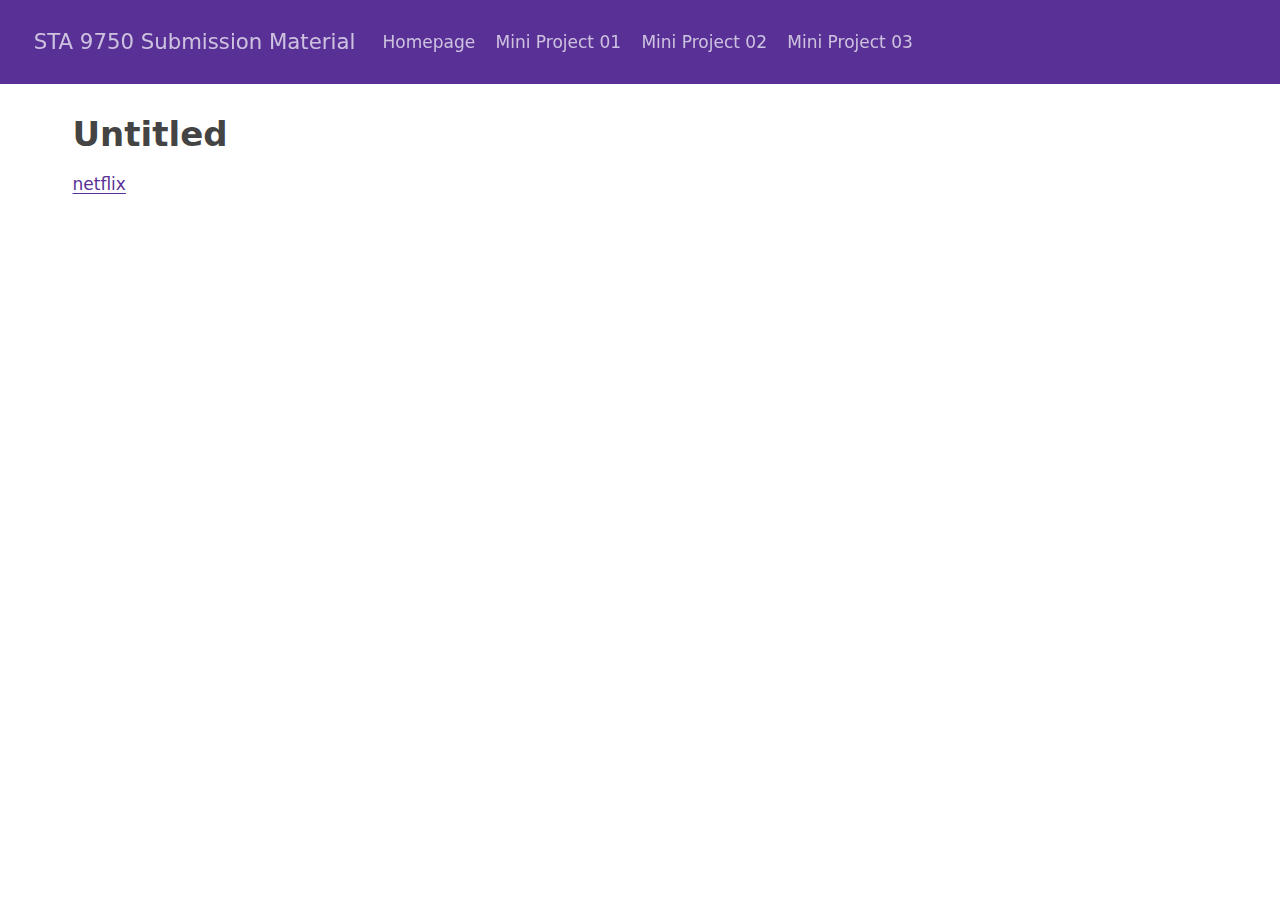
<file: docs/no.html>
<!DOCTYPE html>
<html xmlns="http://www.w3.org/1999/xhtml" lang="en" xml:lang="en"><head>

<meta charset="utf-8">
<meta name="generator" content="quarto-1.8.23">

<meta name="viewport" content="width=device-width, initial-scale=1.0, user-scalable=yes">


<title>Untitled – STA 9750 Submission Material</title>
<style>
code{white-space: pre-wrap;}
span.smallcaps{font-variant: small-caps;}
div.columns{display: flex; gap: min(4vw, 1.5em);}
div.column{flex: auto; overflow-x: auto;}
div.hanging-indent{margin-left: 1.5em; text-indent: -1.5em;}
ul.task-list{list-style: none;}
ul.task-list li input[type="checkbox"] {
  width: 0.8em;
  margin: 0 0.8em 0.2em -1em; /* quarto-specific, see https://github.com/quarto-dev/quarto-cli/issues/4556 */ 
  vertical-align: middle;
}
</style>


<script src="site_libs/quarto-nav/quarto-nav.js"></script>
<script src="site_libs/quarto-nav/headroom.min.js"></script>
<script src="site_libs/clipboard/clipboard.min.js"></script>
<script src="site_libs/quarto-search/autocomplete.umd.js"></script>
<script src="site_libs/quarto-search/fuse.min.js"></script>
<script src="site_libs/quarto-search/quarto-search.js"></script>
<meta name="quarto:offset" content="./">
<script src="site_libs/quarto-html/quarto.js" type="module"></script>
<script src="site_libs/quarto-html/tabsets/tabsets.js" type="module"></script>
<script src="site_libs/quarto-html/axe/axe-check.js" type="module"></script>
<script src="site_libs/quarto-html/popper.min.js"></script>
<script src="site_libs/quarto-html/tippy.umd.min.js"></script>
<script src="site_libs/quarto-html/anchor.min.js"></script>
<link href="site_libs/quarto-html/tippy.css" rel="stylesheet">
<link href="site_libs/quarto-html/quarto-syntax-highlighting-1fe81d0376b2c50856e68e651e390326.css" rel="stylesheet" id="quarto-text-highlighting-styles">
<script src="site_libs/bootstrap/bootstrap.min.js"></script>
<link href="site_libs/bootstrap/bootstrap-icons.css" rel="stylesheet">
<link href="site_libs/bootstrap/bootstrap-5657dfa6c17a855b02079790714f0f49.min.css" rel="stylesheet" append-hash="true" id="quarto-bootstrap" data-mode="light">
<script id="quarto-search-options" type="application/json">{
  "location": "navbar",
  "copy-button": false,
  "collapse-after": 3,
  "panel-placement": "end",
  "type": "overlay",
  "limit": 50,
  "keyboard-shortcut": [
    "f",
    "/",
    "s"
  ],
  "show-item-context": false,
  "language": {
    "search-no-results-text": "No results",
    "search-matching-documents-text": "matching documents",
    "search-copy-link-title": "Copy link to search",
    "search-hide-matches-text": "Hide additional matches",
    "search-more-match-text": "more match in this document",
    "search-more-matches-text": "more matches in this document",
    "search-clear-button-title": "Clear",
    "search-text-placeholder": "",
    "search-detached-cancel-button-title": "Cancel",
    "search-submit-button-title": "Submit",
    "search-label": "Search"
  }
}</script>


</head>

<body class="nav-fixed quarto-light">

<div id="quarto-search-results"></div>
  <header id="quarto-header" class="headroom fixed-top">
    <nav class="navbar navbar-expand-lg " data-bs-theme="dark">
      <div class="navbar-container container-fluid">
      <div class="navbar-brand-container mx-auto">
    <a href="./index.html" class="navbar-brand navbar-brand-logo">
    </a>
    <a class="navbar-brand" href="./index.html">
    <span class="navbar-title">STA 9750 Submission Material</span>
    </a>
  </div>
          <button class="navbar-toggler" type="button" data-bs-toggle="collapse" data-bs-target="#navbarCollapse" aria-controls="navbarCollapse" role="menu" aria-expanded="false" aria-label="Toggle navigation" onclick="if (window.quartoToggleHeadroom) { window.quartoToggleHeadroom(); }">
  <span class="navbar-toggler-icon"></span>
</button>
          <div class="collapse navbar-collapse" id="navbarCollapse">
            <ul class="navbar-nav navbar-nav-scroll me-auto">
  <li class="nav-item">
    <a class="nav-link" href="./index.html"> 
<span class="menu-text">Homepage</span></a>
  </li>  
  <li class="nav-item">
    <a class="nav-link" href="./mp01.html"> 
<span class="menu-text">Mini Project 01</span></a>
  </li>  
  <li class="nav-item">
    <a class="nav-link" href="./mp02.html"> 
<span class="menu-text">Mini Project 02</span></a>
  </li>  
  <li class="nav-item">
    <a class="nav-link" href="./mp03.html"> 
<span class="menu-text">Mini Project 03</span></a>
  </li>  
</ul>
          </div> <!-- /navcollapse -->
            <div class="quarto-navbar-tools">
</div>
      </div> <!-- /container-fluid -->
    </nav>
</header>
<!-- content -->
<div id="quarto-content" class="quarto-container page-columns page-rows-contents page-layout-full page-navbar">
<!-- sidebar -->
<!-- margin-sidebar -->
    
<!-- main -->
<main class="content column-page" id="quarto-document-content">

<header id="title-block-header" class="quarto-title-block default">
<div class="quarto-title">
<h1 class="title">Untitled</h1>
</div>



<div class="quarto-title-meta column-page">

    
  
    
  </div>
  


</header>


<p><a href="https://www.netflix.com/tudum/top10">netflix</a></p>



</main> <!-- /main -->
<script id="quarto-html-after-body" type="application/javascript">
  window.document.addEventListener("DOMContentLoaded", function (event) {
    const icon = "";
    const anchorJS = new window.AnchorJS();
    anchorJS.options = {
      placement: 'right',
      icon: icon
    };
    anchorJS.add('.anchored');
    const isCodeAnnotation = (el) => {
      for (const clz of el.classList) {
        if (clz.startsWith('code-annotation-')) {                     
          return true;
        }
      }
      return false;
    }
    const onCopySuccess = function(e) {
      // button target
      const button = e.trigger;
      // don't keep focus
      button.blur();
      // flash "checked"
      button.classList.add('code-copy-button-checked');
      var currentTitle = button.getAttribute("title");
      button.setAttribute("title", "Copied!");
      let tooltip;
      if (window.bootstrap) {
        button.setAttribute("data-bs-toggle", "tooltip");
        button.setAttribute("data-bs-placement", "left");
        button.setAttribute("data-bs-title", "Copied!");
        tooltip = new bootstrap.Tooltip(button, 
          { trigger: "manual", 
            customClass: "code-copy-button-tooltip",
            offset: [0, -8]});
        tooltip.show();    
      }
      setTimeout(function() {
        if (tooltip) {
          tooltip.hide();
          button.removeAttribute("data-bs-title");
          button.removeAttribute("data-bs-toggle");
          button.removeAttribute("data-bs-placement");
        }
        button.setAttribute("title", currentTitle);
        button.classList.remove('code-copy-button-checked');
      }, 1000);
      // clear code selection
      e.clearSelection();
    }
    const getTextToCopy = function(trigger) {
      const outerScaffold = trigger.parentElement.cloneNode(true);
      const codeEl = outerScaffold.querySelector('code');
      for (const childEl of codeEl.children) {
        if (isCodeAnnotation(childEl)) {
          childEl.remove();
        }
      }
      return codeEl.innerText;
    }
    const clipboard = new window.ClipboardJS('.code-copy-button:not([data-in-quarto-modal])', {
      text: getTextToCopy
    });
    clipboard.on('success', onCopySuccess);
    if (window.document.getElementById('quarto-embedded-source-code-modal')) {
      const clipboardModal = new window.ClipboardJS('.code-copy-button[data-in-quarto-modal]', {
        text: getTextToCopy,
        container: window.document.getElementById('quarto-embedded-source-code-modal')
      });
      clipboardModal.on('success', onCopySuccess);
    }
      var localhostRegex = new RegExp(/^(?:http|https):\/\/localhost\:?[0-9]*\//);
      var mailtoRegex = new RegExp(/^mailto:/);
        var filterRegex = new RegExp("https:\/\/<madisonbrinson>\.github\.io\/STA9750-2025-FALL\/");
      var isInternal = (href) => {
          return filterRegex.test(href) || localhostRegex.test(href) || mailtoRegex.test(href);
      }
      // Inspect non-navigation links and adorn them if external
     var links = window.document.querySelectorAll('a[href]:not(.nav-link):not(.navbar-brand):not(.toc-action):not(.sidebar-link):not(.sidebar-item-toggle):not(.pagination-link):not(.no-external):not([aria-hidden]):not(.dropdown-item):not(.quarto-navigation-tool):not(.about-link)');
      for (var i=0; i<links.length; i++) {
        const link = links[i];
        if (!isInternal(link.href)) {
          // undo the damage that might have been done by quarto-nav.js in the case of
          // links that we want to consider external
          if (link.dataset.originalHref !== undefined) {
            link.href = link.dataset.originalHref;
          }
        }
      }
    function tippyHover(el, contentFn, onTriggerFn, onUntriggerFn) {
      const config = {
        allowHTML: true,
        maxWidth: 500,
        delay: 100,
        arrow: false,
        appendTo: function(el) {
            return el.parentElement;
        },
        interactive: true,
        interactiveBorder: 10,
        theme: 'quarto',
        placement: 'bottom-start',
      };
      if (contentFn) {
        config.content = contentFn;
      }
      if (onTriggerFn) {
        config.onTrigger = onTriggerFn;
      }
      if (onUntriggerFn) {
        config.onUntrigger = onUntriggerFn;
      }
      window.tippy(el, config); 
    }
    const noterefs = window.document.querySelectorAll('a[role="doc-noteref"]');
    for (var i=0; i<noterefs.length; i++) {
      const ref = noterefs[i];
      tippyHover(ref, function() {
        // use id or data attribute instead here
        let href = ref.getAttribute('data-footnote-href') || ref.getAttribute('href');
        try { href = new URL(href).hash; } catch {}
        const id = href.replace(/^#\/?/, "");
        const note = window.document.getElementById(id);
        if (note) {
          return note.innerHTML;
        } else {
          return "";
        }
      });
    }
    const xrefs = window.document.querySelectorAll('a.quarto-xref');
    const processXRef = (id, note) => {
      // Strip column container classes
      const stripColumnClz = (el) => {
        el.classList.remove("page-full", "page-columns");
        if (el.children) {
          for (const child of el.children) {
            stripColumnClz(child);
          }
        }
      }
      stripColumnClz(note)
      if (id === null || id.startsWith('sec-')) {
        // Special case sections, only their first couple elements
        const container = document.createElement("div");
        if (note.children && note.children.length > 2) {
          container.appendChild(note.children[0].cloneNode(true));
          for (let i = 1; i < note.children.length; i++) {
            const child = note.children[i];
            if (child.tagName === "P" && child.innerText === "") {
              continue;
            } else {
              container.appendChild(child.cloneNode(true));
              break;
            }
          }
          if (window.Quarto?.typesetMath) {
            window.Quarto.typesetMath(container);
          }
          return container.innerHTML
        } else {
          if (window.Quarto?.typesetMath) {
            window.Quarto.typesetMath(note);
          }
          return note.innerHTML;
        }
      } else {
        // Remove any anchor links if they are present
        const anchorLink = note.querySelector('a.anchorjs-link');
        if (anchorLink) {
          anchorLink.remove();
        }
        if (window.Quarto?.typesetMath) {
          window.Quarto.typesetMath(note);
        }
        if (note.classList.contains("callout")) {
          return note.outerHTML;
        } else {
          return note.innerHTML;
        }
      }
    }
    for (var i=0; i<xrefs.length; i++) {
      const xref = xrefs[i];
      tippyHover(xref, undefined, function(instance) {
        instance.disable();
        let url = xref.getAttribute('href');
        let hash = undefined; 
        if (url.startsWith('#')) {
          hash = url;
        } else {
          try { hash = new URL(url).hash; } catch {}
        }
        if (hash) {
          const id = hash.replace(/^#\/?/, "");
          const note = window.document.getElementById(id);
          if (note !== null) {
            try {
              const html = processXRef(id, note.cloneNode(true));
              instance.setContent(html);
            } finally {
              instance.enable();
              instance.show();
            }
          } else {
            // See if we can fetch this
            fetch(url.split('#')[0])
            .then(res => res.text())
            .then(html => {
              const parser = new DOMParser();
              const htmlDoc = parser.parseFromString(html, "text/html");
              const note = htmlDoc.getElementById(id);
              if (note !== null) {
                const html = processXRef(id, note);
                instance.setContent(html);
              } 
            }).finally(() => {
              instance.enable();
              instance.show();
            });
          }
        } else {
          // See if we can fetch a full url (with no hash to target)
          // This is a special case and we should probably do some content thinning / targeting
          fetch(url)
          .then(res => res.text())
          .then(html => {
            const parser = new DOMParser();
            const htmlDoc = parser.parseFromString(html, "text/html");
            const note = htmlDoc.querySelector('main.content');
            if (note !== null) {
              // This should only happen for chapter cross references
              // (since there is no id in the URL)
              // remove the first header
              if (note.children.length > 0 && note.children[0].tagName === "HEADER") {
                note.children[0].remove();
              }
              const html = processXRef(null, note);
              instance.setContent(html);
            } 
          }).finally(() => {
            instance.enable();
            instance.show();
          });
        }
      }, function(instance) {
      });
    }
        let selectedAnnoteEl;
        const selectorForAnnotation = ( cell, annotation) => {
          let cellAttr = 'data-code-cell="' + cell + '"';
          let lineAttr = 'data-code-annotation="' +  annotation + '"';
          const selector = 'span[' + cellAttr + '][' + lineAttr + ']';
          return selector;
        }
        const selectCodeLines = (annoteEl) => {
          const doc = window.document;
          const targetCell = annoteEl.getAttribute("data-target-cell");
          const targetAnnotation = annoteEl.getAttribute("data-target-annotation");
          const annoteSpan = window.document.querySelector(selectorForAnnotation(targetCell, targetAnnotation));
          const lines = annoteSpan.getAttribute("data-code-lines").split(",");
          const lineIds = lines.map((line) => {
            return targetCell + "-" + line;
          })
          let top = null;
          let height = null;
          let parent = null;
          if (lineIds.length > 0) {
              //compute the position of the single el (top and bottom and make a div)
              const el = window.document.getElementById(lineIds[0]);
              top = el.offsetTop;
              height = el.offsetHeight;
              parent = el.parentElement.parentElement;
            if (lineIds.length > 1) {
              const lastEl = window.document.getElementById(lineIds[lineIds.length - 1]);
              const bottom = lastEl.offsetTop + lastEl.offsetHeight;
              height = bottom - top;
            }
            if (top !== null && height !== null && parent !== null) {
              // cook up a div (if necessary) and position it 
              let div = window.document.getElementById("code-annotation-line-highlight");
              if (div === null) {
                div = window.document.createElement("div");
                div.setAttribute("id", "code-annotation-line-highlight");
                div.style.position = 'absolute';
                parent.appendChild(div);
              }
              div.style.top = top - 2 + "px";
              div.style.height = height + 4 + "px";
              div.style.left = 0;
              let gutterDiv = window.document.getElementById("code-annotation-line-highlight-gutter");
              if (gutterDiv === null) {
                gutterDiv = window.document.createElement("div");
                gutterDiv.setAttribute("id", "code-annotation-line-highlight-gutter");
                gutterDiv.style.position = 'absolute';
                const codeCell = window.document.getElementById(targetCell);
                const gutter = codeCell.querySelector('.code-annotation-gutter');
                gutter.appendChild(gutterDiv);
              }
              gutterDiv.style.top = top - 2 + "px";
              gutterDiv.style.height = height + 4 + "px";
            }
            selectedAnnoteEl = annoteEl;
          }
        };
        const unselectCodeLines = () => {
          const elementsIds = ["code-annotation-line-highlight", "code-annotation-line-highlight-gutter"];
          elementsIds.forEach((elId) => {
            const div = window.document.getElementById(elId);
            if (div) {
              div.remove();
            }
          });
          selectedAnnoteEl = undefined;
        };
          // Handle positioning of the toggle
      window.addEventListener(
        "resize",
        throttle(() => {
          elRect = undefined;
          if (selectedAnnoteEl) {
            selectCodeLines(selectedAnnoteEl);
          }
        }, 10)
      );
      function throttle(fn, ms) {
      let throttle = false;
      let timer;
        return (...args) => {
          if(!throttle) { // first call gets through
              fn.apply(this, args);
              throttle = true;
          } else { // all the others get throttled
              if(timer) clearTimeout(timer); // cancel #2
              timer = setTimeout(() => {
                fn.apply(this, args);
                timer = throttle = false;
              }, ms);
          }
        };
      }
        // Attach click handler to the DT
        const annoteDls = window.document.querySelectorAll('dt[data-target-cell]');
        for (const annoteDlNode of annoteDls) {
          annoteDlNode.addEventListener('click', (event) => {
            const clickedEl = event.target;
            if (clickedEl !== selectedAnnoteEl) {
              unselectCodeLines();
              const activeEl = window.document.querySelector('dt[data-target-cell].code-annotation-active');
              if (activeEl) {
                activeEl.classList.remove('code-annotation-active');
              }
              selectCodeLines(clickedEl);
              clickedEl.classList.add('code-annotation-active');
            } else {
              // Unselect the line
              unselectCodeLines();
              clickedEl.classList.remove('code-annotation-active');
            }
          });
        }
    const findCites = (el) => {
      const parentEl = el.parentElement;
      if (parentEl) {
        const cites = parentEl.dataset.cites;
        if (cites) {
          return {
            el,
            cites: cites.split(' ')
          };
        } else {
          return findCites(el.parentElement)
        }
      } else {
        return undefined;
      }
    };
    var bibliorefs = window.document.querySelectorAll('a[role="doc-biblioref"]');
    for (var i=0; i<bibliorefs.length; i++) {
      const ref = bibliorefs[i];
      const citeInfo = findCites(ref);
      if (citeInfo) {
        tippyHover(citeInfo.el, function() {
          var popup = window.document.createElement('div');
          citeInfo.cites.forEach(function(cite) {
            var citeDiv = window.document.createElement('div');
            citeDiv.classList.add('hanging-indent');
            citeDiv.classList.add('csl-entry');
            var biblioDiv = window.document.getElementById('ref-' + cite);
            if (biblioDiv) {
              citeDiv.innerHTML = biblioDiv.innerHTML;
            }
            popup.appendChild(citeDiv);
          });
          return popup.innerHTML;
        });
      }
    }
  });
  </script>
</div> <!-- /content -->




</body></html>
</file>
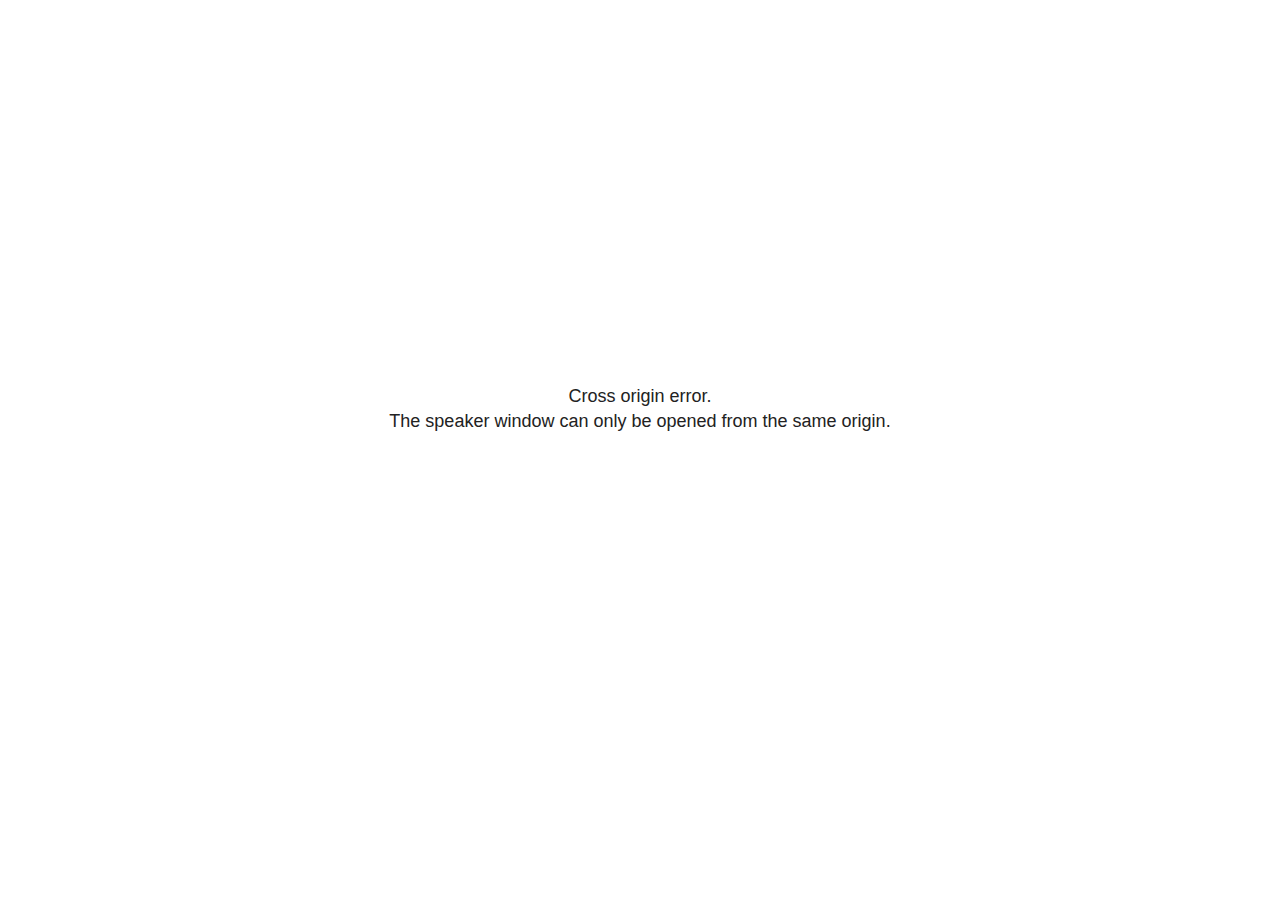
<file: docs/site_libs/revealjs/plugin/notes/speaker-view.html>
<!--
	NOTE: You need to build the notes plugin after making changes to this file.
-->
<html lang="en">
	<head>
		<meta charset="utf-8">

		<title>reveal.js - Speaker View</title>

		<style>
			body {
				font-family: Helvetica;
				font-size: 18px;
			}

			#current-slide,
			#upcoming-slide,
			#speaker-controls {
				padding: 6px;
				box-sizing: border-box;
				-moz-box-sizing: border-box;
			}

			#current-slide iframe,
			#upcoming-slide iframe {
				width: 100%;
				height: 100%;
				border: 1px solid #ddd;
			}

			#current-slide .label,
			#upcoming-slide .label {
				position: absolute;
				top: 10px;
				left: 10px;
				z-index: 2;
			}

			#connection-status {
				position: absolute;
				top: 0;
				left: 0;
				width: 100%;
				height: 100%;
				z-index: 20;
				padding: 30% 20% 20% 20%;
				font-size: 18px;
				color: #222;
				background: #fff;
				text-align: center;
				box-sizing: border-box;
				line-height: 1.4;
			}

			.overlay-element {
				height: 34px;
				line-height: 34px;
				padding: 0 10px;
				text-shadow: none;
				background: rgba( 220, 220, 220, 0.8 );
				color: #222;
				font-size: 14px;
			}

			.overlay-element.interactive:hover {
				background: rgba( 220, 220, 220, 1 );
			}

			#current-slide {
				position: absolute;
				width: 60%;
				height: 100%;
				top: 0;
				left: 0;
				padding-right: 0;
			}

			#upcoming-slide {
				position: absolute;
				width: 40%;
				height: 40%;
				right: 0;
				top: 0;
			}

			/* Speaker controls */
			#speaker-controls {
				position: absolute;
				top: 40%;
				right: 0;
				width: 40%;
				height: 60%;
				overflow: auto;
				font-size: 18px;
			}

				.speaker-controls-time.hidden,
				.speaker-controls-notes.hidden {
					display: none;
				}

				.speaker-controls-time .label,
				.speaker-controls-pace .label,
				.speaker-controls-notes .label {
					text-transform: uppercase;
					font-weight: normal;
					font-size: 0.66em;
					color: #666;
					margin: 0;
				}

				.speaker-controls-time, .speaker-controls-pace {
					border-bottom: 1px solid rgba( 200, 200, 200, 0.5 );
					margin-bottom: 10px;
					padding: 10px 16px;
					padding-bottom: 20px;
					cursor: pointer;
				}

				.speaker-controls-time .reset-button {
					opacity: 0;
					float: right;
					color: #666;
					text-decoration: none;
				}
				.speaker-controls-time:hover .reset-button {
					opacity: 1;
				}

				.speaker-controls-time .timer,
				.speaker-controls-time .clock {
					width: 50%;
				}

				.speaker-controls-time .timer,
				.speaker-controls-time .clock,
				.speaker-controls-time .pacing .hours-value,
				.speaker-controls-time .pacing .minutes-value,
				.speaker-controls-time .pacing .seconds-value {
					font-size: 1.9em;
				}

				.speaker-controls-time .timer {
					float: left;
				}

				.speaker-controls-time .clock {
					float: right;
					text-align: right;
				}

				.speaker-controls-time span.mute {
					opacity: 0.3;
				}

				.speaker-controls-time .pacing-title {
					margin-top: 5px;
				}

				.speaker-controls-time .pacing.ahead {
					color: blue;
				}

				.speaker-controls-time .pacing.on-track {
					color: green;
				}

				.speaker-controls-time .pacing.behind {
					color: red;
				}

				.speaker-controls-notes {
					padding: 10px 16px;
				}

				.speaker-controls-notes .value {
					margin-top: 5px;
					line-height: 1.4;
					font-size: 1.2em;
				}

			/* Layout selector */
			#speaker-layout {
				position: absolute;
				top: 10px;
				right: 10px;
				color: #222;
				z-index: 10;
			}
				#speaker-layout select {
					position: absolute;
					width: 100%;
					height: 100%;
					top: 0;
					left: 0;
					border: 0;
					box-shadow: 0;
					cursor: pointer;
					opacity: 0;

					font-size: 1em;
					background-color: transparent;

					-moz-appearance: none;
					-webkit-appearance: none;
					-webkit-tap-highlight-color: rgba(0, 0, 0, 0);
				}

				#speaker-layout select:focus {
					outline: none;
					box-shadow: none;
				}

			.clear {
				clear: both;
			}

			/* Speaker layout: Wide */
			body[data-speaker-layout="wide"] #current-slide,
			body[data-speaker-layout="wide"] #upcoming-slide {
				width: 50%;
				height: 45%;
				padding: 6px;
			}

			body[data-speaker-layout="wide"] #current-slide {
				top: 0;
				left: 0;
			}

			body[data-speaker-layout="wide"] #upcoming-slide {
				top: 0;
				left: 50%;
			}

			body[data-speaker-layout="wide"] #speaker-controls {
				top: 45%;
				left: 0;
				width: 100%;
				height: 50%;
				font-size: 1.25em;
			}

			/* Speaker layout: Tall */
			body[data-speaker-layout="tall"] #current-slide,
			body[data-speaker-layout="tall"] #upcoming-slide {
				width: 45%;
				height: 50%;
				padding: 6px;
			}

			body[data-speaker-layout="tall"] #current-slide {
				top: 0;
				left: 0;
			}

			body[data-speaker-layout="tall"] #upcoming-slide {
				top: 50%;
				left: 0;
			}

			body[data-speaker-layout="tall"] #speaker-controls {
				padding-top: 40px;
				top: 0;
				left: 45%;
				width: 55%;
				height: 100%;
				font-size: 1.25em;
			}

			/* Speaker layout: Notes only */
			body[data-speaker-layout="notes-only"] #current-slide,
			body[data-speaker-layout="notes-only"] #upcoming-slide {
				display: none;
			}

			body[data-speaker-layout="notes-only"] #speaker-controls {
				padding-top: 40px;
				top: 0;
				left: 0;
				width: 100%;
				height: 100%;
				font-size: 1.25em;
			}

			@media screen and (max-width: 1080px) {
				body[data-speaker-layout="default"] #speaker-controls {
					font-size: 16px;
				}
			}

			@media screen and (max-width: 900px) {
				body[data-speaker-layout="default"] #speaker-controls {
					font-size: 14px;
				}
			}

			@media screen and (max-width: 800px) {
				body[data-speaker-layout="default"] #speaker-controls {
					font-size: 12px;
				}
			}

		</style>
	</head>

	<body>

		<div id="connection-status">Loading speaker view...</div>

		<div id="current-slide"></div>
		<div id="upcoming-slide"><span class="overlay-element label">Upcoming</span></div>
		<div id="speaker-controls">
			<div class="speaker-controls-time">
				<h4 class="label">Time <span class="reset-button">Click to Reset</span></h4>
				<div class="clock">
					<span class="clock-value">0:00 AM</span>
				</div>
				<div class="timer">
					<span class="hours-value">00</span><span class="minutes-value">:00</span><span class="seconds-value">:00</span>
				</div>
				<div class="clear"></div>

				<h4 class="label pacing-title" style="display: none">Pacing – Time to finish current slide</h4>
				<div class="pacing" style="display: none">
					<span class="hours-value">00</span><span class="minutes-value">:00</span><span class="seconds-value">:00</span>
				</div>
			</div>

			<div class="speaker-controls-notes hidden">
				<h4 class="label">Notes</h4>
				<div class="value"></div>
			</div>
		</div>
		<div id="speaker-layout" class="overlay-element interactive">
			<span class="speaker-layout-label"></span>
			<select class="speaker-layout-dropdown"></select>
		</div>

		<script>

			(function() {

				var notes,
					notesValue,
					currentState,
					currentSlide,
					upcomingSlide,
					layoutLabel,
					layoutDropdown,
					pendingCalls = {},
					lastRevealApiCallId = 0,
					connected = false

				var connectionStatus = document.querySelector( '#connection-status' );

				var SPEAKER_LAYOUTS = {
					'default': 'Default',
					'wide': 'Wide',
					'tall': 'Tall',
					'notes-only': 'Notes only'
				};

				setupLayout();

				let openerOrigin;

				try {
					openerOrigin = window.opener.location.origin;
				}
				catch ( error ) { console.warn( error ) }

				// In order to prevent XSS, the speaker view will only run if its
				// opener has the same origin as itself
				if( window.location.origin !== openerOrigin ) {
					connectionStatus.innerHTML = 'Cross origin error.<br>The speaker window can only be opened from the same origin.';
					return;
				}

				var connectionTimeout = setTimeout( function() {
					connectionStatus.innerHTML = 'Error connecting to main window.<br>Please try closing and reopening the speaker view.';
				}, 5000 );

				window.addEventListener( 'message', function( event ) {

					// Validate the origin of all messages to avoid parsing messages
					// that aren't meant for us. Ignore when running off file:// so
					// that the speaker view continues to work without a web server.
					if( window.location.origin !== event.origin && window.location.origin !== 'file://' ) {
						return
					}

					clearTimeout( connectionTimeout );
					connectionStatus.style.display = 'none';

					var data = JSON.parse( event.data );

					// The overview mode is only useful to the reveal.js instance
					// where navigation occurs so we don't sync it
					if( data.state ) delete data.state.overview;

					// Messages sent by the notes plugin inside of the main window
					if( data && data.namespace === 'reveal-notes' ) {
						if( data.type === 'connect' ) {
							handleConnectMessage( data );
						}
						else if( data.type === 'state' ) {
							handleStateMessage( data );
						}
						else if( data.type === 'return' ) {
							pendingCalls[data.callId](data.result);
							delete pendingCalls[data.callId];
						}
					}
					// Messages sent by the reveal.js inside of the current slide preview
					else if( data && data.namespace === 'reveal' ) {
						if( /ready/.test( data.eventName ) ) {
							// Send a message back to notify that the handshake is complete
							window.opener.postMessage( JSON.stringify({ namespace: 'reveal-notes', type: 'connected'} ), '*' );
						}
						else if( /slidechanged|fragmentshown|fragmenthidden|paused|resumed/.test( data.eventName ) && currentState !== JSON.stringify( data.state ) ) {

							dispatchStateToMainWindow( data.state );

						}
					}

				} );

				/**
				 * Updates the presentation in the main window to match the state
				 * of the presentation in the notes window.
				 */
				const dispatchStateToMainWindow = debounce(( state ) => {
					window.opener.postMessage( JSON.stringify({ method: 'setState', args: [ state ]} ), '*' );
				}, 500);

				/**
				 * Asynchronously calls the Reveal.js API of the main frame.
				 */
				function callRevealApi( methodName, methodArguments, callback ) {

					var callId = ++lastRevealApiCallId;
					pendingCalls[callId] = callback;
					window.opener.postMessage( JSON.stringify( {
						namespace: 'reveal-notes',
						type: 'call',
						callId: callId,
						methodName: methodName,
						arguments: methodArguments
					} ), '*' );

				}

				/**
				 * Called when the main window is trying to establish a
				 * connection.
				 */
				function handleConnectMessage( data ) {

					if( connected === false ) {
						connected = true;

						setupIframes( data );
						setupKeyboard();
						setupNotes();
						setupTimer();
						setupHeartbeat();
					}

				}

				/**
				 * Called when the main window sends an updated state.
				 */
				function handleStateMessage( data ) {

					// Store the most recently set state to avoid circular loops
					// applying the same state
					currentState = JSON.stringify( data.state );

					// No need for updating the notes in case of fragment changes
					if ( data.notes ) {
						notes.classList.remove( 'hidden' );
						notesValue.style.whiteSpace = data.whitespace;
						if( data.markdown ) {
							notesValue.innerHTML = marked( data.notes );
						}
						else {
							notesValue.innerHTML = data.notes;
						}
					}
					else {
						notes.classList.add( 'hidden' );
					}

					// Update the note slides
					currentSlide.contentWindow.postMessage( JSON.stringify({ method: 'setState', args: [ data.state ] }), '*' );
					upcomingSlide.contentWindow.postMessage( JSON.stringify({ method: 'setState', args: [ data.state ] }), '*' );
					upcomingSlide.contentWindow.postMessage( JSON.stringify({ method: 'next' }), '*' );

				}

				// Limit to max one state update per X ms
				handleStateMessage = debounce( handleStateMessage, 200 );

				/**
				 * Forward keyboard events to the current slide window.
				 * This enables keyboard events to work even if focus
				 * isn't set on the current slide iframe.
				 *
				 * Block F5 default handling, it reloads and disconnects
				 * the speaker notes window.
				 */
				function setupKeyboard() {

					document.addEventListener( 'keydown', function( event ) {
						if( event.keyCode === 116 || ( event.metaKey && event.keyCode === 82 ) ) {
							event.preventDefault();
							return false;
						}
						currentSlide.contentWindow.postMessage( JSON.stringify({ method: 'triggerKey', args: [ event.keyCode ] }), '*' );
					} );

				}

				/**
				 * Creates the preview iframes.
				 */
				function setupIframes( data ) {

					var params = [
						'receiver',
						'progress=false',
						'history=false',
						'transition=none',
						'autoSlide=0',
						'backgroundTransition=none'
					].join( '&' );

					var urlSeparator = /\?/.test(data.url) ? '&' : '?';
					var hash = '#/' + data.state.indexh + '/' + data.state.indexv;
					var currentURL = data.url + urlSeparator + params + '&scrollActivationWidth=false&postMessageEvents=true' + hash;
					var upcomingURL = data.url + urlSeparator + params + '&scrollActivationWidth=false&controls=false' + hash;

					currentSlide = document.createElement( 'iframe' );
					currentSlide.setAttribute( 'width', 1280 );
					currentSlide.setAttribute( 'height', 1024 );
					currentSlide.setAttribute( 'src', currentURL );
					document.querySelector( '#current-slide' ).appendChild( currentSlide );

					upcomingSlide = document.createElement( 'iframe' );
					upcomingSlide.setAttribute( 'width', 640 );
					upcomingSlide.setAttribute( 'height', 512 );
					upcomingSlide.setAttribute( 'src', upcomingURL );
					document.querySelector( '#upcoming-slide' ).appendChild( upcomingSlide );

				}

				/**
				 * Setup the notes UI.
				 */
				function setupNotes() {

					notes = document.querySelector( '.speaker-controls-notes' );
					notesValue = document.querySelector( '.speaker-controls-notes .value' );

				}

				/**
				 * We send out a heartbeat at all times to ensure we can
				 * reconnect with the main presentation window after reloads.
				 */
				function setupHeartbeat() {

					setInterval( () => {
						window.opener.postMessage( JSON.stringify({ namespace: 'reveal-notes', type: 'heartbeat'} ), '*' );
					}, 1000 );

				}

				function getTimings( callback ) {

					callRevealApi( 'getSlidesAttributes', [], function ( slideAttributes ) {
						callRevealApi( 'getConfig', [], function ( config ) {
							var totalTime = config.totalTime;
							var minTimePerSlide = config.minimumTimePerSlide || 0;
							var defaultTiming = config.defaultTiming;
							if ((defaultTiming == null) && (totalTime == null)) {
								callback(null);
								return;
							}
							// Setting totalTime overrides defaultTiming
							if (totalTime) {
								defaultTiming = 0;
							}
							var timings = [];
							for ( var i in slideAttributes ) {
								var slide = slideAttributes[ i ];
								var timing = defaultTiming;
								if( slide.hasOwnProperty( 'data-timing' )) {
									var t = slide[ 'data-timing' ];
									timing = parseInt(t);
									if( isNaN(timing) ) {
										console.warn("Could not parse timing '" + t + "' of slide " + i + "; using default of " + defaultTiming);
										timing = defaultTiming;
									}
								}
								timings.push(timing);
							}
							if ( totalTime ) {
								// After we've allocated time to individual slides, we summarize it and
								// subtract it from the total time
								var remainingTime = totalTime - timings.reduce( function(a, b) { return a + b; }, 0 );
								// The remaining time is divided by the number of slides that have 0 seconds
								// allocated at the moment, giving the average time-per-slide on the remaining slides
								var remainingSlides = (timings.filter( function(x) { return x == 0 }) ).length
								var timePerSlide = Math.round( remainingTime / remainingSlides, 0 )
								// And now we replace every zero-value timing with that average
								timings = timings.map( function(x) { return (x==0 ? timePerSlide : x) } );
							}
							var slidesUnderMinimum = timings.filter( function(x) { return (x < minTimePerSlide) } ).length
							if ( slidesUnderMinimum ) {
								message = "The pacing time for " + slidesUnderMinimum + " slide(s) is under the configured minimum of " + minTimePerSlide + " seconds. Check the data-timing attribute on individual slides, or consider increasing the totalTime or minimumTimePerSlide configuration options (or removing some slides).";
								alert(message);
							}
							callback( timings );
						} );
					} );

				}

				/**
				 * Return the number of seconds allocated for presenting
				 * all slides up to and including this one.
				 */
				function getTimeAllocated( timings, callback ) {

					callRevealApi( 'getSlidePastCount', [], function ( currentSlide ) {
						var allocated = 0;
						for (var i in timings.slice(0, currentSlide + 1)) {
							allocated += timings[i];
						}
						callback( allocated );
					} );

				}

				/**
				 * Create the timer and clock and start updating them
				 * at an interval.
				 */
				function setupTimer() {

					var start = new Date(),
					timeEl = document.querySelector( '.speaker-controls-time' ),
					clockEl = timeEl.querySelector( '.clock-value' ),
					hoursEl = timeEl.querySelector( '.hours-value' ),
					minutesEl = timeEl.querySelector( '.minutes-value' ),
					secondsEl = timeEl.querySelector( '.seconds-value' ),
					pacingTitleEl = timeEl.querySelector( '.pacing-title' ),
					pacingEl = timeEl.querySelector( '.pacing' ),
					pacingHoursEl = pacingEl.querySelector( '.hours-value' ),
					pacingMinutesEl = pacingEl.querySelector( '.minutes-value' ),
					pacingSecondsEl = pacingEl.querySelector( '.seconds-value' );

					var timings = null;
					getTimings( function ( _timings ) {

						timings = _timings;
						if (_timings !== null) {
							pacingTitleEl.style.removeProperty('display');
							pacingEl.style.removeProperty('display');
						}

						// Update once directly
						_updateTimer();

						// Then update every second
						setInterval( _updateTimer, 1000 );

					} );


					function _resetTimer() {

						if (timings == null) {
							start = new Date();
							_updateTimer();
						}
						else {
							// Reset timer to beginning of current slide
							getTimeAllocated( timings, function ( slideEndTimingSeconds ) {
								var slideEndTiming = slideEndTimingSeconds * 1000;
								callRevealApi( 'getSlidePastCount', [], function ( currentSlide ) {
									var currentSlideTiming = timings[currentSlide] * 1000;
									var previousSlidesTiming = slideEndTiming - currentSlideTiming;
									var now = new Date();
									start = new Date(now.getTime() - previousSlidesTiming);
									_updateTimer();
								} );
							} );
						}

					}

					timeEl.addEventListener( 'click', function() {
						_resetTimer();
						return false;
					} );

					function _displayTime( hrEl, minEl, secEl, time) {

						var sign = Math.sign(time) == -1 ? "-" : "";
						time = Math.abs(Math.round(time / 1000));
						var seconds = time % 60;
						var minutes = Math.floor( time / 60 ) % 60 ;
						var hours = Math.floor( time / ( 60 * 60 )) ;
						hrEl.innerHTML = sign + zeroPadInteger( hours );
						if (hours == 0) {
							hrEl.classList.add( 'mute' );
						}
						else {
							hrEl.classList.remove( 'mute' );
						}
						minEl.innerHTML = ':' + zeroPadInteger( minutes );
						if (hours == 0 && minutes == 0) {
							minEl.classList.add( 'mute' );
						}
						else {
							minEl.classList.remove( 'mute' );
						}
						secEl.innerHTML = ':' + zeroPadInteger( seconds );
					}

					function _updateTimer() {

						var diff, hours, minutes, seconds,
						now = new Date();

						diff = now.getTime() - start.getTime();

						clockEl.innerHTML = now.toLocaleTimeString( 'en-US', { hour12: true, hour: '2-digit', minute:'2-digit' } );
						_displayTime( hoursEl, minutesEl, secondsEl, diff );
						if (timings !== null) {
							_updatePacing(diff);
						}

					}

					function _updatePacing(diff) {

						getTimeAllocated( timings, function ( slideEndTimingSeconds ) {
							var slideEndTiming = slideEndTimingSeconds * 1000;

							callRevealApi( 'getSlidePastCount', [], function ( currentSlide ) {
								var currentSlideTiming = timings[currentSlide] * 1000;
								var timeLeftCurrentSlide = slideEndTiming - diff;
								if (timeLeftCurrentSlide < 0) {
									pacingEl.className = 'pacing behind';
								}
								else if (timeLeftCurrentSlide < currentSlideTiming) {
									pacingEl.className = 'pacing on-track';
								}
								else {
									pacingEl.className = 'pacing ahead';
								}
								_displayTime( pacingHoursEl, pacingMinutesEl, pacingSecondsEl, timeLeftCurrentSlide );
							} );
						} );
					}

				}

				/**
				 * Sets up the speaker view layout and layout selector.
				 */
				function setupLayout() {

					layoutDropdown = document.querySelector( '.speaker-layout-dropdown' );
					layoutLabel = document.querySelector( '.speaker-layout-label' );

					// Render the list of available layouts
					for( var id in SPEAKER_LAYOUTS ) {
						var option = document.createElement( 'option' );
						option.setAttribute( 'value', id );
						option.textContent = SPEAKER_LAYOUTS[ id ];
						layoutDropdown.appendChild( option );
					}

					// Monitor the dropdown for changes
					layoutDropdown.addEventListener( 'change', function( event ) {

						setLayout( layoutDropdown.value );

					}, false );

					// Restore any currently persisted layout
					setLayout( getLayout() );

				}

				/**
				 * Sets a new speaker view layout. The layout is persisted
				 * in local storage.
				 */
				function setLayout( value ) {

					var title = SPEAKER_LAYOUTS[ value ];

					layoutLabel.innerHTML = 'Layout' + ( title ? ( ': ' + title ) : '' );
					layoutDropdown.value = value;

					document.body.setAttribute( 'data-speaker-layout', value );

					// Persist locally
					if( supportsLocalStorage() ) {
						window.localStorage.setItem( 'reveal-speaker-layout', value );
					}

				}

				/**
				 * Returns the ID of the most recently set speaker layout
				 * or our default layout if none has been set.
				 */
				function getLayout() {

					if( supportsLocalStorage() ) {
						var layout = window.localStorage.getItem( 'reveal-speaker-layout' );
						if( layout ) {
							return layout;
						}
					}

					// Default to the first record in the layouts hash
					for( var id in SPEAKER_LAYOUTS ) {
						return id;
					}

				}

				function supportsLocalStorage() {

					try {
						localStorage.setItem('test', 'test');
						localStorage.removeItem('test');
						return true;
					}
					catch( e ) {
						return false;
					}

				}

				function zeroPadInteger( num ) {

					var str = '00' + parseInt( num );
					return str.substring( str.length - 2 );

				}

				/**
				 * Limits the frequency at which a function can be called.
				 */
				function debounce( fn, ms ) {

					var lastTime = 0,
						timeout;

					return function() {

						var args = arguments;
						var context = this;

						clearTimeout( timeout );

						var timeSinceLastCall = Date.now() - lastTime;
						if( timeSinceLastCall > ms ) {
							fn.apply( context, args );
							lastTime = Date.now();
						}
						else {
							timeout = setTimeout( function() {
								fn.apply( context, args );
								lastTime = Date.now();
							}, ms - timeSinceLastCall );
						}

					}

				}

			})();

		</script>
	</body>
</html>
</file>
<file: docs/site_libs/quarto-html/tippy.css>
.tippy-box[data-animation=fade][data-state=hidden]{opacity:0}[data-tippy-root]{max-width:calc(100vw - 10px)}.tippy-box{position:relative;background-color:#333;color:#fff;border-radius:4px;font-size:14px;line-height:1.4;white-space:normal;outline:0;transition-property:transform,visibility,opacity}.tippy-box[data-placement^=top]>.tippy-arrow{bottom:0}.tippy-box[data-placement^=top]>.tippy-arrow:before{bottom:-7px;left:0;border-width:8px 8px 0;border-top-color:initial;transform-origin:center top}.tippy-box[data-placement^=bottom]>.tippy-arrow{top:0}.tippy-box[data-placement^=bottom]>.tippy-arrow:before{top:-7px;left:0;border-width:0 8px 8px;border-bottom-color:initial;transform-origin:center bottom}.tippy-box[data-placement^=left]>.tippy-arrow{right:0}.tippy-box[data-placement^=left]>.tippy-arrow:before{border-width:8px 0 8px 8px;border-left-color:initial;right:-7px;transform-origin:center left}.tippy-box[data-placement^=right]>.tippy-arrow{left:0}.tippy-box[data-placement^=right]>.tippy-arrow:before{left:-7px;border-width:8px 8px 8px 0;border-right-color:initial;transform-origin:center right}.tippy-box[data-inertia][data-state=visible]{transition-timing-function:cubic-bezier(.54,1.5,.38,1.11)}.tippy-arrow{width:16px;height:16px;color:#333}.tippy-arrow:before{content:"";position:absolute;border-color:transparent;border-style:solid}.tippy-content{position:relative;padding:5px 9px;z-index:1}
</file>
<file: docs/site_libs/quarto-html/quarto-syntax-highlighting-1fe81d0376b2c50856e68e651e390326.css>
/* quarto syntax highlight colors */
:root {
  --quarto-hl-ot-color: #003B4F;
  --quarto-hl-at-color: #657422;
  --quarto-hl-ss-color: #20794D;
  --quarto-hl-an-color: #5E5E5E;
  --quarto-hl-fu-color: #4758AB;
  --quarto-hl-st-color: #20794D;
  --quarto-hl-cf-color: #003B4F;
  --quarto-hl-op-color: #5E5E5E;
  --quarto-hl-er-color: #AD0000;
  --quarto-hl-bn-color: #AD0000;
  --quarto-hl-al-color: #AD0000;
  --quarto-hl-va-color: #111111;
  --quarto-hl-bu-color: inherit;
  --quarto-hl-ex-color: inherit;
  --quarto-hl-pp-color: #AD0000;
  --quarto-hl-in-color: #5E5E5E;
  --quarto-hl-vs-color: #20794D;
  --quarto-hl-wa-color: #5E5E5E;
  --quarto-hl-do-color: #5E5E5E;
  --quarto-hl-im-color: #00769E;
  --quarto-hl-ch-color: #20794D;
  --quarto-hl-dt-color: #AD0000;
  --quarto-hl-fl-color: #AD0000;
  --quarto-hl-co-color: #5E5E5E;
  --quarto-hl-cv-color: #5E5E5E;
  --quarto-hl-cn-color: #8f5902;
  --quarto-hl-sc-color: #5E5E5E;
  --quarto-hl-dv-color: #AD0000;
  --quarto-hl-kw-color: #003B4F;
}

/* other quarto variables */
:root {
  --quarto-font-monospace: SFMono-Regular, Menlo, Monaco, Consolas, "Liberation Mono", "Courier New", monospace;
}

/* syntax highlight based on Pandoc's rules */
pre > code.sourceCode > span {
  color: #003B4F;
}

code.sourceCode > span {
  color: #003B4F;
}

div.sourceCode,
div.sourceCode pre.sourceCode {
  color: #003B4F;
}

/* Normal */
code span {
  color: #003B4F;
}

/* Alert */
code span.al {
  color: #AD0000;
  font-style: inherit;
}

/* Annotation */
code span.an {
  color: #5E5E5E;
  font-style: inherit;
}

/* Attribute */
code span.at {
  color: #657422;
  font-style: inherit;
}

/* BaseN */
code span.bn {
  color: #AD0000;
  font-style: inherit;
}

/* BuiltIn */
code span.bu {
  font-style: inherit;
}

/* ControlFlow */
code span.cf {
  color: #003B4F;
  font-weight: bold;
  font-style: inherit;
}

/* Char */
code span.ch {
  color: #20794D;
  font-style: inherit;
}

/* Constant */
code span.cn {
  color: #8f5902;
  font-style: inherit;
}

/* Comment */
code span.co {
  color: #5E5E5E;
  font-style: inherit;
}

/* CommentVar */
code span.cv {
  color: #5E5E5E;
  font-style: italic;
}

/* Documentation */
code span.do {
  color: #5E5E5E;
  font-style: italic;
}

/* DataType */
code span.dt {
  color: #AD0000;
  font-style: inherit;
}

/* DecVal */
code span.dv {
  color: #AD0000;
  font-style: inherit;
}

/* Error */
code span.er {
  color: #AD0000;
  font-style: inherit;
}

/* Extension */
code span.ex {
  font-style: inherit;
}

/* Float */
code span.fl {
  color: #AD0000;
  font-style: inherit;
}

/* Function */
code span.fu {
  color: #4758AB;
  font-style: inherit;
}

/* Import */
code span.im {
  color: #00769E;
  font-style: inherit;
}

/* Information */
code span.in {
  color: #5E5E5E;
  font-style: inherit;
}

/* Keyword */
code span.kw {
  color: #003B4F;
  font-weight: bold;
  font-style: inherit;
}

/* Operator */
code span.op {
  color: #5E5E5E;
  font-style: inherit;
}

/* Other */
code span.ot {
  color: #003B4F;
  font-style: inherit;
}

/* Preprocessor */
code span.pp {
  color: #AD0000;
  font-style: inherit;
}

/* SpecialChar */
code span.sc {
  color: #5E5E5E;
  font-style: inherit;
}

/* SpecialString */
code span.ss {
  color: #20794D;
  font-style: inherit;
}

/* String */
code span.st {
  color: #20794D;
  font-style: inherit;
}

/* Variable */
code span.va {
  color: #111111;
  font-style: inherit;
}

/* VerbatimString */
code span.vs {
  color: #20794D;
  font-style: inherit;
}

/* Warning */
code span.wa {
  color: #5E5E5E;
  font-style: italic;
}

.prevent-inlining {
  content: "</";
}

/*# sourceMappingURL=0962dd5d778b71b9c38e7b9c80c0f202.css.map */
</file>
<file: docs/site_libs/htmltools-fill-0.5.8.1/fill.css>
@layer htmltools {
  .html-fill-container {
    display: flex;
    flex-direction: column;
    /* Prevent the container from expanding vertically or horizontally beyond its
    parent's constraints. */
    min-height: 0;
    min-width: 0;
  }
  .html-fill-container > .html-fill-item {
    /* Fill items can grow and shrink freely within
    available vertical space in fillable container */
    flex: 1 1 auto;
    min-height: 0;
    min-width: 0;
  }
  .html-fill-container > :not(.html-fill-item) {
    /* Prevent shrinking or growing of non-fill items */
    flex: 0 0 auto;
  }
}
</file>
<file: docs/site_libs/datatables-css-0.0.0/datatables-crosstalk.css>
.dt-crosstalk-fade {
  opacity: 0.2;
}

html body div.DTS div.dataTables_scrollBody {
  background: none;
}


/*
Fix https://github.com/rstudio/DT/issues/563
If the `table.display` is set to "block" (e.g., pkgdown), the browser will display
datatable objects strangely. The search panel and the page buttons will still be
in full-width but the table body will be "compact" and shorter.
In therory, having this attributes will affect `dom="t"`
with `display: block` users. But in reality, there should be no one.
We may remove the below lines in the future if the upstream agree to have this there.
See https://github.com/DataTables/DataTablesSrc/issues/160
*/

table.dataTable {
  display: table;
}


/*
When DTOutput(fill = TRUE), it receives a .html-fill-item class (via htmltools::bindFillRole()), which effectively amounts to `flex: 1 1 auto`. That's mostly fine, but the case where `fillContainer=TRUE`+`height:auto`+`flex-basis:auto` and the container (e.g., a bslib::card()) doesn't have a defined height is a bit problematic since the table wants to fit the parent but the parent wants to fit the table, which results pretty small table height (maybe because there is a minimum height somewhere?). It seems better in this case to impose a 400px height default for the table, which we can do by setting `flex-basis` to 400px (the table is still allowed to grow/shrink when the container has an opinionated height).
*/

.html-fill-container > .html-fill-item.datatables {
  flex-basis: 400px;
}
</file>
<file: docs/site_libs/crosstalk-1.2.2/css/crosstalk.min.css>
.container-fluid.crosstalk-bscols{margin-left:-30px;margin-right:-30px;white-space:normal}body>.container-fluid.crosstalk-bscols{margin-left:auto;margin-right:auto}.crosstalk-input-checkboxgroup .crosstalk-options-group .crosstalk-options-column{display:inline-block;padding-right:12px;vertical-align:top}@media only screen and (max-width: 480px){.crosstalk-input-checkboxgroup .crosstalk-options-group .crosstalk-options-column{display:block;padding-right:inherit}}.crosstalk-input{margin-bottom:15px}.crosstalk-input .control-label{margin-bottom:0;vertical-align:middle}.crosstalk-input input[type="checkbox"]{margin:4px 0 0;margin-top:1px;line-height:normal}.crosstalk-input .checkbox{position:relative;display:block;margin-top:10px;margin-bottom:10px}.crosstalk-input .checkbox>label{padding-left:20px;margin-bottom:0;font-weight:400;cursor:pointer}.crosstalk-input .checkbox input[type="checkbox"],.crosstalk-input .checkbox-inline input[type="checkbox"]{position:absolute;margin-top:2px;margin-left:-20px}.crosstalk-input .checkbox+.checkbox{margin-top:-5px}.crosstalk-input .checkbox-inline{position:relative;display:inline-block;padding-left:20px;margin-bottom:0;font-weight:400;vertical-align:middle;cursor:pointer}.crosstalk-input .checkbox-inline+.checkbox-inline{margin-top:0;margin-left:10px}
</file>
